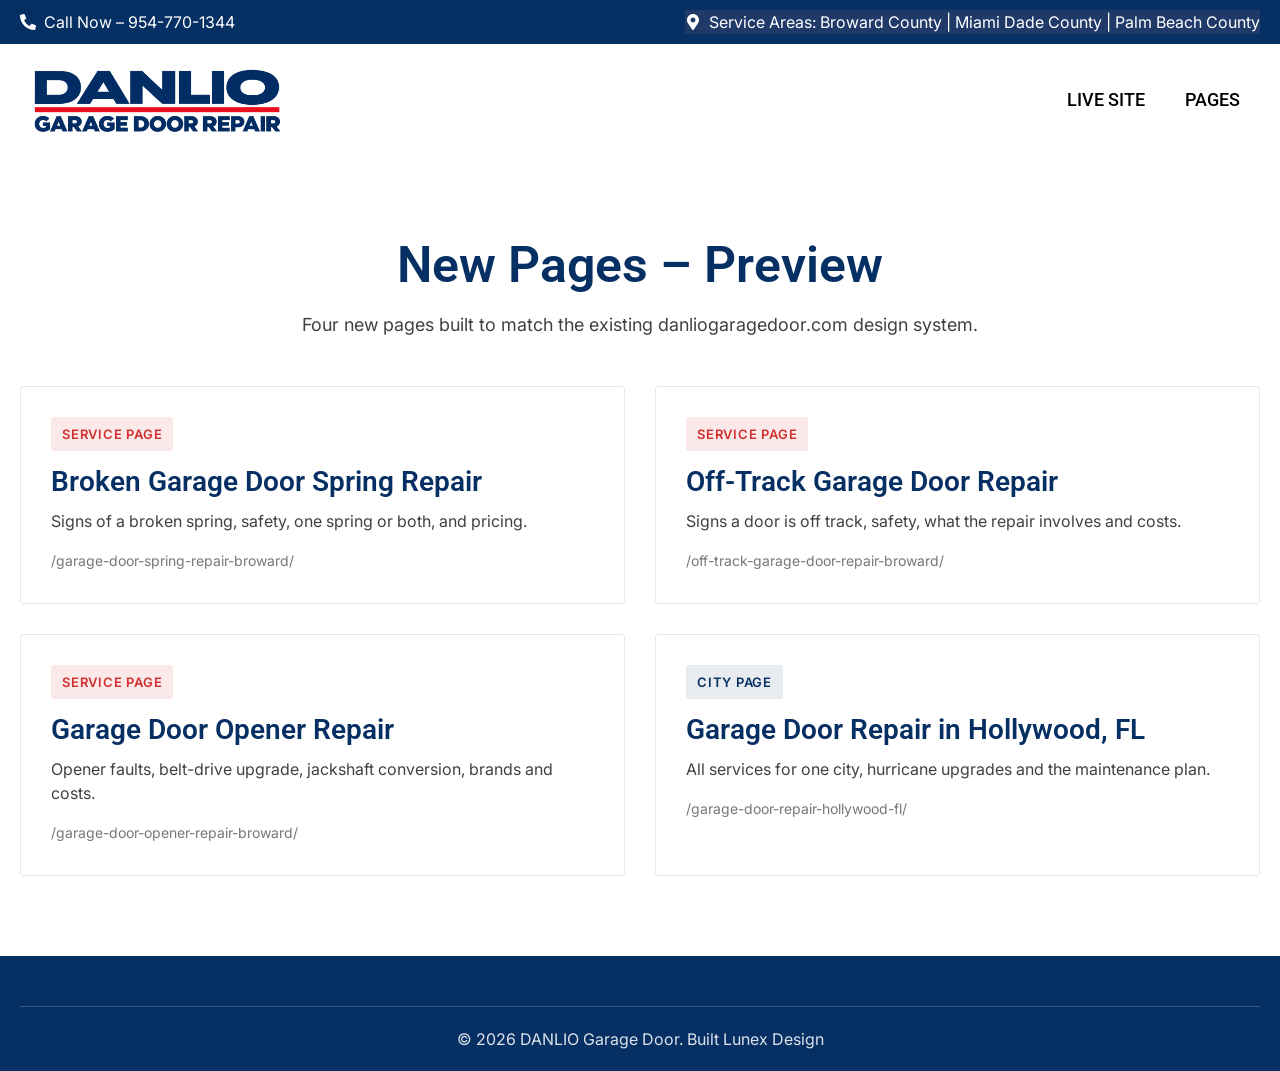
<file: index.html>
<!doctype html>
<html lang="en">
<head>
<meta charset="utf-8">
<meta name="viewport" content="width=device-width,initial-scale=1">
<title>DANLIO Garage Door Repair &ndash; New Pages Preview</title>
<meta name="robots" content="noindex,nofollow">
<meta name="description" content="Staging preview of four new pages built for DANLIO Garage Door Repair.">
<link rel="preconnect" href="https://fonts.googleapis.com">
<link rel="preconnect" href="https://fonts.gstatic.com" crossorigin>
<link href="https://fonts.googleapis.com/css2?family=Roboto:wght@400;500;600;700&family=Inter:wght@400;500;600&display=swap" rel="stylesheet">
<link rel="stylesheet" href="assets/danlio.css?v=6">
<link rel="stylesheet" href="assets/danlio-icons.css">
<style>
  .preview-grid{display:grid;grid-template-columns:repeat(2,1fr);gap:30px}
  .preview-card{border:1px solid var(--line);border-radius:3px;padding:30px;display:block;color:inherit}
  .preview-card:hover{border-color:var(--navy)}
  .preview-card h3{color:var(--navy-deep);margin-bottom:10px}
  .preview-card .url{font-family:var(--b);font-size:14px;color:#777;word-break:break-all;margin-top:14px}
  .tag{display:inline-block;font-family:var(--b);font-size:13px;font-weight:600;text-transform:uppercase;
       letter-spacing:.06em;padding:5px 11px;border-radius:3px;margin-bottom:14px}
  .tag--svc{background:rgba(211,47,47,.1);color:var(--red)}
  .tag--city{background:rgba(31,58,104,.1);color:var(--navy-deep)}
  @media(max-width:767px){.preview-grid{grid-template-columns:1fr}}
</style>
</head>
<body>

<div class="topbar">
  <div class="wrap">
    <a href="tel:954-770-1344"><i class="ic ic-phone"></i> Call Now &ndash; 954-770-1344</a>
    <span class="areas"><i class="ic ic-pin"></i> Service Areas: Broward County | Miami Dade County | Palm Beach County</span>
  </div>
</div>

<header class="site-header">
  <div class="wrap">
    <a class="site-logo" href="https://danliogaragedoor.com/">
      <img src="assets/img/9F4CF5F5-66EC-4389-81D1-C3F08BEE9A38.png" alt="DANLIO Garage Door Repair">
    </a>
    <nav class="site-nav" id="nav">
      <ul>
        <li><a href="https://danliogaragedoor.com/">Live Site</a></li>
        <li><a href="#pages">Pages</a></li>
      </ul>
    </nav>
    <button class="burger" id="burger" aria-label="Menu"><i class="ic ic-menu" style="font-size:30px"></i></button>
  </div>
</header>

<section class="sec" id="pages">
  <div class="wrap">
    <div class="sec-head center">
      <h2>New Pages &ndash; Preview</h2>
      <p>Four new pages built to match the existing danliogaragedoor.com design system.</p>
    </div>
    <div class="preview-grid">

      <a class="preview-card" href="garage-door-spring-repair-broward.html">
        <span class="tag tag--svc">Service page</span>
        <h3>Broken Garage Door Spring Repair</h3>
        <p>Signs of a broken spring, safety, one spring or both, and pricing.</p>
        <div class="url">/garage-door-spring-repair-broward/</div>
      </a>

      <a class="preview-card" href="off-track-garage-door-repair-broward.html">
        <span class="tag tag--svc">Service page</span>
        <h3>Off-Track Garage Door Repair</h3>
        <p>Signs a door is off track, safety, what the repair involves and costs.</p>
        <div class="url">/off-track-garage-door-repair-broward/</div>
      </a>

      <a class="preview-card" href="garage-door-opener-repair-broward.html">
        <span class="tag tag--svc">Service page</span>
        <h3>Garage Door Opener Repair</h3>
        <p>Opener faults, belt-drive upgrade, jackshaft conversion, brands and costs.</p>
        <div class="url">/garage-door-opener-repair-broward/</div>
      </a>

      <a class="preview-card" href="garage-door-repair-hollywood-fl.html">
        <span class="tag tag--city">City page</span>
        <h3>Garage Door Repair in Hollywood, FL</h3>
        <p>All services for one city, hurricane upgrades and the maintenance plan.</p>
        <div class="url">/garage-door-repair-hollywood-fl/</div>
      </a>

    </div>
  </div>
</section>

<footer class="site-footer">
  <div class="wrap">
    <div class="copy">&copy; 2026 DANLIO Garage Door. Built Lunex Design</div>
  </div>
</footer>

<script src="assets/danlio.js?v=3"></script>
</body>
</html>
</file>
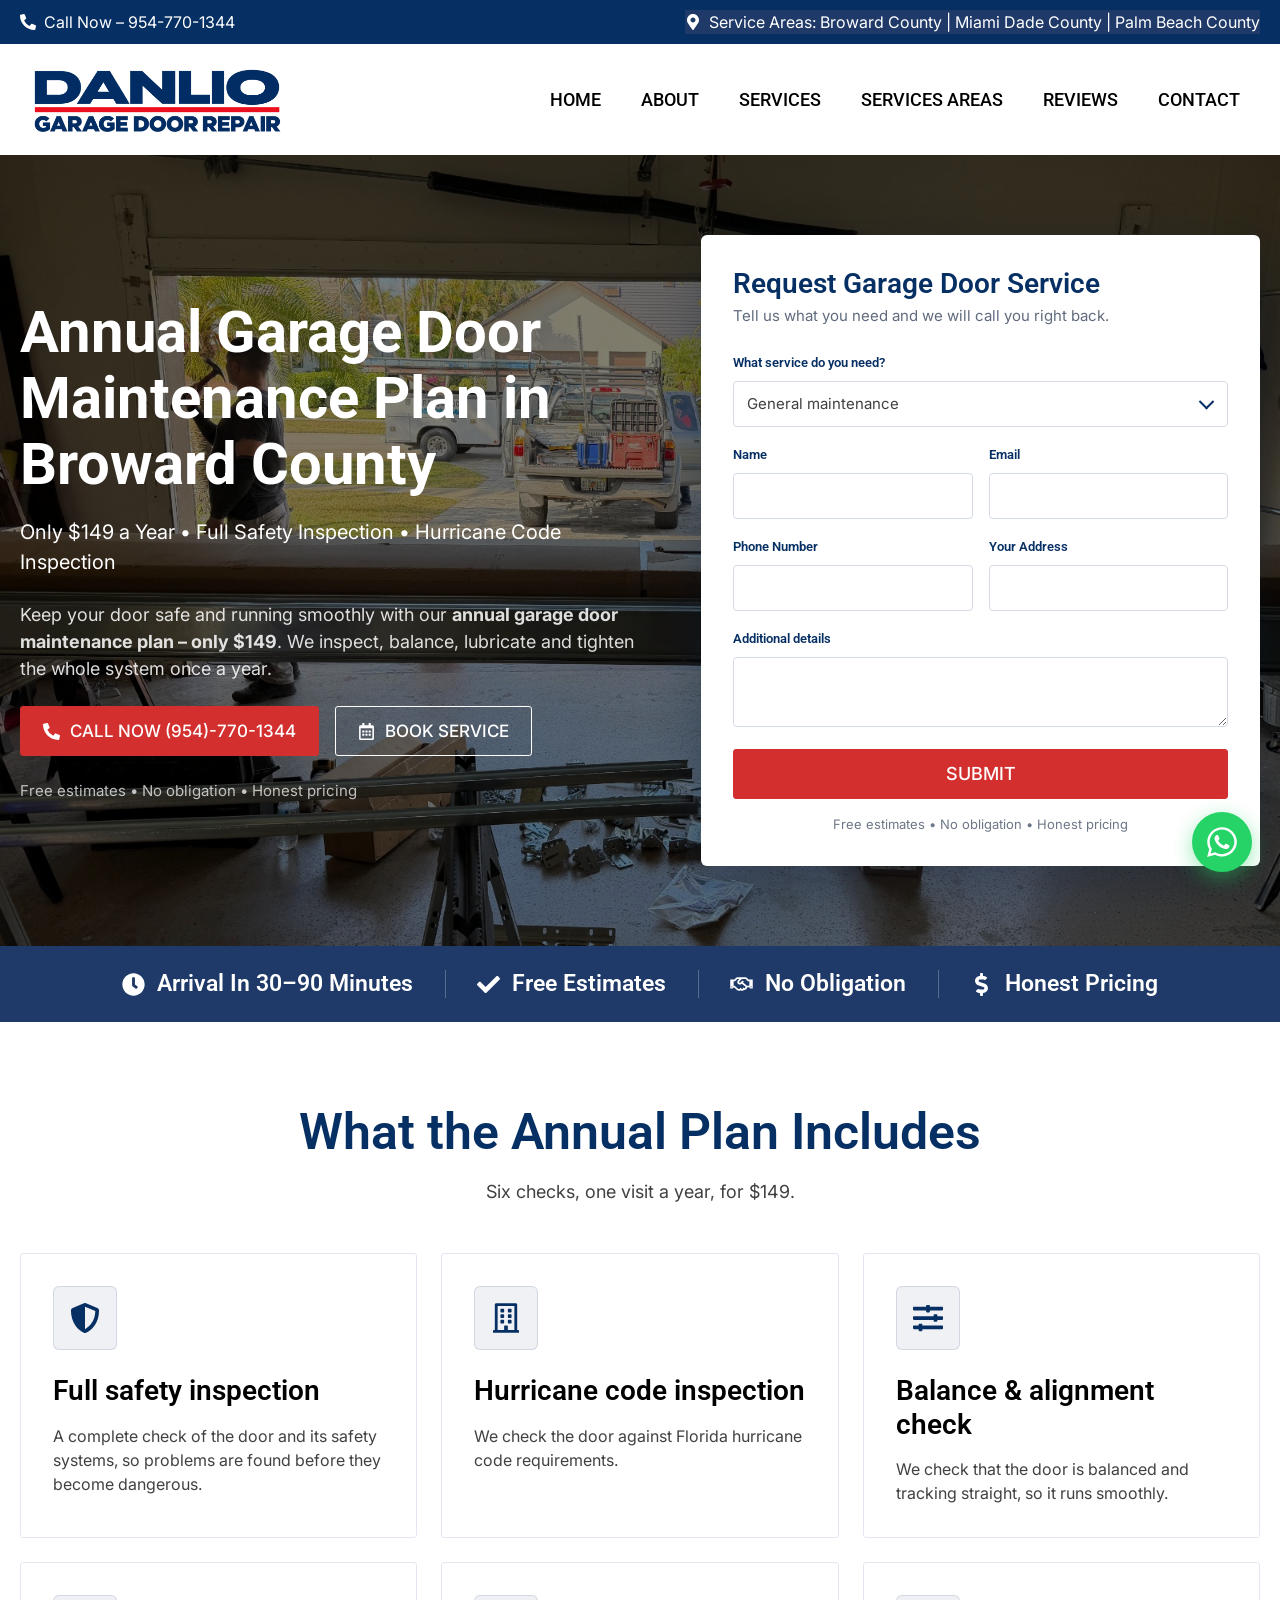
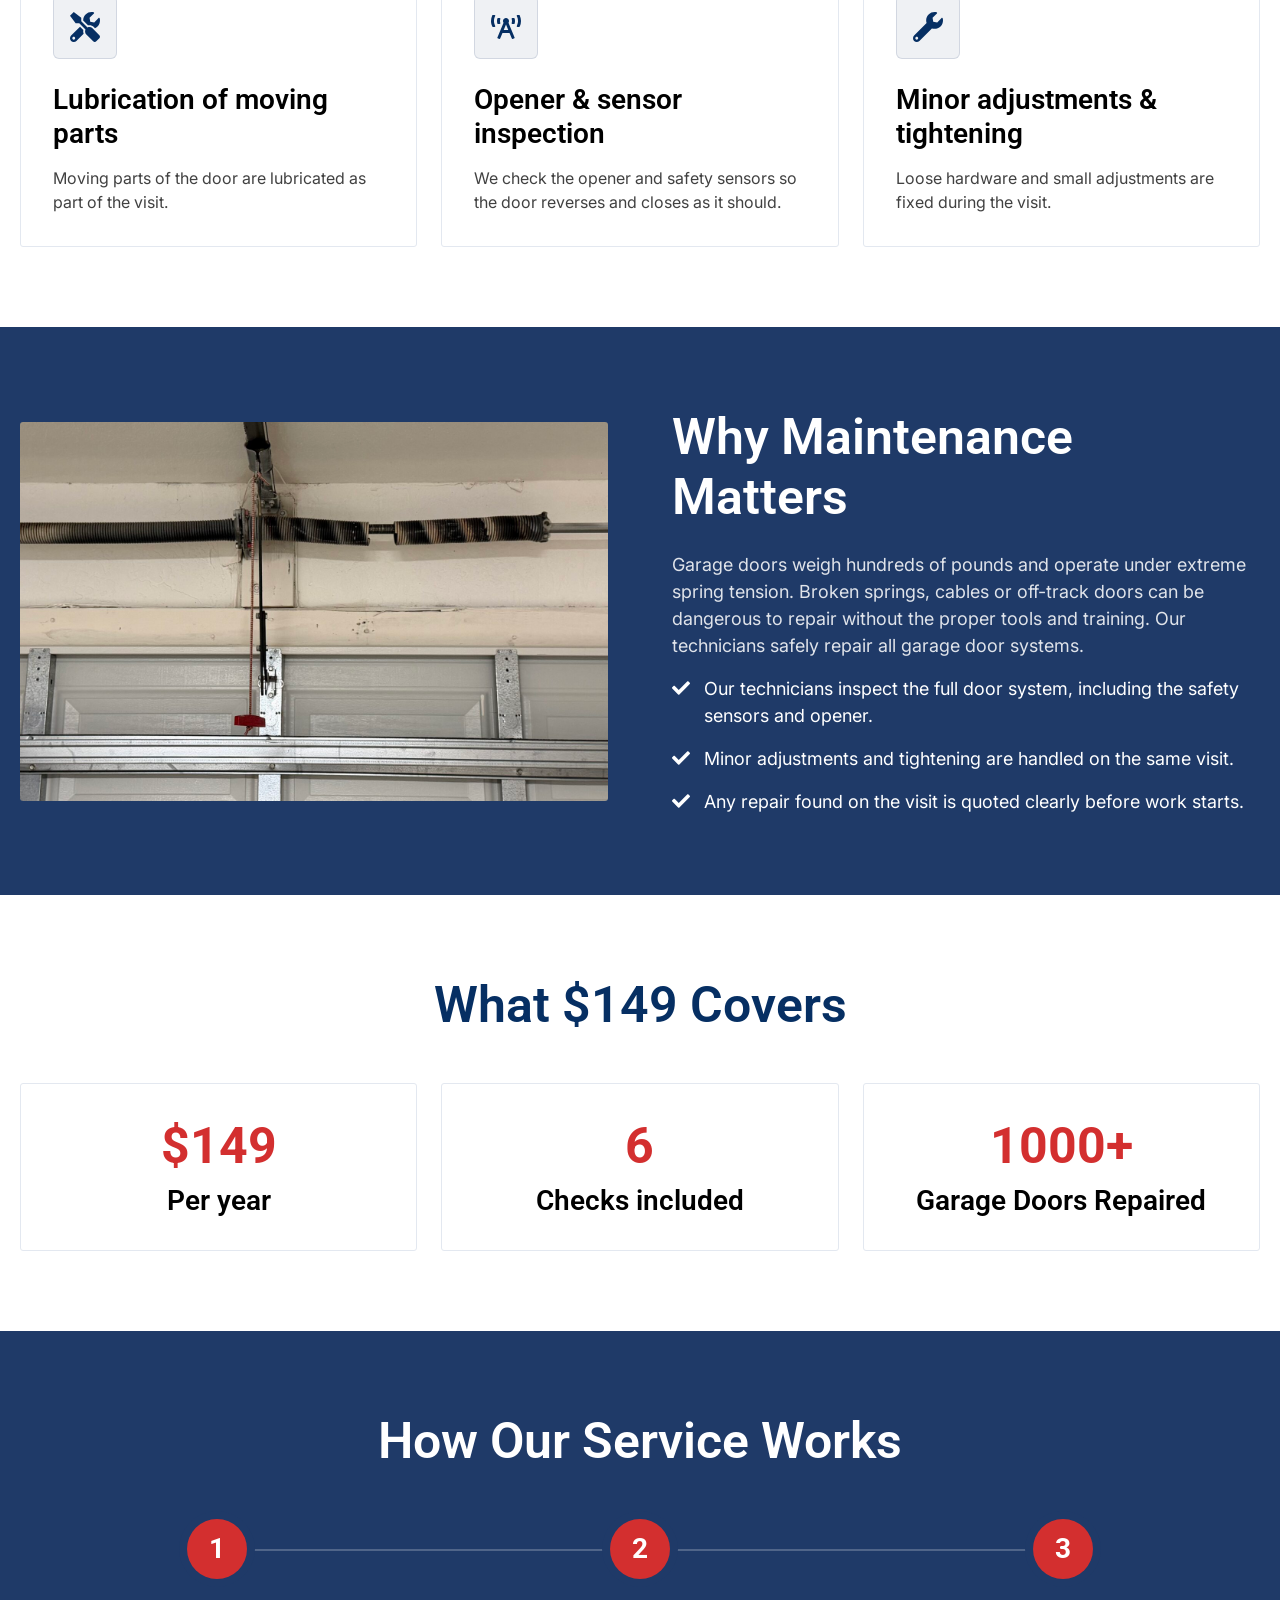
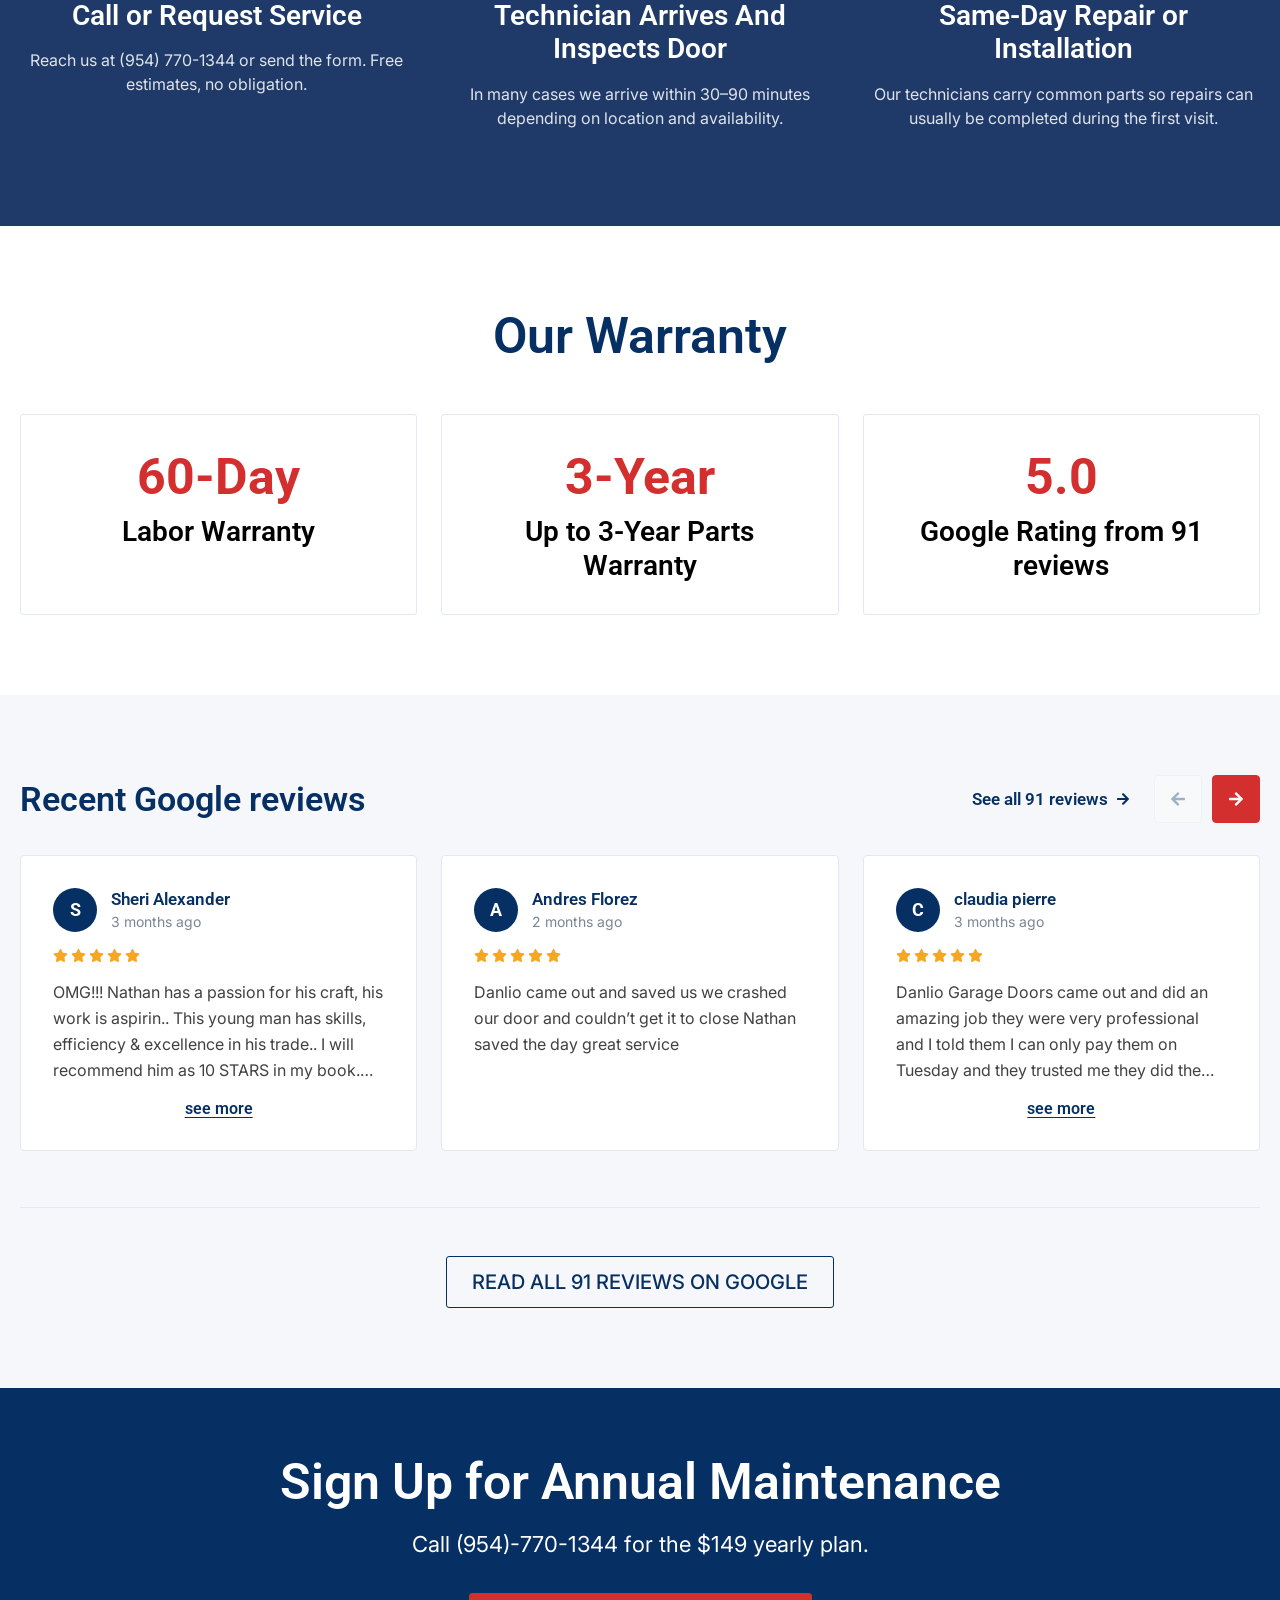
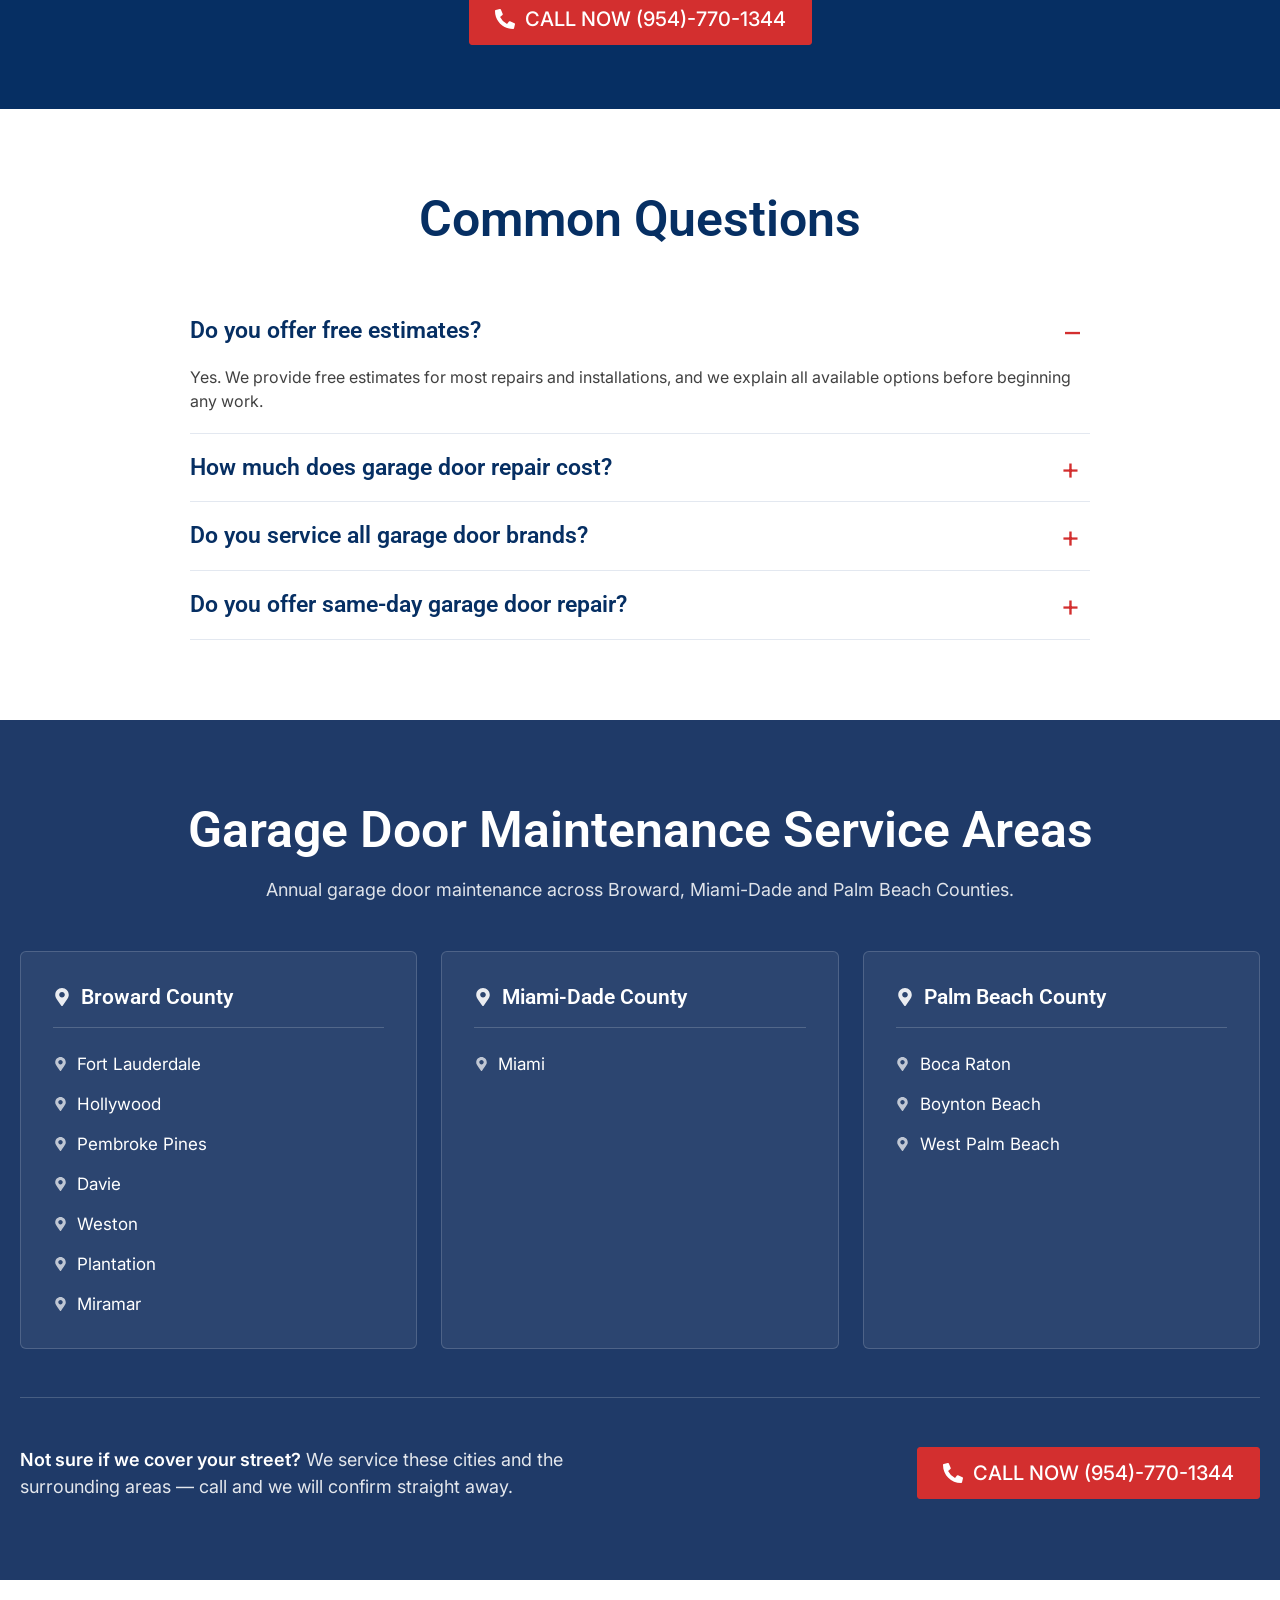
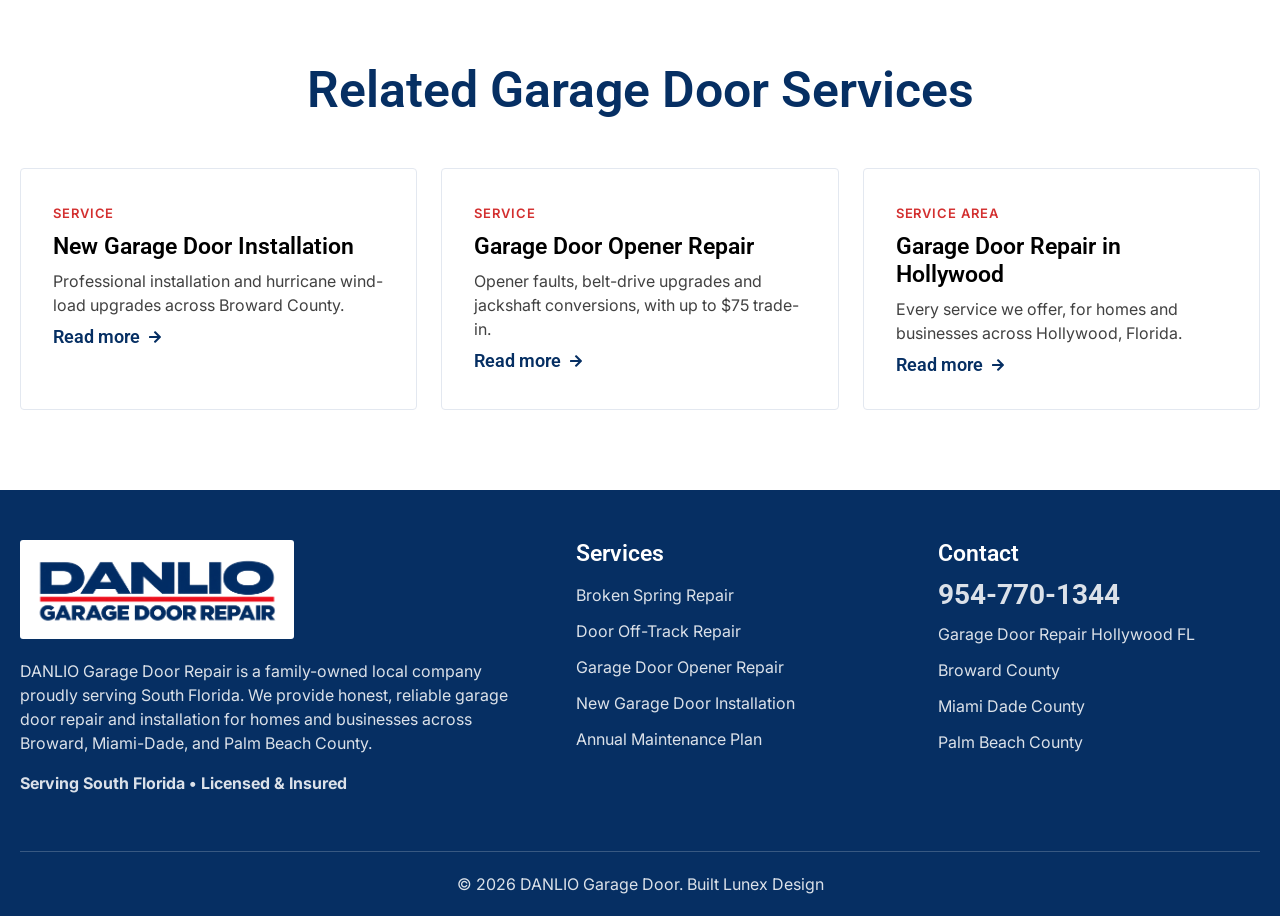
<file: garage-door-maintenance-plan-broward.html>
<!doctype html>
<html lang="en">
<head>
<meta charset="utf-8">
<meta name="viewport" content="width=device-width,initial-scale=1">
<title>Annual Garage Door Maintenance Plan in Broward County | $149 | DANLIO</title>
<meta name="description" content="Annual garage door maintenance plan for $149. Full safety inspection, hurricane code inspection, balance and alignment check, lubrication and opener inspection. Call 954-770-1344.">
<link rel="canonical" href="https://danliogaragedoor.com/garage-door-maintenance-plan-broward/">
<meta property="og:type" content="website">
<meta property="og:site_name" content="DANLIO Garage Door Repair">
<meta property="og:title" content="Annual Garage Door Maintenance Plan in Broward County | DANLIO">
<meta property="og:description" content="Annual garage door maintenance plan for $149. Safety, hurricane code and alignment checks across South Florida.">
<meta property="og:url" content="https://danliogaragedoor.com/garage-door-maintenance-plan-broward/">
<meta property="og:image" content="https://danliogaragedoor.com/wp-content/uploads/2026/03/tgr6r6-03-14-at-2.34.58-AM.jpeg">
<meta name="twitter:card" content="summary_large_image">
<meta name="twitter:title" content="Annual Garage Door Maintenance Plan in Broward County | DANLIO">
<meta name="twitter:description" content="Annual garage door maintenance plan for $149. Safety, hurricane code and alignment checks across South Florida.">
<meta name="twitter:image" content="https://danliogaragedoor.com/wp-content/uploads/2026/03/tgr6r6-03-14-at-2.34.58-AM.jpeg">
<link rel="preconnect" href="https://fonts.googleapis.com">
<link rel="preconnect" href="https://fonts.gstatic.com" crossorigin>
<link href="https://fonts.googleapis.com/css2?family=Roboto:wght@400;500;600;700&family=Inter:wght@400;500;600&display=swap" rel="stylesheet">
<link rel="stylesheet" href="assets/danlio.css?v=6">
<link rel="stylesheet" href="assets/danlio-icons.css">
<script type="application/ld+json">
{
  "@context": "https://schema.org",
  "@graph": [
    {
      "@type": "LocalBusiness",
      "@id": "https://danliogaragedoor.com/#business",
      "aggregateRating": {
        "@type": "AggregateRating",
        "ratingValue": "5.0",
        "reviewCount": "91",
        "bestRating": "5"
      },
      "name": "DANLIO Garage Door Repair",
      "telephone": "+1-954-770-1344",
      "url": "https://danliogaragedoor.com/",
      "image": "https://danliogaragedoor.com/wp-content/uploads/2026/03/tgr6r6-03-14-at-2.34.58-AM.jpeg",
      "description": "Family-owned garage door repair and installation company serving Broward, Miami-Dade and Palm Beach Counties.",
      "areaServed": [
        {"@type": "City", "name": "Fort Lauderdale"},
        {"@type": "City", "name": "Hollywood"},
        {"@type": "City", "name": "Pembroke Pines"},
        {"@type": "City", "name": "Davie"},
        {"@type": "City", "name": "Weston"},
        {"@type": "City", "name": "Plantation"},
        {"@type": "City", "name": "Miami"},
        {"@type": "City", "name": "Boca Raton"},
        {"@type": "City", "name": "Boynton Beach"},
        {"@type": "City", "name": "West Palm Beach"}
      ],
      "priceRange": "$"
    },
    {
      "@type": "Service",
      "name": "Annual Garage Door Maintenance Plan",
      "serviceType": "Garage Door Maintenance",
      "provider": {"@id": "https://danliogaragedoor.com/#business"},
      "areaServed": {"@type": "AdministrativeArea", "name": "Broward County, Florida"},
      "offers": {"@type": "Offer", "price": "149", "priceCurrency": "USD", "description": "Annual garage door maintenance plan"},
      "url": "https://danliogaragedoor.com/garage-door-maintenance-plan-broward/"
    },
    {
      "@type": "BreadcrumbList",
      "itemListElement": [
        {"@type": "ListItem", "position": 1, "name": "Home", "item": "https://danliogaragedoor.com/"},
        {"@type": "ListItem", "position": 2, "name": "Services", "item": "https://danliogaragedoor.com/#services"},
        {"@type": "ListItem", "position": 3, "name": "Annual Maintenance Plan", "item": "https://danliogaragedoor.com/garage-door-maintenance-plan-broward/"}
      ]
    },
    {
      "@type": "FAQPage",
      "mainEntity": [
        {
          "@type": "Question",
          "name": "Do you offer free estimates?",
          "acceptedAnswer": {"@type": "Answer", "text": "Yes. We provide free estimates for most repairs and installations, and we explain all available options before beginning any work."}
        },
        {
          "@type": "Question",
          "name": "How much does garage door repair cost?",
          "acceptedAnswer": {"@type": "Answer", "text": "Garage door repair costs depend on the issue. Minor repairs may cost around $100–$300, while spring replacement or opener repairs may range from $250–$600+. We always provide a clear quote before starting any work."}
        },
        {
          "@type": "Question",
          "name": "Do you service all garage door brands?",
          "acceptedAnswer": {"@type": "Answer", "text": "Yes. We service most major brands including LiftMaster, Chamberlain, Genie, Craftsman and more."}
        },
        {
          "@type": "Question",
          "name": "Do you offer same-day garage door repair?",
          "acceptedAnswer": {"@type": "Answer", "text": "Yes. We offer same-day garage door repair across South Florida, and in many cases we can arrive within 30–90 minutes depending on location and availability."}
        }
      ]
    }
  ]
}
</script>
</head>
<body>

<div class="topbar">
  <div class="wrap">
    <a href="tel:954-770-1344"><i class="ic ic-phone"></i> Call Now &ndash; 954-770-1344</a>
    <span class="areas"><i class="ic ic-pin"></i> Service Areas: Broward County | Miami Dade County | Palm Beach County</span>
  </div>
</div>

<header class="site-header">
  <div class="wrap">
    <a class="site-logo" href="https://danliogaragedoor.com/">
      <img src="assets/img/9F4CF5F5-66EC-4389-81D1-C3F08BEE9A38.png" alt="DANLIO Garage Door Repair">
    </a>
    <nav class="site-nav" id="nav">
      <ul>
        <li><a href="https://danliogaragedoor.com/">Home</a></li>
        <li><a href="https://danliogaragedoor.com/#why">About</a></li>
        <li><a href="https://danliogaragedoor.com/#services">Services</a></li>
        <li><a href="https://danliogaragedoor.com/#area">Services Areas</a></li>
        <li><a href="#reviews">Reviews</a></li>
        <li><a href="#form">Contact</a></li>
      </ul>
    </nav>
    <button class="burger" id="burger" aria-label="Menu"><i class="ic ic-menu" style="font-size:30px"></i></button>
  </div>
</header>

<main>
<section class="hero hero--form" style="background-image:url('assets/img/tgr6r6-03-14-at-2.34.58-AM.jpeg')">
  <div class="wrap">
    <div class="hero__inner">
      <h1>Annual Garage Door Maintenance Plan in Broward County</h1>
      <div class="hero__subhead">Only $149 a Year &bull; Full Safety Inspection &bull; Hurricane Code Inspection</div>
      <p>Keep your door safe and running smoothly with our <strong>annual garage door maintenance plan &ndash; only $149</strong>. We inspect, balance, lubricate and tighten the whole system once a year.</p>
      <div class="hero__btns">
        <a class="btn btn--call" href="tel:954-770-1344"><i class="ic ic-phone"></i> Call Now (954)-770-1344</a>
        <a class="btn btn--ghost" href="#form"><i class="ic ic-calendar"></i> Book Service</a>
      </div>
      <p class="ctanote">Free estimates &bull; No obligation &bull; Honest pricing</p>
    </div>

      <div class="heroform" id="form">
        <h2>Request Garage Door Service</h2>
        <p class="sub">Tell us what you need and we will call you right back.</p>
<form id="leadform">
        <label for="svc">What service do you need?</label>
        <select id="svc" name="service">
          <option>Broken spring</option>
          <option>Noisy garage door</option>
          <option>Garage door wont close</option>
          <option>New garage door</option>
          <option>Garage door wont open</option>
          <option>New opener installation</option>
          <option selected>General maintenance</option>
          <option>Other issues</option>
        </select>
        <div class="grid2">
          <div><label for="nm">Name</label><input id="nm" name="name" required></div>
          <div><label for="em">Email</label><input id="em" name="email" type="email"></div>
        </div>
        <div class="grid2">
          <div><label for="ph">Phone Number</label><input id="ph" name="phone" type="tel" required></div>
          <div><label for="ad">Your Address</label><input id="ad" name="address"></div>
        </div>
        <label for="dt">Additional details</label><textarea id="dt" name="details"></textarea>
        <button class="btn btn--call btn--block" type="submit">Submit</button>
      </form>
        <p class="formnote">Free estimates &bull; No obligation &bull; Honest pricing</p>
      </div>
  </div>
</section>

<div class="badgebar">
  <div class="wrap">
    <span><i class="ic ic-clock"></i> Arrival In 30&ndash;90 Minutes</span>
    <span><i class="ic ic-check"></i> Free Estimates</span>
    <span><i class="ic ic-handshake"></i> No Obligation</span>
    <span><i class="ic ic-money"></i> Honest Pricing</span>
  </div>
</div>

<section class="sec">
  <div class="wrap">
    <div class="sec-head center">
      <h2>What the Annual Plan Includes</h2>
      <p>Six checks, one visit a year, for $149.</p>
    </div>
    <div class="cards c3">
      <div class="card"><div class="ico"><i class="ic ic-shield" style="font-size:30px"></i></div><h3>Full safety inspection</h3><p>A complete check of the door and its safety systems, so problems are found before they become dangerous.</p></div>
      <div class="card"><div class="ico"><i class="ic ic-building" style="font-size:30px"></i></div><h3>Hurricane code inspection</h3><p>We check the door against Florida hurricane code requirements.</p></div>
      <div class="card"><div class="ico"><i class="ic ic-sliders" style="font-size:30px"></i></div><h3>Balance &amp; alignment check</h3><p>We check that the door is balanced and tracking straight, so it runs smoothly.</p></div>
      <div class="card"><div class="ico"><i class="ic ic-tools" style="font-size:30px"></i></div><h3>Lubrication of moving parts</h3><p>Moving parts of the door are lubricated as part of the visit.</p></div>
      <div class="card"><div class="ico"><i class="ic ic-signal" style="font-size:30px"></i></div><h3>Opener &amp; sensor inspection</h3><p>We check the opener and safety sensors so the door reverses and closes as it should.</p></div>
      <div class="card"><div class="ico"><i class="ic ic-wrench" style="font-size:30px"></i></div><h3>Minor adjustments &amp; tightening</h3><p>Loose hardware and small adjustments are fixed during the visit.</p></div>
    </div>
  </div>
</section>

<section class="sec sec--navy">
  <div class="wrap split">
    <div class="split__media"><img src="assets/img/IMG_3322-1536x990.jpg" alt="DANLIO technician servicing a garage door in South Florida"></div>
    <div>
      <h2>Why Maintenance Matters</h2>
      <p style="font-size:18px;line-height:27px">Garage doors weigh hundreds of pounds and operate under extreme spring tension. Broken springs, cables or off-track doors can be dangerous to repair without the proper tools and training. Our technicians safely repair all garage door systems.</p>
      <ul class="checks">
        <li><i class="ic ic-check"></i><span>Our technicians inspect the full door system, including the safety sensors and opener.</span></li>
        <li><i class="ic ic-check"></i><span>Minor adjustments and tightening are handled on the same visit.</span></li>
        <li><i class="ic ic-check"></i><span>Any repair found on the visit is quoted clearly before work starts.</span></li>
      </ul>
    </div>
  </div>
</section>

<section class="sec">
  <div class="wrap">
    <div class="sec-head center"><h2>What $149 Covers</h2></div>
    <div class="warr">
      <div class="w"><div class="big">$149</div><h3>Per year</h3></div>
      <div class="w"><div class="big">6</div><h3>Checks included</h3></div>
      <div class="w"><div class="big">1000+</div><h3>Garage Doors Repaired</h3></div>
    </div>
    <!-- CLIENT-INPUT NEEDED: is $149 one visit a year or several; what is excluded; whether it discounts repairs found on the visit; how customers sign up and whether it auto-renews; residential only or commercial too -->
  </div>
</section>

<section class="sec sec--navy">
  <div class="wrap">
    <div class="sec-head center"><h2>How Our Service Works</h2></div>
    <div class="steps">
      <div class="step"><div class="n">1</div><h3>Call or Request Service</h3><p>Reach us at (954) 770-1344 or send the form. Free estimates, no obligation.</p></div>
      <div class="step"><div class="n">2</div><h3>Technician Arrives And Inspects Door</h3><p>In many cases we arrive within 30&ndash;90 minutes depending on location and availability.</p></div>
      <div class="step"><div class="n">3</div><h3>Same-Day Repair or Installation</h3><p>Our technicians carry common parts so repairs can usually be completed during the first visit.</p></div>
    </div>
  </div>
</section>

<section class="sec">
  <div class="wrap">
    <div class="sec-head center"><h2>Our Warranty</h2></div>
    <div class="warr">
      <div class="w"><div class="big">60-Day</div><h3>Labor Warranty</h3></div>
      <div class="w"><div class="big">3-Year</div><h3>Up to 3-Year Parts Warranty</h3></div>
      <div class="w"><div class="big">5.0</div><h3>Google Rating from 91 reviews</h3></div>
    </div>
  </div>
</section>

<section class="sec sec--reviews" id="reviews" aria-labelledby="reviews-h">
  <div class="wrap">
    <div class="sec-head center">
      <h2 id="reviews-h">What Our Customers Say</h2>
      <p>Real reviews from our Google Business Profile.</p>
    </div>

    <div class="revbar">
      <h2 id="reviews-h">Recent Google reviews</h2>
      <div class="right">
        <a class="seeall" href="https://www.google.com/maps/place/Danlio+Garage+Door+Repair/@26.4638465,-80.4301795,9z/data=!4m8!3m7!1s0x5fce7b5ca317f9d:0x730ecae558aba701!8m2!3d26.4638465!4d-80.4301795!9m1!1b1!16s%2Fg%2F11z8msxhz9" target="_blank" rel="noopener">See all 91 reviews <i class="ic ic-arrow-right"></i></a>
        <div class="revnav">
          <button type="button" class="prev" aria-label="Previous reviews"><i class="ic ic-arrow-right"></i></button>
          <button type="button" class="next" aria-label="Next reviews"><i class="ic ic-arrow-right"></i></button>
        </div>
      </div>
    </div>

    <div class="revcar">
      <div class="revtrack">
        <article class="reviewcard">
          <div class="who">
            <div class="avatar" aria-hidden="true">S</div>
            <div>
              <div class="nm">Sheri Alexander</div><span class="when">3 months ago</span></div>
          </div>
          <div class="stars" aria-label="5 out of 5 stars"><i class="ic ic-star"></i><i class="ic ic-star"></i><i class="ic ic-star"></i><i class="ic ic-star"></i><i class="ic ic-star"></i></div>
          <p>OMG!!! Nathan has a passion for his craft, his work is aspirin.. This young man has skills, efficiency &amp; excellence in his trade.. I will recommend him as 10 STARS in my book. Thank you Nathan for your patience, in answering all my questions &amp; leaving me speechless. Great amazing job with my modernized garage door opener</p>
        </article>
        <article class="reviewcard">
          <div class="who">
            <div class="avatar" aria-hidden="true">A</div>
            <div>
              <div class="nm">Andres Florez</div><span class="when">2 months ago</span></div>
          </div>
          <div class="stars" aria-label="5 out of 5 stars"><i class="ic ic-star"></i><i class="ic ic-star"></i><i class="ic ic-star"></i><i class="ic ic-star"></i><i class="ic ic-star"></i></div>
          <p>Danlio came out and saved us we crashed our door and couldn&rsquo;t get it to close Nathan saved the day great service</p>
        </article>
        <article class="reviewcard">
          <div class="who">
            <div class="avatar" aria-hidden="true">C</div>
            <div>
              <div class="nm">claudia pierre</div><span class="when">3 months ago</span></div>
          </div>
          <div class="stars" aria-label="5 out of 5 stars"><i class="ic ic-star"></i><i class="ic ic-star"></i><i class="ic ic-star"></i><i class="ic ic-star"></i><i class="ic ic-star"></i></div>
          <p>Danlio Garage Doors came out and did an amazing job they were very professional and I told them I can only pay them on Tuesday and they trusted me they did the job Sunday from start to finish I&rsquo;m very happy and satisfied with the job</p>
        </article>
        <article class="reviewcard">
          <div class="who">
            <div class="avatar" aria-hidden="true">D</div>
            <div>
              <div class="nm">daniel margolis</div><span class="when">4 months ago</span></div>
          </div>
          <div class="stars" aria-label="5 out of 5 stars"><i class="ic ic-star"></i><i class="ic ic-star"></i><i class="ic ic-star"></i><i class="ic ic-star"></i><i class="ic ic-star"></i></div>
          <p>Then Leo came out to my home. He did a wonderful job. He made me feel comfortable with all the things that he did and the service was beyond professional. I am so happy he came to my home.</p>
        </article>
        <article class="reviewcard">
          <div class="who">
            <div class="avatar" aria-hidden="true">F</div>
            <div>
              <div class="nm">Fred McFawn</div><span class="when">3 months ago</span></div>
          </div>
          <div class="stars" aria-label="5 out of 5 stars"><i class="ic ic-star"></i><i class="ic ic-star"></i><i class="ic ic-star"></i><i class="ic ic-star"></i><i class="ic ic-star"></i></div>
          <p>Nathan did a great job. He&rsquo;s a hardworker too so feel free to have him do your work</p>
        </article>
      </div>
    </div>

    <div class="reviews-cta">
      <a class="btn btn--outline" href="https://www.google.com/maps/place/Danlio+Garage+Door+Repair/@26.4638465,-80.4301795,9z/data=!4m8!3m7!1s0x5fce7b5ca317f9d:0x730ecae558aba701!8m2!3d26.4638465!4d-80.4301795!9m1!1b1!16s%2Fg%2F11z8msxhz9" target="_blank" rel="noopener">Read all 91 reviews on Google</a>
    </div>
  </div>
</section>

<section class="ctaband">
  <div class="wrap">
    <h2>Sign Up for Annual Maintenance</h2>
    <p>Call (954)-770-1344 for the $149 yearly plan.</p>
    <a class="btn btn--call" href="tel:954-770-1344"><i class="ic ic-phone"></i> Call Now (954)-770-1344</a>
  </div>
</section>

<section class="sec">
  <div class="wrap">
    <div class="sec-head center"><h2>Common Questions</h2></div>
    <div class="faq">
      <details class="q" open><summary>Do you offer free estimates?</summary><div class="a">Yes. We provide free estimates for most repairs and installations, and we explain all available options before beginning any work.</div></details>
      <details class="q"><summary>How much does garage door repair cost?</summary><div class="a">Garage door repair costs depend on the issue. Minor repairs may cost around $100&ndash;$300, while spring replacement or opener repairs may range from $250&ndash;$600+. We always provide a clear quote before starting any work.</div></details>
      <details class="q"><summary>Do you service all garage door brands?</summary><div class="a">Yes. We service most major brands including LiftMaster, Chamberlain, Genie, Craftsman and more.</div></details>
      <details class="q"><summary>Do you offer same-day garage door repair?</summary><div class="a">Yes. We offer same-day garage door repair across South Florida, and in many cases we can arrive within 30&ndash;90 minutes depending on location and availability.</div></details>
    </div>
  </div>
</section>

<section class="sec areas" aria-labelledby="areas-h">
  <div class="wrap">
    <div class="sec-head center">
      <h2 id="areas-h">Garage Door Maintenance Service Areas</h2>
      <p>Annual garage door maintenance across Broward, Miami-Dade and Palm Beach Counties.</p>
    </div>

    <div class="countygrid">
      <div class="county">
        <h3><i class="ic ic-pin"></i>Broward County</h3>
        <ul>
          <li><i class="ic ic-pin"></i>Fort Lauderdale</li>
          <li><i class="ic ic-pin"></i>Hollywood</li>
          <li><i class="ic ic-pin"></i>Pembroke Pines</li>
          <li><i class="ic ic-pin"></i>Davie</li>
          <li><i class="ic ic-pin"></i>Weston</li>
          <li><i class="ic ic-pin"></i>Plantation</li>
          <li><i class="ic ic-pin"></i>Miramar</li>
        </ul>
      </div>
      <div class="county">
        <h3><i class="ic ic-pin"></i>Miami-Dade County</h3>
        <ul>
          <li><i class="ic ic-pin"></i>Miami</li>
        </ul>
      </div>
      <div class="county">
        <h3><i class="ic ic-pin"></i>Palm Beach County</h3>
        <ul>
          <li><i class="ic ic-pin"></i>Boca Raton</li>
          <li><i class="ic ic-pin"></i>Boynton Beach</li>
          <li><i class="ic ic-pin"></i>West Palm Beach</li>
        </ul>
      </div>
    </div>

    <div class="areas-foot">
      <p><strong>Not sure if we cover your street?</strong> We service these cities and the surrounding areas &mdash; call and we will confirm straight away.</p>
      <a class="btn btn--call" href="tel:954-770-1344"><i class="ic ic-phone"></i> Call Now (954)-770-1344</a>
    </div>
  </div>
</section>

<section class="sec" aria-labelledby="related-h">
  <div class="wrap">
    <div class="sec-head center"><h2 id="related-h">Related Garage Door Services</h2></div>
    <div class="related">
        <a href="new-garage-door-installation-broward.html">
          <span class="k">Service</span>
          <h3>New Garage Door Installation</h3>
          <p>Professional installation and hurricane wind-load upgrades across Broward County.</p>
          <span class="linkcta">Read more <i class="ic ic-arrow-right"></i></span>
        </a>
        <a href="garage-door-opener-repair-broward.html">
          <span class="k">Service</span>
          <h3>Garage Door Opener Repair</h3>
          <p>Opener faults, belt-drive upgrades and jackshaft conversions, with up to $75 trade-in.</p>
          <span class="linkcta">Read more <i class="ic ic-arrow-right"></i></span>
        </a>
        <a href="garage-door-repair-hollywood-fl.html">
          <span class="k">Service Area</span>
          <h3>Garage Door Repair in Hollywood</h3>
          <p>Every service we offer, for homes and businesses across Hollywood, Florida.</p>
          <span class="linkcta">Read more <i class="ic ic-arrow-right"></i></span>
        </a>
    </div>
  </div>
</section>

</main>

<footer class="site-footer">
  <div class="wrap">
    <div class="cols">
      <div>
        <div class="logo"><img src="assets/img/9F4CF5F5-66EC-4389-81D1-C3F08BEE9A38.png" alt="DANLIO Garage Door Repair"></div>
        <p>DANLIO Garage Door Repair is a family-owned local company proudly serving South Florida. We provide honest, reliable garage door repair and installation for homes and businesses across Broward, Miami-Dade, and Palm Beach County.</p>
        <p><strong>Serving South Florida &bull; Licensed &amp; Insured</strong></p>
      </div>
      <div>
        <h4>Services</h4>
        <ul>
          <li><a href="garage-door-spring-repair-broward.html">Broken Spring Repair</a></li>
          <li><a href="off-track-garage-door-repair-broward.html">Door Off-Track Repair</a></li>
          <li><a href="garage-door-opener-repair-broward.html">Garage Door Opener Repair</a></li>
          <li><a href="new-garage-door-installation-broward.html">New Garage Door Installation</a></li>
          <li><a href="garage-door-maintenance-plan-broward.html">Annual Maintenance Plan</a></li>
        </ul>
      </div>
      <div>
        <h4>Contact</h4>
        <ul>
          <li><a class="fphone" href="tel:954-770-1344">954-770-1344</a></li>
          <li><a href="garage-door-repair-hollywood-fl.html">Garage Door Repair Hollywood FL</a></li>
          <li>Broward County</li>
          <li>Miami Dade County</li>
          <li>Palm Beach County</li>
        </ul>
      </div>
    </div>
    <div class="copy">&copy; 2026 DANLIO Garage Door. Built Lunex Design</div>
  </div>
</footer>


<a class="wa-float" href="https://wa.me/19547701344?text=Hi%20DANLIO%2C%20I%20need%20help%20with%20my%20garage%20door." target="_blank" rel="noopener"
   aria-label="Chat with DANLIO on WhatsApp" data-label="Chat on WhatsApp">
  <i class="ic ic-whatsapp"></i>
</a>

<div class="mobilebar">
  <a class="btn btn--call" href="tel:954-770-1344"><i class="ic ic-phone"></i> Call Now</a>
  <a class="btn btn--navy" href="#form">Book Service</a>
</div>

<script src="assets/danlio.js?v=3"></script>
</body>
</html>
</file>
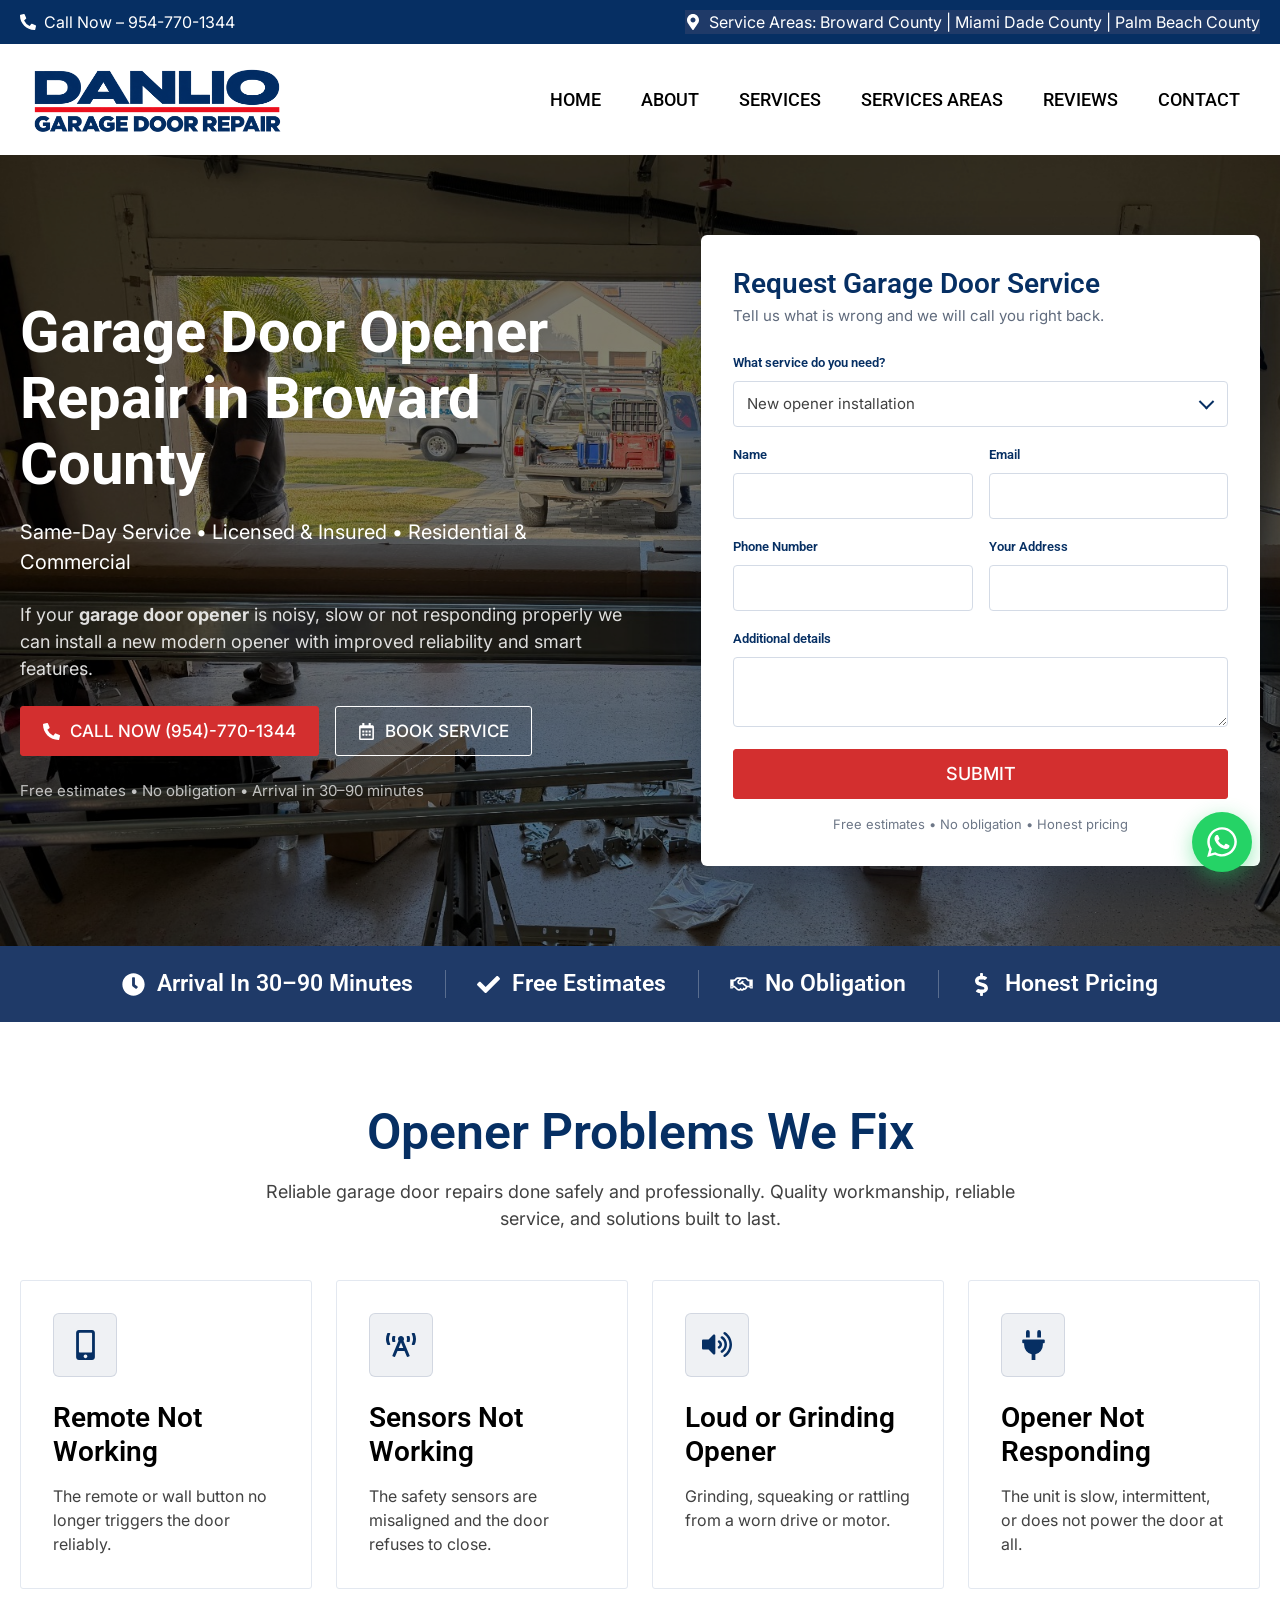
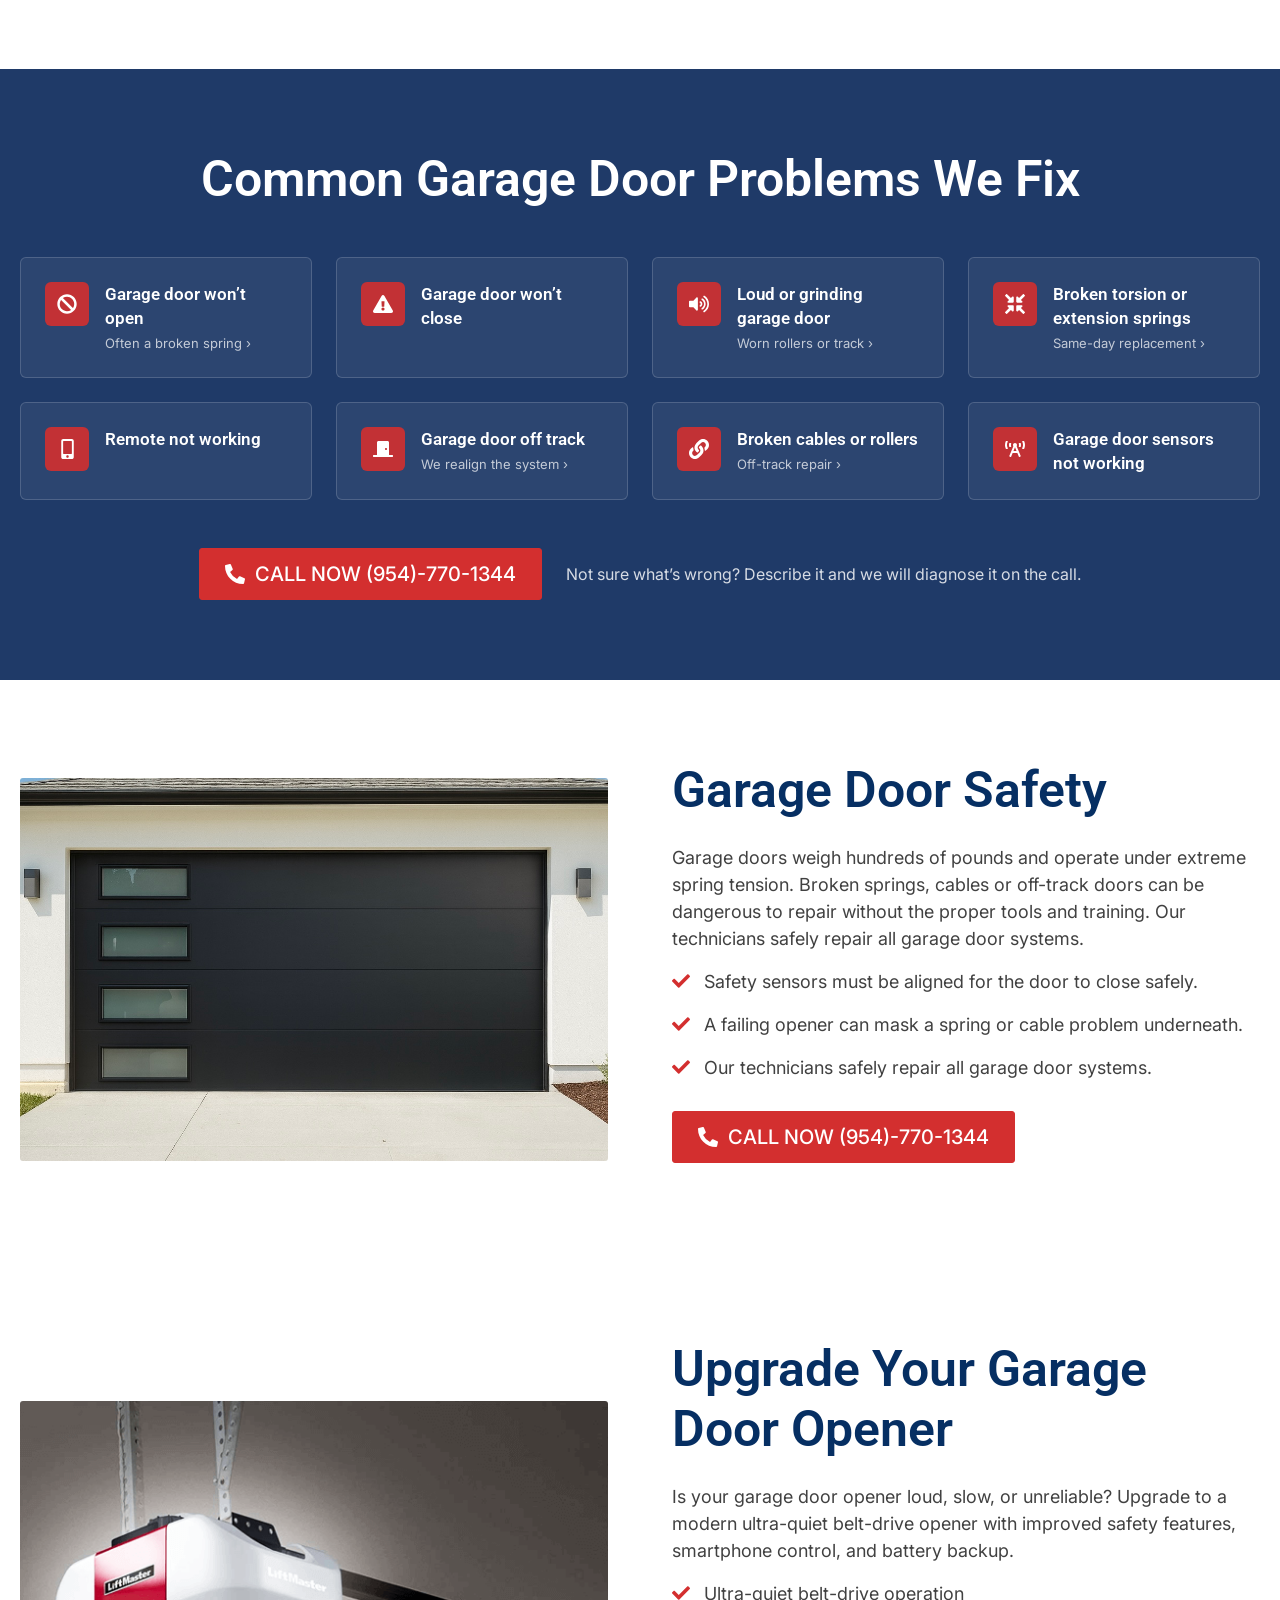
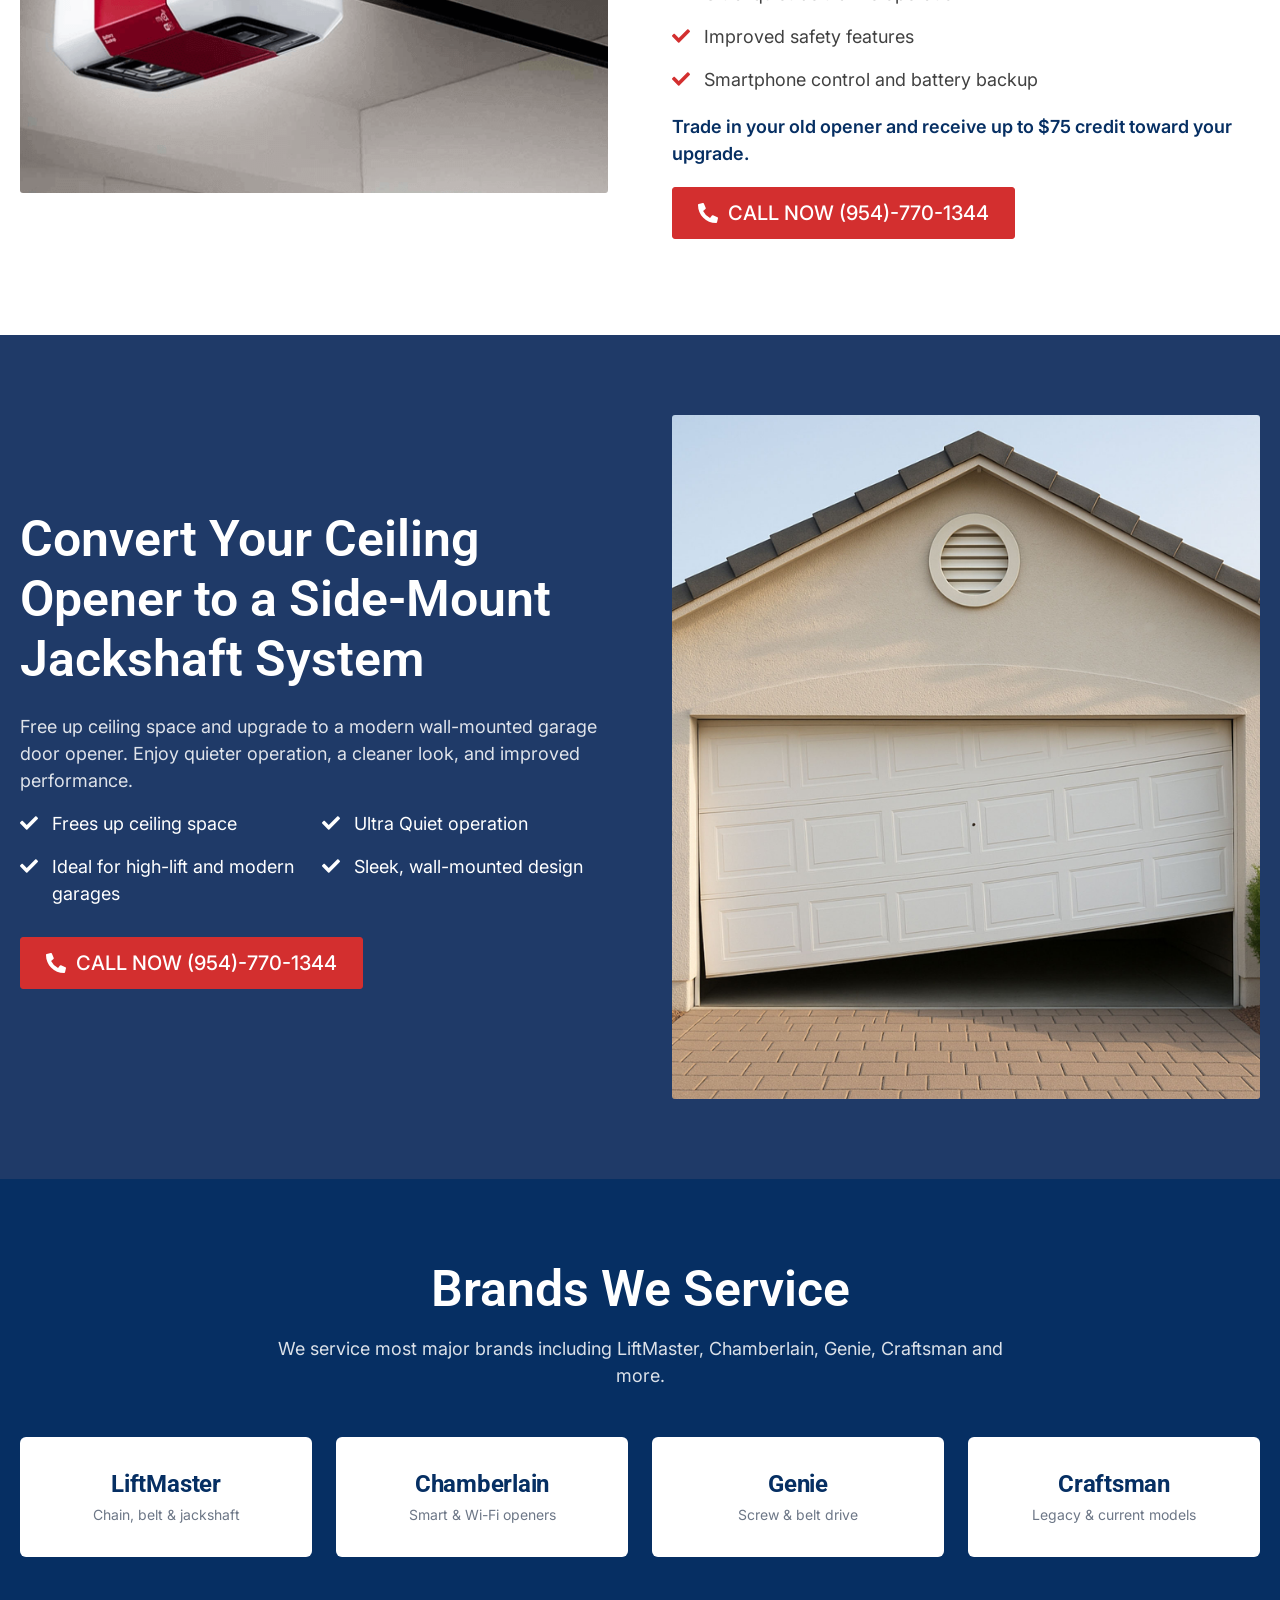
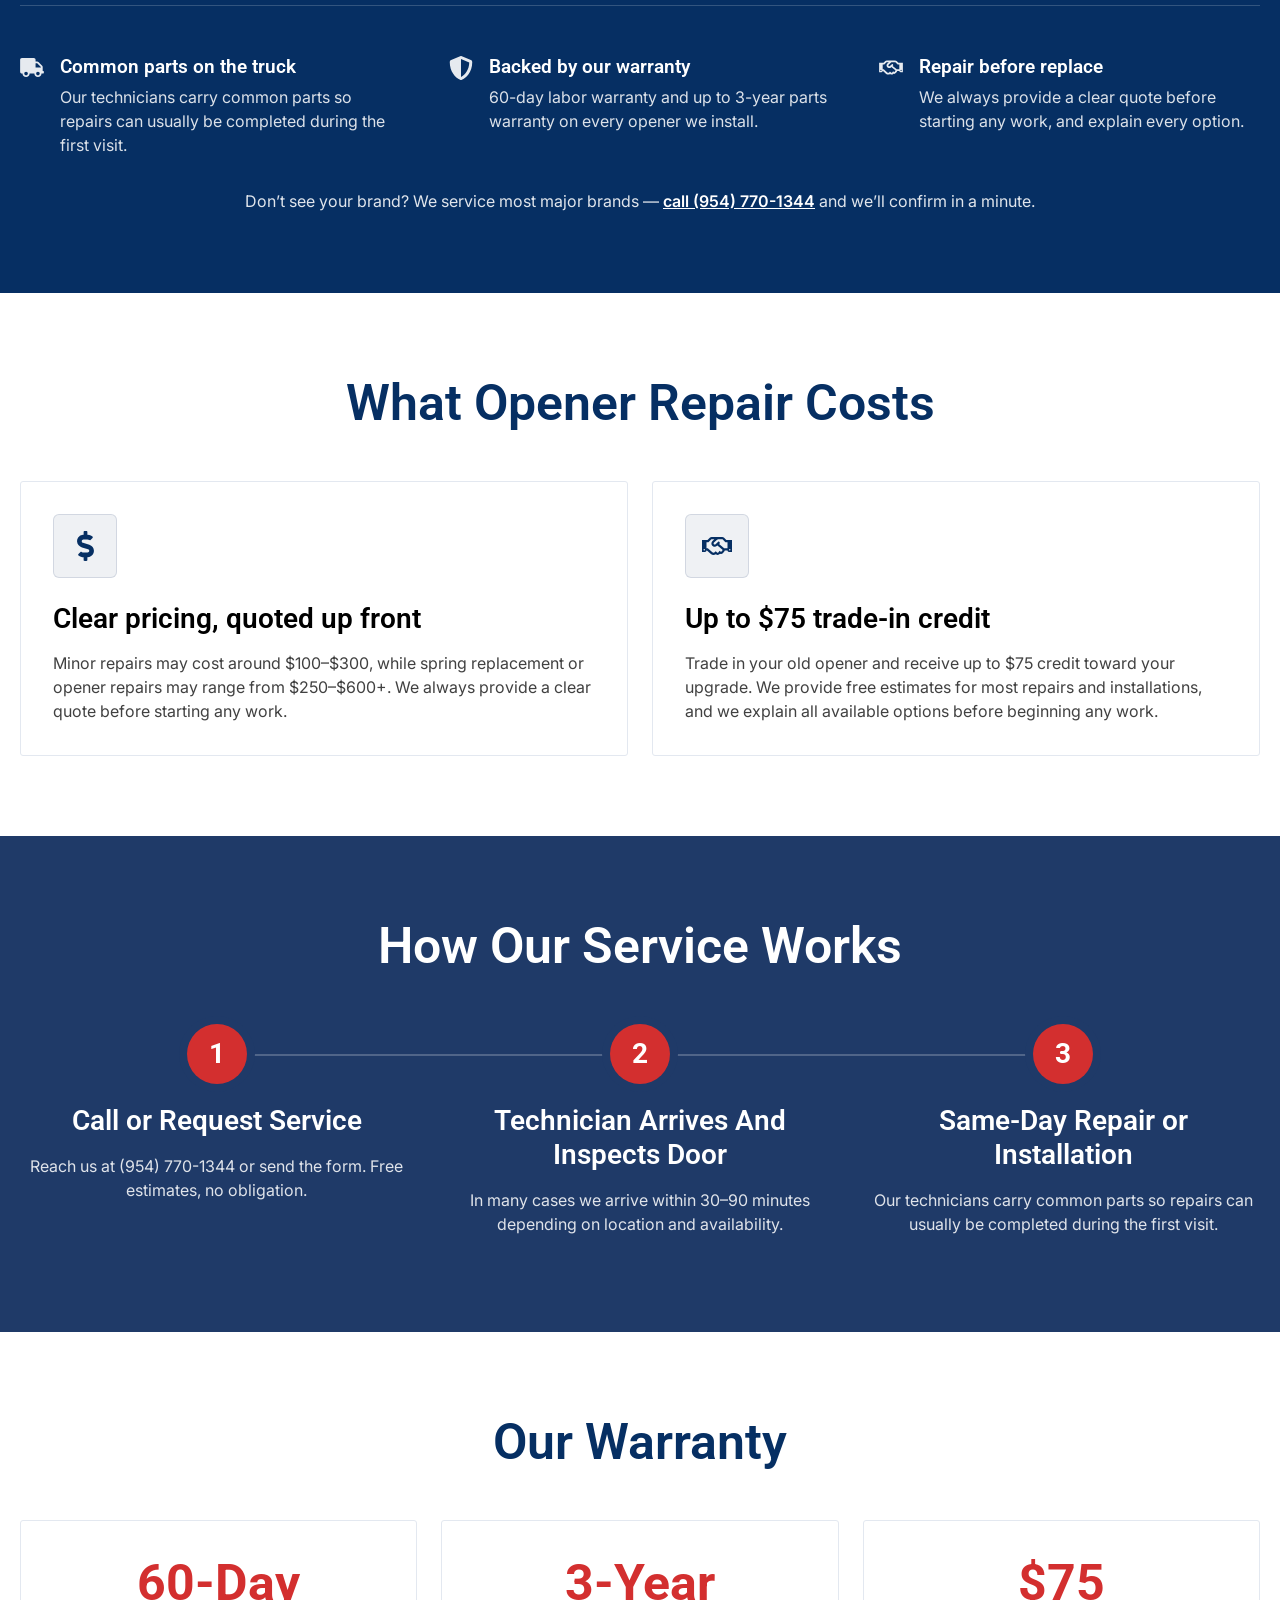
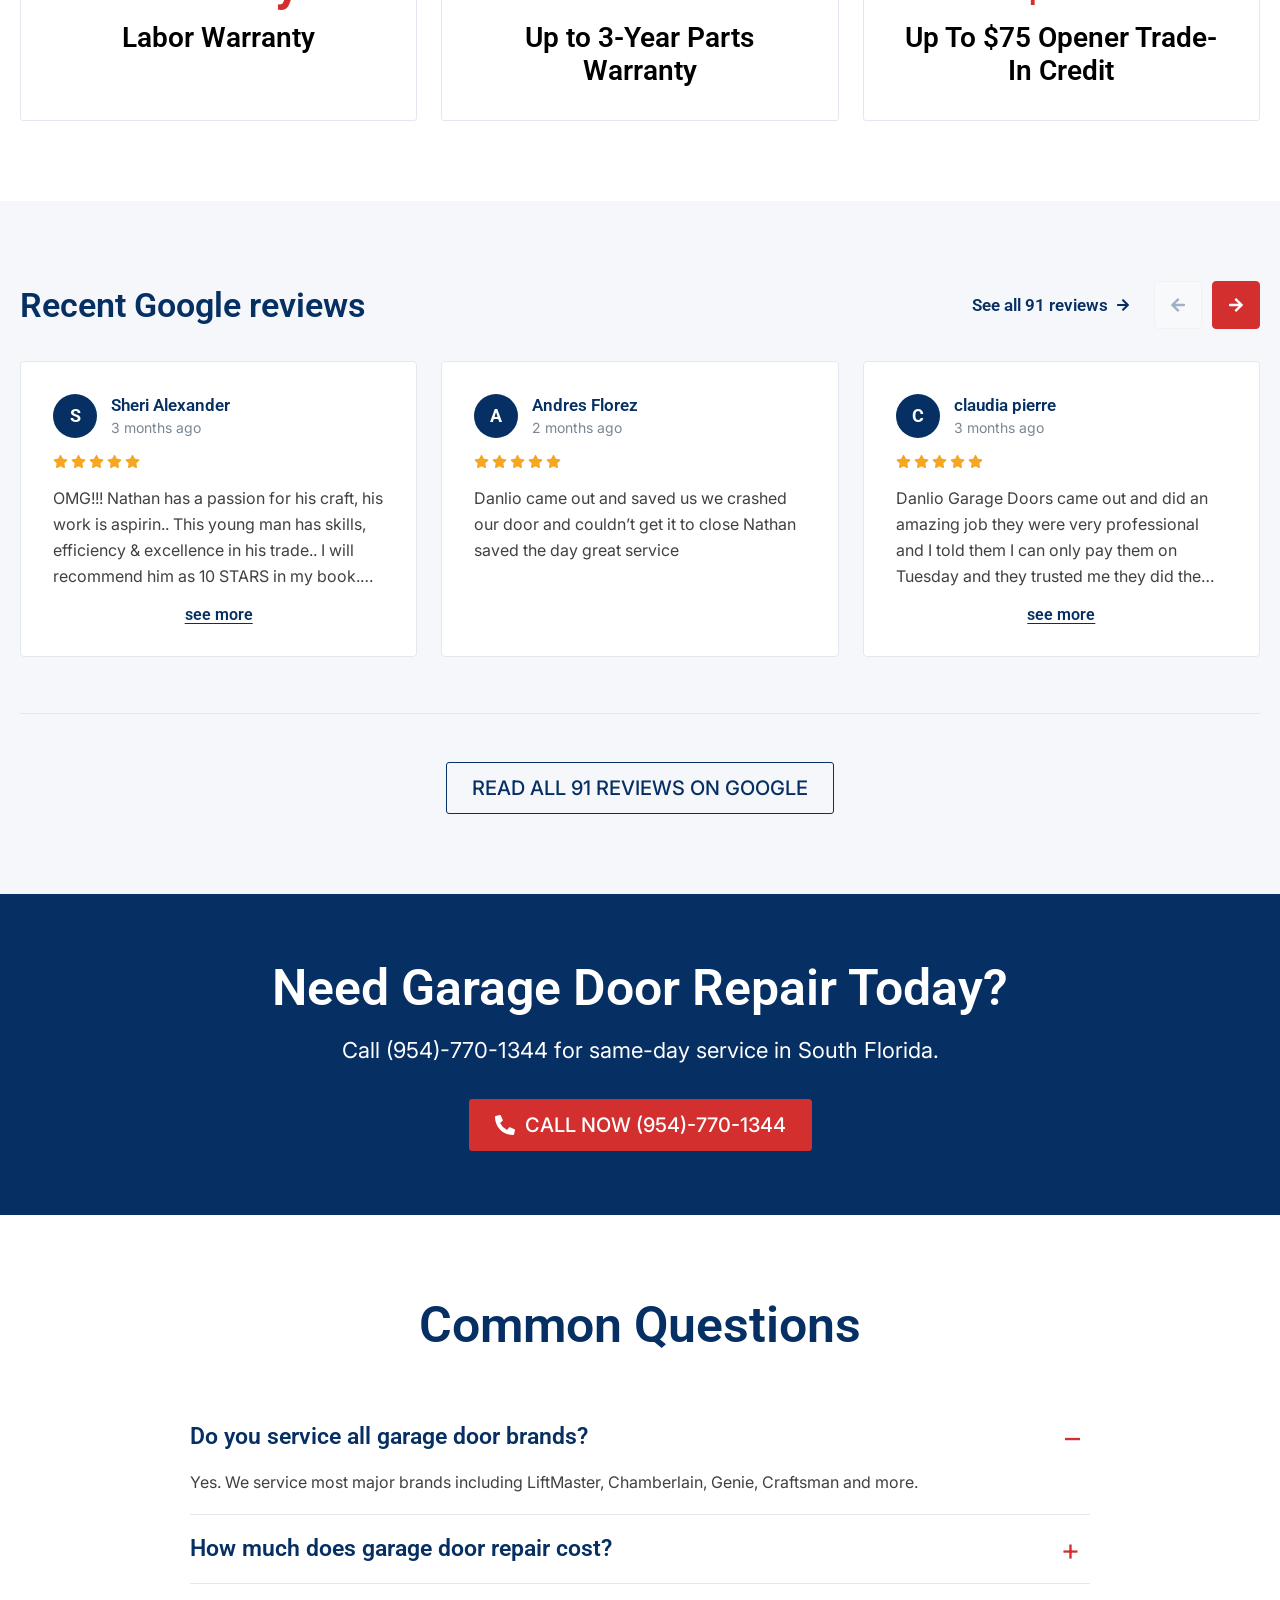
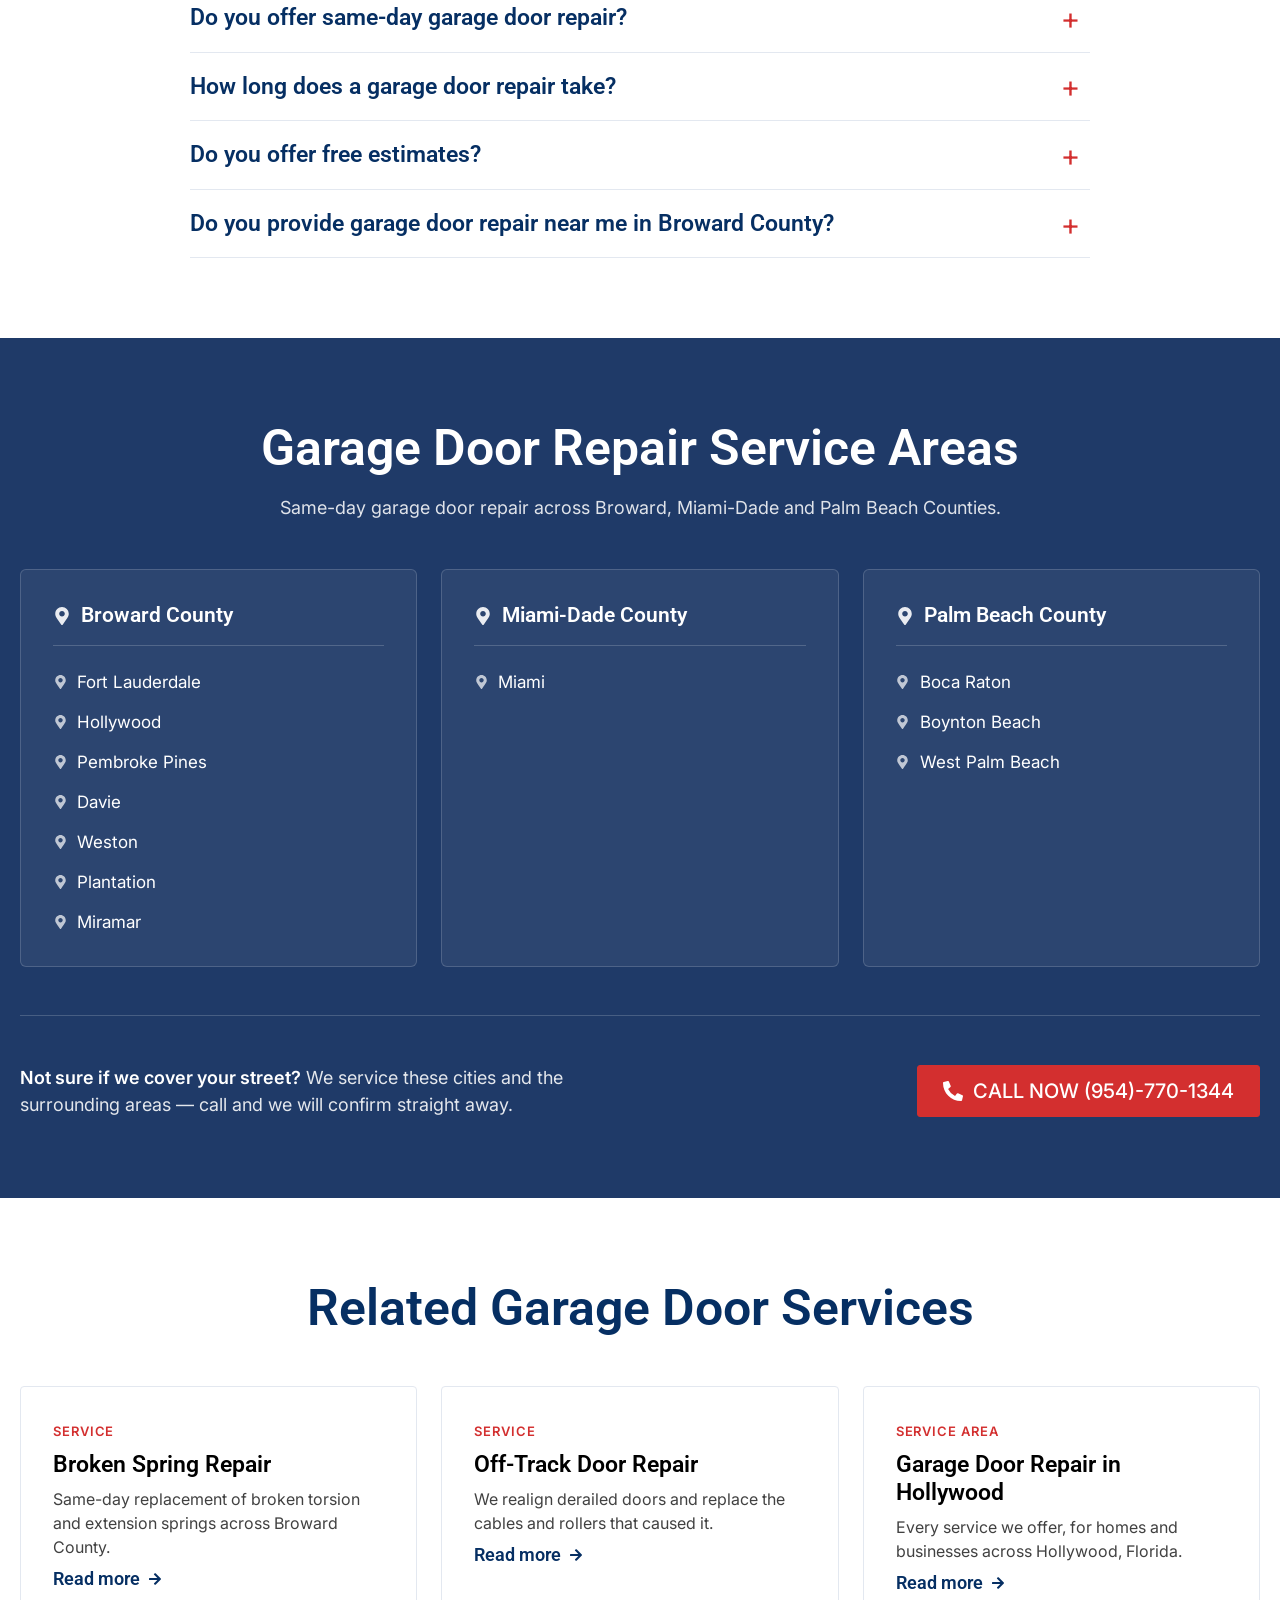
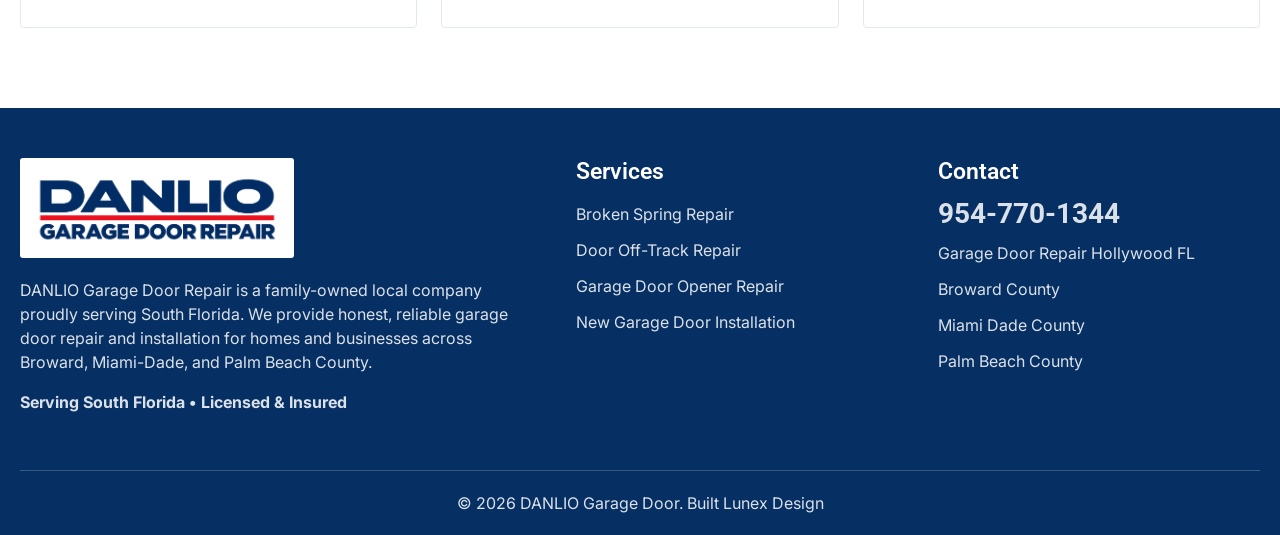
<file: garage-door-opener-repair-broward.html>
<!doctype html>
<html lang="en">
<head>
<meta charset="utf-8">
<meta name="viewport" content="width=device-width,initial-scale=1">
<title>Garage Door Opener Repair &amp; Replacement in Broward County | DANLIO</title>
<meta name="description" content="Noisy, slow or unresponsive opener? Same-day garage door opener repair and replacement across Broward, Miami-Dade and Palm Beach. LiftMaster, Chamberlain, Genie, Craftsman. Call 954-770-1344.">
<link rel="canonical" href="https://danliogaragedoor.com/garage-door-opener-repair-broward/">
<meta property="og:type" content="website">
<meta property="og:site_name" content="DANLIO Garage Door Repair">
<meta property="og:title" content="Garage Door Opener Repair &amp; Replacement in Broward County | DANLIO">
<meta property="og:description" content="Same-day garage door opener repair and replacement across South Florida.">
<meta property="og:url" content="https://danliogaragedoor.com/garage-door-opener-repair-broward/">
<meta property="og:image" content="https://danliogaragedoor.com/wp-content/uploads/2026/03/tgr6r6-03-14-at-2.34.58-AM.jpeg">
<meta name="twitter:card" content="summary_large_image">
<meta name="twitter:title" content="Garage Door Opener Repair &amp; Replacement in Broward County | DANLIO">
<meta name="twitter:description" content="Same-day garage door opener repair and replacement across South Florida.">
<meta name="twitter:image" content="https://danliogaragedoor.com/wp-content/uploads/2026/03/tgr6r6-03-14-at-2.34.58-AM.jpeg">
<link rel="preconnect" href="https://fonts.googleapis.com">
<link rel="preconnect" href="https://fonts.gstatic.com" crossorigin>
<link href="https://fonts.googleapis.com/css2?family=Roboto:wght@400;500;600;700&family=Inter:wght@400;500;600&display=swap" rel="stylesheet">
<link rel="stylesheet" href="assets/danlio.css?v=6">
<link rel="stylesheet" href="assets/danlio-icons.css">
<script type="application/ld+json">
{
  "@context": "https://schema.org",
  "@graph": [
    {
      "@type": "LocalBusiness",
      "@id": "https://danliogaragedoor.com/#business",
      "aggregateRating": {
        "@type": "AggregateRating",
        "ratingValue": "5.0",
        "reviewCount": "91",
        "bestRating": "5"
      },
      "name": "DANLIO Garage Door Repair",
      "telephone": "+1-954-770-1344",
      "url": "https://danliogaragedoor.com/",
      "image": "https://danliogaragedoor.com/wp-content/uploads/2026/03/tgr6r6-03-14-at-2.34.58-AM.jpeg",
      "description": "Family-owned garage door repair and installation company serving Broward, Miami-Dade and Palm Beach Counties.",
      "areaServed": [
        {
          "@type": "City",
          "name": "Fort Lauderdale"
        },
        {
          "@type": "City",
          "name": "Hollywood"
        },
        {
          "@type": "City",
          "name": "Pembroke Pines"
        },
        {
          "@type": "City",
          "name": "Davie"
        },
        {
          "@type": "City",
          "name": "Weston"
        },
        {
          "@type": "City",
          "name": "Plantation"
        },
        {
          "@type": "City",
          "name": "Miami"
        },
        {
          "@type": "City",
          "name": "Boca Raton"
        },
        {
          "@type": "City",
          "name": "Boynton Beach"
        },
        {
          "@type": "City",
          "name": "West Palm Beach"
        }
      ],
      "priceRange": "$"
    },
    {
      "@type": "Service",
      "name": "Garage Door Opener Repair",
      "serviceType": "Garage Door Opener Repair",
      "provider": {
        "@id": "https://danliogaragedoor.com/#business"
      },
      "areaServed": {
        "@type": "AdministrativeArea",
        "name": "Broward County, Florida"
      },
      "url": "https://danliogaragedoor.com/garage-door-opener-repair-broward/"
    },
    {
      "@type": "BreadcrumbList",
      "itemListElement": [
        {
          "@type": "ListItem",
          "position": 1,
          "name": "Home",
          "item": "https://danliogaragedoor.com/"
        },
        {
          "@type": "ListItem",
          "position": 2,
          "name": "Services",
          "item": "https://danliogaragedoor.com/#services"
        },
        {
          "@type": "ListItem",
          "position": 3,
          "name": "Garage Door Opener Repair",
          "item": "https://danliogaragedoor.com/garage-door-opener-repair-broward/"
        }
      ]
    },
    {
      "@type": "FAQPage",
      "mainEntity": [
        {
          "@type": "Question",
          "name": "Do you service all garage door brands?",
          "acceptedAnswer": {
            "@type": "Answer",
            "text": "Yes. We service most major brands including LiftMaster, Chamberlain, Genie, Craftsman and more."
          }
        },
        {
          "@type": "Question",
          "name": "How much does garage door repair cost?",
          "acceptedAnswer": {
            "@type": "Answer",
            "text": "Garage door repair costs depend on the issue. Minor repairs may cost around $100–$300, while spring replacement or opener repairs may range from $250–$600+. We always provide a clear quote before starting any work."
          }
        },
        {
          "@type": "Question",
          "name": "Do you offer same-day garage door repair?",
          "acceptedAnswer": {
            "@type": "Answer",
            "text": "Yes. We offer same-day garage door repair across South Florida, and in many cases we can arrive within 30–90 minutes depending on location and availability."
          }
        },
        {
          "@type": "Question",
          "name": "How long does a garage door repair take?",
          "acceptedAnswer": {
            "@type": "Answer",
            "text": "Most repairs take 30–90 minutes depending on the issue. Our technicians carry common parts so repairs can usually be completed during the first visit."
          }
        },
        {
          "@type": "Question",
          "name": "Do you offer free estimates?",
          "acceptedAnswer": {
            "@type": "Answer",
            "text": "Yes. We provide free estimates for most repairs and installations, and we explain all available options before beginning any work."
          }
        },
        {
          "@type": "Question",
          "name": "Do you provide garage door repair near me in Broward County?",
          "acceptedAnswer": {
            "@type": "Answer",
            "text": "Yes. We service Fort Lauderdale, Hollywood, Pembroke Pines, Davie, Plantation, Miramar and surrounding areas."
          }
        }
      ]
    }
  ]
}
</script>
</head>
<body>

<div class="topbar">
  <div class="wrap">
    <a href="tel:954-770-1344"><i class="ic ic-phone"></i> Call Now &ndash; 954-770-1344</a>
    <span class="areas"><i class="ic ic-pin"></i> Service Areas: Broward County | Miami Dade County | Palm Beach County</span>
  </div>
</div>

<header class="site-header">
  <div class="wrap">
    <a class="site-logo" href="https://danliogaragedoor.com/">
      <img src="assets/img/9F4CF5F5-66EC-4389-81D1-C3F08BEE9A38.png" alt="DANLIO Garage Door Repair">
    </a>
    <nav class="site-nav" id="nav">
      <ul>
        <li><a href="https://danliogaragedoor.com/">Home</a></li>
        <li><a href="https://danliogaragedoor.com/#why">About</a></li>
        <li><a href="https://danliogaragedoor.com/#services">Services</a></li>
        <li><a href="https://danliogaragedoor.com/#area">Services Areas</a></li>
        <li><a href="#reviews">Reviews</a></li>
        <li><a href="#form">Contact</a></li>
      </ul>
    </nav>
    <button class="burger" id="burger" aria-label="Menu"><i class="ic ic-menu" style="font-size:30px"></i></button>
  </div>
</header>

<main>
<section class="hero hero--form" style="background-image:url('assets/img/tgr6r6-03-14-at-2.34.58-AM.jpeg')">
  <div class="wrap">
    <div class="hero__inner">
      <h1>Garage Door Opener Repair in Broward County</h1>
      <div class="hero__subhead">Same-Day Service &bull; Licensed &amp; Insured &bull; Residential &amp; Commercial</div>
      <p>If your <strong>garage door opener</strong> is noisy, slow or not responding properly we can install a new modern opener with improved reliability and smart features.</p>
      <div class="hero__btns">
        <a class="btn btn--call" href="tel:954-770-1344"><i class="ic ic-phone"></i> Call Now (954)-770-1344</a>
        <a class="btn btn--ghost" href="#form"><i class="ic ic-calendar"></i> Book Service</a>
      </div>
      <p class="ctanote">Free estimates &bull; No obligation &bull; Arrival in 30&ndash;90 minutes</p>
    </div>

      <div class="heroform" id="form">
        <h2>Request Garage Door Service</h2>
        <p class="sub">Tell us what is wrong and we will call you right back.</p>
<form id="leadform">
        <label for="svc">What service do you need?</label>
        <select id="svc" name="service">
          <option selected>New opener installation</option>
          <option>Noisy garage door</option>
          <option>Broken spring</option>
          <option>Garage door wont close</option>
          <option>New garage door</option>
          <option>Off-track door</option>
          <option>Garage door wont open</option>
          <option>General maintenance</option>
          <option>Other issues</option>
        </select>
        <div class="grid2">
          <div><label for="nm">Name</label><input id="nm" name="name" required></div>
          <div><label for="em">Email</label><input id="em" name="email" type="email"></div>
        </div>
        <div class="grid2">
          <div><label for="ph">Phone Number</label><input id="ph" name="phone" type="tel" required></div>
          <div><label for="ad">Your Address</label><input id="ad" name="address"></div>
        </div>
        <label for="dt">Additional details</label><textarea id="dt" name="details"></textarea>
        <button class="btn btn--call btn--block" type="submit">Submit</button>
      </form>
        <p class="formnote">Free estimates &bull; No obligation &bull; Honest pricing</p>
      </div>
  </div>
</section>

<div class="badgebar">
  <div class="wrap">
    <span><i class="ic ic-clock"></i> Arrival In 30&ndash;90 Minutes</span>
    <span><i class="ic ic-check-circle"></i> Free Estimates</span>
    <span><i class="ic ic-handshake"></i> No Obligation</span>
    <span><i class="ic ic-money"></i> Honest Pricing</span>
  </div>
</div>

<section class="sec">
  <div class="wrap">
    <div class="sec-head center">
      <h2>Opener Problems We Fix</h2>
      <p>Reliable garage door repairs done safely and professionally. Quality workmanship, reliable service, and solutions built to last.</p>
    </div>
    <div class="cards c4">
      <div class="card"><div class="ico"><i class="ic ic-mobile" style="font-size:30px"></i></div><h3>Remote Not Working</h3><p>The remote or wall button no longer triggers the door reliably.</p></div>
      <div class="card"><div class="ico"><i class="ic ic-signal" style="font-size:30px"></i></div><h3>Sensors Not Working</h3><p>The safety sensors are misaligned and the door refuses to close.</p></div>
      <div class="card"><div class="ico"><i class="ic ic-volume" style="font-size:30px"></i></div><h3>Loud or Grinding Opener</h3><p>Grinding, squeaking or rattling from a worn drive or motor.</p></div>
      <div class="card"><div class="ico"><i class="ic ic-plug" style="font-size:30px"></i></div><h3>Opener Not Responding</h3><p>The unit is slow, intermittent, or does not power the door at all.</p></div>
    </div>
  </div>
</section>

<section class="sec sec--navy">
  <div class="wrap">
    <div class="sec-head center"><h2>Common Garage Door Problems We Fix</h2></div>
    <div class="problemgrid">
      <a class="problem" href="garage-door-spring-repair-broward.html">
        <span class="chip"><i class="ic ic-ban"></i></span>
        <span><span class="lbl">Garage door won&rsquo;t open</span>
      <span class="go">Often a broken spring &rsaquo;</span></span>
      </a>
      <div class="problem">
        <span class="chip"><i class="ic ic-alert"></i></span>
        <span><span class="lbl">Garage door won&rsquo;t close</span></span>
      </div>
      <a class="problem" href="off-track-garage-door-repair-broward.html">
        <span class="chip"><i class="ic ic-volume"></i></span>
        <span><span class="lbl">Loud or grinding garage door</span>
      <span class="go">Worn rollers or track &rsaquo;</span></span>
      </a>
      <a class="problem" href="garage-door-spring-repair-broward.html">
        <span class="chip"><i class="ic ic-tension"></i></span>
        <span><span class="lbl">Broken torsion or extension springs</span>
      <span class="go">Same-day replacement &rsaquo;</span></span>
      </a>
      <div class="problem">
        <span class="chip"><i class="ic ic-mobile"></i></span>
        <span><span class="lbl">Remote not working</span></span>
      </div>
      <a class="problem" href="off-track-garage-door-repair-broward.html">
        <span class="chip"><i class="ic ic-door"></i></span>
        <span><span class="lbl">Garage door off track</span>
      <span class="go">We realign the system &rsaquo;</span></span>
      </a>
      <a class="problem" href="off-track-garage-door-repair-broward.html">
        <span class="chip"><i class="ic ic-link"></i></span>
        <span><span class="lbl">Broken cables or rollers</span>
      <span class="go">Off-track repair &rsaquo;</span></span>
      </a>
      <div class="problem">
        <span class="chip"><i class="ic ic-signal"></i></span>
        <span><span class="lbl">Garage door sensors not working</span></span>
      </div>
    </div>

    <div class="problems-foot">
      <a class="btn btn--call" href="tel:954-770-1344"><i class="ic ic-phone"></i> Call Now (954)-770-1344</a>
      <p class="ctanote">Not sure what&rsquo;s wrong? Describe it and we will diagnose it on the call.</p>
    </div>
  </div>
</section>

<section class="sec">
  <div class="wrap split">
    <div class="split__media"><img src="assets/img/IMG_1935.jpg" alt="DANLIO technician servicing a garage door opener in South Florida"></div>
    <div>
      <h2>Garage Door Safety</h2>
      <p style="font-size:18px;line-height:27px">Garage doors weigh hundreds of pounds and operate under extreme spring tension. Broken springs, cables or off-track doors can be dangerous to repair without the proper tools and training. Our technicians safely repair all garage door systems.</p>
      <ul class="checks">
        <li><i class="ic ic-check"></i><span>Safety sensors must be aligned for the door to close safely.</span></li>
        <li><i class="ic ic-check"></i><span>A failing opener can mask a spring or cable problem underneath.</span></li>
        <li><i class="ic ic-check"></i><span>Our technicians safely repair all garage door systems.</span></li>
      </ul>
      <p style="margin-top:30px"><a class="btn btn--call" href="tel:954-770-1344"><i class="ic ic-phone"></i> Call Now (954)-770-1344</a></p>
    </div>
  </div>
</section>

<section class="sec">
  <div class="wrap split">
    <div class="split__media"><img src="assets/img/bdzquaf_l65.png" alt="Modern garage door opener installed by DANLIO in South Florida"></div>
    <div>
      <h2>Upgrade Your Garage Door Opener</h2>
      <p style="font-size:18px;line-height:27px">Is your garage door opener loud, slow, or unreliable? Upgrade to a modern ultra-quiet belt-drive opener with improved safety features, smartphone control, and battery backup.</p>
      <ul class="checks">
        <li><i class="ic ic-check"></i><span>Ultra-quiet belt-drive operation</span></li>
        <li><i class="ic ic-check"></i><span>Improved safety features</span></li>
        <li><i class="ic ic-check"></i><span>Smartphone control and battery backup</span></li>
      </ul>
      <p style="font-size:18px;line-height:27px;margin-top:20px"><strong>Trade in your old opener and receive up to $75 credit toward your upgrade.</strong></p>
      <p style="margin-top:20px"><a class="btn btn--call" href="tel:954-770-1344"><i class="ic ic-phone"></i> Call Now (954)-770-1344</a></p>
    </div>
  </div>
</section>

<section class="sec sec--navy">
  <div class="wrap split split--flip">
    <div class="split__media"><img src="assets/img/IMG_1908.jpg" alt="Side-mount jackshaft garage door opener installation"></div>
    <div>
      <h2>Convert Your Ceiling Opener to a Side-Mount Jackshaft System</h2>
      <p style="font-size:18px;line-height:27px">Free up ceiling space and upgrade to a modern wall-mounted garage door opener. Enjoy quieter operation, a cleaner look, and improved performance.</p>
      <ul class="checks two">
        <li><i class="ic ic-check"></i><span>Frees up ceiling space</span></li>
        <li><i class="ic ic-check"></i><span>Ultra Quiet operation</span></li>
        <li><i class="ic ic-check"></i><span>Ideal for high-lift and modern garages</span></li>
        <li><i class="ic ic-check"></i><span>Sleek, wall-mounted design</span></li>
      </ul>
      <p style="margin-top:30px"><a class="btn btn--call" href="tel:954-770-1344"><i class="ic ic-phone"></i> Call Now (954)-770-1344</a></p>
    </div>
  </div>
</section>

<section class="sec brands">
  <div class="wrap">
    <div class="sec-head center">
      <h2>Brands We Service</h2>
      <p>We service most major brands including LiftMaster, Chamberlain, Genie, Craftsman and more.</p>
    </div>
    <div class="brandgrid">
      <div class="b"><div class="name">LiftMaster</div><div class="meta">Chain, belt &amp; jackshaft</div></div>
      <div class="b"><div class="name">Chamberlain</div><div class="meta">Smart &amp; Wi-Fi openers</div></div>
      <div class="b"><div class="name">Genie</div><div class="meta">Screw &amp; belt drive</div></div>
      <div class="b"><div class="name">Craftsman</div><div class="meta">Legacy &amp; current models</div></div>
    </div>

    <div class="brandtrust">
      <div>
        <i class="ic ic-truck"></i>
        <div>
          <h3>Common parts on the truck</h3>
          <p>Our technicians carry common parts so repairs can usually be completed during the first visit.</p>
        </div>
      </div>
      <div>
        <i class="ic ic-shield"></i>
        <div>
          <h3>Backed by our warranty</h3>
          <p>60-day labor warranty and up to 3-year parts warranty on every opener we install.</p>
        </div>
      </div>
      <div>
        <i class="ic ic-handshake"></i>
        <div>
          <h3>Repair before replace</h3>
          <p>We always provide a clear quote before starting any work, and explain every option.</p>
        </div>
      </div>
    </div>

    <p class="ctanote center" style="margin-top:32px">
      Don&rsquo;t see your brand? We service most major brands &mdash;
      <a href="tel:954-770-1344" style="color:#fff;text-decoration:underline">call (954) 770-1344</a> and we&rsquo;ll confirm in a minute.
    </p>
  </div>
</section>

<section class="sec">
  <div class="wrap">
    <div class="sec-head center"><h2>What Opener Repair Costs</h2></div>
    <div class="cards c2">
      <div class="card">
        <div class="ico ico--navy"><i class="ic ic-money"></i></div>
        <h3>Clear pricing, quoted up front</h3>
        <p>Minor repairs may cost around $100&ndash;$300, while spring replacement or opener repairs may range from $250&ndash;$600+. We always provide a clear quote before starting any work.</p>
      </div>
      <div class="card">
        <div class="ico ico--navy"><i class="ic ic-handshake"></i></div>
        <h3>Up to $75 trade-in credit</h3>
        <p>Trade in your old opener and receive up to $75 credit toward your upgrade. We provide free estimates for most repairs and installations, and we explain all available options before beginning any work.</p>
      </div>
    </div>
  </div>
</section>

<section class="sec sec--navy">
  <div class="wrap">
    <div class="sec-head center"><h2>How Our Service Works</h2></div>
    <div class="steps">
      <div class="step"><div class="n">1</div><h3>Call or Request Service</h3><p>Reach us at (954) 770-1344 or send the form. Free estimates, no obligation.</p></div>
      <div class="step"><div class="n">2</div><h3>Technician Arrives And Inspects Door</h3><p>In many cases we arrive within 30&ndash;90 minutes depending on location and availability.</p></div>
      <div class="step"><div class="n">3</div><h3>Same-Day Repair or Installation</h3><p>Our technicians carry common parts so repairs can usually be completed during the first visit.</p></div>
    </div>
  </div>
</section>

<section class="sec">
  <div class="wrap">
    <div class="sec-head center"><h2>Our Warranty</h2></div>
    <div class="warr">
      <div class="w"><div class="big">60-Day</div><h3>Labor Warranty</h3></div>
      <div class="w"><div class="big">3-Year</div><h3>Up to 3-Year Parts Warranty</h3></div>
      <div class="w"><div class="big">$75</div><h3>Up To $75 Opener Trade-In Credit</h3></div>
    </div>
  </div>
</section>

<section class="sec sec--reviews" id="reviews" aria-labelledby="reviews-h">
  <div class="wrap">
    <div class="sec-head center">
      <h2 id="reviews-h">What Our Customers Say</h2>
      <p>Real reviews from our Google Business Profile.</p>
    </div>

    <div class="revbar">
      <h2 id="reviews-h">Recent Google reviews</h2>
      <div class="right">
        <a class="seeall" href="https://www.google.com/maps/place/Danlio+Garage+Door+Repair/@26.4638465,-80.4301795,9z/data=!4m8!3m7!1s0x5fce7b5ca317f9d:0x730ecae558aba701!8m2!3d26.4638465!4d-80.4301795!9m1!1b1!16s%2Fg%2F11z8msxhz9" target="_blank" rel="noopener">See all 91 reviews <i class="ic ic-arrow-right"></i></a>
        <div class="revnav">
          <button type="button" class="prev" aria-label="Previous reviews"><i class="ic ic-arrow-right"></i></button>
          <button type="button" class="next" aria-label="Next reviews"><i class="ic ic-arrow-right"></i></button>
        </div>
      </div>
    </div>

    <div class="revcar">
      <div class="revtrack">
        <article class="reviewcard">
          <div class="who">
            <div class="avatar" aria-hidden="true">S</div>
            <div>
              <div class="nm">Sheri Alexander</div><span class="when">3 months ago</span></div>
          </div>
          <div class="stars" aria-label="5 out of 5 stars"><i class="ic ic-star"></i><i class="ic ic-star"></i><i class="ic ic-star"></i><i class="ic ic-star"></i><i class="ic ic-star"></i></div>
          <p>OMG!!! Nathan has a passion for his craft, his work is aspirin.. This young man has skills, efficiency &amp; excellence in his trade.. I will recommend him as 10 STARS in my book. Thank you Nathan for your patience, in answering all my questions &amp; leaving me speechless. Great amazing job with my modernized garage door opener</p>
        </article>
        <article class="reviewcard">
          <div class="who">
            <div class="avatar" aria-hidden="true">A</div>
            <div>
              <div class="nm">Andres Florez</div><span class="when">2 months ago</span></div>
          </div>
          <div class="stars" aria-label="5 out of 5 stars"><i class="ic ic-star"></i><i class="ic ic-star"></i><i class="ic ic-star"></i><i class="ic ic-star"></i><i class="ic ic-star"></i></div>
          <p>Danlio came out and saved us we crashed our door and couldn&rsquo;t get it to close Nathan saved the day great service</p>
        </article>
        <article class="reviewcard">
          <div class="who">
            <div class="avatar" aria-hidden="true">C</div>
            <div>
              <div class="nm">claudia pierre</div><span class="when">3 months ago</span></div>
          </div>
          <div class="stars" aria-label="5 out of 5 stars"><i class="ic ic-star"></i><i class="ic ic-star"></i><i class="ic ic-star"></i><i class="ic ic-star"></i><i class="ic ic-star"></i></div>
          <p>Danlio Garage Doors came out and did an amazing job they were very professional and I told them I can only pay them on Tuesday and they trusted me they did the job Sunday from start to finish I&rsquo;m very happy and satisfied with the job</p>
        </article>
        <article class="reviewcard">
          <div class="who">
            <div class="avatar" aria-hidden="true">D</div>
            <div>
              <div class="nm">daniel margolis</div><span class="when">4 months ago</span></div>
          </div>
          <div class="stars" aria-label="5 out of 5 stars"><i class="ic ic-star"></i><i class="ic ic-star"></i><i class="ic ic-star"></i><i class="ic ic-star"></i><i class="ic ic-star"></i></div>
          <p>Then Leo came out to my home. He did a wonderful job. He made me feel comfortable with all the things that he did and the service was beyond professional. I am so happy he came to my home.</p>
        </article>
        <article class="reviewcard">
          <div class="who">
            <div class="avatar" aria-hidden="true">F</div>
            <div>
              <div class="nm">Fred McFawn</div><span class="when">3 months ago</span></div>
          </div>
          <div class="stars" aria-label="5 out of 5 stars"><i class="ic ic-star"></i><i class="ic ic-star"></i><i class="ic ic-star"></i><i class="ic ic-star"></i><i class="ic ic-star"></i></div>
          <p>Nathan did a great job. He&rsquo;s a hardworker too so feel free to have him do your work</p>
        </article>
      </div>
    </div>

    <div class="reviews-cta">
      <a class="btn btn--outline" href="https://www.google.com/maps/place/Danlio+Garage+Door+Repair/@26.4638465,-80.4301795,9z/data=!4m8!3m7!1s0x5fce7b5ca317f9d:0x730ecae558aba701!8m2!3d26.4638465!4d-80.4301795!9m1!1b1!16s%2Fg%2F11z8msxhz9" target="_blank" rel="noopener">Read all 91 reviews on Google</a>
    </div>
  </div>
</section>

<section class="ctaband">
  <div class="wrap">
    <h2>Need Garage Door Repair Today?</h2>
    <p>Call (954)-770-1344 for same-day service in South Florida.</p>
    <a class="btn btn--call" href="tel:954-770-1344"><i class="ic ic-phone"></i> Call Now (954)-770-1344</a>
  </div>
</section>

<section class="sec">
  <div class="wrap">
    <div class="sec-head center"><h2>Common Questions</h2></div>
    <div class="faq">
      <details class="q" open><summary>Do you service all garage door brands?</summary><div class="a">Yes. We service most major brands including LiftMaster, Chamberlain, Genie, Craftsman and more.</div></details>
      <details class="q"><summary>How much does garage door repair cost?</summary><div class="a">Garage door repair costs depend on the issue. Minor repairs may cost around $100&ndash;$300, while spring replacement or opener repairs may range from $250&ndash;$600+. We always provide a clear quote before starting any work.</div></details>
      <details class="q"><summary>Do you offer same-day garage door repair?</summary><div class="a">Yes. We offer same-day garage door repair across South Florida, and in many cases we can arrive within 30&ndash;90 minutes depending on location and availability.</div></details>
      <details class="q"><summary>How long does a garage door repair take?</summary><div class="a">Most repairs take 30&ndash;90 minutes depending on the issue. Our technicians carry common parts so repairs can usually be completed during the first visit.</div></details>
      <details class="q"><summary>Do you offer free estimates?</summary><div class="a">Yes. We provide free estimates for most repairs and installations, and we explain all available options before beginning any work.</div></details>
      <details class="q"><summary>Do you provide garage door repair near me in Broward County?</summary><div class="a">Yes. We service Fort Lauderdale, Hollywood, Pembroke Pines, Davie, Plantation, Miramar and surrounding areas.</div></details>
    </div>
  </div>
</section>

<section class="sec areas" aria-labelledby="areas-h">
  <div class="wrap">
    <div class="sec-head center">
      <h2 id="areas-h">Garage Door Repair Service Areas</h2>
      <p>Same-day garage door repair across Broward, Miami-Dade and Palm Beach Counties.</p>
    </div>

    <div class="countygrid">
      <div class="county">
        <h3><i class="ic ic-pin"></i>Broward County</h3>
        <ul>
          <li><i class="ic ic-pin"></i>Fort Lauderdale</li>
          <li><i class="ic ic-pin"></i>Hollywood</li>
          <li><i class="ic ic-pin"></i>Pembroke Pines</li>
          <li><i class="ic ic-pin"></i>Davie</li>
          <li><i class="ic ic-pin"></i>Weston</li>
          <li><i class="ic ic-pin"></i>Plantation</li>
          <li><i class="ic ic-pin"></i>Miramar</li>
        </ul>
      </div>
      <div class="county">
        <h3><i class="ic ic-pin"></i>Miami-Dade County</h3>
        <ul>
          <li><i class="ic ic-pin"></i>Miami</li>
        </ul>
      </div>
      <div class="county">
        <h3><i class="ic ic-pin"></i>Palm Beach County</h3>
        <ul>
          <li><i class="ic ic-pin"></i>Boca Raton</li>
          <li><i class="ic ic-pin"></i>Boynton Beach</li>
          <li><i class="ic ic-pin"></i>West Palm Beach</li>
        </ul>
      </div>
    </div>

    <div class="areas-foot">
      <p><strong>Not sure if we cover your street?</strong> We service these cities and the surrounding areas &mdash; call and we will confirm straight away.</p>
      <a class="btn btn--call" href="tel:954-770-1344"><i class="ic ic-phone"></i> Call Now (954)-770-1344</a>
    </div>
  </div>
</section>

<section class="sec" aria-labelledby="related-h">
  <div class="wrap">
    <div class="sec-head center"><h2 id="related-h">Related Garage Door Services</h2></div>
    <div class="related">
        <a href="garage-door-spring-repair-broward.html">
          <span class="k">Service</span>
          <h3>Broken Spring Repair</h3>
          <p>Same-day replacement of broken torsion and extension springs across Broward County.</p>
          <span class="linkcta">Read more <i class="ic ic-arrow-right"></i></span>
        </a>
        <a href="off-track-garage-door-repair-broward.html">
          <span class="k">Service</span>
          <h3>Off-Track Door Repair</h3>
          <p>We realign derailed doors and replace the cables and rollers that caused it.</p>
          <span class="linkcta">Read more <i class="ic ic-arrow-right"></i></span>
        </a>
        <a href="garage-door-repair-hollywood-fl.html">
          <span class="k">Service Area</span>
          <h3>Garage Door Repair in Hollywood</h3>
          <p>Every service we offer, for homes and businesses across Hollywood, Florida.</p>
          <span class="linkcta">Read more <i class="ic ic-arrow-right"></i></span>
        </a>
    </div>
  </div>
</section>

</main>

<footer class="site-footer">
  <div class="wrap">
    <div class="cols">
      <div>
        <div class="logo"><img src="assets/img/9F4CF5F5-66EC-4389-81D1-C3F08BEE9A38.png" alt="DANLIO Garage Door Repair"></div>
        <p>DANLIO Garage Door Repair is a family-owned local company proudly serving South Florida. We provide honest, reliable garage door repair and installation for homes and businesses across Broward, Miami-Dade, and Palm Beach County.</p>
        <p><strong>Serving South Florida &bull; Licensed &amp; Insured</strong></p>
      </div>
      <div>
        <h4>Services</h4>
        <ul>
          <li><a href="garage-door-spring-repair-broward.html">Broken Spring Repair</a></li>
          <li><a href="off-track-garage-door-repair-broward.html">Door Off-Track Repair</a></li>
          <li><a href="garage-door-opener-repair-broward.html">Garage Door Opener Repair</a></li>
          <li><a href="https://danliogaragedoor.com/#services">New Garage Door Installation</a></li>
        </ul>
      </div>
      <div>
        <h4>Contact</h4>
        <ul>
          <li><a class="fphone" href="tel:954-770-1344">954-770-1344</a></li>
          <li><a href="garage-door-repair-hollywood-fl.html">Garage Door Repair Hollywood FL</a></li>
          <li>Broward County</li>
          <li>Miami Dade County</li>
          <li>Palm Beach County</li>
        </ul>
      </div>
    </div>
    <div class="copy">&copy; 2026 DANLIO Garage Door. Built Lunex Design</div>
  </div>
</footer>


<a class="wa-float" href="https://wa.me/19547701344?text=Hi%20DANLIO%2C%20I%20need%20help%20with%20my%20garage%20door." target="_blank" rel="noopener"
   aria-label="Chat with DANLIO on WhatsApp" data-label="Chat on WhatsApp">
  <i class="ic ic-whatsapp"></i>
</a>

<div class="mobilebar">
  <a class="btn btn--call" href="tel:954-770-1344"><i class="ic ic-phone"></i> Call Now</a>
  <a class="btn btn--navy" href="#form">Book Service</a>
</div>

<script src="assets/danlio.js?v=3"></script>
</body>
</html>
</file>
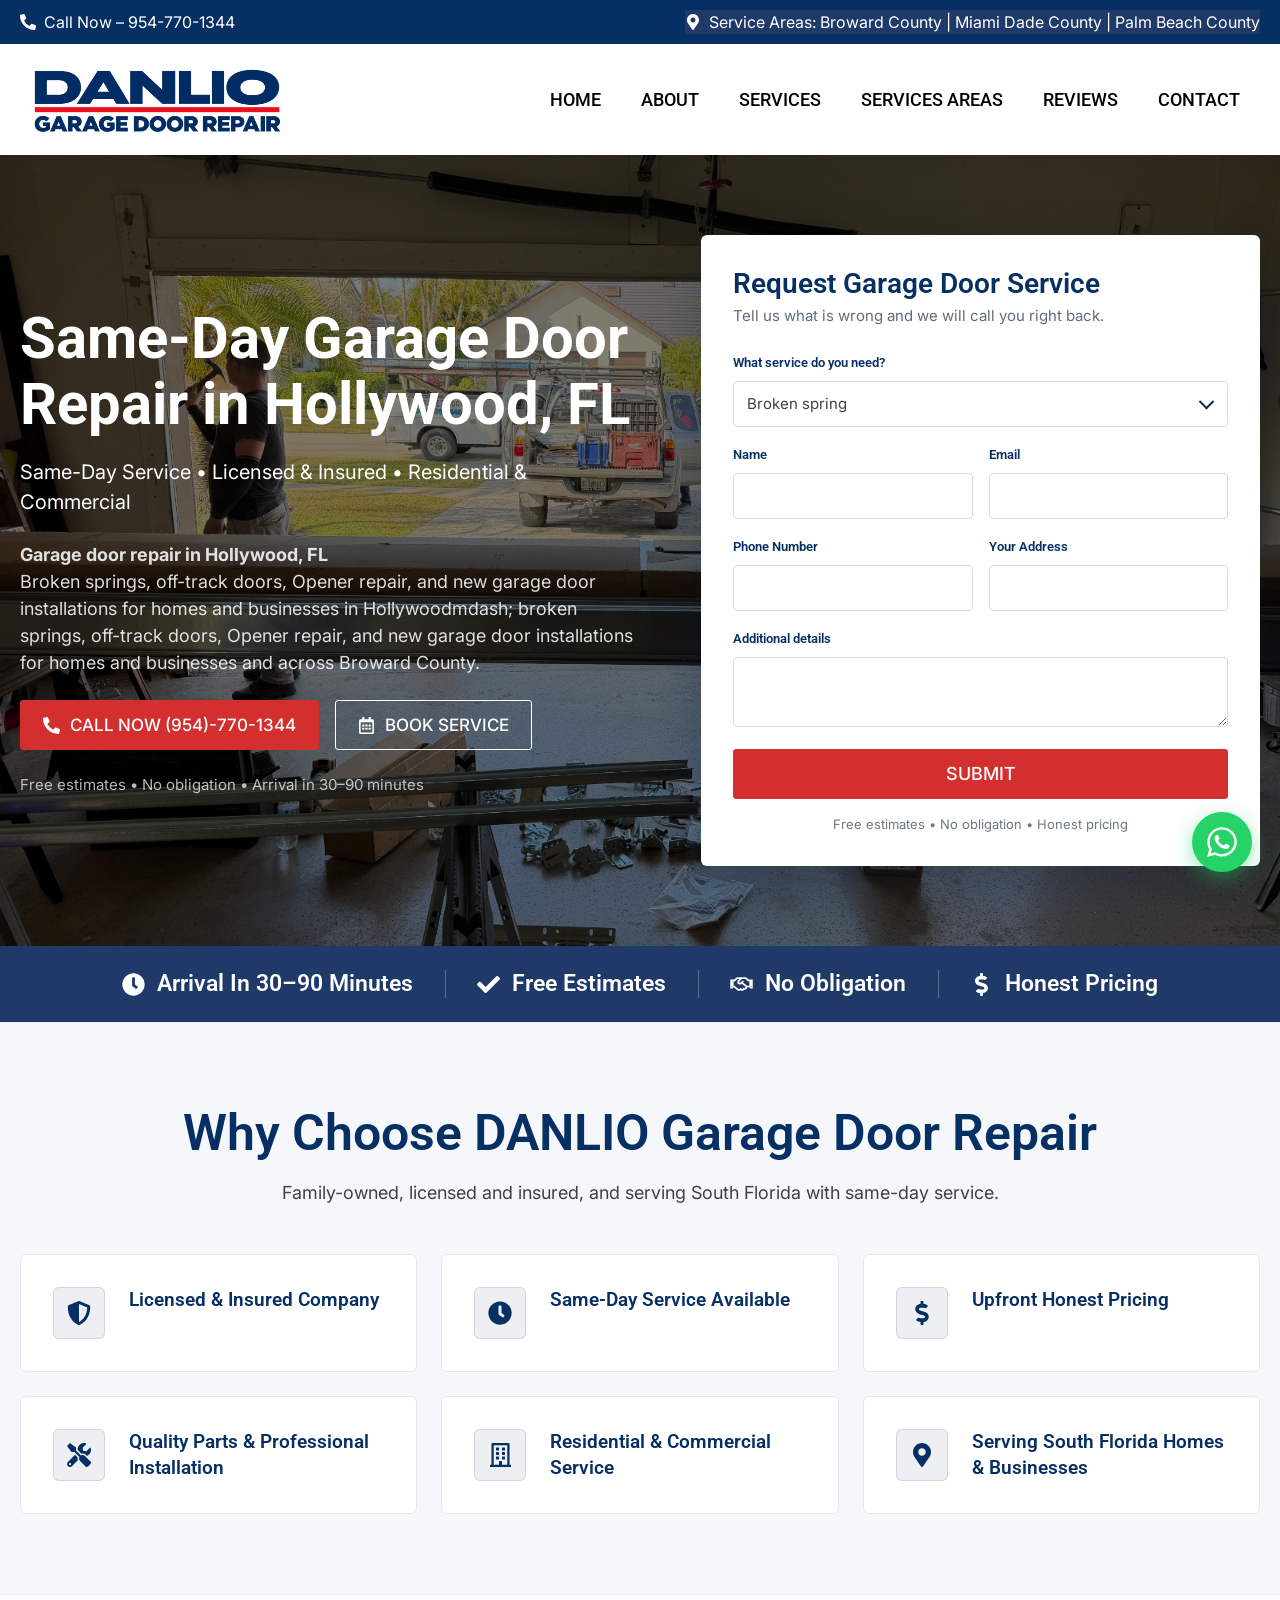
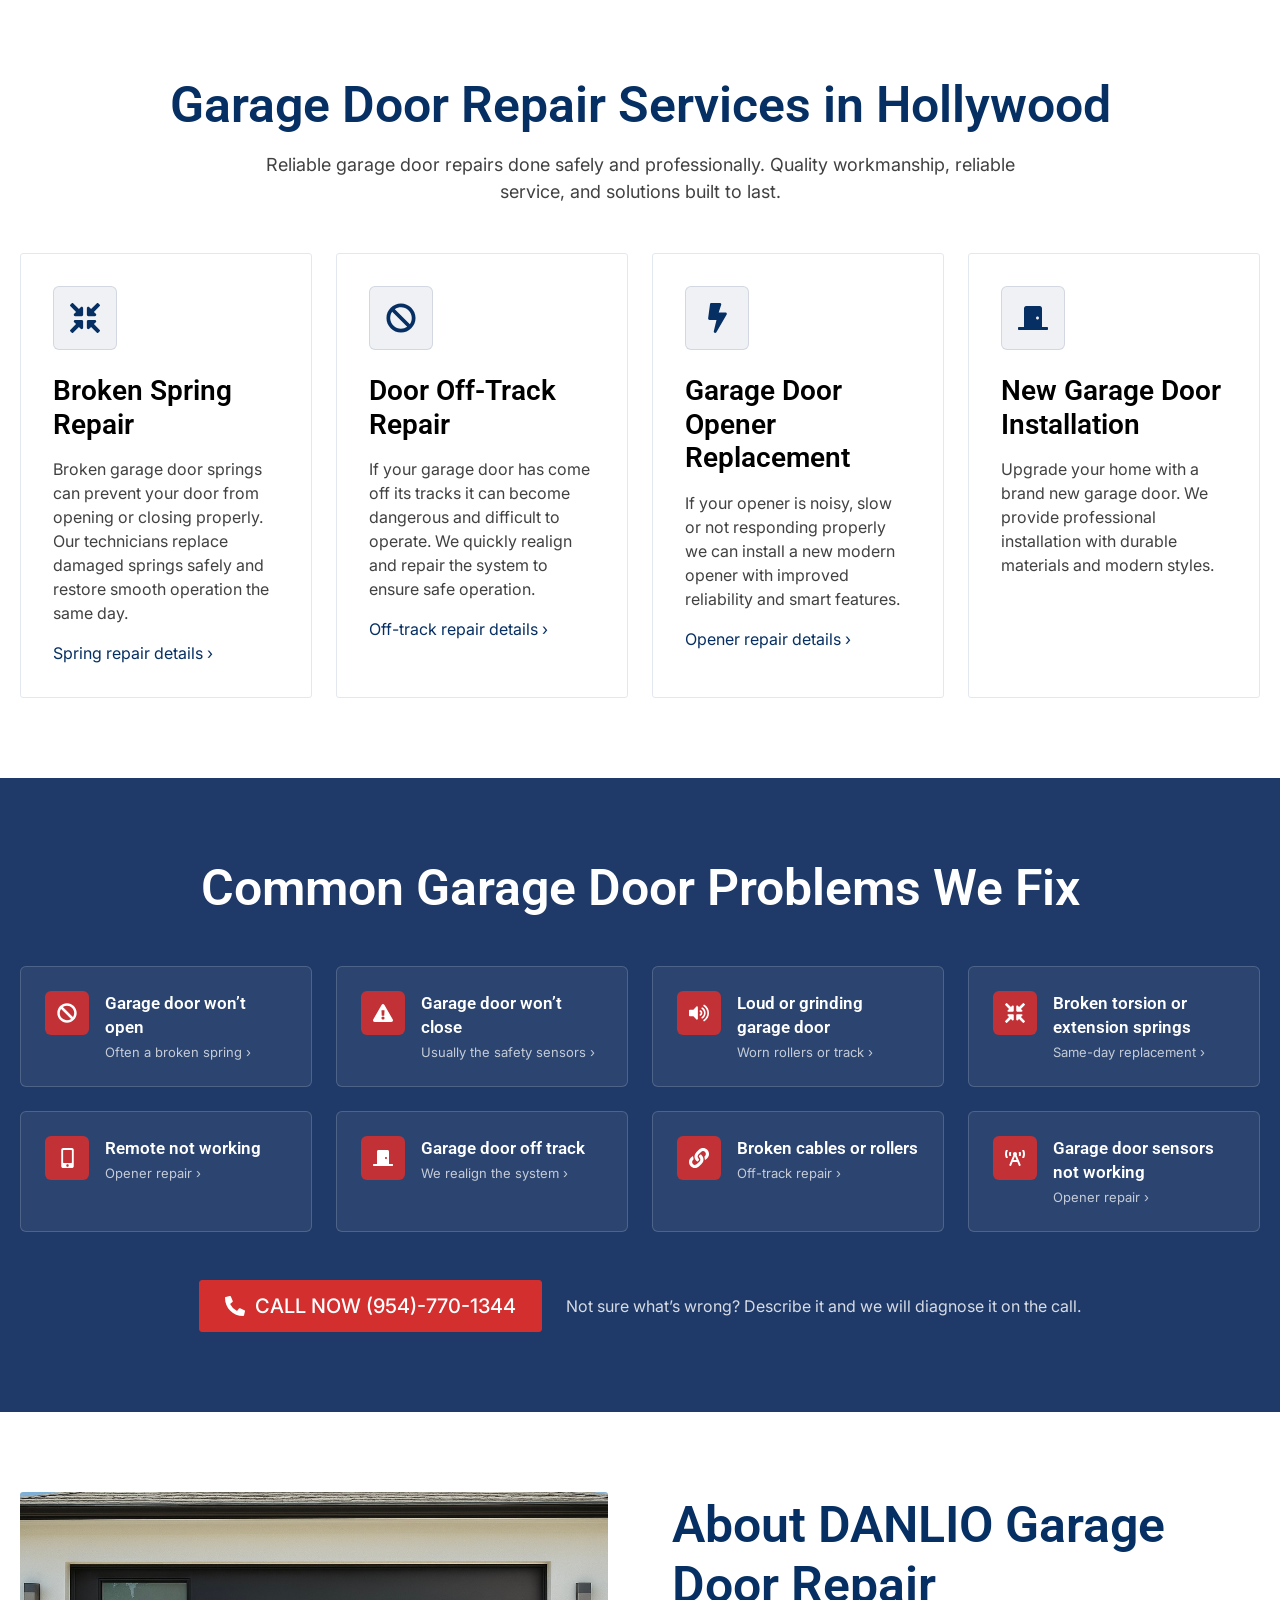
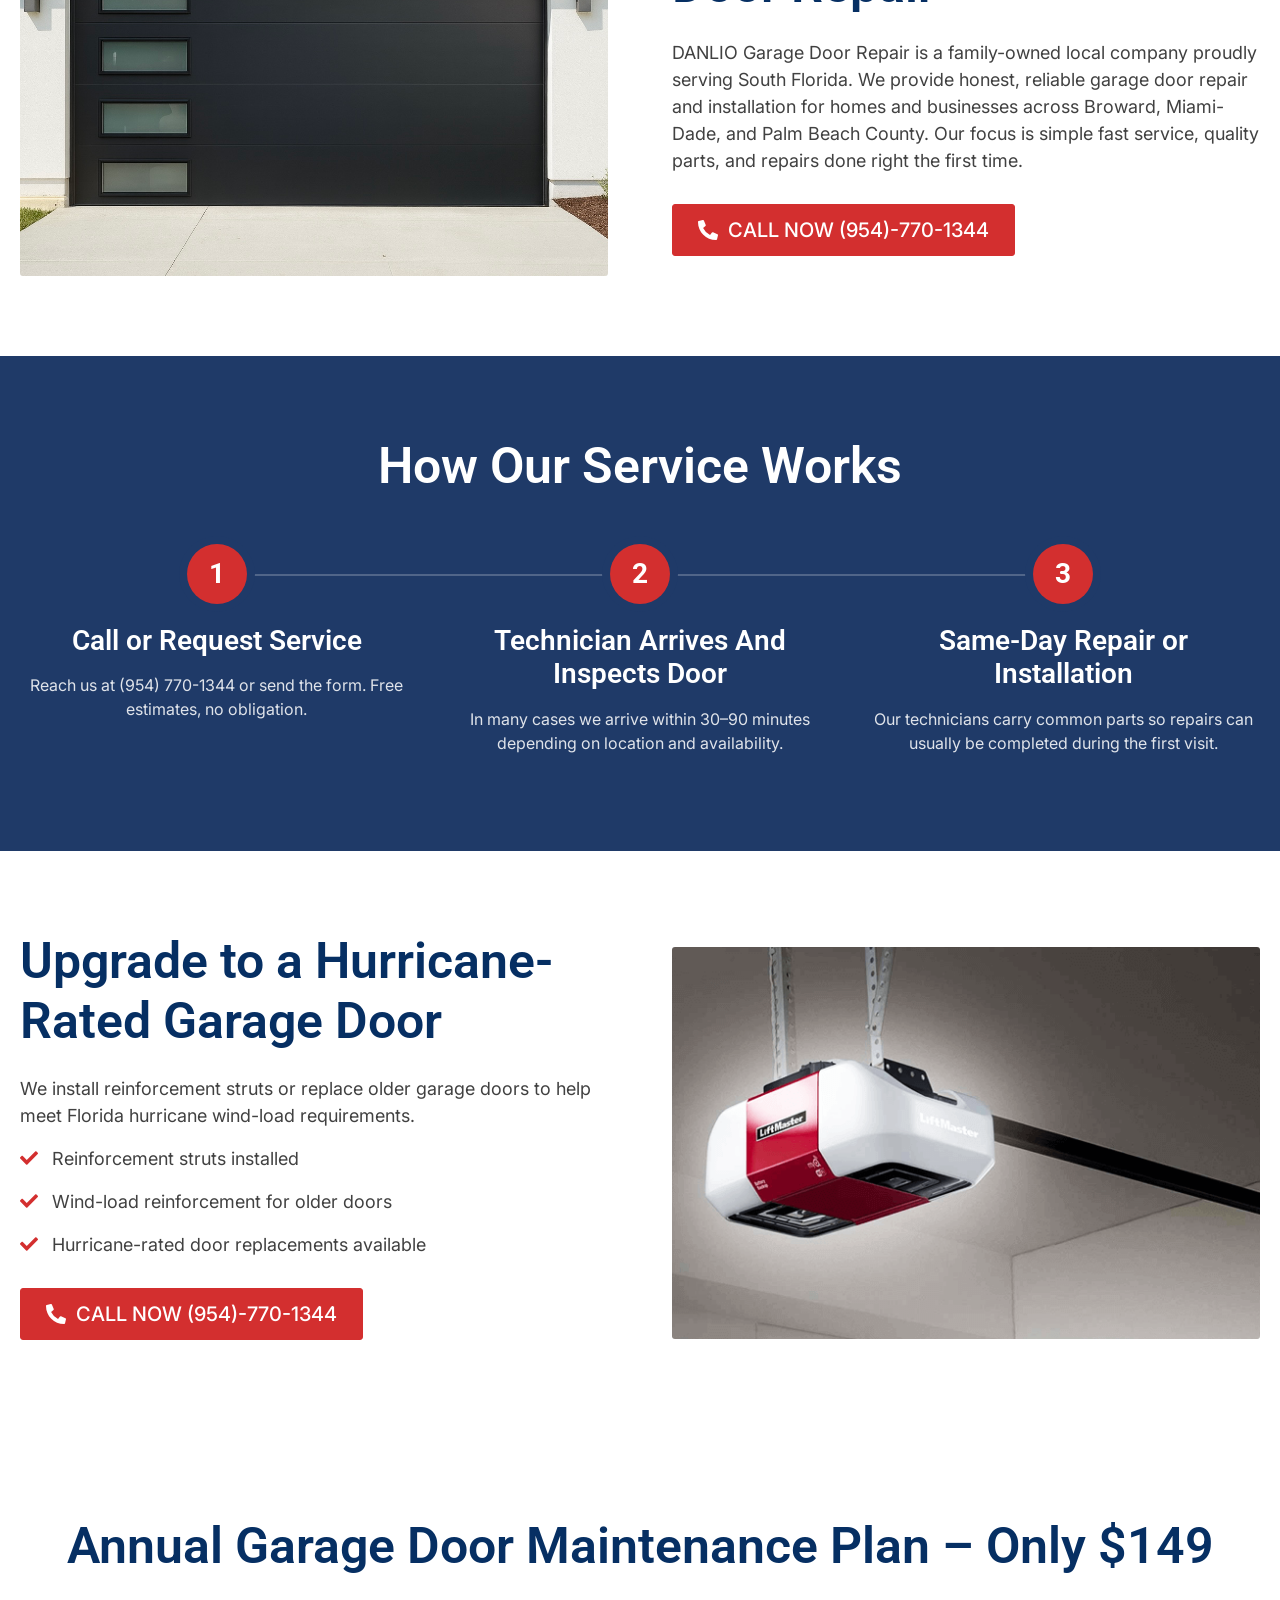
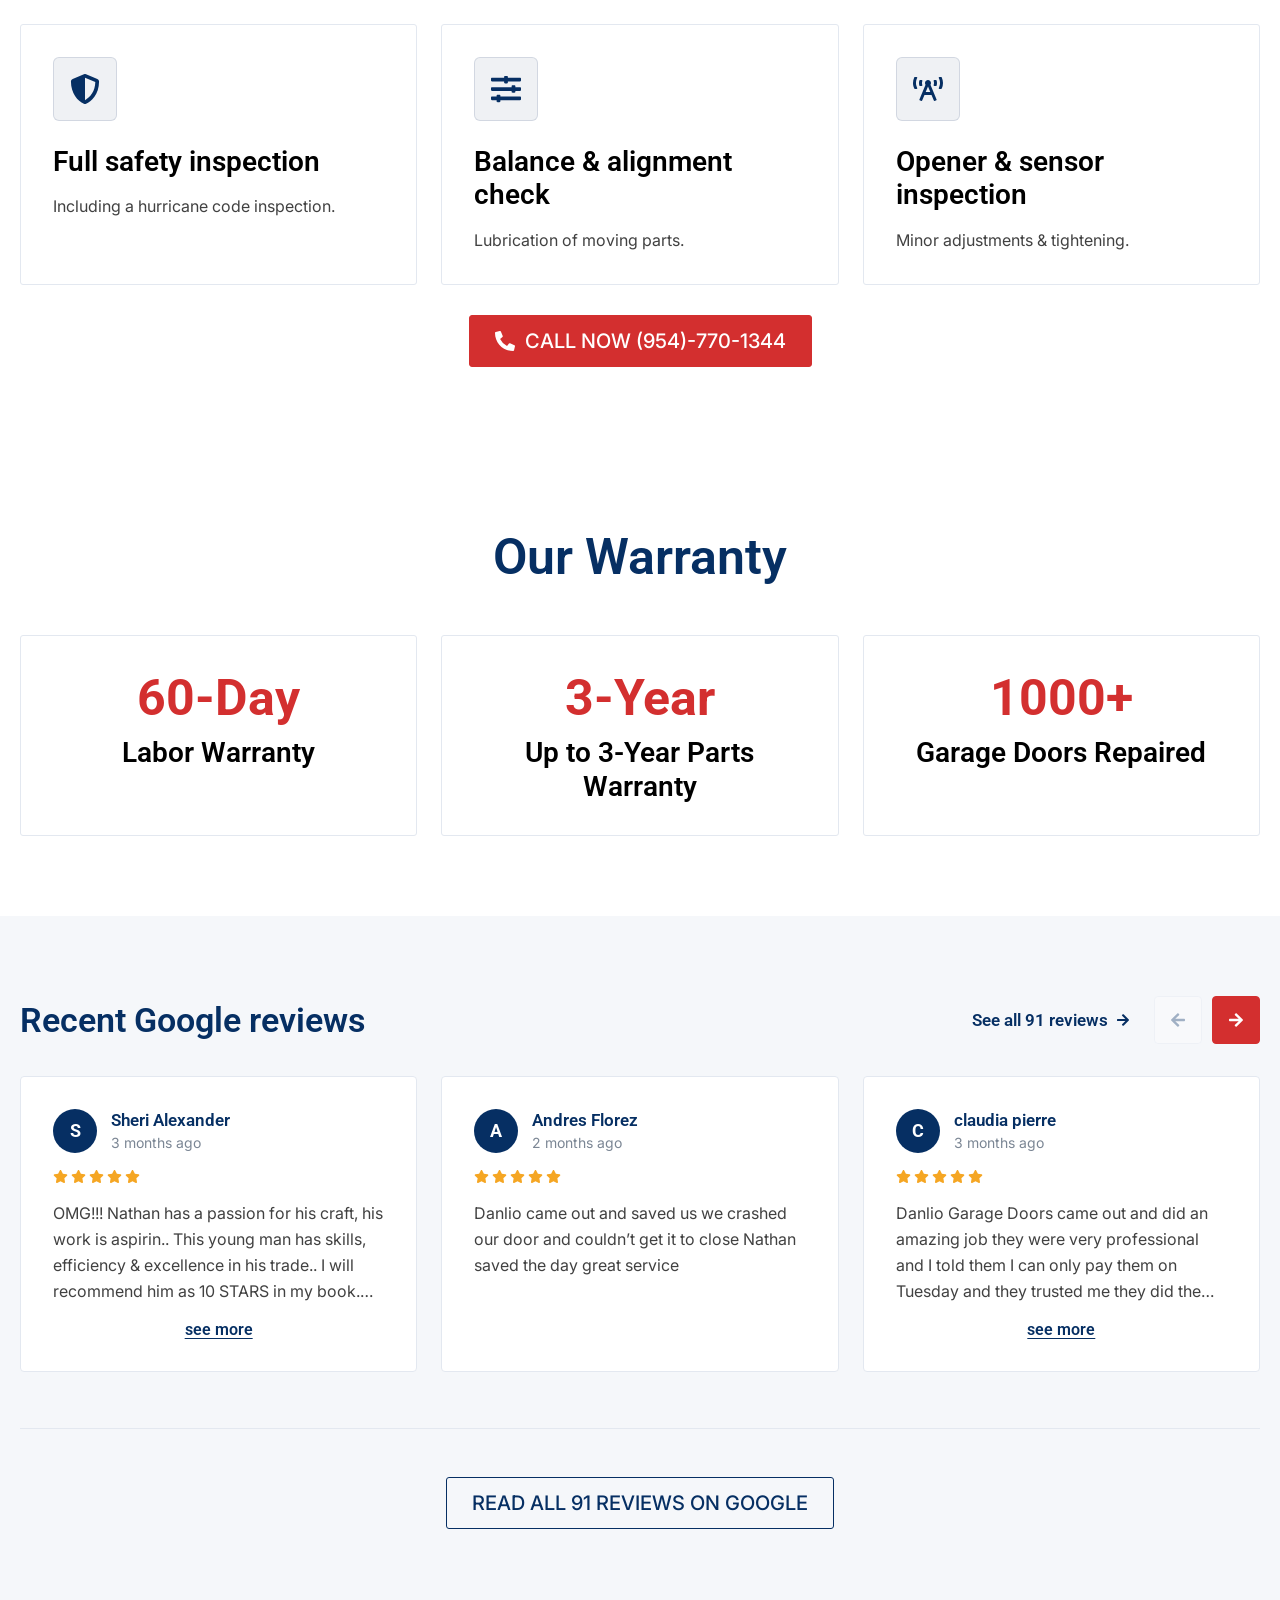
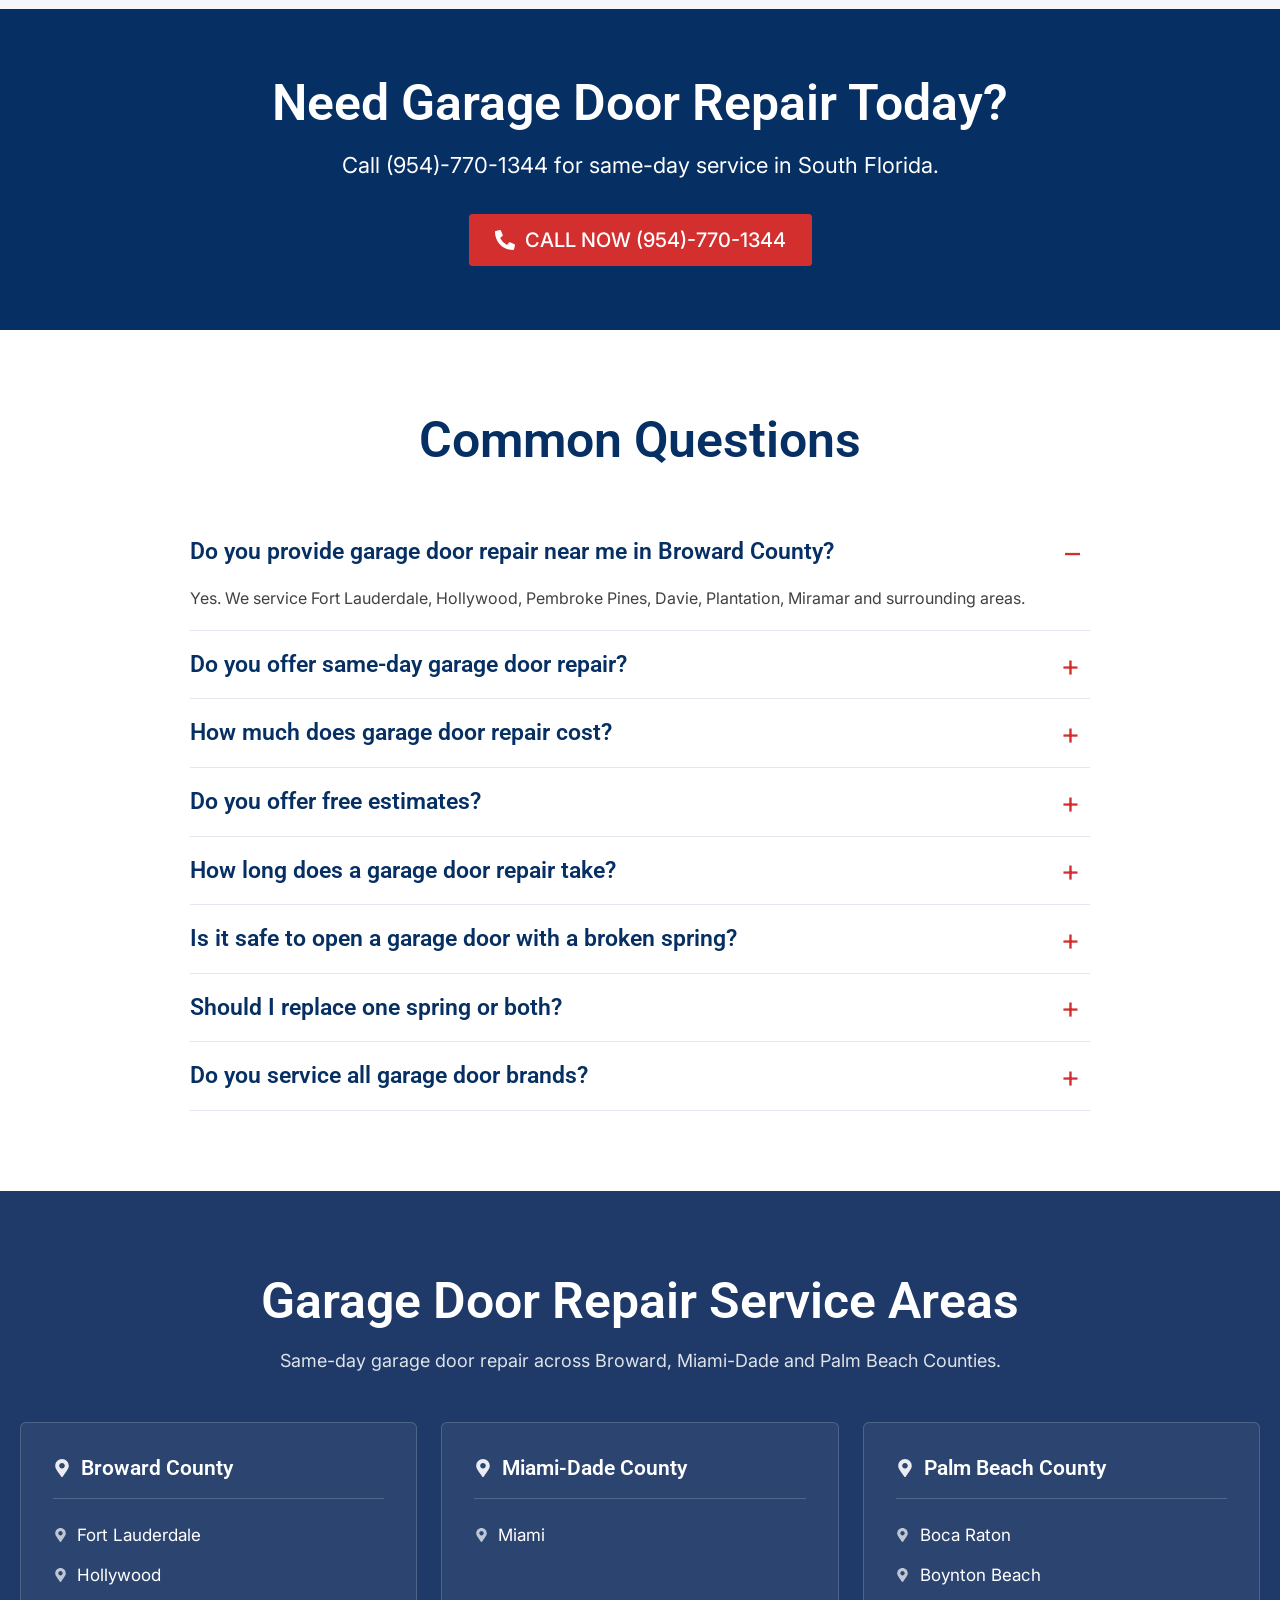
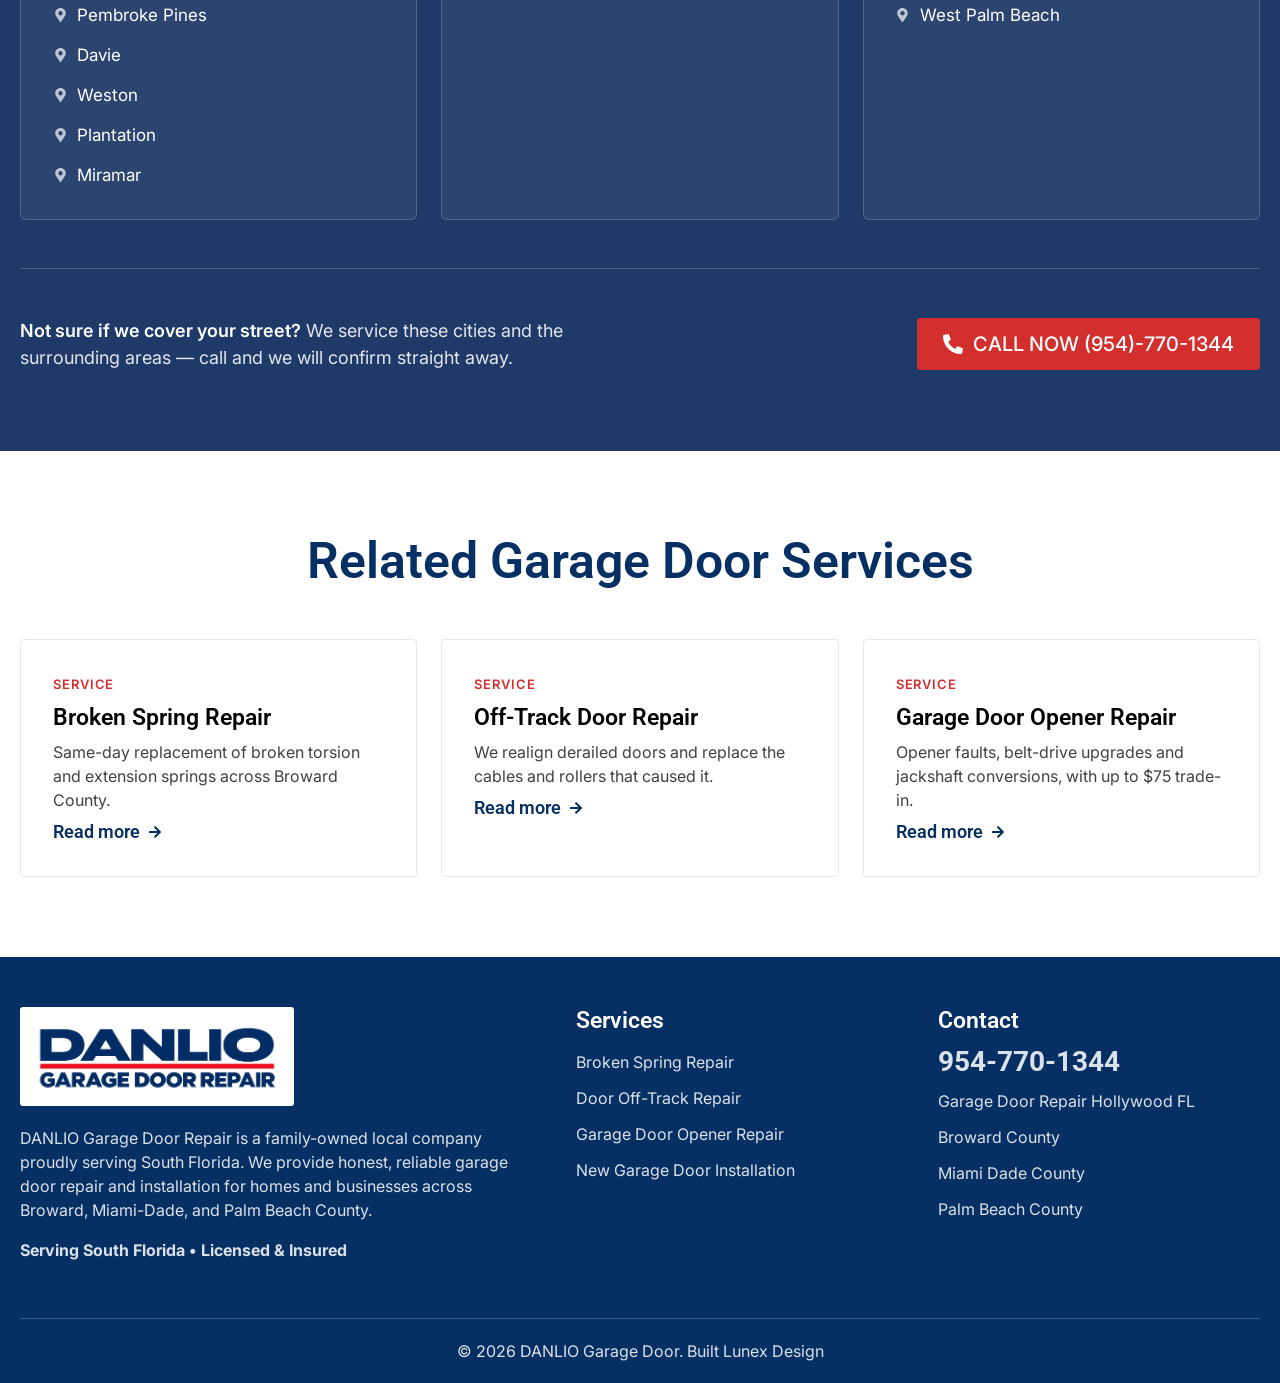
<file: garage-door-repair-hollywood-fl.html>
<!doctype html>
<html lang="en">
<head>
<meta charset="utf-8">
<meta name="viewport" content="width=device-width,initial-scale=1">
<title>Garage Door Repair in Hollywood, FL | Same-Day Service | DANLIO</title>
<meta name="description" content="Same-day garage door repair in Hollywood, Florida. Broken springs, off-track doors, opener repair and new installations. Licensed and insured, arrival in 30-90 minutes. Call 954-770-1344.">
<link rel="canonical" href="https://danliogaragedoor.com/garage-door-repair-hollywood-fl/">
<meta property="og:type" content="website">
<meta property="og:site_name" content="DANLIO Garage Door Repair">
<meta property="og:title" content="Garage Door Repair in Hollywood, FL | Same-Day Service | DANLIO">
<meta property="og:description" content="Same-day garage door repair in Hollywood, Florida. Licensed and insured.">
<meta property="og:url" content="https://danliogaragedoor.com/garage-door-repair-hollywood-fl/">
<meta property="og:image" content="https://danliogaragedoor.com/wp-content/uploads/2026/03/tgr6r6-03-14-at-2.34.58-AM.jpeg">
<meta name="twitter:card" content="summary_large_image">
<meta name="twitter:title" content="Garage Door Repair in Hollywood, FL | Same-Day Service | DANLIO">
<meta name="twitter:description" content="Same-day garage door repair in Hollywood, Florida. Licensed and insured.">
<meta name="twitter:image" content="https://danliogaragedoor.com/wp-content/uploads/2026/03/tgr6r6-03-14-at-2.34.58-AM.jpeg">
<link rel="preconnect" href="https://fonts.googleapis.com">
<link rel="preconnect" href="https://fonts.gstatic.com" crossorigin>
<link href="https://fonts.googleapis.com/css2?family=Roboto:wght@400;500;600;700&family=Inter:wght@400;500;600&display=swap" rel="stylesheet">
<link rel="stylesheet" href="assets/danlio.css?v=6">
<link rel="stylesheet" href="assets/danlio-icons.css">
<script type="application/ld+json">
{
  "@context": "https://schema.org",
  "@graph": [
    {
      "@type": "LocalBusiness",
      "@id": "https://danliogaragedoor.com/#business",
      "aggregateRating": {
        "@type": "AggregateRating",
        "ratingValue": "5.0",
        "reviewCount": "91",
        "bestRating": "5"
      },
      "name": "DANLIO Garage Door Repair",
      "telephone": "+1-954-770-1344",
      "url": "https://danliogaragedoor.com/",
      "image": "https://danliogaragedoor.com/wp-content/uploads/2026/03/tgr6r6-03-14-at-2.34.58-AM.jpeg",
      "description": "Family-owned garage door repair and installation company serving Broward, Miami-Dade and Palm Beach Counties.",
      "areaServed": [
        {
          "@type": "City",
          "name": "Fort Lauderdale"
        },
        {
          "@type": "City",
          "name": "Hollywood"
        },
        {
          "@type": "City",
          "name": "Pembroke Pines"
        },
        {
          "@type": "City",
          "name": "Davie"
        },
        {
          "@type": "City",
          "name": "Weston"
        },
        {
          "@type": "City",
          "name": "Plantation"
        },
        {
          "@type": "City",
          "name": "Miami"
        },
        {
          "@type": "City",
          "name": "Boca Raton"
        },
        {
          "@type": "City",
          "name": "Boynton Beach"
        },
        {
          "@type": "City",
          "name": "West Palm Beach"
        }
      ],
      "priceRange": "$"
    },
    {
      "@type": "Service",
      "name": "Garage Door Repair in Hollywood, FL",
      "serviceType": "Garage Door Repair in Hollywood, FL",
      "provider": {
        "@id": "https://danliogaragedoor.com/#business"
      },
      "areaServed": {
        "@type": "AdministrativeArea",
        "name": "Broward County, Florida"
      },
      "url": "https://danliogaragedoor.com/garage-door-repair-hollywood-fl/"
    },
    {
      "@type": "BreadcrumbList",
      "itemListElement": [
        {
          "@type": "ListItem",
          "position": 1,
          "name": "Home",
          "item": "https://danliogaragedoor.com/"
        },
        {
          "@type": "ListItem",
          "position": 2,
          "name": "Service Areas",
          "item": "https://danliogaragedoor.com/#area"
        },
        {
          "@type": "ListItem",
          "position": 3,
          "name": "Hollywood, FL",
          "item": "https://danliogaragedoor.com/garage-door-repair-hollywood-fl/"
        }
      ]
    },
    {
      "@type": "FAQPage",
      "mainEntity": [
        {
          "@type": "Question",
          "name": "Do you provide garage door repair near me in Broward County?",
          "acceptedAnswer": {
            "@type": "Answer",
            "text": "Yes. We service Fort Lauderdale, Hollywood, Pembroke Pines, Davie, Plantation, Miramar and surrounding areas."
          }
        },
        {
          "@type": "Question",
          "name": "Do you offer same-day garage door repair?",
          "acceptedAnswer": {
            "@type": "Answer",
            "text": "Yes. We offer same-day garage door repair across South Florida, and in many cases we can arrive within 30–90 minutes depending on location and availability."
          }
        },
        {
          "@type": "Question",
          "name": "How much does garage door repair cost?",
          "acceptedAnswer": {
            "@type": "Answer",
            "text": "Garage door repair costs depend on the issue. Minor repairs may cost around $100–$300, while spring replacement or opener repairs may range from $250–$600+. We always provide a clear quote before starting any work."
          }
        },
        {
          "@type": "Question",
          "name": "Do you offer free estimates?",
          "acceptedAnswer": {
            "@type": "Answer",
            "text": "Yes. We provide free estimates for most repairs and installations, and we explain all available options before beginning any work."
          }
        },
        {
          "@type": "Question",
          "name": "How long does a garage door repair take?",
          "acceptedAnswer": {
            "@type": "Answer",
            "text": "Most repairs take 30–90 minutes depending on the issue. Our technicians carry common parts so repairs can usually be completed during the first visit."
          }
        },
        {
          "@type": "Question",
          "name": "Is it safe to open a garage door with a broken spring?",
          "acceptedAnswer": {
            "@type": "Answer",
            "text": "No. A garage door with a broken spring can weigh 150–300 lbs. Forcing it open can damage the opener or cause injury. A professional technician should repair it."
          }
        },
        {
          "@type": "Question",
          "name": "Should I replace one spring or both?",
          "acceptedAnswer": {
            "@type": "Answer",
            "text": "Garage doors use two springs that work together to carry the weight of the door. If one breaks, the other is usually worn as well. For safety and proper balance we recommend replacing both springs together."
          }
        },
        {
          "@type": "Question",
          "name": "Do you service all garage door brands?",
          "acceptedAnswer": {
            "@type": "Answer",
            "text": "Yes. We service most major brands including LiftMaster, Chamberlain, Genie, Craftsman and more."
          }
        }
      ]
    }
  ]
}
</script>
</head>
<body>

<div class="topbar">
  <div class="wrap">
    <a href="tel:954-770-1344"><i class="ic ic-phone"></i> Call Now &ndash; 954-770-1344</a>
    <span class="areas"><i class="ic ic-pin"></i> Service Areas: Broward County | Miami Dade County | Palm Beach County</span>
  </div>
</div>

<header class="site-header">
  <div class="wrap">
    <a class="site-logo" href="https://danliogaragedoor.com/">
      <img src="assets/img/9F4CF5F5-66EC-4389-81D1-C3F08BEE9A38.png" alt="DANLIO Garage Door Repair">
    </a>
    <nav class="site-nav" id="nav">
      <ul>
        <li><a href="https://danliogaragedoor.com/">Home</a></li>
        <li><a href="https://danliogaragedoor.com/#why">About</a></li>
        <li><a href="https://danliogaragedoor.com/#services">Services</a></li>
        <li><a href="https://danliogaragedoor.com/#area">Services Areas</a></li>
        <li><a href="#reviews">Reviews</a></li>
        <li><a href="#form">Contact</a></li>
      </ul>
    </nav>
    <button class="burger" id="burger" aria-label="Menu"><i class="ic ic-menu" style="font-size:30px"></i></button>
  </div>
</header>

<main>
<section class="hero hero--form" style="background-image:url('assets/img/tgr6r6-03-14-at-2.34.58-AM.jpeg')">
  <div class="wrap">
    <div class="hero__inner">
      <h1>Same-Day Garage Door Repair in Hollywood, FL</h1>
      <div class="hero__subhead">Same-Day Service &bull; Licensed &amp; Insured &bull; Residential &amp; Commercial</div>
      <p><strong>Garage door repair in Hollywood, FL</strong> <p>Broken springs, off-track doors, Opener repair, and new garage door installations for homes and businesses in Hollywoodmdash; broken springs, off-track doors, Opener repair, and new garage door installations for homes and businesses and across Broward County.</p>
      <div class="hero__btns">
        <a class="btn btn--call" href="tel:954-770-1344"><i class="ic ic-phone"></i> Call Now (954)-770-1344</a>
        <a class="btn btn--ghost" href="#form"><i class="ic ic-calendar"></i> Book Service</a>
      </div>
      <p class="ctanote">Free estimates &bull; No obligation &bull; Arrival in 30&ndash;90 minutes</p>
    </div>

      <div class="heroform" id="form">
        <h2>Request Garage Door Service</h2>
        <p class="sub">Tell us what is wrong and we will call you right back.</p>
<form id="leadform">
        <label for="svc">What service do you need?</label>
        <select id="svc" name="service">
          <option selected>Broken spring</option>
          <option>Noisy garage door</option>
          <option>Garage door wont close</option>
          <option>New garage door</option>
          <option>Off-track door</option>
          <option>Garage door wont open</option>
          <option>New opener installation</option>
          <option>General maintenance</option>
          <option>Other issues</option>
        </select>
        <div class="grid2">
          <div><label for="nm">Name</label><input id="nm" name="name" required></div>
          <div><label for="em">Email</label><input id="em" name="email" type="email"></div>
        </div>
        <div class="grid2">
          <div><label for="ph">Phone Number</label><input id="ph" name="phone" type="tel" required></div>
          <div><label for="ad">Your Address</label><input id="ad" name="address"></div>
        </div>
        <label for="dt">Additional details</label><textarea id="dt" name="details"></textarea>
        <button class="btn btn--call btn--block" type="submit">Submit</button>
      </form>
        <p class="formnote">Free estimates &bull; No obligation &bull; Honest pricing</p>
      </div>
  </div>
</section>

<div class="badgebar">
  <div class="wrap">
    <span><i class="ic ic-clock"></i> Arrival In 30&ndash;90 Minutes</span>
    <span><i class="ic ic-check-circle"></i> Free Estimates</span>
    <span><i class="ic ic-handshake"></i> No Obligation</span>
    <span><i class="ic ic-money"></i> Honest Pricing</span>
  </div>
</div>

<section class="sec whychoose" aria-labelledby="why-h">
  <div class="wrap">
    <div class="sec-head center">
      <h2 id="why-h">Why Choose DANLIO Garage Door Repair</h2>
      <p>Family-owned, licensed and insured, and serving South Florida with same-day service.</p>
    </div>
    <div class="whygrid">
      <div class="whycard">
        <span class="chip"><i class="ic ic-shield"></i></span>
        <h3>Licensed &amp; Insured Company</h3>
      </div>
      <div class="whycard">
        <span class="chip"><i class="ic ic-clock"></i></span>
        <h3>Same-Day Service Available</h3>
      </div>
      <div class="whycard">
        <span class="chip"><i class="ic ic-money"></i></span>
        <h3>Upfront Honest Pricing</h3>
      </div>
      <div class="whycard">
        <span class="chip"><i class="ic ic-tools"></i></span>
        <h3>Quality Parts &amp; Professional Installation</h3>
      </div>
      <div class="whycard">
        <span class="chip"><i class="ic ic-building"></i></span>
        <h3>Residential &amp; Commercial Service</h3>
      </div>
      <div class="whycard">
        <span class="chip"><i class="ic ic-pin"></i></span>
        <h3>Serving South Florida Homes &amp; Businesses</h3>
      </div>
    </div>
  </div>
</section>

<section class="sec">
  <div class="wrap">
    <div class="sec-head center">
      <h2>Garage Door Repair Services in Hollywood</h2>
      <p>Reliable garage door repairs done safely and professionally. Quality workmanship, reliable service, and solutions built to last.</p>
    </div>
    <div class="cards c4">
      <div class="card">
        <div class="ico"><i class="ic ic-tension" style="font-size:30px"></i></div>
        <h3>Broken Spring Repair</h3>
        <p>Broken garage door springs can prevent your door from opening or closing properly. Our technicians replace damaged springs safely and restore smooth operation the same day.</p>
        <p style="margin-top:16px"><a href="garage-door-spring-repair-broward.html">Spring repair details &rsaquo;</a></p>
      </div>
      <div class="card">
        <div class="ico"><i class="ic ic-ban" style="font-size:30px"></i></div>
        <h3>Door Off-Track Repair</h3>
        <p>If your garage door has come off its tracks it can become dangerous and difficult to operate. We quickly realign and repair the system to ensure safe operation.</p>
        <p style="margin-top:16px"><a href="off-track-garage-door-repair-broward.html">Off-track repair details &rsaquo;</a></p>
      </div>
      <div class="card">
        <div class="ico"><i class="ic ic-bolt" style="font-size:30px"></i></div>
        <h3>Garage Door Opener Replacement</h3>
        <p>If your opener is noisy, slow or not responding properly we can install a new modern opener with improved reliability and smart features.</p>
        <p style="margin-top:16px"><a href="garage-door-opener-repair-broward.html">Opener repair details &rsaquo;</a></p>
      </div>
      <div class="card">
        <div class="ico"><i class="ic ic-door" style="font-size:30px"></i></div>
        <h3>New Garage Door Installation</h3>
        <p>Upgrade your home with a brand new garage door. We provide professional installation with durable materials and modern styles.</p>
      </div>
    </div>
  </div>
</section>

<section class="sec sec--navy">
  <div class="wrap">
    <div class="sec-head center"><h2>Common Garage Door Problems We Fix</h2></div>
    <div class="problemgrid">
      <a class="problem" href="garage-door-spring-repair-broward.html">
        <span class="chip"><i class="ic ic-ban"></i></span>
        <span><span class="lbl">Garage door won&rsquo;t open</span>
      <span class="go">Often a broken spring &rsaquo;</span></span>
      </a>
      <a class="problem" href="garage-door-opener-repair-broward.html">
        <span class="chip"><i class="ic ic-alert"></i></span>
        <span><span class="lbl">Garage door won&rsquo;t close</span>
      <span class="go">Usually the safety sensors &rsaquo;</span></span>
      </a>
      <a class="problem" href="off-track-garage-door-repair-broward.html">
        <span class="chip"><i class="ic ic-volume"></i></span>
        <span><span class="lbl">Loud or grinding garage door</span>
      <span class="go">Worn rollers or track &rsaquo;</span></span>
      </a>
      <a class="problem" href="garage-door-spring-repair-broward.html">
        <span class="chip"><i class="ic ic-tension"></i></span>
        <span><span class="lbl">Broken torsion or extension springs</span>
      <span class="go">Same-day replacement &rsaquo;</span></span>
      </a>
      <a class="problem" href="garage-door-opener-repair-broward.html">
        <span class="chip"><i class="ic ic-mobile"></i></span>
        <span><span class="lbl">Remote not working</span>
      <span class="go">Opener repair &rsaquo;</span></span>
      </a>
      <a class="problem" href="off-track-garage-door-repair-broward.html">
        <span class="chip"><i class="ic ic-door"></i></span>
        <span><span class="lbl">Garage door off track</span>
      <span class="go">We realign the system &rsaquo;</span></span>
      </a>
      <a class="problem" href="off-track-garage-door-repair-broward.html">
        <span class="chip"><i class="ic ic-link"></i></span>
        <span><span class="lbl">Broken cables or rollers</span>
      <span class="go">Off-track repair &rsaquo;</span></span>
      </a>
      <a class="problem" href="garage-door-opener-repair-broward.html">
        <span class="chip"><i class="ic ic-signal"></i></span>
        <span><span class="lbl">Garage door sensors not working</span>
      <span class="go">Opener repair &rsaquo;</span></span>
      </a>
    </div>

    <div class="problems-foot">
      <a class="btn btn--call" href="tel:954-770-1344"><i class="ic ic-phone"></i> Call Now (954)-770-1344</a>
      <p class="ctanote">Not sure what&rsquo;s wrong? Describe it and we will diagnose it on the call.</p>
    </div>
  </div>
</section>

<section class="sec">
  <div class="wrap split">
    <div class="split__media"><img src="assets/img/IMG_1935.jpg" alt="DANLIO technician repairing a garage door in Hollywood, Florida"></div>
    <div>
      <h2>About DANLIO Garage Door Repair</h2>
      <p style="font-size:18px;line-height:27px">DANLIO Garage Door Repair is a family-owned local company proudly serving South Florida. We provide honest, reliable garage door repair and installation for homes and businesses across Broward, Miami-Dade, and Palm Beach County. Our focus is simple fast service, quality parts, and repairs done right the first time.</p>
      <p style="margin-top:30px"><a class="btn btn--call" href="tel:954-770-1344"><i class="ic ic-phone"></i> Call Now (954)-770-1344</a></p>
    </div>
  </div>
</section>

<section class="sec sec--navy">
  <div class="wrap">
    <div class="sec-head center"><h2>How Our Service Works</h2></div>
    <div class="steps">
      <div class="step"><div class="n">1</div><h3>Call or Request Service</h3><p>Reach us at (954) 770-1344 or send the form. Free estimates, no obligation.</p></div>
      <div class="step"><div class="n">2</div><h3>Technician Arrives And Inspects Door</h3><p>In many cases we arrive within 30&ndash;90 minutes depending on location and availability.</p></div>
      <div class="step"><div class="n">3</div><h3>Same-Day Repair or Installation</h3><p>Our technicians carry common parts so repairs can usually be completed during the first visit.</p></div>
    </div>
  </div>
</section>

<section class="sec">
  <div class="wrap split split--flip">
    <div class="split__media"><img src="assets/img/bdzquaf_l65.png" alt="Hurricane-rated garage door reinforcement in South Florida"></div>
    <div>
      <h2>Upgrade to a Hurricane-Rated Garage Door</h2>
      <p style="font-size:18px;line-height:27px">We install reinforcement struts or replace older garage doors to help meet Florida hurricane wind-load requirements.</p>
      <ul class="checks">
        <li><i class="ic ic-check"></i><span>Reinforcement struts installed</span></li>
        <li><i class="ic ic-check"></i><span>Wind-load reinforcement for older doors</span></li>
        <li><i class="ic ic-check"></i><span>Hurricane-rated door replacements available</span></li>
      </ul>
      <p style="margin-top:30px"><a class="btn btn--call" href="tel:954-770-1344"><i class="ic ic-phone"></i> Call Now (954)-770-1344</a></p>
    </div>
  </div>
</section>

<section class="sec">
  <div class="wrap">
    <div class="sec-head center">
      <h2>Annual Garage Door Maintenance Plan &ndash; Only $149</h2>
    </div>
    <div class="cards c3">
      <div class="card"><div class="ico ico--navy"><i class="ic ic-shield" style="font-size:30px"></i></div><h3>Full safety inspection</h3><p>Including a hurricane code inspection.</p></div>
      <div class="card"><div class="ico ico--navy"><i class="ic ic-sliders" style="font-size:30px"></i></div><h3>Balance &amp; alignment check</h3><p>Lubrication of moving parts.</p></div>
      <div class="card"><div class="ico ico--navy"><i class="ic ic-signal" style="font-size:30px"></i></div><h3>Opener &amp; sensor inspection</h3><p>Minor adjustments &amp; tightening.</p></div>
    </div>
    <p class="center" style="margin:30px 0 0">
      <a class="btn btn--call" href="tel:954-770-1344"><i class="ic ic-phone"></i> Call Now (954)-770-1344</a>
    </p>
  </div>
</section>

<section class="sec">
  <div class="wrap">
    <div class="sec-head center"><h2>Our Warranty</h2></div>
    <div class="warr">
      <div class="w"><div class="big">60-Day</div><h3>Labor Warranty</h3></div>
      <div class="w"><div class="big">3-Year</div><h3>Up to 3-Year Parts Warranty</h3></div>
      <div class="w"><div class="big">1000+</div><h3>Garage Doors Repaired</h3></div>
    </div>
  </div>
</section>

<section class="sec sec--reviews" id="reviews" aria-labelledby="reviews-h">
  <div class="wrap">
    <div class="sec-head center">
      <h2 id="reviews-h">What Our Customers Say</h2>
      <p>Real reviews from our Google Business Profile.</p>
    </div>

    <div class="revbar">
      <h2 id="reviews-h">Recent Google reviews</h2>
      <div class="right">
        <a class="seeall" href="https://www.google.com/maps/place/Danlio+Garage+Door+Repair/@26.4638465,-80.4301795,9z/data=!4m8!3m7!1s0x5fce7b5ca317f9d:0x730ecae558aba701!8m2!3d26.4638465!4d-80.4301795!9m1!1b1!16s%2Fg%2F11z8msxhz9" target="_blank" rel="noopener">See all 91 reviews <i class="ic ic-arrow-right"></i></a>
        <div class="revnav">
          <button type="button" class="prev" aria-label="Previous reviews"><i class="ic ic-arrow-right"></i></button>
          <button type="button" class="next" aria-label="Next reviews"><i class="ic ic-arrow-right"></i></button>
        </div>
      </div>
    </div>

    <div class="revcar">
      <div class="revtrack">
        <article class="reviewcard">
          <div class="who">
            <div class="avatar" aria-hidden="true">S</div>
            <div>
              <div class="nm">Sheri Alexander</div><span class="when">3 months ago</span></div>
          </div>
          <div class="stars" aria-label="5 out of 5 stars"><i class="ic ic-star"></i><i class="ic ic-star"></i><i class="ic ic-star"></i><i class="ic ic-star"></i><i class="ic ic-star"></i></div>
          <p>OMG!!! Nathan has a passion for his craft, his work is aspirin.. This young man has skills, efficiency &amp; excellence in his trade.. I will recommend him as 10 STARS in my book. Thank you Nathan for your patience, in answering all my questions &amp; leaving me speechless. Great amazing job with my modernized garage door opener</p>
        </article>
        <article class="reviewcard">
          <div class="who">
            <div class="avatar" aria-hidden="true">A</div>
            <div>
              <div class="nm">Andres Florez</div><span class="when">2 months ago</span></div>
          </div>
          <div class="stars" aria-label="5 out of 5 stars"><i class="ic ic-star"></i><i class="ic ic-star"></i><i class="ic ic-star"></i><i class="ic ic-star"></i><i class="ic ic-star"></i></div>
          <p>Danlio came out and saved us we crashed our door and couldn&rsquo;t get it to close Nathan saved the day great service</p>
        </article>
        <article class="reviewcard">
          <div class="who">
            <div class="avatar" aria-hidden="true">C</div>
            <div>
              <div class="nm">claudia pierre</div><span class="when">3 months ago</span></div>
          </div>
          <div class="stars" aria-label="5 out of 5 stars"><i class="ic ic-star"></i><i class="ic ic-star"></i><i class="ic ic-star"></i><i class="ic ic-star"></i><i class="ic ic-star"></i></div>
          <p>Danlio Garage Doors came out and did an amazing job they were very professional and I told them I can only pay them on Tuesday and they trusted me they did the job Sunday from start to finish I&rsquo;m very happy and satisfied with the job</p>
        </article>
        <article class="reviewcard">
          <div class="who">
            <div class="avatar" aria-hidden="true">D</div>
            <div>
              <div class="nm">daniel margolis</div><span class="when">4 months ago</span></div>
          </div>
          <div class="stars" aria-label="5 out of 5 stars"><i class="ic ic-star"></i><i class="ic ic-star"></i><i class="ic ic-star"></i><i class="ic ic-star"></i><i class="ic ic-star"></i></div>
          <p>Then Leo came out to my home. He did a wonderful job. He made me feel comfortable with all the things that he did and the service was beyond professional. I am so happy he came to my home.</p>
        </article>
        <article class="reviewcard">
          <div class="who">
            <div class="avatar" aria-hidden="true">F</div>
            <div>
              <div class="nm">Fred McFawn</div><span class="when">3 months ago</span></div>
          </div>
          <div class="stars" aria-label="5 out of 5 stars"><i class="ic ic-star"></i><i class="ic ic-star"></i><i class="ic ic-star"></i><i class="ic ic-star"></i><i class="ic ic-star"></i></div>
          <p>Nathan did a great job. He&rsquo;s a hardworker too so feel free to have him do your work</p>
        </article>
      </div>
    </div>

    <div class="reviews-cta">
      <a class="btn btn--outline" href="https://www.google.com/maps/place/Danlio+Garage+Door+Repair/@26.4638465,-80.4301795,9z/data=!4m8!3m7!1s0x5fce7b5ca317f9d:0x730ecae558aba701!8m2!3d26.4638465!4d-80.4301795!9m1!1b1!16s%2Fg%2F11z8msxhz9" target="_blank" rel="noopener">Read all 91 reviews on Google</a>
    </div>
  </div>
</section>

<section class="ctaband">
  <div class="wrap">
    <h2>Need Garage Door Repair Today?</h2>
    <p>Call (954)-770-1344 for same-day service in South Florida.</p>
    <a class="btn btn--call" href="tel:954-770-1344"><i class="ic ic-phone"></i> Call Now (954)-770-1344</a>
  </div>
</section>

<section class="sec">
  <div class="wrap">
    <div class="sec-head center"><h2>Common Questions</h2></div>
    <div class="faq">
      <details class="q" open><summary>Do you provide garage door repair near me in Broward County?</summary><div class="a">Yes. We service Fort Lauderdale, Hollywood, Pembroke Pines, Davie, Plantation, Miramar and surrounding areas.</div></details>
      <details class="q"><summary>Do you offer same-day garage door repair?</summary><div class="a">Yes. We offer same-day garage door repair across South Florida, and in many cases we can arrive within 30&ndash;90 minutes depending on location and availability.</div></details>
      <details class="q"><summary>How much does garage door repair cost?</summary><div class="a">Garage door repair costs depend on the issue. Minor repairs may cost around $100&ndash;$300, while spring replacement or opener repairs may range from $250&ndash;$600+. We always provide a clear quote before starting any work.</div></details>
      <details class="q"><summary>Do you offer free estimates?</summary><div class="a">Yes. We provide free estimates for most repairs and installations, and we explain all available options before beginning any work.</div></details>
      <details class="q"><summary>How long does a garage door repair take?</summary><div class="a">Most repairs take 30&ndash;90 minutes depending on the issue. Our technicians carry common parts so repairs can usually be completed during the first visit.</div></details>
      <details class="q"><summary>Is it safe to open a garage door with a broken spring?</summary><div class="a">No. A garage door with a broken spring can weigh 150&ndash;300 lbs. Forcing it open can damage the opener or cause injury. A professional technician should repair it.</div></details>
      <details class="q"><summary>Should I replace one spring or both?</summary><div class="a">Garage doors use two springs that work together to carry the weight of the door. If one breaks, the other is usually worn as well. For safety and proper balance we recommend replacing both springs together.</div></details>
      <details class="q"><summary>Do you service all garage door brands?</summary><div class="a">Yes. We service most major brands including LiftMaster, Chamberlain, Genie, Craftsman and more.</div></details>
    </div>
  </div>
</section>

<section class="sec areas" aria-labelledby="areas-h">
  <div class="wrap">
    <div class="sec-head center">
      <h2 id="areas-h">Garage Door Repair Service Areas</h2>
      <p>Same-day garage door repair across Broward, Miami-Dade and Palm Beach Counties.</p>
    </div>

    <div class="countygrid">
      <div class="county">
        <h3><i class="ic ic-pin"></i>Broward County</h3>
        <ul>
          <li><i class="ic ic-pin"></i>Fort Lauderdale</li>
          <li><i class="ic ic-pin"></i>Hollywood</li>
          <li><i class="ic ic-pin"></i>Pembroke Pines</li>
          <li><i class="ic ic-pin"></i>Davie</li>
          <li><i class="ic ic-pin"></i>Weston</li>
          <li><i class="ic ic-pin"></i>Plantation</li>
          <li><i class="ic ic-pin"></i>Miramar</li>
        </ul>
      </div>
      <div class="county">
        <h3><i class="ic ic-pin"></i>Miami-Dade County</h3>
        <ul>
          <li><i class="ic ic-pin"></i>Miami</li>
        </ul>
      </div>
      <div class="county">
        <h3><i class="ic ic-pin"></i>Palm Beach County</h3>
        <ul>
          <li><i class="ic ic-pin"></i>Boca Raton</li>
          <li><i class="ic ic-pin"></i>Boynton Beach</li>
          <li><i class="ic ic-pin"></i>West Palm Beach</li>
        </ul>
      </div>
    </div>

    <div class="areas-foot">
      <p><strong>Not sure if we cover your street?</strong> We service these cities and the surrounding areas &mdash; call and we will confirm straight away.</p>
      <a class="btn btn--call" href="tel:954-770-1344"><i class="ic ic-phone"></i> Call Now (954)-770-1344</a>
    </div>
  </div>
</section>

<section class="sec" aria-labelledby="related-h">
  <div class="wrap">
    <div class="sec-head center"><h2 id="related-h">Related Garage Door Services</h2></div>
    <div class="related">
        <a href="garage-door-spring-repair-broward.html">
          <span class="k">Service</span>
          <h3>Broken Spring Repair</h3>
          <p>Same-day replacement of broken torsion and extension springs across Broward County.</p>
          <span class="linkcta">Read more <i class="ic ic-arrow-right"></i></span>
        </a>
        <a href="off-track-garage-door-repair-broward.html">
          <span class="k">Service</span>
          <h3>Off-Track Door Repair</h3>
          <p>We realign derailed doors and replace the cables and rollers that caused it.</p>
          <span class="linkcta">Read more <i class="ic ic-arrow-right"></i></span>
        </a>
        <a href="garage-door-opener-repair-broward.html">
          <span class="k">Service</span>
          <h3>Garage Door Opener Repair</h3>
          <p>Opener faults, belt-drive upgrades and jackshaft conversions, with up to $75 trade-in.</p>
          <span class="linkcta">Read more <i class="ic ic-arrow-right"></i></span>
        </a>
    </div>
  </div>
</section>

</main>

<footer class="site-footer">
  <div class="wrap">
    <div class="cols">
      <div>
        <div class="logo"><img src="assets/img/9F4CF5F5-66EC-4389-81D1-C3F08BEE9A38.png" alt="DANLIO Garage Door Repair"></div>
        <p>DANLIO Garage Door Repair is a family-owned local company proudly serving South Florida. We provide honest, reliable garage door repair and installation for homes and businesses across Broward, Miami-Dade, and Palm Beach County.</p>
        <p><strong>Serving South Florida &bull; Licensed &amp; Insured</strong></p>
      </div>
      <div>
        <h4>Services</h4>
        <ul>
          <li><a href="garage-door-spring-repair-broward.html">Broken Spring Repair</a></li>
          <li><a href="off-track-garage-door-repair-broward.html">Door Off-Track Repair</a></li>
          <li><a href="garage-door-opener-repair-broward.html">Garage Door Opener Repair</a></li>
          <li><a href="https://danliogaragedoor.com/#services">New Garage Door Installation</a></li>
        </ul>
      </div>
      <div>
        <h4>Contact</h4>
        <ul>
          <li><a class="fphone" href="tel:954-770-1344">954-770-1344</a></li>
          <li><a href="garage-door-repair-hollywood-fl.html">Garage Door Repair Hollywood FL</a></li>
          <li>Broward County</li>
          <li>Miami Dade County</li>
          <li>Palm Beach County</li>
        </ul>
      </div>
    </div>
    <div class="copy">&copy; 2026 DANLIO Garage Door. Built Lunex Design</div>
  </div>
</footer>


<a class="wa-float" href="https://wa.me/19547701344?text=Hi%20DANLIO%2C%20I%20need%20help%20with%20my%20garage%20door." target="_blank" rel="noopener"
   aria-label="Chat with DANLIO on WhatsApp" data-label="Chat on WhatsApp">
  <i class="ic ic-whatsapp"></i>
</a>

<div class="mobilebar">
  <a class="btn btn--call" href="tel:954-770-1344"><i class="ic ic-phone"></i> Call Now</a>
  <a class="btn btn--navy" href="#form">Book Service</a>
</div>

<script src="assets/danlio.js?v=3"></script>
</body>
</html>
</file>
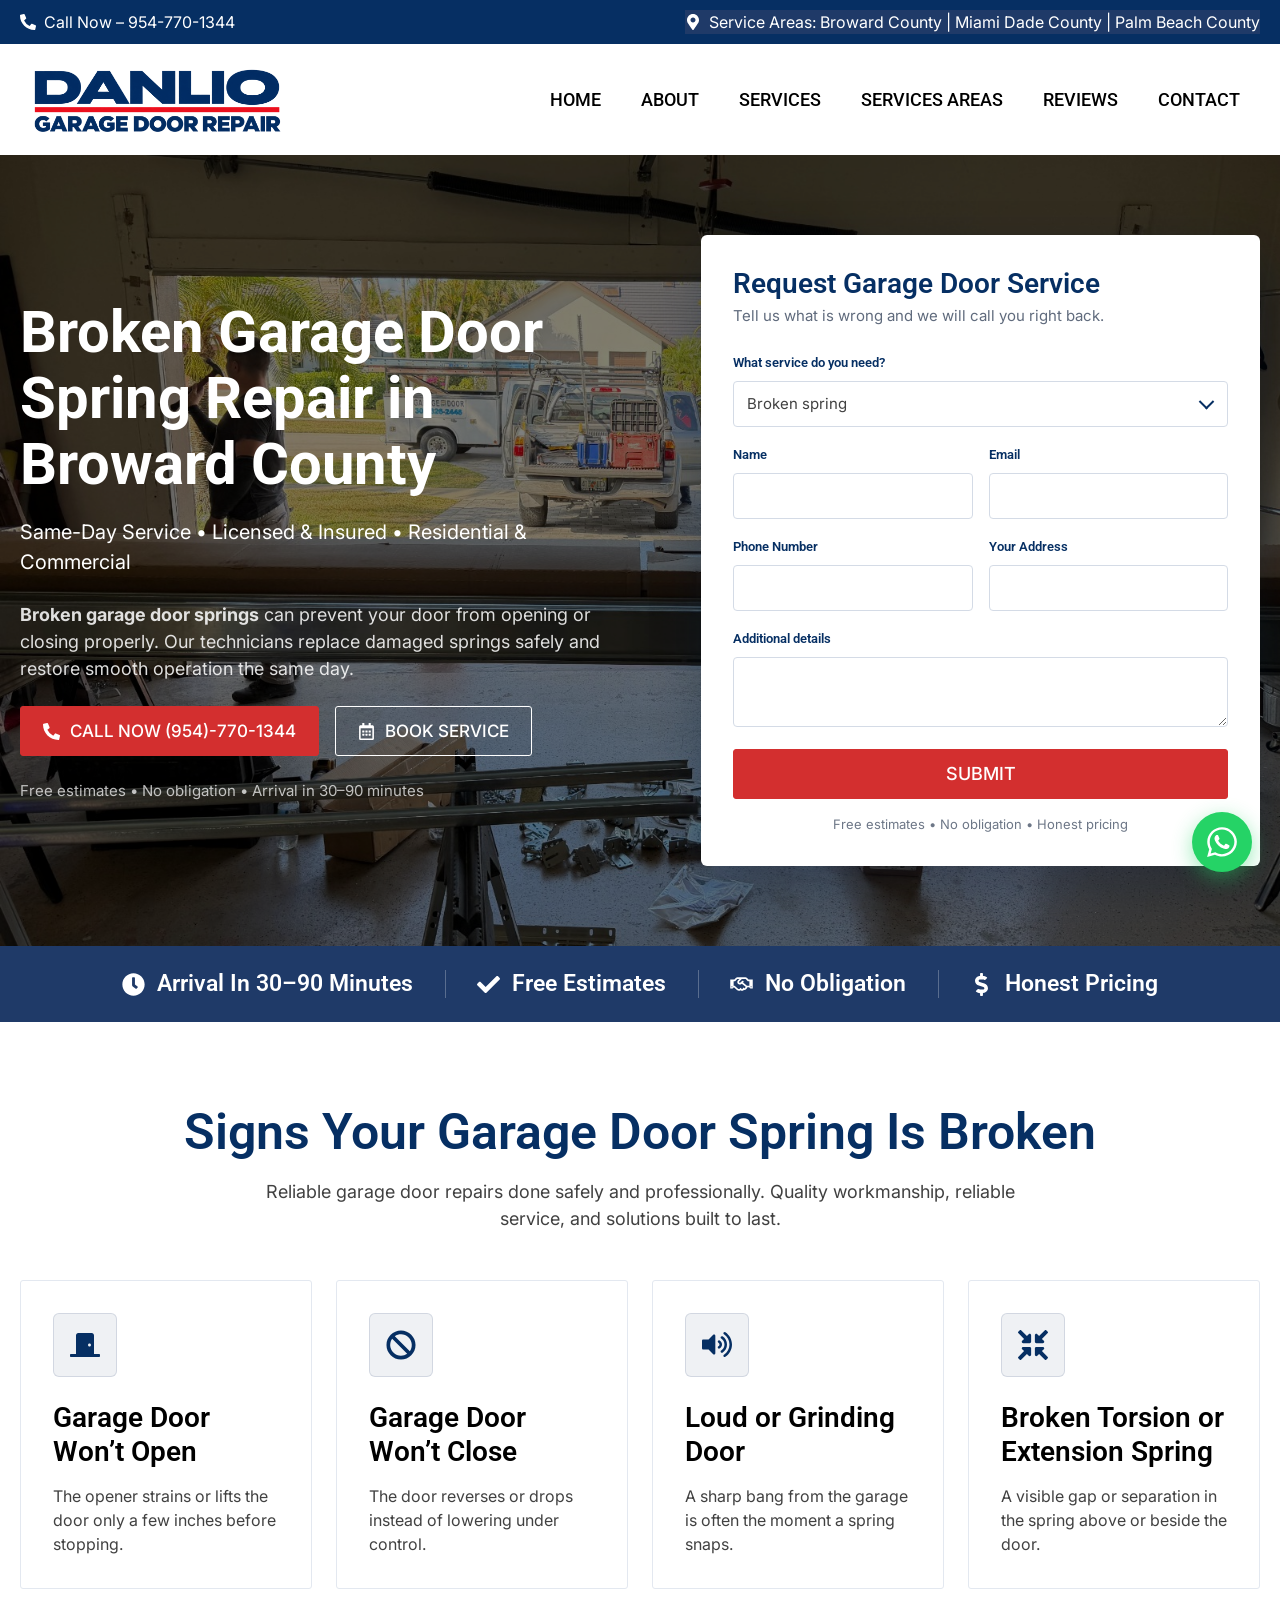
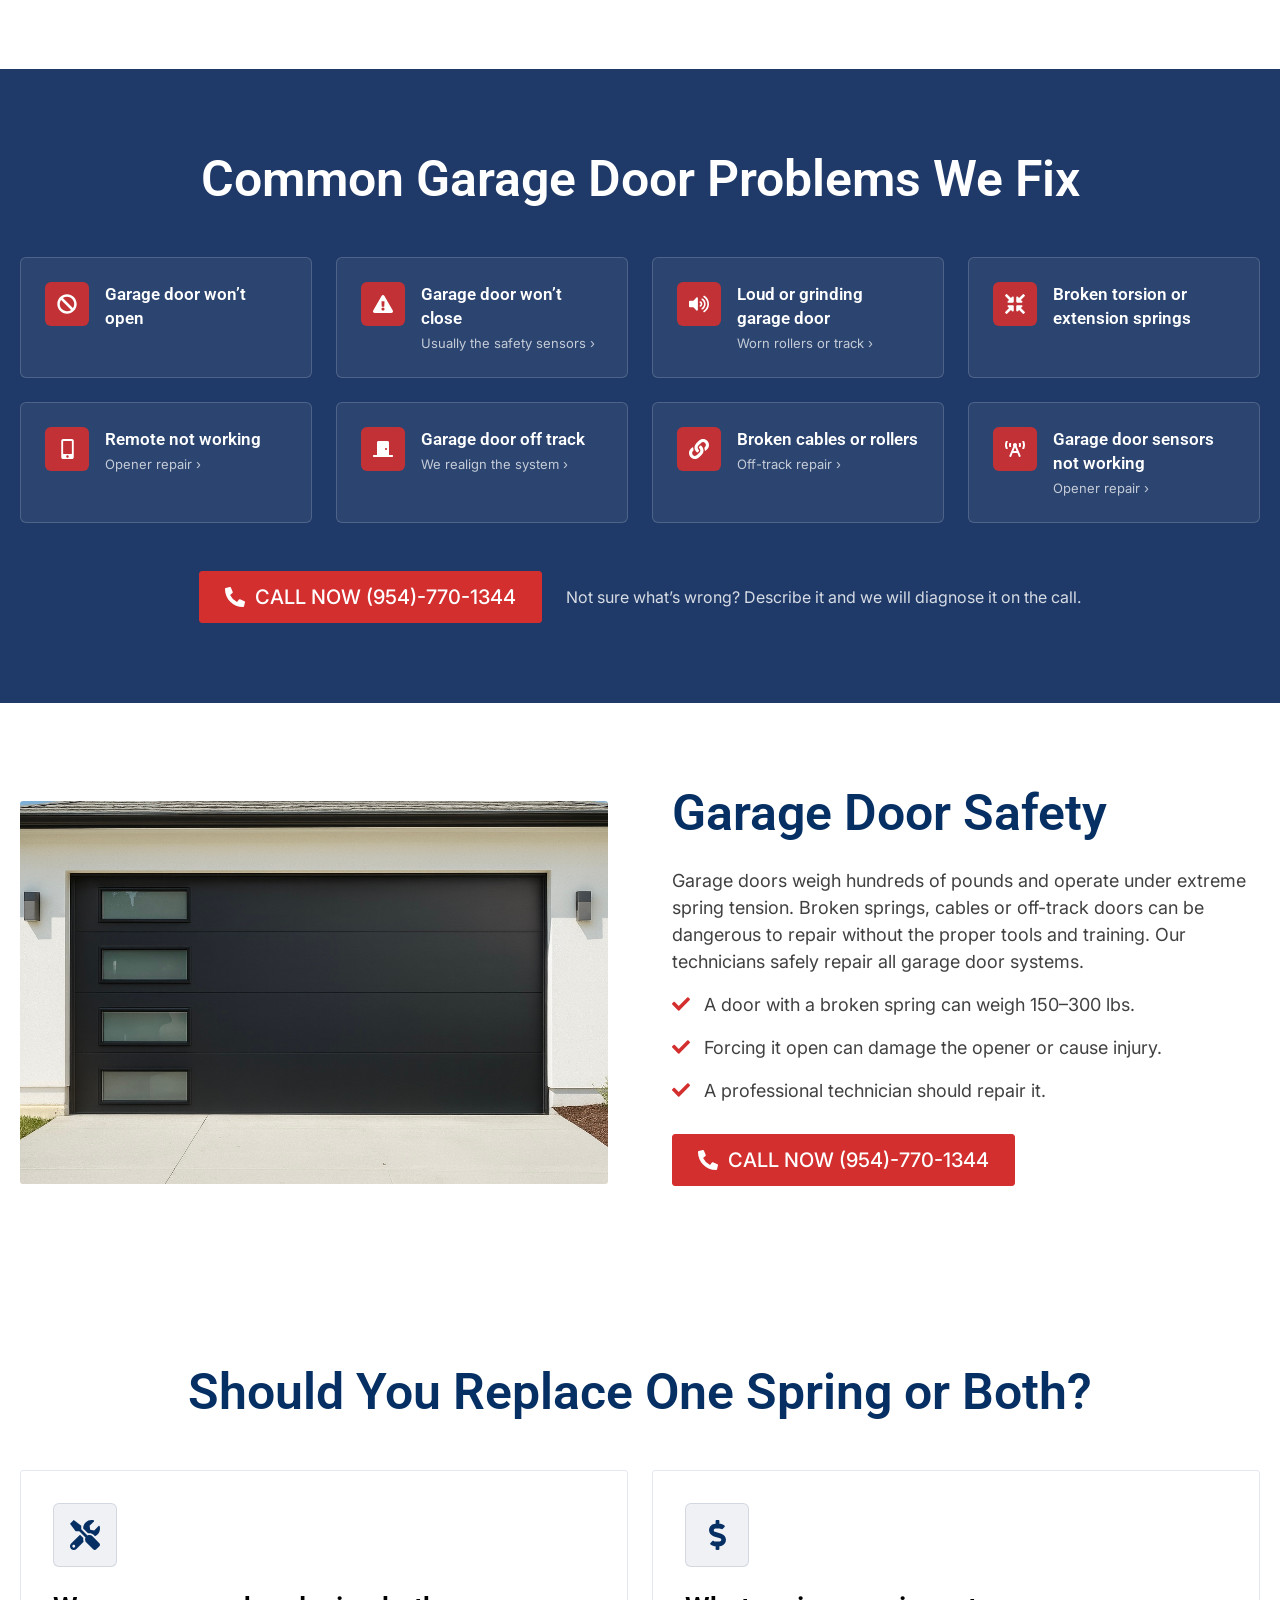
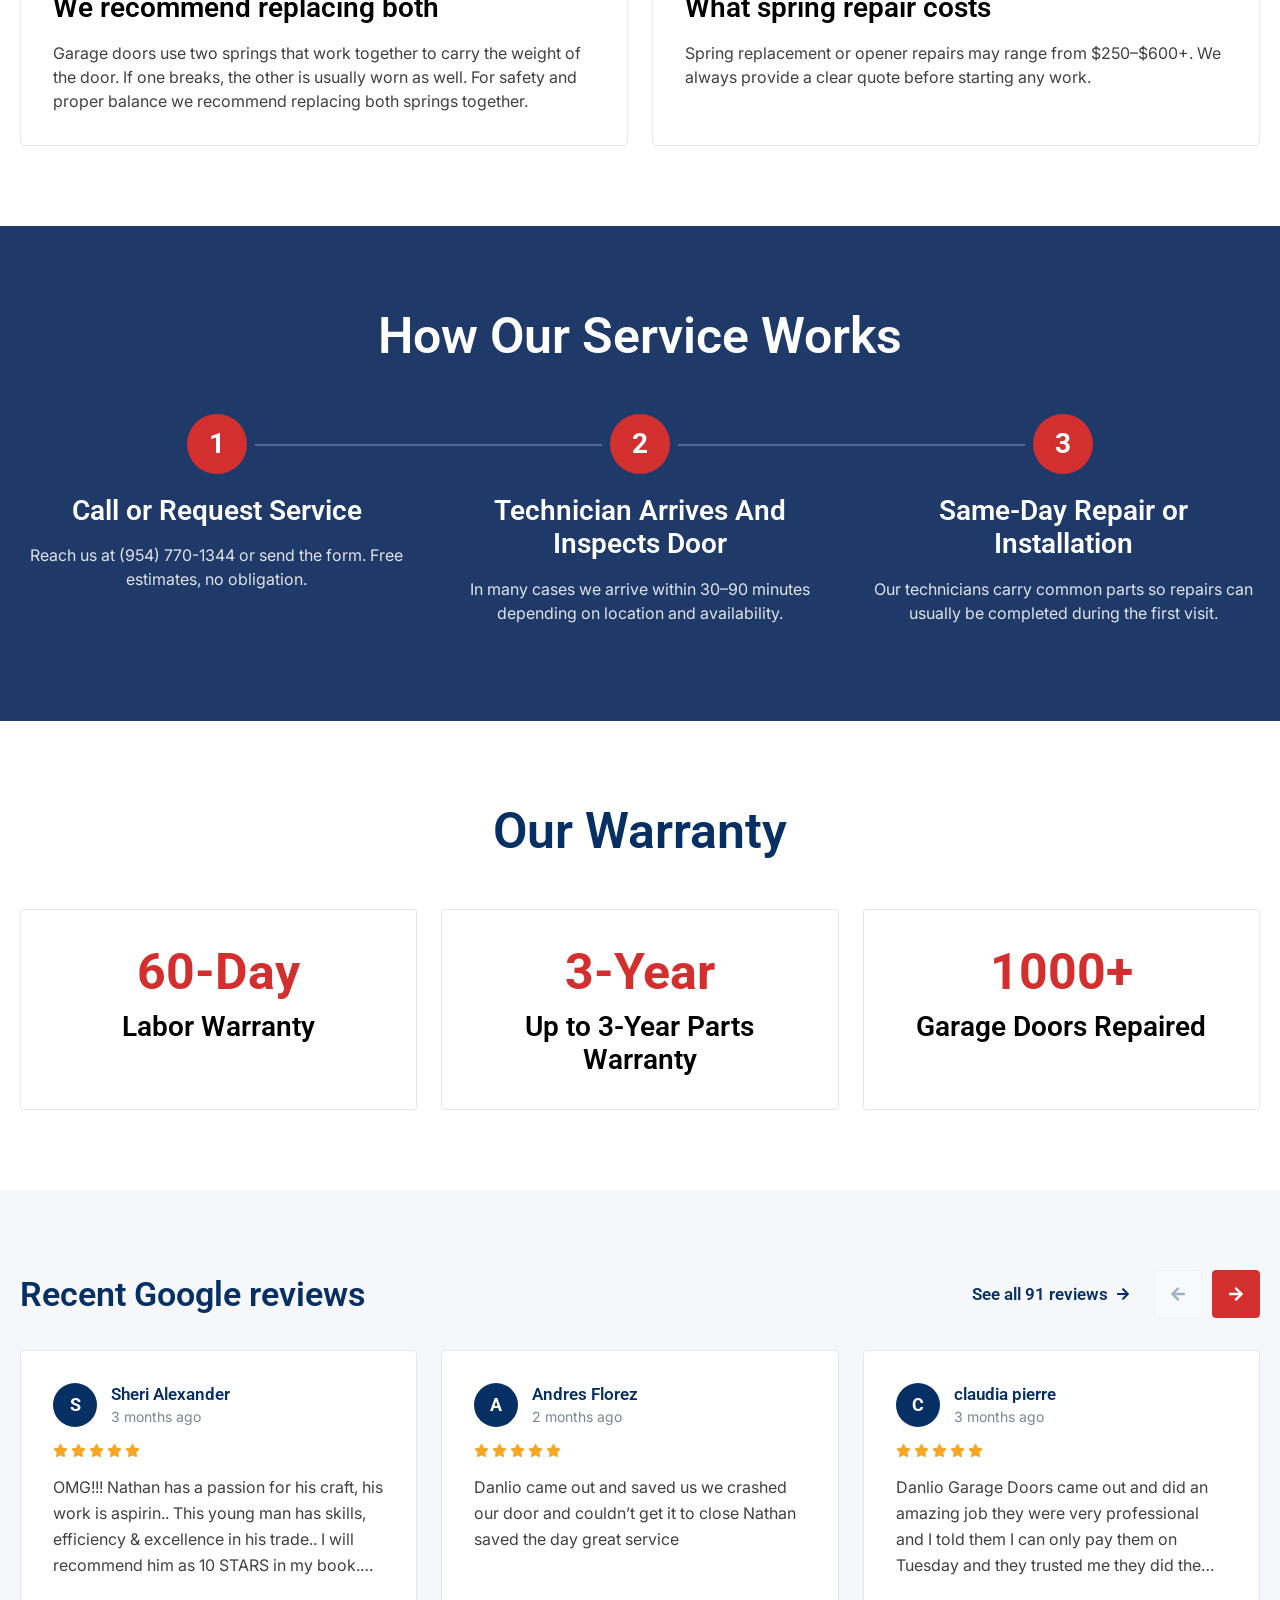
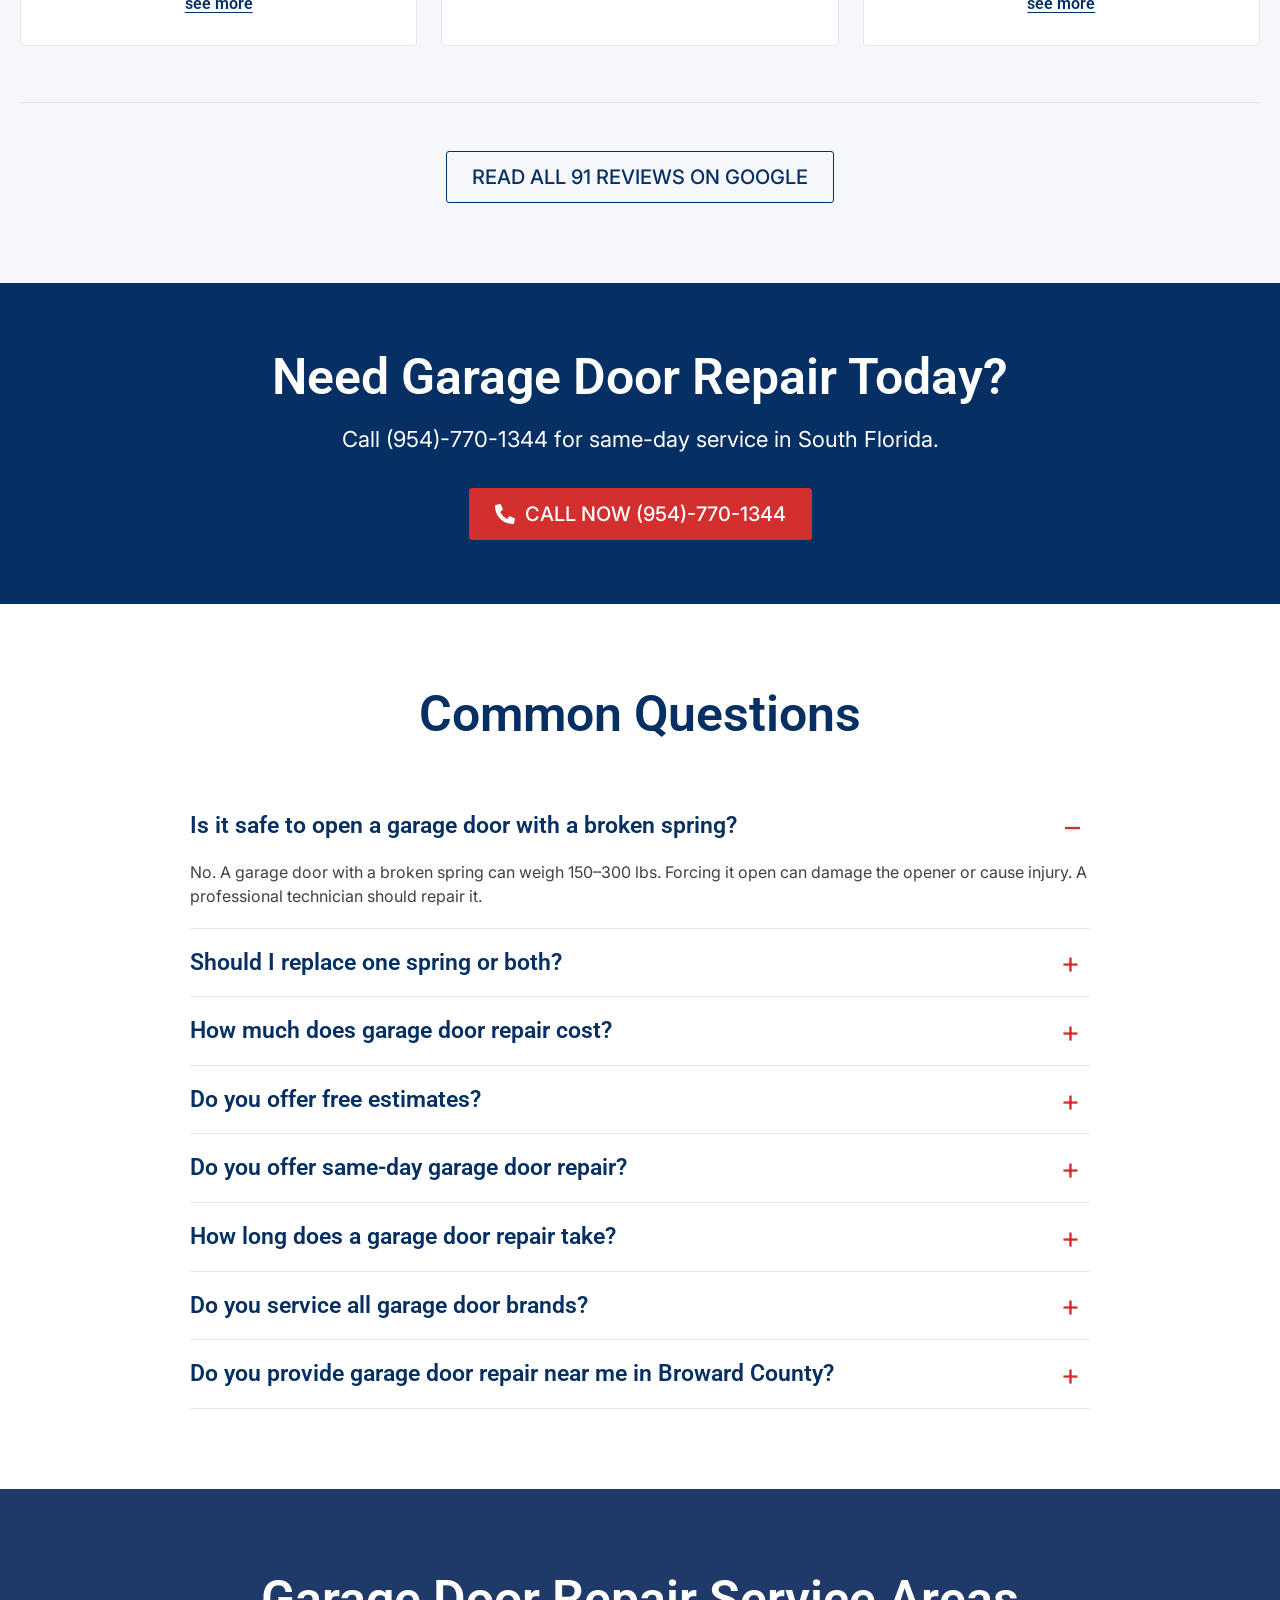
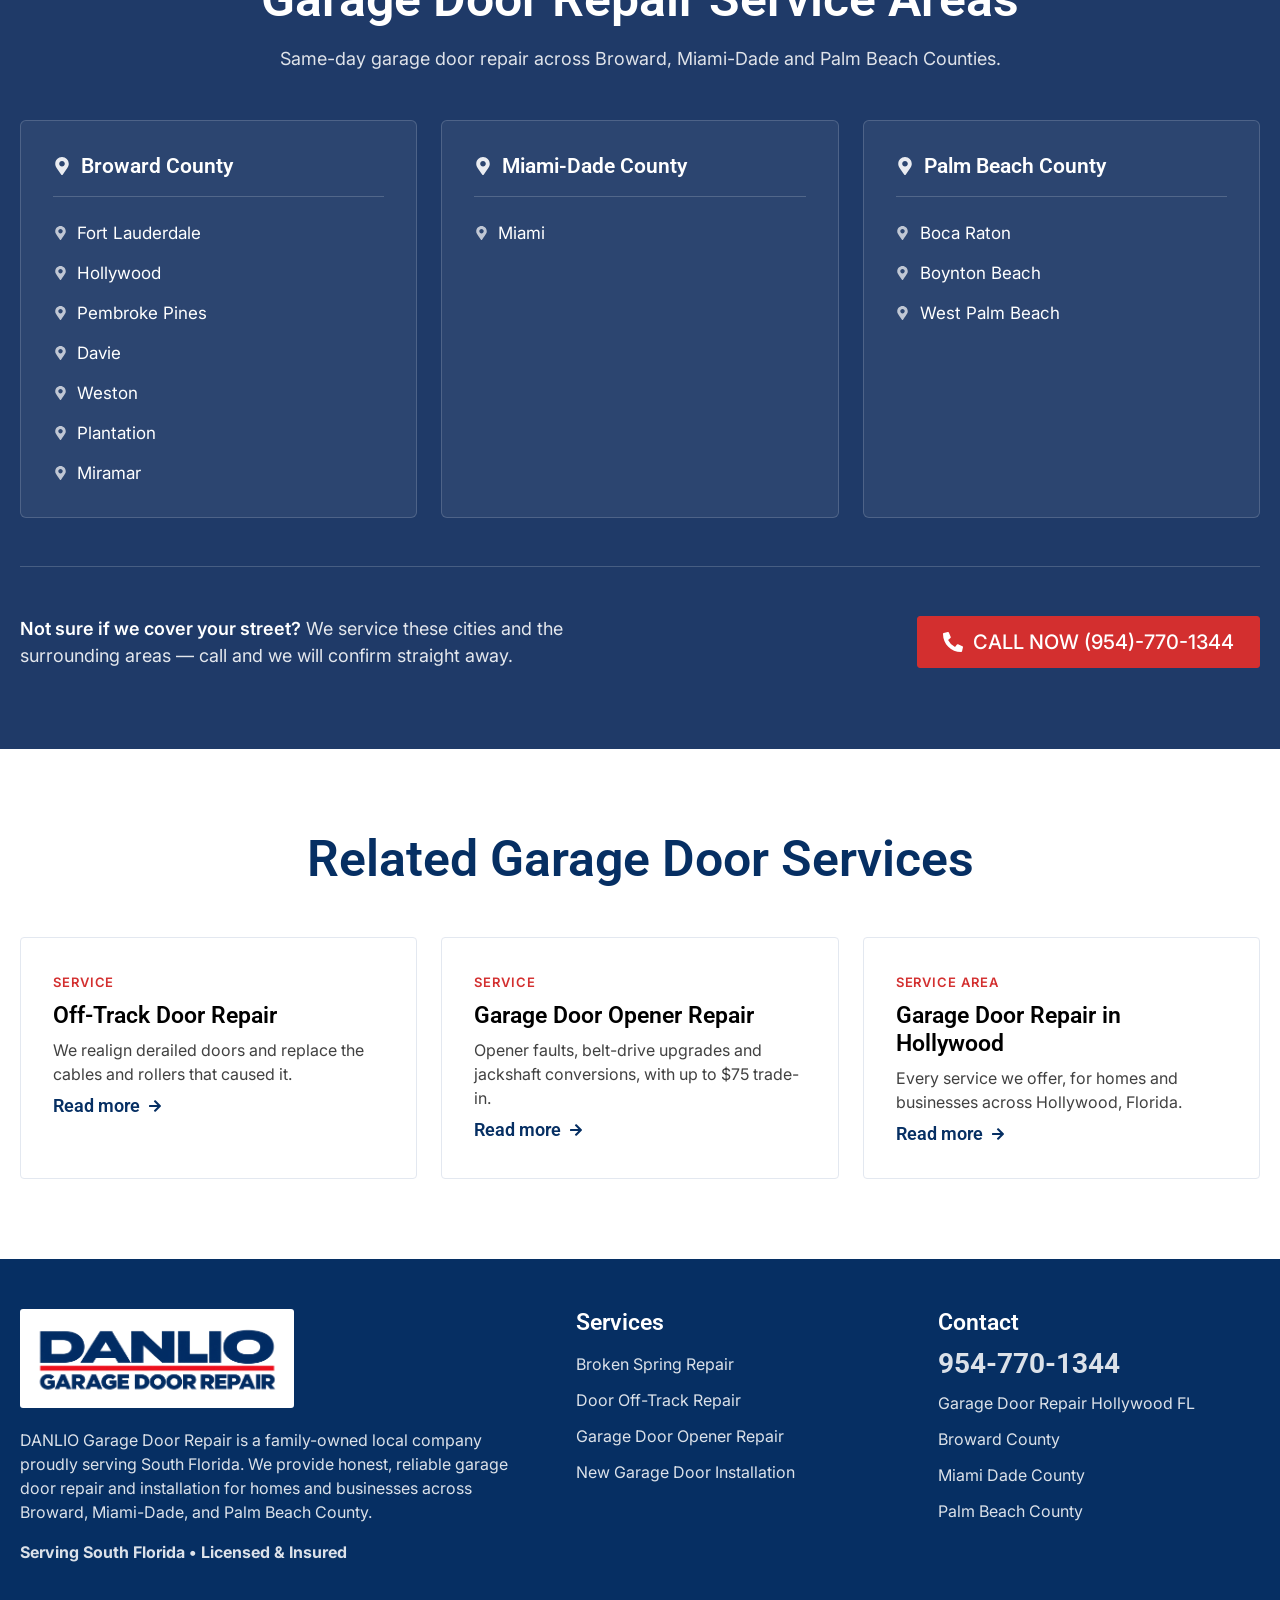
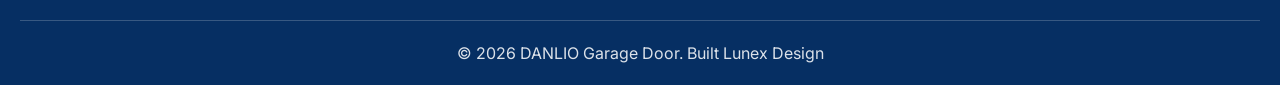
<file: garage-door-spring-repair-broward.html>
<!doctype html>
<html lang="en">
<head>
<meta charset="utf-8">
<meta name="viewport" content="width=device-width,initial-scale=1">
<title>Broken Garage Door Spring Repair in Broward County | DANLIO</title>
<meta name="description" content="Same-day broken garage door spring repair across Broward, Miami-Dade and Palm Beach. Licensed and insured, arrival in 30-90 minutes, free estimates. Call 954-770-1344.">
<link rel="canonical" href="https://danliogaragedoor.com/garage-door-spring-repair-broward/">
<meta property="og:type" content="website">
<meta property="og:site_name" content="DANLIO Garage Door Repair">
<meta property="og:title" content="Broken Garage Door Spring Repair in Broward County | DANLIO">
<meta property="og:description" content="Same-day broken garage door spring repair across Broward, Miami-Dade and Palm Beach.">
<meta property="og:url" content="https://danliogaragedoor.com/garage-door-spring-repair-broward/">
<meta property="og:image" content="https://danliogaragedoor.com/wp-content/uploads/2026/03/tgr6r6-03-14-at-2.34.58-AM.jpeg">
<meta name="twitter:card" content="summary_large_image">
<meta name="twitter:title" content="Broken Garage Door Spring Repair in Broward County | DANLIO">
<meta name="twitter:description" content="Same-day broken garage door spring repair across Broward, Miami-Dade and Palm Beach.">
<meta name="twitter:image" content="https://danliogaragedoor.com/wp-content/uploads/2026/03/tgr6r6-03-14-at-2.34.58-AM.jpeg">
<link rel="preconnect" href="https://fonts.googleapis.com">
<link rel="preconnect" href="https://fonts.gstatic.com" crossorigin>
<link href="https://fonts.googleapis.com/css2?family=Roboto:wght@400;500;600;700&family=Inter:wght@400;500;600&display=swap" rel="stylesheet">
<link rel="stylesheet" href="assets/danlio.css?v=6">
<link rel="stylesheet" href="assets/danlio-icons.css">
<script type="application/ld+json">
{
  "@context": "https://schema.org",
  "@graph": [
    {
      "@type": "LocalBusiness",
      "@id": "https://danliogaragedoor.com/#business",
      "aggregateRating": {
        "@type": "AggregateRating",
        "ratingValue": "5.0",
        "reviewCount": "91",
        "bestRating": "5"
      },
      "name": "DANLIO Garage Door Repair",
      "telephone": "+1-954-770-1344",
      "url": "https://danliogaragedoor.com/",
      "image": "https://danliogaragedoor.com/wp-content/uploads/2026/03/tgr6r6-03-14-at-2.34.58-AM.jpeg",
      "description": "Family-owned garage door repair and installation company serving Broward, Miami-Dade and Palm Beach Counties.",
      "areaServed": [
        {
          "@type": "City",
          "name": "Fort Lauderdale"
        },
        {
          "@type": "City",
          "name": "Hollywood"
        },
        {
          "@type": "City",
          "name": "Pembroke Pines"
        },
        {
          "@type": "City",
          "name": "Davie"
        },
        {
          "@type": "City",
          "name": "Weston"
        },
        {
          "@type": "City",
          "name": "Plantation"
        },
        {
          "@type": "City",
          "name": "Miami"
        },
        {
          "@type": "City",
          "name": "Boca Raton"
        },
        {
          "@type": "City",
          "name": "Boynton Beach"
        },
        {
          "@type": "City",
          "name": "West Palm Beach"
        }
      ],
      "priceRange": "$"
    },
    {
      "@type": "Service",
      "name": "Garage Door Spring Repair",
      "serviceType": "Garage Door Spring Repair",
      "provider": {
        "@id": "https://danliogaragedoor.com/#business"
      },
      "areaServed": {
        "@type": "AdministrativeArea",
        "name": "Broward County, Florida"
      },
      "url": "https://danliogaragedoor.com/garage-door-spring-repair-broward/"
    },
    {
      "@type": "BreadcrumbList",
      "itemListElement": [
        {
          "@type": "ListItem",
          "position": 1,
          "name": "Home",
          "item": "https://danliogaragedoor.com/"
        },
        {
          "@type": "ListItem",
          "position": 2,
          "name": "Services",
          "item": "https://danliogaragedoor.com/#services"
        },
        {
          "@type": "ListItem",
          "position": 3,
          "name": "Broken Spring Repair",
          "item": "https://danliogaragedoor.com/garage-door-spring-repair-broward/"
        }
      ]
    },
    {
      "@type": "FAQPage",
      "mainEntity": [
        {
          "@type": "Question",
          "name": "Is it safe to open a garage door with a broken spring?",
          "acceptedAnswer": {
            "@type": "Answer",
            "text": "No. A garage door with a broken spring can weigh 150–300 lbs. Forcing it open can damage the opener or cause injury. A professional technician should repair it."
          }
        },
        {
          "@type": "Question",
          "name": "Should I replace one spring or both?",
          "acceptedAnswer": {
            "@type": "Answer",
            "text": "Garage doors use two springs that work together to carry the weight of the door. If one breaks, the other is usually worn as well. For safety and proper balance we recommend replacing both springs together."
          }
        },
        {
          "@type": "Question",
          "name": "How much does garage door repair cost?",
          "acceptedAnswer": {
            "@type": "Answer",
            "text": "Garage door repair costs depend on the issue. Minor repairs may cost around $100–$300, while spring replacement or opener repairs may range from $250–$600+. We always provide a clear quote before starting any work."
          }
        },
        {
          "@type": "Question",
          "name": "Do you offer free estimates?",
          "acceptedAnswer": {
            "@type": "Answer",
            "text": "Yes. We provide free estimates for most repairs and installations, and we explain all available options before beginning any work."
          }
        },
        {
          "@type": "Question",
          "name": "Do you offer same-day garage door repair?",
          "acceptedAnswer": {
            "@type": "Answer",
            "text": "Yes. We offer same-day garage door repair across South Florida, and in many cases we can arrive within 30–90 minutes depending on location and availability."
          }
        },
        {
          "@type": "Question",
          "name": "How long does a garage door repair take?",
          "acceptedAnswer": {
            "@type": "Answer",
            "text": "Most repairs take 30–90 minutes depending on the issue. Our technicians carry common parts so repairs can usually be completed during the first visit."
          }
        },
        {
          "@type": "Question",
          "name": "Do you service all garage door brands?",
          "acceptedAnswer": {
            "@type": "Answer",
            "text": "Yes. We service most major brands including LiftMaster, Chamberlain, Genie, Craftsman and more."
          }
        },
        {
          "@type": "Question",
          "name": "Do you provide garage door repair near me in Broward County?",
          "acceptedAnswer": {
            "@type": "Answer",
            "text": "Yes. We service Fort Lauderdale, Hollywood, Pembroke Pines, Davie, Plantation, Miramar and surrounding areas."
          }
        }
      ]
    }
  ]
}
</script>
</head>
<body>

<div class="topbar">
  <div class="wrap">
    <a href="tel:954-770-1344"><i class="ic ic-phone"></i> Call Now &ndash; 954-770-1344</a>
    <span class="areas"><i class="ic ic-pin"></i> Service Areas: Broward County | Miami Dade County | Palm Beach County</span>
  </div>
</div>

<header class="site-header">
  <div class="wrap">
    <a class="site-logo" href="https://danliogaragedoor.com/">
      <img src="assets/img/9F4CF5F5-66EC-4389-81D1-C3F08BEE9A38.png" alt="DANLIO Garage Door Repair">
    </a>
    <nav class="site-nav" id="nav">
      <ul>
        <li><a href="https://danliogaragedoor.com/">Home</a></li>
        <li><a href="https://danliogaragedoor.com/#why">About</a></li>
        <li><a href="https://danliogaragedoor.com/#services">Services</a></li>
        <li><a href="https://danliogaragedoor.com/#area">Services Areas</a></li>
        <li><a href="#reviews">Reviews</a></li>
        <li><a href="#form">Contact</a></li>
      </ul>
    </nav>
    <button class="burger" id="burger" aria-label="Menu"><i class="ic ic-menu" style="font-size:30px"></i></button>
  </div>
</header>

<main>
<section class="hero hero--form" style="background-image:url('assets/img/tgr6r6-03-14-at-2.34.58-AM.jpeg')">
  <div class="wrap">
    <div class="hero__inner">
      <h1>Broken Garage Door Spring Repair in Broward County</h1>
      <div class="hero__subhead">Same-Day Service &bull; Licensed &amp; Insured &bull; Residential &amp; Commercial</div>
      <p><strong>Broken garage door springs</strong> can prevent your door from opening or closing properly. Our technicians replace damaged springs safely and restore smooth operation the same day.</p>
      <div class="hero__btns">
        <a class="btn btn--call" href="tel:954-770-1344"><i class="ic ic-phone"></i> Call Now (954)-770-1344</a>
        <a class="btn btn--ghost" href="#form"><i class="ic ic-calendar"></i> Book Service</a>
      </div>
      <p class="ctanote">Free estimates &bull; No obligation &bull; Arrival in 30&ndash;90 minutes</p>
    </div>

      <div class="heroform" id="form">
        <h2>Request Garage Door Service</h2>
        <p class="sub">Tell us what is wrong and we will call you right back.</p>
<form id="leadform">
        <label for="svc">What service do you need?</label>
        <select id="svc" name="service">
          <option selected>Broken spring</option>
          <option>Noisy garage door</option>
          <option>Garage door wont close</option>
          <option>New garage door</option>
          <option>Off-track door</option>
          <option>Garage door wont open</option>
          <option>New opener installation</option>
          <option>General maintenance</option>
          <option>Other issues</option>
        </select>
        <div class="grid2">
          <div><label for="nm">Name</label><input id="nm" name="name" required></div>
          <div><label for="em">Email</label><input id="em" name="email" type="email"></div>
        </div>
        <div class="grid2">
          <div><label for="ph">Phone Number</label><input id="ph" name="phone" type="tel" required></div>
          <div><label for="ad">Your Address</label><input id="ad" name="address"></div>
        </div>
        <label for="dt">Additional details</label><textarea id="dt" name="details"></textarea>
        <button class="btn btn--call btn--block" type="submit">Submit</button>
      </form>
        <p class="formnote">Free estimates &bull; No obligation &bull; Honest pricing</p>
      </div>
  </div>
</section>

<div class="badgebar">
  <div class="wrap">
    <span><i class="ic ic-clock"></i> Arrival In 30&ndash;90 Minutes</span>
    <span><i class="ic ic-check-circle"></i> Free Estimates</span>
    <span><i class="ic ic-handshake"></i> No Obligation</span>
    <span><i class="ic ic-money"></i> Honest Pricing</span>
  </div>
</div>

<section class="sec">
  <div class="wrap">
    <div class="sec-head center">
      <h2>Signs Your Garage Door Spring Is Broken</h2>
      <p>Reliable garage door repairs done safely and professionally. Quality workmanship, reliable service, and solutions built to last.</p>
    </div>
    <div class="cards c4">
      <div class="card"><div class="ico"><i class="ic ic-door" style="font-size:30px"></i></div><h3>Garage Door Won&rsquo;t Open</h3><p>The opener strains or lifts the door only a few inches before stopping.</p></div>
      <div class="card"><div class="ico"><i class="ic ic-ban" style="font-size:30px"></i></div><h3>Garage Door Won&rsquo;t Close</h3><p>The door reverses or drops instead of lowering under control.</p></div>
      <div class="card"><div class="ico"><i class="ic ic-volume" style="font-size:30px"></i></div><h3>Loud or Grinding Door</h3><p>A sharp bang from the garage is often the moment a spring snaps.</p></div>
      <div class="card"><div class="ico"><i class="ic ic-tension" style="font-size:30px"></i></div><h3>Broken Torsion or Extension Spring</h3><p>A visible gap or separation in the spring above or beside the door.</p></div>
    </div>
  </div>
</section>

<section class="sec sec--navy">
  <div class="wrap">
    <div class="sec-head center"><h2>Common Garage Door Problems We Fix</h2></div>
    <div class="problemgrid">
      <div class="problem">
        <span class="chip"><i class="ic ic-ban"></i></span>
        <span><span class="lbl">Garage door won&rsquo;t open</span></span>
      </div>
      <a class="problem" href="garage-door-opener-repair-broward.html">
        <span class="chip"><i class="ic ic-alert"></i></span>
        <span><span class="lbl">Garage door won&rsquo;t close</span>
      <span class="go">Usually the safety sensors &rsaquo;</span></span>
      </a>
      <a class="problem" href="off-track-garage-door-repair-broward.html">
        <span class="chip"><i class="ic ic-volume"></i></span>
        <span><span class="lbl">Loud or grinding garage door</span>
      <span class="go">Worn rollers or track &rsaquo;</span></span>
      </a>
      <div class="problem">
        <span class="chip"><i class="ic ic-tension"></i></span>
        <span><span class="lbl">Broken torsion or extension springs</span></span>
      </div>
      <a class="problem" href="garage-door-opener-repair-broward.html">
        <span class="chip"><i class="ic ic-mobile"></i></span>
        <span><span class="lbl">Remote not working</span>
      <span class="go">Opener repair &rsaquo;</span></span>
      </a>
      <a class="problem" href="off-track-garage-door-repair-broward.html">
        <span class="chip"><i class="ic ic-door"></i></span>
        <span><span class="lbl">Garage door off track</span>
      <span class="go">We realign the system &rsaquo;</span></span>
      </a>
      <a class="problem" href="off-track-garage-door-repair-broward.html">
        <span class="chip"><i class="ic ic-link"></i></span>
        <span><span class="lbl">Broken cables or rollers</span>
      <span class="go">Off-track repair &rsaquo;</span></span>
      </a>
      <a class="problem" href="garage-door-opener-repair-broward.html">
        <span class="chip"><i class="ic ic-signal"></i></span>
        <span><span class="lbl">Garage door sensors not working</span>
      <span class="go">Opener repair &rsaquo;</span></span>
      </a>
    </div>

    <div class="problems-foot">
      <a class="btn btn--call" href="tel:954-770-1344"><i class="ic ic-phone"></i> Call Now (954)-770-1344</a>
      <p class="ctanote">Not sure what&rsquo;s wrong? Describe it and we will diagnose it on the call.</p>
    </div>
  </div>
</section>

<section class="sec">
  <div class="wrap split">
    <div class="split__media"><img src="assets/img/IMG_1935.jpg" alt="DANLIO technician repairing a garage door in South Florida"></div>
    <div>
      <h2>Garage Door Safety</h2>
      <p style="font-size:18px;line-height:27px">Garage doors weigh hundreds of pounds and operate under extreme spring tension. Broken springs, cables or off-track doors can be dangerous to repair without the proper tools and training. Our technicians safely repair all garage door systems.</p>
      <ul class="checks">
        <li><i class="ic ic-check"></i><span>A door with a broken spring can weigh 150&ndash;300 lbs.</span></li>
        <li><i class="ic ic-check"></i><span>Forcing it open can damage the opener or cause injury.</span></li>
        <li><i class="ic ic-check"></i><span>A professional technician should repair it.</span></li>
      </ul>
      <p style="margin-top:30px"><a class="btn btn--call" href="tel:954-770-1344"><i class="ic ic-phone"></i> Call Now (954)-770-1344</a></p>
    </div>
  </div>
</section>

<section class="sec">
  <div class="wrap">
    <div class="sec-head center"><h2>Should You Replace One Spring or Both?</h2></div>
    <div class="cards c2">
      <div class="card">
        <div class="ico ico--navy"><i class="ic ic-tools" style="font-size:30px"></i></div>
        <h3>We recommend replacing both</h3>
        <p>Garage doors use two springs that work together to carry the weight of the door. If one breaks, the other is usually worn as well. For safety and proper balance we recommend replacing both springs together.</p>
      </div>
      <div class="card">
        <div class="ico ico--navy"><i class="ic ic-money" style="font-size:30px"></i></div>
        <h3>What spring repair costs</h3>
        <p>Spring replacement or opener repairs may range from $250&ndash;$600+. We always provide a clear quote before starting any work.</p>
      </div>
    </div>
  </div>
</section>

<section class="sec sec--navy">
  <div class="wrap">
    <div class="sec-head center"><h2>How Our Service Works</h2></div>
    <div class="steps">
      <div class="step"><div class="n">1</div><h3>Call or Request Service</h3><p>Reach us at (954) 770-1344 or send the form. Free estimates, no obligation.</p></div>
      <div class="step"><div class="n">2</div><h3>Technician Arrives And Inspects Door</h3><p>In many cases we arrive within 30&ndash;90 minutes depending on location and availability.</p></div>
      <div class="step"><div class="n">3</div><h3>Same-Day Repair or Installation</h3><p>Our technicians carry common parts so repairs can usually be completed during the first visit.</p></div>
    </div>
  </div>
</section>

<section class="sec">
  <div class="wrap">
    <div class="sec-head center"><h2>Our Warranty</h2></div>
    <div class="warr">
      <div class="w"><div class="big">60-Day</div><h3>Labor Warranty</h3></div>
      <div class="w"><div class="big">3-Year</div><h3>Up to 3-Year Parts Warranty</h3></div>
      <div class="w"><div class="big">1000+</div><h3>Garage Doors Repaired</h3></div>
    </div>
  </div>
</section>

<section class="sec sec--reviews" id="reviews" aria-labelledby="reviews-h">
  <div class="wrap">
    <div class="sec-head center">
      <h2 id="reviews-h">What Our Customers Say</h2>
      <p>Real reviews from our Google Business Profile.</p>
    </div>

    <div class="revbar">
      <h2 id="reviews-h">Recent Google reviews</h2>
      <div class="right">
        <a class="seeall" href="https://www.google.com/maps/place/Danlio+Garage+Door+Repair/@26.4638465,-80.4301795,9z/data=!4m8!3m7!1s0x5fce7b5ca317f9d:0x730ecae558aba701!8m2!3d26.4638465!4d-80.4301795!9m1!1b1!16s%2Fg%2F11z8msxhz9" target="_blank" rel="noopener">See all 91 reviews <i class="ic ic-arrow-right"></i></a>
        <div class="revnav">
          <button type="button" class="prev" aria-label="Previous reviews"><i class="ic ic-arrow-right"></i></button>
          <button type="button" class="next" aria-label="Next reviews"><i class="ic ic-arrow-right"></i></button>
        </div>
      </div>
    </div>

    <div class="revcar">
      <div class="revtrack">
        <article class="reviewcard">
          <div class="who">
            <div class="avatar" aria-hidden="true">S</div>
            <div>
              <div class="nm">Sheri Alexander</div><span class="when">3 months ago</span></div>
          </div>
          <div class="stars" aria-label="5 out of 5 stars"><i class="ic ic-star"></i><i class="ic ic-star"></i><i class="ic ic-star"></i><i class="ic ic-star"></i><i class="ic ic-star"></i></div>
          <p>OMG!!! Nathan has a passion for his craft, his work is aspirin.. This young man has skills, efficiency &amp; excellence in his trade.. I will recommend him as 10 STARS in my book. Thank you Nathan for your patience, in answering all my questions &amp; leaving me speechless. Great amazing job with my modernized garage door opener</p>
        </article>
        <article class="reviewcard">
          <div class="who">
            <div class="avatar" aria-hidden="true">A</div>
            <div>
              <div class="nm">Andres Florez</div><span class="when">2 months ago</span></div>
          </div>
          <div class="stars" aria-label="5 out of 5 stars"><i class="ic ic-star"></i><i class="ic ic-star"></i><i class="ic ic-star"></i><i class="ic ic-star"></i><i class="ic ic-star"></i></div>
          <p>Danlio came out and saved us we crashed our door and couldn&rsquo;t get it to close Nathan saved the day great service</p>
        </article>
        <article class="reviewcard">
          <div class="who">
            <div class="avatar" aria-hidden="true">C</div>
            <div>
              <div class="nm">claudia pierre</div><span class="when">3 months ago</span></div>
          </div>
          <div class="stars" aria-label="5 out of 5 stars"><i class="ic ic-star"></i><i class="ic ic-star"></i><i class="ic ic-star"></i><i class="ic ic-star"></i><i class="ic ic-star"></i></div>
          <p>Danlio Garage Doors came out and did an amazing job they were very professional and I told them I can only pay them on Tuesday and they trusted me they did the job Sunday from start to finish I&rsquo;m very happy and satisfied with the job</p>
        </article>
        <article class="reviewcard">
          <div class="who">
            <div class="avatar" aria-hidden="true">D</div>
            <div>
              <div class="nm">daniel margolis</div><span class="when">4 months ago</span></div>
          </div>
          <div class="stars" aria-label="5 out of 5 stars"><i class="ic ic-star"></i><i class="ic ic-star"></i><i class="ic ic-star"></i><i class="ic ic-star"></i><i class="ic ic-star"></i></div>
          <p>Then Leo came out to my home. He did a wonderful job. He made me feel comfortable with all the things that he did and the service was beyond professional. I am so happy he came to my home.</p>
        </article>
        <article class="reviewcard">
          <div class="who">
            <div class="avatar" aria-hidden="true">F</div>
            <div>
              <div class="nm">Fred McFawn</div><span class="when">3 months ago</span></div>
          </div>
          <div class="stars" aria-label="5 out of 5 stars"><i class="ic ic-star"></i><i class="ic ic-star"></i><i class="ic ic-star"></i><i class="ic ic-star"></i><i class="ic ic-star"></i></div>
          <p>Nathan did a great job. He&rsquo;s a hardworker too so feel free to have him do your work</p>
        </article>
      </div>
    </div>

    <div class="reviews-cta">
      <a class="btn btn--outline" href="https://www.google.com/maps/place/Danlio+Garage+Door+Repair/@26.4638465,-80.4301795,9z/data=!4m8!3m7!1s0x5fce7b5ca317f9d:0x730ecae558aba701!8m2!3d26.4638465!4d-80.4301795!9m1!1b1!16s%2Fg%2F11z8msxhz9" target="_blank" rel="noopener">Read all 91 reviews on Google</a>
    </div>
  </div>
</section>

<section class="ctaband">
  <div class="wrap">
    <h2>Need Garage Door Repair Today?</h2>
    <p>Call (954)-770-1344 for same-day service in South Florida.</p>
    <a class="btn btn--call" href="tel:954-770-1344"><i class="ic ic-phone"></i> Call Now (954)-770-1344</a>
  </div>
</section>

<section class="sec">
  <div class="wrap">
    <div class="sec-head center"><h2>Common Questions</h2></div>
    <div class="faq">
      <details class="q" open><summary>Is it safe to open a garage door with a broken spring?</summary><div class="a">No. A garage door with a broken spring can weigh 150&ndash;300 lbs. Forcing it open can damage the opener or cause injury. A professional technician should repair it.</div></details>
      <details class="q"><summary>Should I replace one spring or both?</summary><div class="a">Garage doors use two springs that work together to carry the weight of the door. If one breaks, the other is usually worn as well. For safety and proper balance we recommend replacing both springs together.</div></details>
      <details class="q"><summary>How much does garage door repair cost?</summary><div class="a">Garage door repair costs depend on the issue. Minor repairs may cost around $100&ndash;$300, while spring replacement or opener repairs may range from $250&ndash;$600+. We always provide a clear quote before starting any work.</div></details>
      <details class="q"><summary>Do you offer free estimates?</summary><div class="a">Yes. We provide free estimates for most repairs and installations, and we explain all available options before beginning any work.</div></details>
      <details class="q"><summary>Do you offer same-day garage door repair?</summary><div class="a">Yes. We offer same-day garage door repair across South Florida, and in many cases we can arrive within 30&ndash;90 minutes depending on location and availability.</div></details>
      <details class="q"><summary>How long does a garage door repair take?</summary><div class="a">Most repairs take 30&ndash;90 minutes depending on the issue. Our technicians carry common parts so repairs can usually be completed during the first visit.</div></details>
      <details class="q"><summary>Do you service all garage door brands?</summary><div class="a">Yes. We service most major brands including LiftMaster, Chamberlain, Genie, Craftsman and more.</div></details>
      <details class="q"><summary>Do you provide garage door repair near me in Broward County?</summary><div class="a">Yes. We service Fort Lauderdale, Hollywood, Pembroke Pines, Davie, Plantation, Miramar and surrounding areas.</div></details>
    </div>
  </div>
</section>

<section class="sec areas" aria-labelledby="areas-h">
  <div class="wrap">
    <div class="sec-head center">
      <h2 id="areas-h">Garage Door Repair Service Areas</h2>
      <p>Same-day garage door repair across Broward, Miami-Dade and Palm Beach Counties.</p>
    </div>

    <div class="countygrid">
      <div class="county">
        <h3><i class="ic ic-pin"></i>Broward County</h3>
        <ul>
          <li><i class="ic ic-pin"></i>Fort Lauderdale</li>
          <li><i class="ic ic-pin"></i>Hollywood</li>
          <li><i class="ic ic-pin"></i>Pembroke Pines</li>
          <li><i class="ic ic-pin"></i>Davie</li>
          <li><i class="ic ic-pin"></i>Weston</li>
          <li><i class="ic ic-pin"></i>Plantation</li>
          <li><i class="ic ic-pin"></i>Miramar</li>
        </ul>
      </div>
      <div class="county">
        <h3><i class="ic ic-pin"></i>Miami-Dade County</h3>
        <ul>
          <li><i class="ic ic-pin"></i>Miami</li>
        </ul>
      </div>
      <div class="county">
        <h3><i class="ic ic-pin"></i>Palm Beach County</h3>
        <ul>
          <li><i class="ic ic-pin"></i>Boca Raton</li>
          <li><i class="ic ic-pin"></i>Boynton Beach</li>
          <li><i class="ic ic-pin"></i>West Palm Beach</li>
        </ul>
      </div>
    </div>

    <div class="areas-foot">
      <p><strong>Not sure if we cover your street?</strong> We service these cities and the surrounding areas &mdash; call and we will confirm straight away.</p>
      <a class="btn btn--call" href="tel:954-770-1344"><i class="ic ic-phone"></i> Call Now (954)-770-1344</a>
    </div>
  </div>
</section>

<section class="sec" aria-labelledby="related-h">
  <div class="wrap">
    <div class="sec-head center"><h2 id="related-h">Related Garage Door Services</h2></div>
    <div class="related">
        <a href="off-track-garage-door-repair-broward.html">
          <span class="k">Service</span>
          <h3>Off-Track Door Repair</h3>
          <p>We realign derailed doors and replace the cables and rollers that caused it.</p>
          <span class="linkcta">Read more <i class="ic ic-arrow-right"></i></span>
        </a>
        <a href="garage-door-opener-repair-broward.html">
          <span class="k">Service</span>
          <h3>Garage Door Opener Repair</h3>
          <p>Opener faults, belt-drive upgrades and jackshaft conversions, with up to $75 trade-in.</p>
          <span class="linkcta">Read more <i class="ic ic-arrow-right"></i></span>
        </a>
        <a href="garage-door-repair-hollywood-fl.html">
          <span class="k">Service Area</span>
          <h3>Garage Door Repair in Hollywood</h3>
          <p>Every service we offer, for homes and businesses across Hollywood, Florida.</p>
          <span class="linkcta">Read more <i class="ic ic-arrow-right"></i></span>
        </a>
    </div>
  </div>
</section>

</main>

<footer class="site-footer">
  <div class="wrap">
    <div class="cols">
      <div>
        <div class="logo"><img src="assets/img/9F4CF5F5-66EC-4389-81D1-C3F08BEE9A38.png" alt="DANLIO Garage Door Repair"></div>
        <p>DANLIO Garage Door Repair is a family-owned local company proudly serving South Florida. We provide honest, reliable garage door repair and installation for homes and businesses across Broward, Miami-Dade, and Palm Beach County.</p>
        <p><strong>Serving South Florida &bull; Licensed &amp; Insured</strong></p>
      </div>
      <div>
        <h4>Services</h4>
        <ul>
          <li><a href="garage-door-spring-repair-broward.html">Broken Spring Repair</a></li>
          <li><a href="off-track-garage-door-repair-broward.html">Door Off-Track Repair</a></li>
          <li><a href="garage-door-opener-repair-broward.html">Garage Door Opener Repair</a></li>
          <li><a href="https://danliogaragedoor.com/#services">New Garage Door Installation</a></li>
        </ul>
      </div>
      <div>
        <h4>Contact</h4>
        <ul>
          <li><a class="fphone" href="tel:954-770-1344">954-770-1344</a></li>
          <li><a href="garage-door-repair-hollywood-fl.html">Garage Door Repair Hollywood FL</a></li>
          <li>Broward County</li>
          <li>Miami Dade County</li>
          <li>Palm Beach County</li>
        </ul>
      </div>
    </div>
    <div class="copy">&copy; 2026 DANLIO Garage Door. Built Lunex Design</div>
  </div>
</footer>


<a class="wa-float" href="https://wa.me/19547701344?text=Hi%20DANLIO%2C%20I%20need%20help%20with%20my%20garage%20door." target="_blank" rel="noopener"
   aria-label="Chat with DANLIO on WhatsApp" data-label="Chat on WhatsApp">
  <i class="ic ic-whatsapp"></i>
</a>

<div class="mobilebar">
  <a class="btn btn--call" href="tel:954-770-1344"><i class="ic ic-phone"></i> Call Now</a>
  <a class="btn btn--navy" href="#form">Book Service</a>
</div>

<script src="assets/danlio.js?v=3"></script>
</body>
</html>
</file>
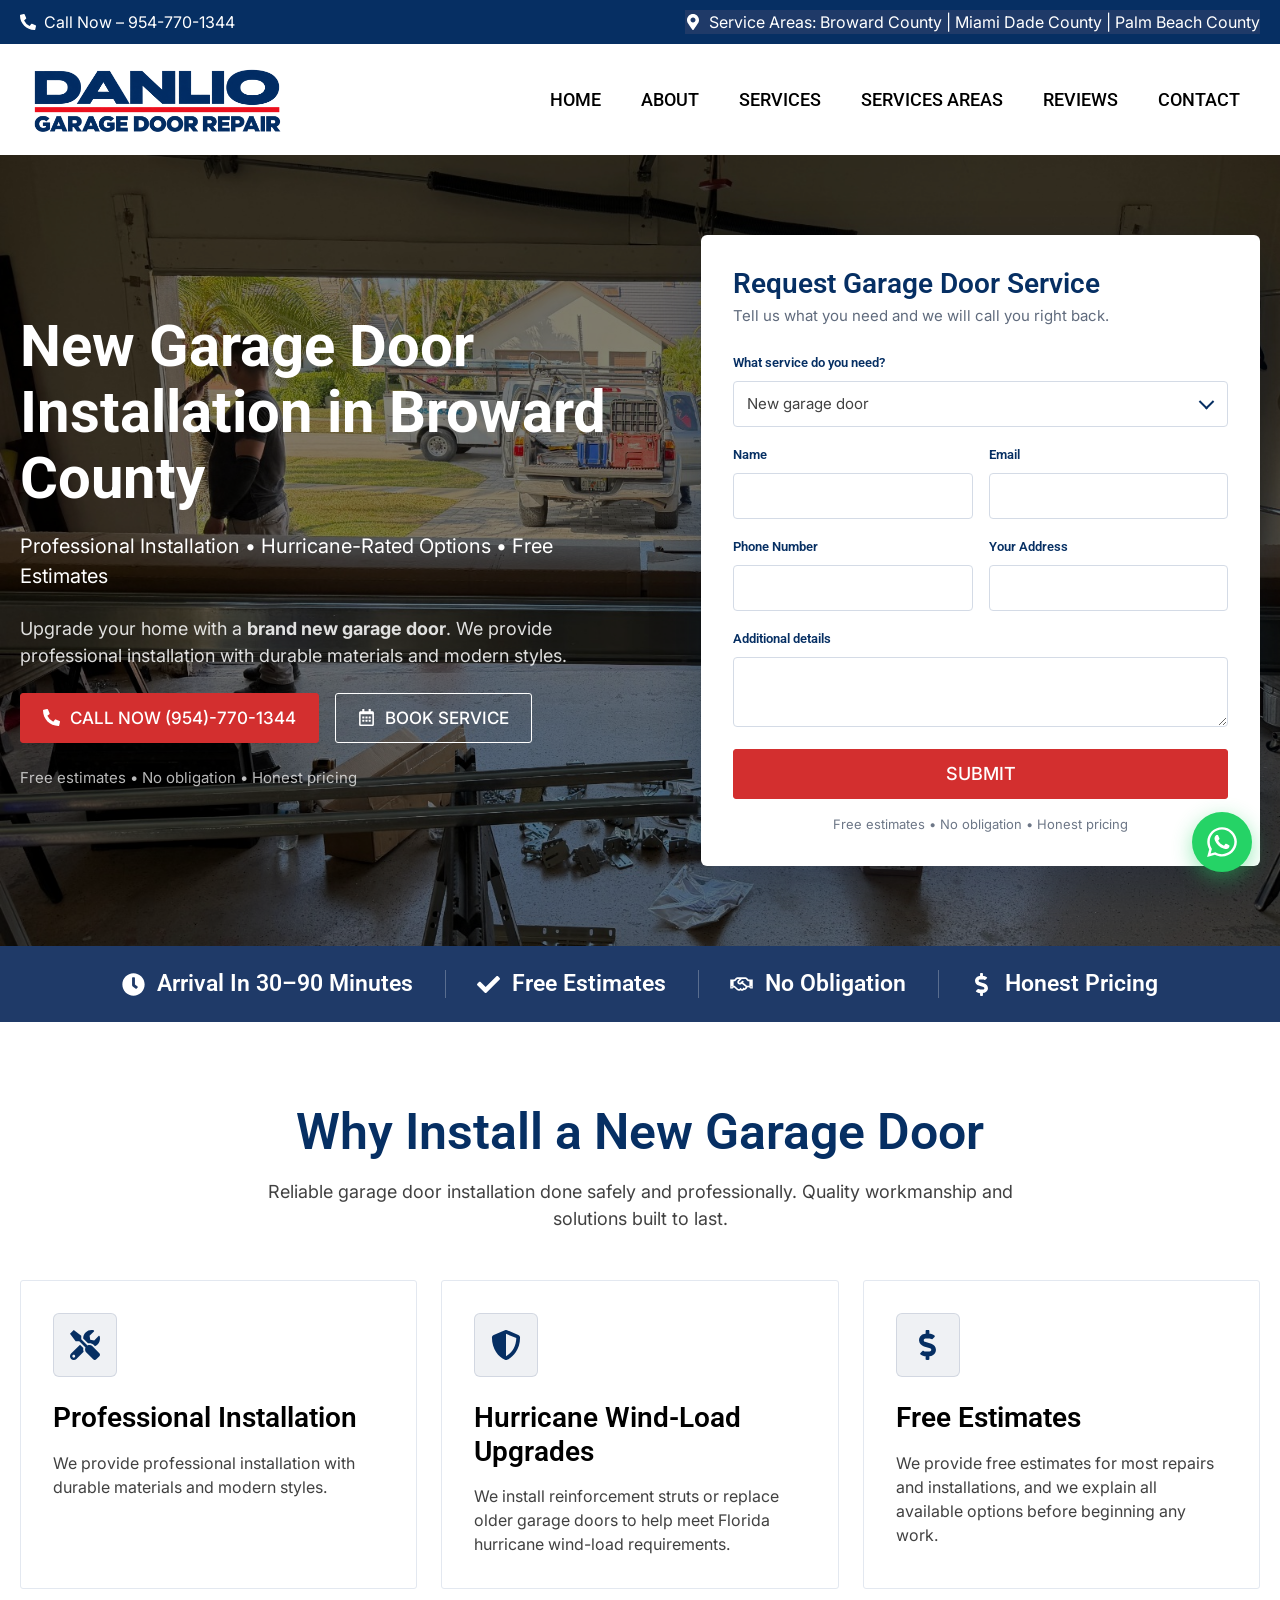
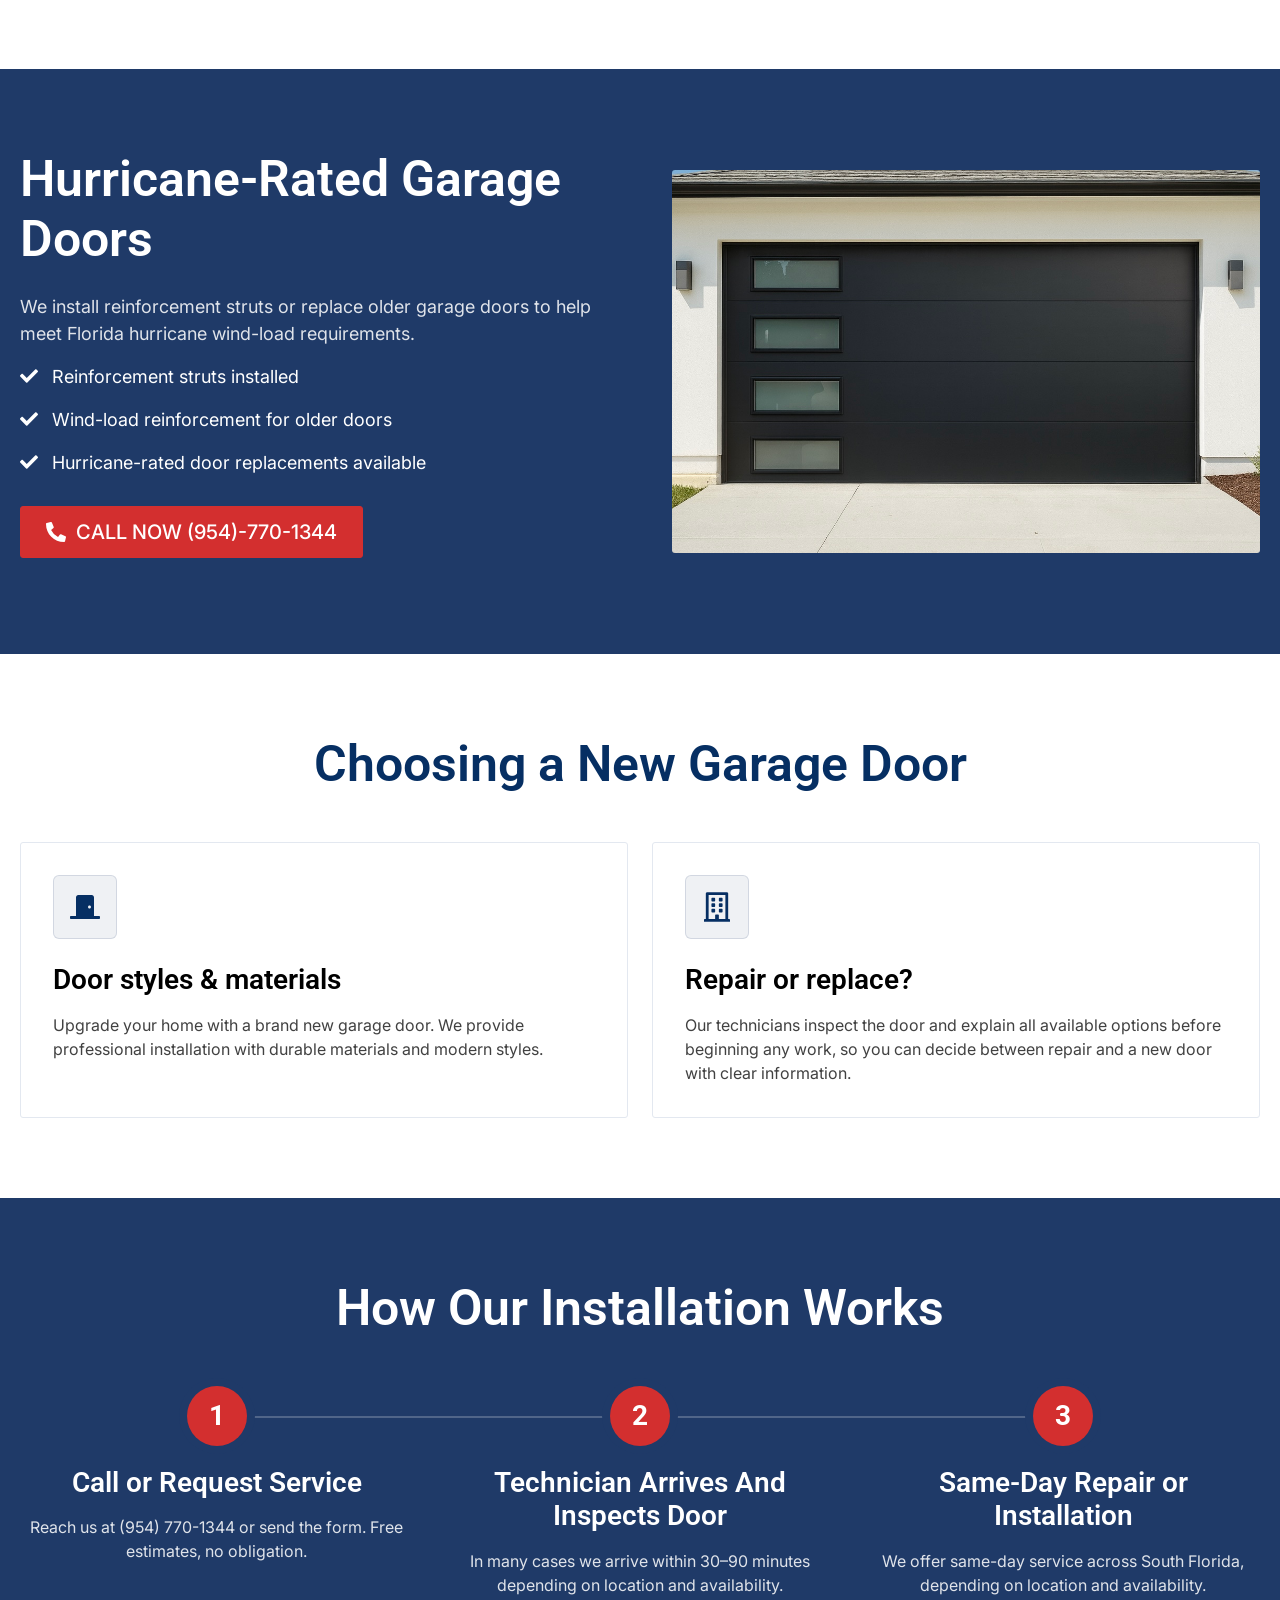
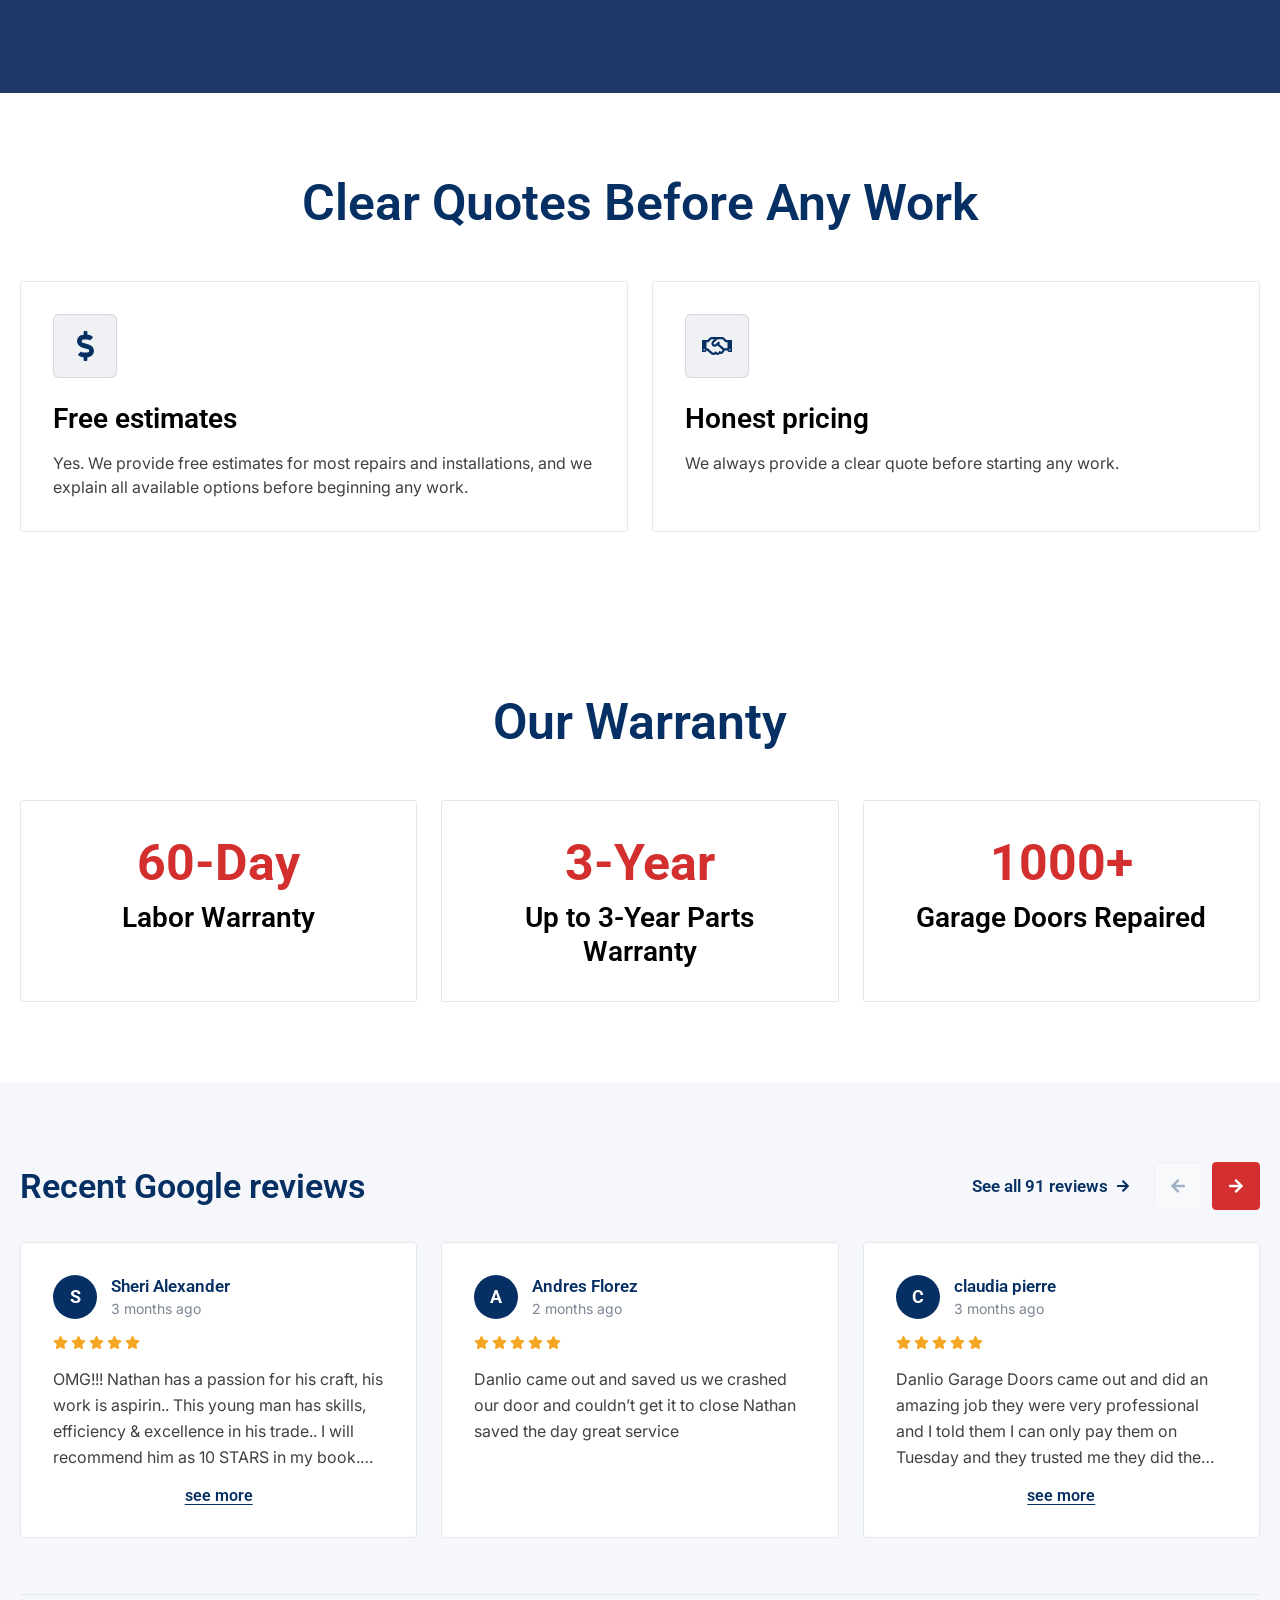
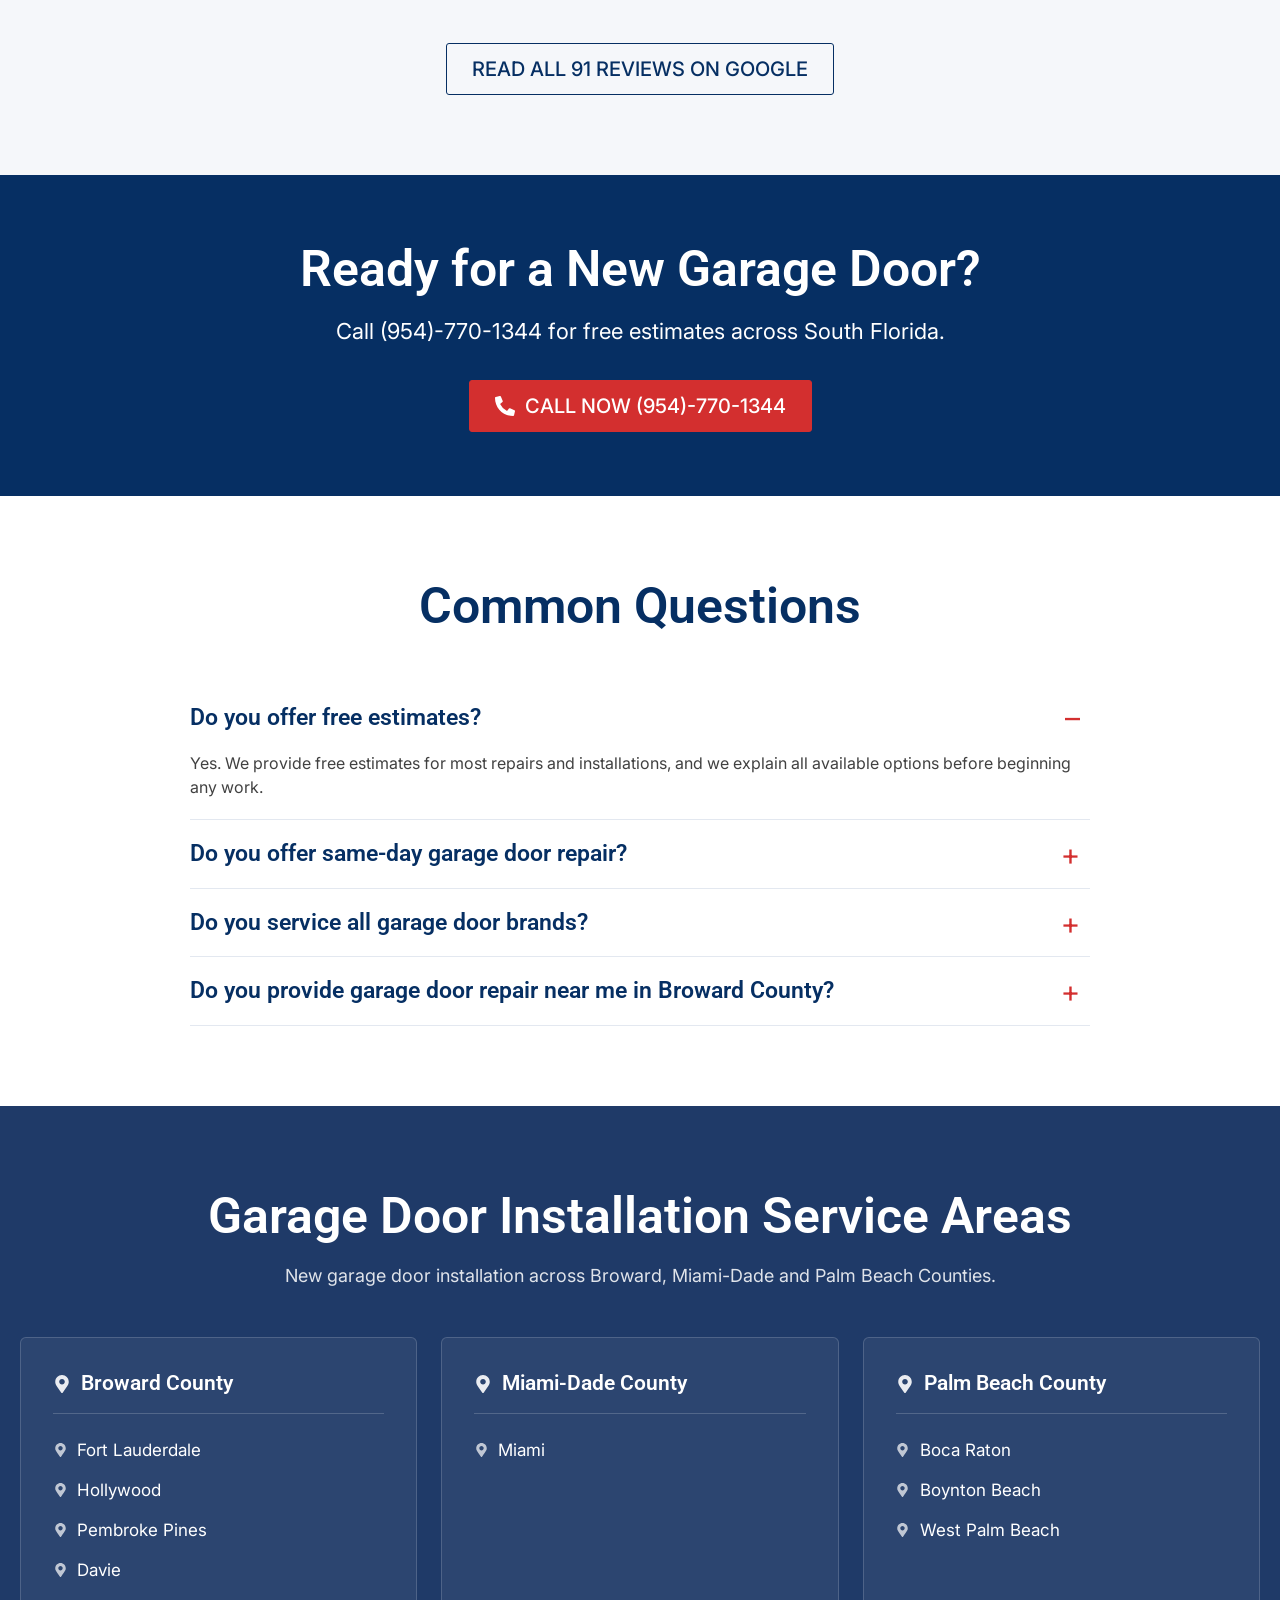
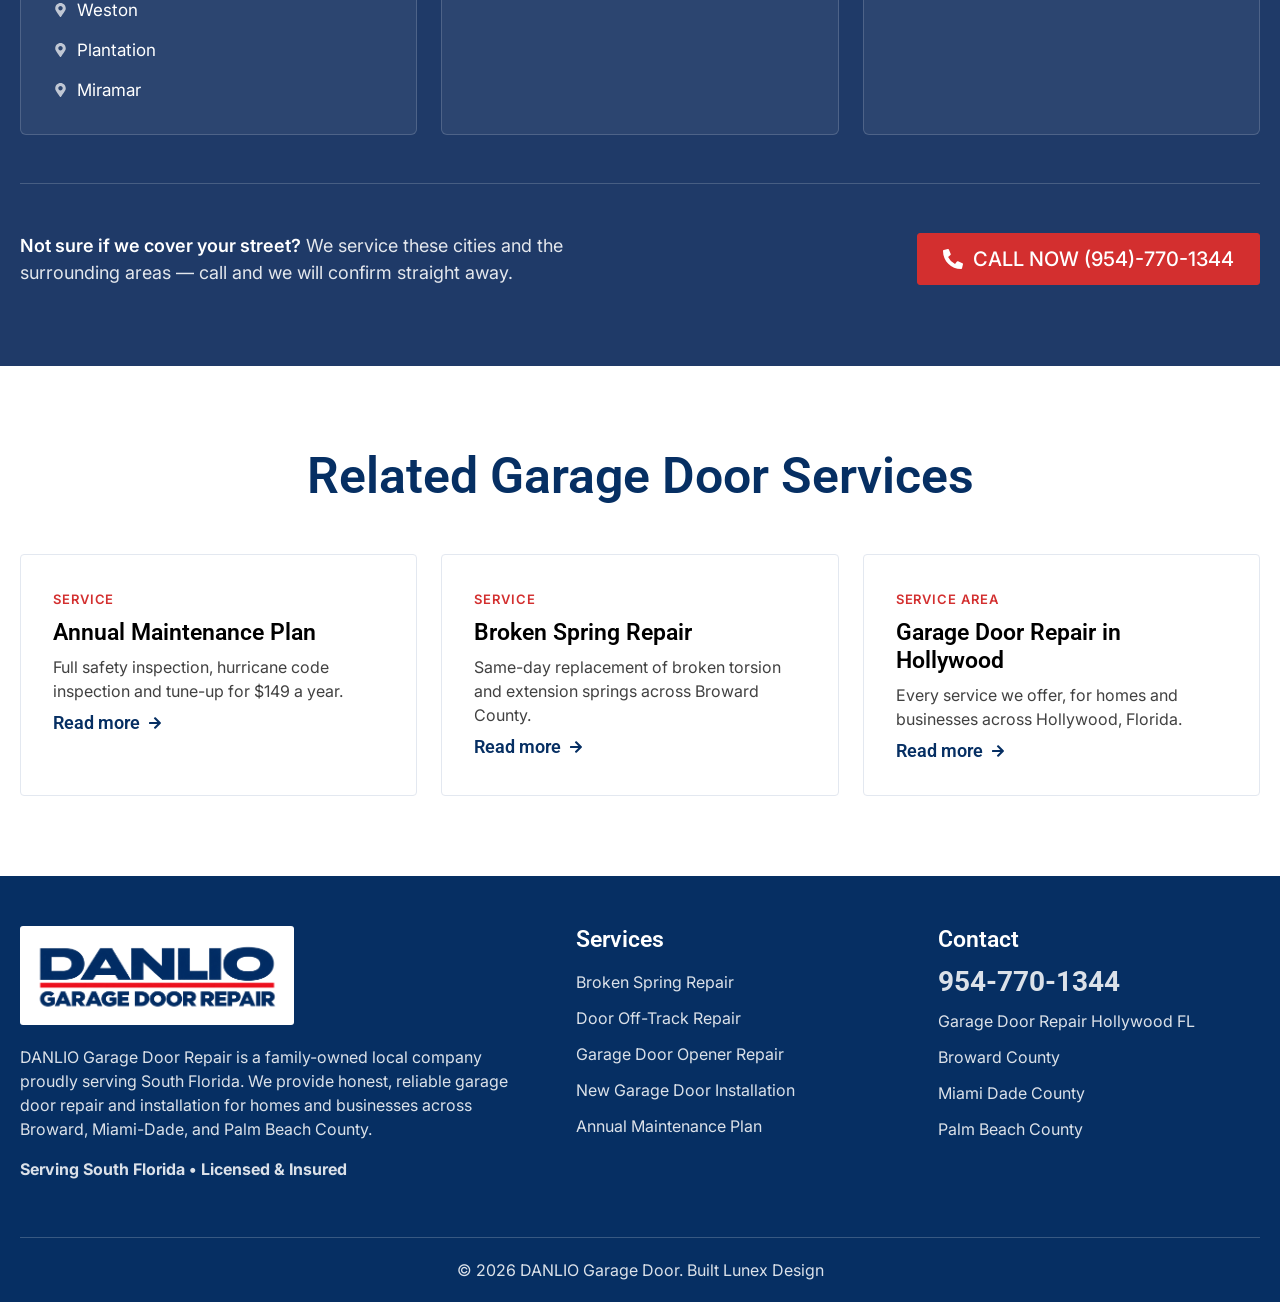
<file: new-garage-door-installation-broward.html>
<!doctype html>
<html lang="en">
<head>
<meta charset="utf-8">
<meta name="viewport" content="width=device-width,initial-scale=1">
<title>New Garage Door Installation in Broward County | Hurricane-Rated | DANLIO</title>
<meta name="description" content="New garage door installation across Broward, Miami-Dade and Palm Beach. Professional installation, hurricane wind-load upgrades and free estimates. Call 954-770-1344.">
<link rel="canonical" href="https://danliogaragedoor.com/new-garage-door-installation-broward/">
<meta property="og:type" content="website">
<meta property="og:site_name" content="DANLIO Garage Door Repair">
<meta property="og:title" content="New Garage Door Installation in Broward County | DANLIO">
<meta property="og:description" content="Professional garage door installation and hurricane wind-load upgrades across South Florida.">
<meta property="og:url" content="https://danliogaragedoor.com/new-garage-door-installation-broward/">
<meta property="og:image" content="https://danliogaragedoor.com/wp-content/uploads/2026/03/tgr6r6-03-14-at-2.34.58-AM.jpeg">
<meta name="twitter:card" content="summary_large_image">
<meta name="twitter:title" content="New Garage Door Installation in Broward County | DANLIO">
<meta name="twitter:description" content="Professional garage door installation and hurricane wind-load upgrades across South Florida.">
<meta name="twitter:image" content="https://danliogaragedoor.com/wp-content/uploads/2026/03/tgr6r6-03-14-at-2.34.58-AM.jpeg">
<link rel="preconnect" href="https://fonts.googleapis.com">
<link rel="preconnect" href="https://fonts.gstatic.com" crossorigin>
<link href="https://fonts.googleapis.com/css2?family=Roboto:wght@400;500;600;700&family=Inter:wght@400;500;600&display=swap" rel="stylesheet">
<link rel="stylesheet" href="assets/danlio.css?v=6">
<link rel="stylesheet" href="assets/danlio-icons.css">
<script type="application/ld+json">
{
  "@context": "https://schema.org",
  "@graph": [
    {
      "@type": "LocalBusiness",
      "@id": "https://danliogaragedoor.com/#business",
      "aggregateRating": {
        "@type": "AggregateRating",
        "ratingValue": "5.0",
        "reviewCount": "91",
        "bestRating": "5"
      },
      "name": "DANLIO Garage Door Repair",
      "telephone": "+1-954-770-1344",
      "url": "https://danliogaragedoor.com/",
      "image": "https://danliogaragedoor.com/wp-content/uploads/2026/03/tgr6r6-03-14-at-2.34.58-AM.jpeg",
      "description": "Family-owned garage door repair and installation company serving Broward, Miami-Dade and Palm Beach Counties.",
      "areaServed": [
        {"@type": "City", "name": "Fort Lauderdale"},
        {"@type": "City", "name": "Hollywood"},
        {"@type": "City", "name": "Pembroke Pines"},
        {"@type": "City", "name": "Davie"},
        {"@type": "City", "name": "Weston"},
        {"@type": "City", "name": "Plantation"},
        {"@type": "City", "name": "Miami"},
        {"@type": "City", "name": "Boca Raton"},
        {"@type": "City", "name": "Boynton Beach"},
        {"@type": "City", "name": "West Palm Beach"}
      ],
      "priceRange": "$"
    },
    {
      "@type": "Service",
      "name": "New Garage Door Installation",
      "serviceType": "New Garage Door Installation",
      "provider": {"@id": "https://danliogaragedoor.com/#business"},
      "areaServed": {"@type": "AdministrativeArea", "name": "Broward County, Florida"},
      "url": "https://danliogaragedoor.com/new-garage-door-installation-broward/"
    },
    {
      "@type": "BreadcrumbList",
      "itemListElement": [
        {"@type": "ListItem", "position": 1, "name": "Home", "item": "https://danliogaragedoor.com/"},
        {"@type": "ListItem", "position": 2, "name": "Services", "item": "https://danliogaragedoor.com/#services"},
        {"@type": "ListItem", "position": 3, "name": "New Garage Door Installation", "item": "https://danliogaragedoor.com/new-garage-door-installation-broward/"}
      ]
    },
    {
      "@type": "FAQPage",
      "mainEntity": [
        {
          "@type": "Question",
          "name": "Do you offer free estimates?",
          "acceptedAnswer": {"@type": "Answer", "text": "Yes. We provide free estimates for most repairs and installations, and we explain all available options before beginning any work."}
        },
        {
          "@type": "Question",
          "name": "Do you offer same-day garage door repair?",
          "acceptedAnswer": {"@type": "Answer", "text": "Yes. We offer same-day garage door repair across South Florida, and in many cases we can arrive within 30–90 minutes depending on location and availability."}
        },
        {
          "@type": "Question",
          "name": "Do you service all garage door brands?",
          "acceptedAnswer": {"@type": "Answer", "text": "Yes. We service most major brands including LiftMaster, Chamberlain, Genie, Craftsman and more."}
        },
        {
          "@type": "Question",
          "name": "Do you provide garage door repair near me in Broward County?",
          "acceptedAnswer": {"@type": "Answer", "text": "Yes. We service Fort Lauderdale, Hollywood, Pembroke Pines, Davie, Plantation, Miramar and surrounding areas."}
        }
      ]
    }
  ]
}
</script>
</head>
<body>

<div class="topbar">
  <div class="wrap">
    <a href="tel:954-770-1344"><i class="ic ic-phone"></i> Call Now &ndash; 954-770-1344</a>
    <span class="areas"><i class="ic ic-pin"></i> Service Areas: Broward County | Miami Dade County | Palm Beach County</span>
  </div>
</div>

<header class="site-header">
  <div class="wrap">
    <a class="site-logo" href="https://danliogaragedoor.com/">
      <img src="assets/img/9F4CF5F5-66EC-4389-81D1-C3F08BEE9A38.png" alt="DANLIO Garage Door Repair">
    </a>
    <nav class="site-nav" id="nav">
      <ul>
        <li><a href="https://danliogaragedoor.com/">Home</a></li>
        <li><a href="https://danliogaragedoor.com/#why">About</a></li>
        <li><a href="https://danliogaragedoor.com/#services">Services</a></li>
        <li><a href="https://danliogaragedoor.com/#area">Services Areas</a></li>
        <li><a href="#reviews">Reviews</a></li>
        <li><a href="#form">Contact</a></li>
      </ul>
    </nav>
    <button class="burger" id="burger" aria-label="Menu"><i class="ic ic-menu" style="font-size:30px"></i></button>
  </div>
</header>

<main>
<section class="hero hero--form" style="background-image:url('assets/img/tgr6r6-03-14-at-2.34.58-AM.jpeg')">
  <div class="wrap">
    <div class="hero__inner">
      <h1>New Garage Door Installation in Broward County</h1>
      <div class="hero__subhead">Professional Installation &bull; Hurricane-Rated Options &bull; Free Estimates</div>
      <p>Upgrade your home with a <strong>brand new garage door</strong>. We provide professional installation with durable materials and modern styles.</p>
      <div class="hero__btns">
        <a class="btn btn--call" href="tel:954-770-1344"><i class="ic ic-phone"></i> Call Now (954)-770-1344</a>
        <a class="btn btn--ghost" href="#form"><i class="ic ic-calendar"></i> Book Service</a>
      </div>
      <p class="ctanote">Free estimates &bull; No obligation &bull; Honest pricing</p>
    </div>

      <div class="heroform" id="form">
        <h2>Request Garage Door Service</h2>
        <p class="sub">Tell us what you need and we will call you right back.</p>
<form id="leadform">
        <label for="svc">What service do you need?</label>
        <select id="svc" name="service">
          <option>Broken spring</option>
          <option>Noisy garage door</option>
          <option>Garage door wont close</option>
          <option selected>New garage door</option>
          <option>Garage door wont open</option>
          <option>New opener installation</option>
          <option>General maintenance</option>
          <option>Other issues</option>
        </select>
        <div class="grid2">
          <div><label for="nm">Name</label><input id="nm" name="name" required></div>
          <div><label for="em">Email</label><input id="em" name="email" type="email"></div>
        </div>
        <div class="grid2">
          <div><label for="ph">Phone Number</label><input id="ph" name="phone" type="tel" required></div>
          <div><label for="ad">Your Address</label><input id="ad" name="address"></div>
        </div>
        <label for="dt">Additional details</label><textarea id="dt" name="details"></textarea>
        <button class="btn btn--call btn--block" type="submit">Submit</button>
      </form>
        <p class="formnote">Free estimates &bull; No obligation &bull; Honest pricing</p>
      </div>
  </div>
</section>

<div class="badgebar">
  <div class="wrap">
    <span><i class="ic ic-clock"></i> Arrival In 30&ndash;90 Minutes</span>
    <span><i class="ic ic-check"></i> Free Estimates</span>
    <span><i class="ic ic-handshake"></i> No Obligation</span>
    <span><i class="ic ic-money"></i> Honest Pricing</span>
  </div>
</div>

<section class="sec">
  <div class="wrap">
    <div class="sec-head center">
      <h2>Why Install a New Garage Door</h2>
      <p>Reliable garage door installation done safely and professionally. Quality workmanship and solutions built to last.</p>
    </div>
    <div class="cards c3">
      <div class="card"><div class="ico"><i class="ic ic-tools" style="font-size:30px"></i></div><h3>Professional Installation</h3><p>We provide professional installation with durable materials and modern styles.</p></div>
      <div class="card"><div class="ico"><i class="ic ic-shield" style="font-size:30px"></i></div><h3>Hurricane Wind-Load Upgrades</h3><p>We install reinforcement struts or replace older garage doors to help meet Florida hurricane wind-load requirements.</p></div>
      <div class="card"><div class="ico"><i class="ic ic-money" style="font-size:30px"></i></div><h3>Free Estimates</h3><p>We provide free estimates for most repairs and installations, and we explain all available options before beginning any work.</p></div>
    </div>
  </div>
</section>

<section class="sec sec--navy" id="hurricane" aria-labelledby="hurricane-h">
  <div class="wrap split">
    <div>
      <h2 id="hurricane-h">Hurricane-Rated Garage Doors</h2>
      <p style="font-size:18px;line-height:27px">We install reinforcement struts or replace older garage doors to help meet Florida hurricane wind-load requirements.</p>
      <ul class="checks">
        <li><i class="ic ic-check"></i><span>Reinforcement struts installed</span></li>
        <li><i class="ic ic-check"></i><span>Wind-load reinforcement for older doors</span></li>
        <li><i class="ic ic-check"></i><span>Hurricane-rated door replacements available</span></li>
      </ul>
      <p style="margin-top:30px"><a class="btn btn--call" href="tel:954-770-1344"><i class="ic ic-phone"></i> Call Now (954)-770-1344</a></p>
    </div>
    <div class="split__media"><img src="assets/img/IMG_1935.jpg" alt="Garage door installed in South Florida"></div>
  </div>
</section>

<section class="sec">
  <div class="wrap">
    <div class="sec-head center"><h2>Choosing a New Garage Door</h2></div>
    <div class="cards c2">
      <div class="card">
        <div class="ico ico--navy"><i class="ic ic-door"></i></div>
        <h3>Door styles &amp; materials</h3>
        <p>Upgrade your home with a brand new garage door. We provide professional installation with durable materials and modern styles.</p>
        <!-- CLIENT-INPUT NEEDED: list the door styles and materials offered (steel, insulated, carriage, modern flush, glass) -->
      </div>
      <div class="card">
        <div class="ico ico--navy"><i class="ic ic-building"></i></div>
        <h3>Repair or replace?</h3>
        <p>Our technicians inspect the door and explain all available options before beginning any work, so you can decide between repair and a new door with clear information.</p>
      </div>
    </div>
  </div>
</section>

<section class="sec sec--navy">
  <div class="wrap">
    <div class="sec-head center"><h2>How Our Installation Works</h2></div>
    <div class="steps">
      <div class="step"><div class="n">1</div><h3>Call or Request Service</h3><p>Reach us at (954) 770-1344 or send the form. Free estimates, no obligation.</p></div>
      <div class="step"><div class="n">2</div><h3>Technician Arrives And Inspects Door</h3><p>In many cases we arrive within 30&ndash;90 minutes depending on location and availability.</p></div>
      <div class="step"><div class="n">3</div><h3>Same-Day Repair or Installation</h3><p>We offer same-day service across South Florida, depending on location and availability.</p></div>
    </div>
  </div>
</section>

<section class="sec">
  <div class="wrap">
    <div class="sec-head center"><h2>Clear Quotes Before Any Work</h2></div>
    <div class="cards c2">
      <div class="card">
        <div class="ico ico--navy"><i class="ic ic-money"></i></div>
        <h3>Free estimates</h3>
        <p>Yes. We provide free estimates for most repairs and installations, and we explain all available options before beginning any work.</p>
        <!-- CLIENT-INPUT NEEDED: installation price range; whether haul-away of the old door is included -->
      </div>
      <div class="card">
        <div class="ico ico--navy"><i class="ic ic-handshake"></i></div>
        <h3>Honest pricing</h3>
        <p>We always provide a clear quote before starting any work.</p>
      </div>
    </div>
  </div>
</section>

<section class="sec">
  <div class="wrap">
    <div class="sec-head center"><h2>Our Warranty</h2></div>
    <div class="warr">
      <div class="w"><div class="big">60-Day</div><h3>Labor Warranty</h3></div>
      <div class="w"><div class="big">3-Year</div><h3>Up to 3-Year Parts Warranty</h3></div>
      <div class="w"><div class="big">1000+</div><h3>Garage Doors Repaired</h3></div>
    </div>
    <!-- CLIENT-INPUT NEEDED: confirm warranty on a new installed door (standard or manufacturer-backed) -->
  </div>
</section>

<section class="sec sec--reviews" id="reviews" aria-labelledby="reviews-h">
  <div class="wrap">
    <div class="sec-head center">
      <h2 id="reviews-h">What Our Customers Say</h2>
      <p>Real reviews from our Google Business Profile.</p>
    </div>

    <div class="revbar">
      <h2 id="reviews-h">Recent Google reviews</h2>
      <div class="right">
        <a class="seeall" href="https://www.google.com/maps/place/Danlio+Garage+Door+Repair/@26.4638465,-80.4301795,9z/data=!4m8!3m7!1s0x5fce7b5ca317f9d:0x730ecae558aba701!8m2!3d26.4638465!4d-80.4301795!9m1!1b1!16s%2Fg%2F11z8msxhz9" target="_blank" rel="noopener">See all 91 reviews <i class="ic ic-arrow-right"></i></a>
        <div class="revnav">
          <button type="button" class="prev" aria-label="Previous reviews"><i class="ic ic-arrow-right"></i></button>
          <button type="button" class="next" aria-label="Next reviews"><i class="ic ic-arrow-right"></i></button>
        </div>
      </div>
    </div>

    <div class="revcar">
      <div class="revtrack">
        <article class="reviewcard">
          <div class="who">
            <div class="avatar" aria-hidden="true">S</div>
            <div>
              <div class="nm">Sheri Alexander</div><span class="when">3 months ago</span></div>
          </div>
          <div class="stars" aria-label="5 out of 5 stars"><i class="ic ic-star"></i><i class="ic ic-star"></i><i class="ic ic-star"></i><i class="ic ic-star"></i><i class="ic ic-star"></i></div>
          <p>OMG!!! Nathan has a passion for his craft, his work is aspirin.. This young man has skills, efficiency &amp; excellence in his trade.. I will recommend him as 10 STARS in my book. Thank you Nathan for your patience, in answering all my questions &amp; leaving me speechless. Great amazing job with my modernized garage door opener</p>
        </article>
        <article class="reviewcard">
          <div class="who">
            <div class="avatar" aria-hidden="true">A</div>
            <div>
              <div class="nm">Andres Florez</div><span class="when">2 months ago</span></div>
          </div>
          <div class="stars" aria-label="5 out of 5 stars"><i class="ic ic-star"></i><i class="ic ic-star"></i><i class="ic ic-star"></i><i class="ic ic-star"></i><i class="ic ic-star"></i></div>
          <p>Danlio came out and saved us we crashed our door and couldn&rsquo;t get it to close Nathan saved the day great service</p>
        </article>
        <article class="reviewcard">
          <div class="who">
            <div class="avatar" aria-hidden="true">C</div>
            <div>
              <div class="nm">claudia pierre</div><span class="when">3 months ago</span></div>
          </div>
          <div class="stars" aria-label="5 out of 5 stars"><i class="ic ic-star"></i><i class="ic ic-star"></i><i class="ic ic-star"></i><i class="ic ic-star"></i><i class="ic ic-star"></i></div>
          <p>Danlio Garage Doors came out and did an amazing job they were very professional and I told them I can only pay them on Tuesday and they trusted me they did the job Sunday from start to finish I&rsquo;m very happy and satisfied with the job</p>
        </article>
        <article class="reviewcard">
          <div class="who">
            <div class="avatar" aria-hidden="true">D</div>
            <div>
              <div class="nm">daniel margolis</div><span class="when">4 months ago</span></div>
          </div>
          <div class="stars" aria-label="5 out of 5 stars"><i class="ic ic-star"></i><i class="ic ic-star"></i><i class="ic ic-star"></i><i class="ic ic-star"></i><i class="ic ic-star"></i></div>
          <p>Then Leo came out to my home. He did a wonderful job. He made me feel comfortable with all the things that he did and the service was beyond professional. I am so happy he came to my home.</p>
        </article>
        <article class="reviewcard">
          <div class="who">
            <div class="avatar" aria-hidden="true">F</div>
            <div>
              <div class="nm">Fred McFawn</div><span class="when">3 months ago</span></div>
          </div>
          <div class="stars" aria-label="5 out of 5 stars"><i class="ic ic-star"></i><i class="ic ic-star"></i><i class="ic ic-star"></i><i class="ic ic-star"></i><i class="ic ic-star"></i></div>
          <p>Nathan did a great job. He&rsquo;s a hardworker too so feel free to have him do your work</p>
        </article>
      </div>
    </div>

    <div class="reviews-cta">
      <a class="btn btn--outline" href="https://www.google.com/maps/place/Danlio+Garage+Door+Repair/@26.4638465,-80.4301795,9z/data=!4m8!3m7!1s0x5fce7b5ca317f9d:0x730ecae558aba701!8m2!3d26.4638465!4d-80.4301795!9m1!1b1!16s%2Fg%2F11z8msxhz9" target="_blank" rel="noopener">Read all 91 reviews on Google</a>
    </div>
  </div>
</section>

<section class="ctaband">
  <div class="wrap">
    <h2>Ready for a New Garage Door?</h2>
    <p>Call (954)-770-1344 for free estimates across South Florida.</p>
    <a class="btn btn--call" href="tel:954-770-1344"><i class="ic ic-phone"></i> Call Now (954)-770-1344</a>
  </div>
</section>

<section class="sec">
  <div class="wrap">
    <div class="sec-head center"><h2>Common Questions</h2></div>
    <div class="faq">
      <details class="q" open><summary>Do you offer free estimates?</summary><div class="a">Yes. We provide free estimates for most repairs and installations, and we explain all available options before beginning any work.</div></details>
      <details class="q"><summary>Do you offer same-day garage door repair?</summary><div class="a">Yes. We offer same-day garage door repair across South Florida, and in many cases we can arrive within 30&ndash;90 minutes depending on location and availability.</div></details>
      <details class="q"><summary>Do you service all garage door brands?</summary><div class="a">Yes. We service most major brands including LiftMaster, Chamberlain, Genie, Craftsman and more.</div></details>
      <details class="q"><summary>Do you provide garage door repair near me in Broward County?</summary><div class="a">Yes. We service Fort Lauderdale, Hollywood, Pembroke Pines, Davie, Plantation, Miramar and surrounding areas.</div></details>
    </div>
  </div>
</section>

<section class="sec areas" aria-labelledby="areas-h">
  <div class="wrap">
    <div class="sec-head center">
      <h2 id="areas-h">Garage Door Installation Service Areas</h2>
      <p>New garage door installation across Broward, Miami-Dade and Palm Beach Counties.</p>
    </div>

    <div class="countygrid">
      <div class="county">
        <h3><i class="ic ic-pin"></i>Broward County</h3>
        <ul>
          <li><i class="ic ic-pin"></i>Fort Lauderdale</li>
          <li><i class="ic ic-pin"></i>Hollywood</li>
          <li><i class="ic ic-pin"></i>Pembroke Pines</li>
          <li><i class="ic ic-pin"></i>Davie</li>
          <li><i class="ic ic-pin"></i>Weston</li>
          <li><i class="ic ic-pin"></i>Plantation</li>
          <li><i class="ic ic-pin"></i>Miramar</li>
        </ul>
      </div>
      <div class="county">
        <h3><i class="ic ic-pin"></i>Miami-Dade County</h3>
        <ul>
          <li><i class="ic ic-pin"></i>Miami</li>
        </ul>
      </div>
      <div class="county">
        <h3><i class="ic ic-pin"></i>Palm Beach County</h3>
        <ul>
          <li><i class="ic ic-pin"></i>Boca Raton</li>
          <li><i class="ic ic-pin"></i>Boynton Beach</li>
          <li><i class="ic ic-pin"></i>West Palm Beach</li>
        </ul>
      </div>
    </div>

    <div class="areas-foot">
      <p><strong>Not sure if we cover your street?</strong> We service these cities and the surrounding areas &mdash; call and we will confirm straight away.</p>
      <a class="btn btn--call" href="tel:954-770-1344"><i class="ic ic-phone"></i> Call Now (954)-770-1344</a>
    </div>
  </div>
</section>

<section class="sec" aria-labelledby="related-h">
  <div class="wrap">
    <div class="sec-head center"><h2 id="related-h">Related Garage Door Services</h2></div>
    <div class="related">
        <a href="garage-door-maintenance-plan-broward.html">
          <span class="k">Service</span>
          <h3>Annual Maintenance Plan</h3>
          <p>Full safety inspection, hurricane code inspection and tune-up for $149 a year.</p>
          <span class="linkcta">Read more <i class="ic ic-arrow-right"></i></span>
        </a>
        <a href="garage-door-spring-repair-broward.html">
          <span class="k">Service</span>
          <h3>Broken Spring Repair</h3>
          <p>Same-day replacement of broken torsion and extension springs across Broward County.</p>
          <span class="linkcta">Read more <i class="ic ic-arrow-right"></i></span>
        </a>
        <a href="garage-door-repair-hollywood-fl.html">
          <span class="k">Service Area</span>
          <h3>Garage Door Repair in Hollywood</h3>
          <p>Every service we offer, for homes and businesses across Hollywood, Florida.</p>
          <span class="linkcta">Read more <i class="ic ic-arrow-right"></i></span>
        </a>
    </div>
  </div>
</section>

</main>

<footer class="site-footer">
  <div class="wrap">
    <div class="cols">
      <div>
        <div class="logo"><img src="assets/img/9F4CF5F5-66EC-4389-81D1-C3F08BEE9A38.png" alt="DANLIO Garage Door Repair"></div>
        <p>DANLIO Garage Door Repair is a family-owned local company proudly serving South Florida. We provide honest, reliable garage door repair and installation for homes and businesses across Broward, Miami-Dade, and Palm Beach County.</p>
        <p><strong>Serving South Florida &bull; Licensed &amp; Insured</strong></p>
      </div>
      <div>
        <h4>Services</h4>
        <ul>
          <li><a href="garage-door-spring-repair-broward.html">Broken Spring Repair</a></li>
          <li><a href="off-track-garage-door-repair-broward.html">Door Off-Track Repair</a></li>
          <li><a href="garage-door-opener-repair-broward.html">Garage Door Opener Repair</a></li>
          <li><a href="new-garage-door-installation-broward.html">New Garage Door Installation</a></li>
          <li><a href="garage-door-maintenance-plan-broward.html">Annual Maintenance Plan</a></li>
        </ul>
      </div>
      <div>
        <h4>Contact</h4>
        <ul>
          <li><a class="fphone" href="tel:954-770-1344">954-770-1344</a></li>
          <li><a href="garage-door-repair-hollywood-fl.html">Garage Door Repair Hollywood FL</a></li>
          <li>Broward County</li>
          <li>Miami Dade County</li>
          <li>Palm Beach County</li>
        </ul>
      </div>
    </div>
    <div class="copy">&copy; 2026 DANLIO Garage Door. Built Lunex Design</div>
  </div>
</footer>


<a class="wa-float" href="https://wa.me/19547701344?text=Hi%20DANLIO%2C%20I%20need%20help%20with%20my%20garage%20door." target="_blank" rel="noopener"
   aria-label="Chat with DANLIO on WhatsApp" data-label="Chat on WhatsApp">
  <i class="ic ic-whatsapp"></i>
</a>

<div class="mobilebar">
  <a class="btn btn--call" href="tel:954-770-1344"><i class="ic ic-phone"></i> Call Now</a>
  <a class="btn btn--navy" href="#form">Book Service</a>
</div>

<script src="assets/danlio.js?v=3"></script>
</body>
</html>
</file>
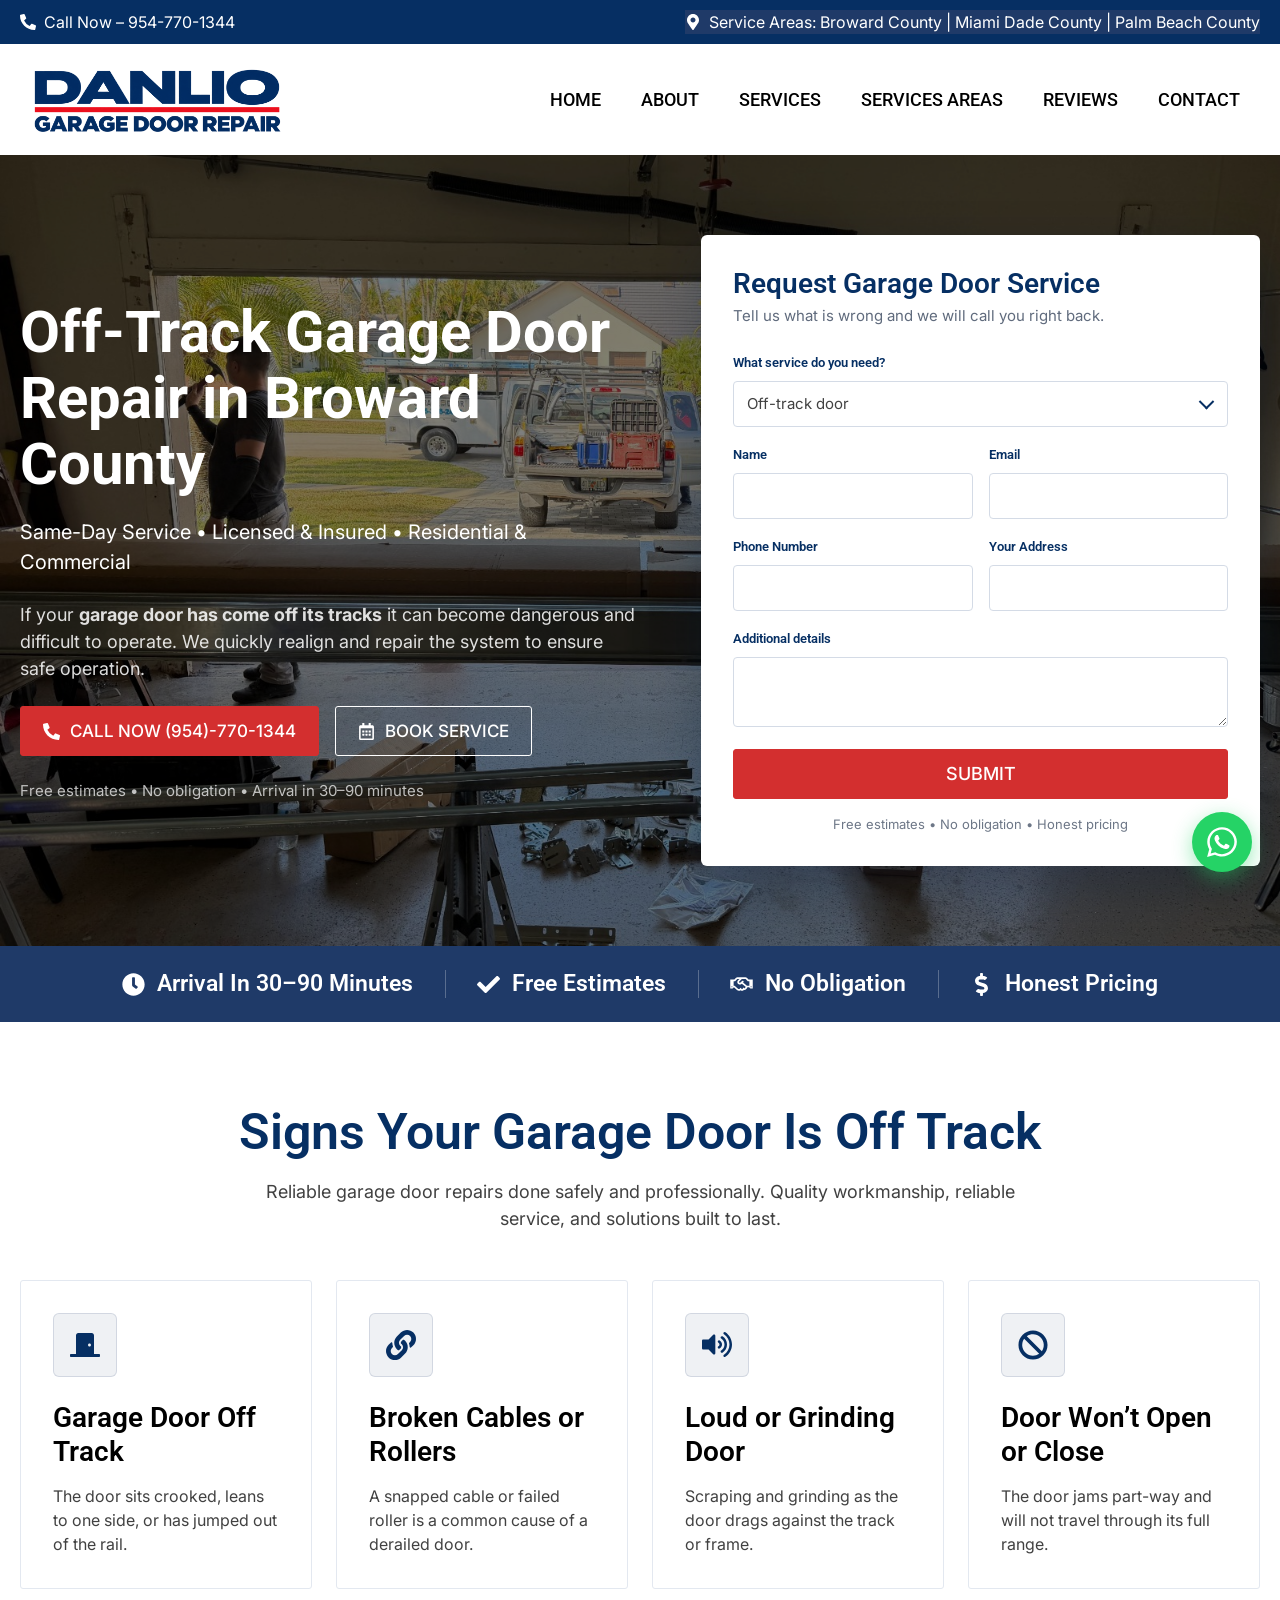
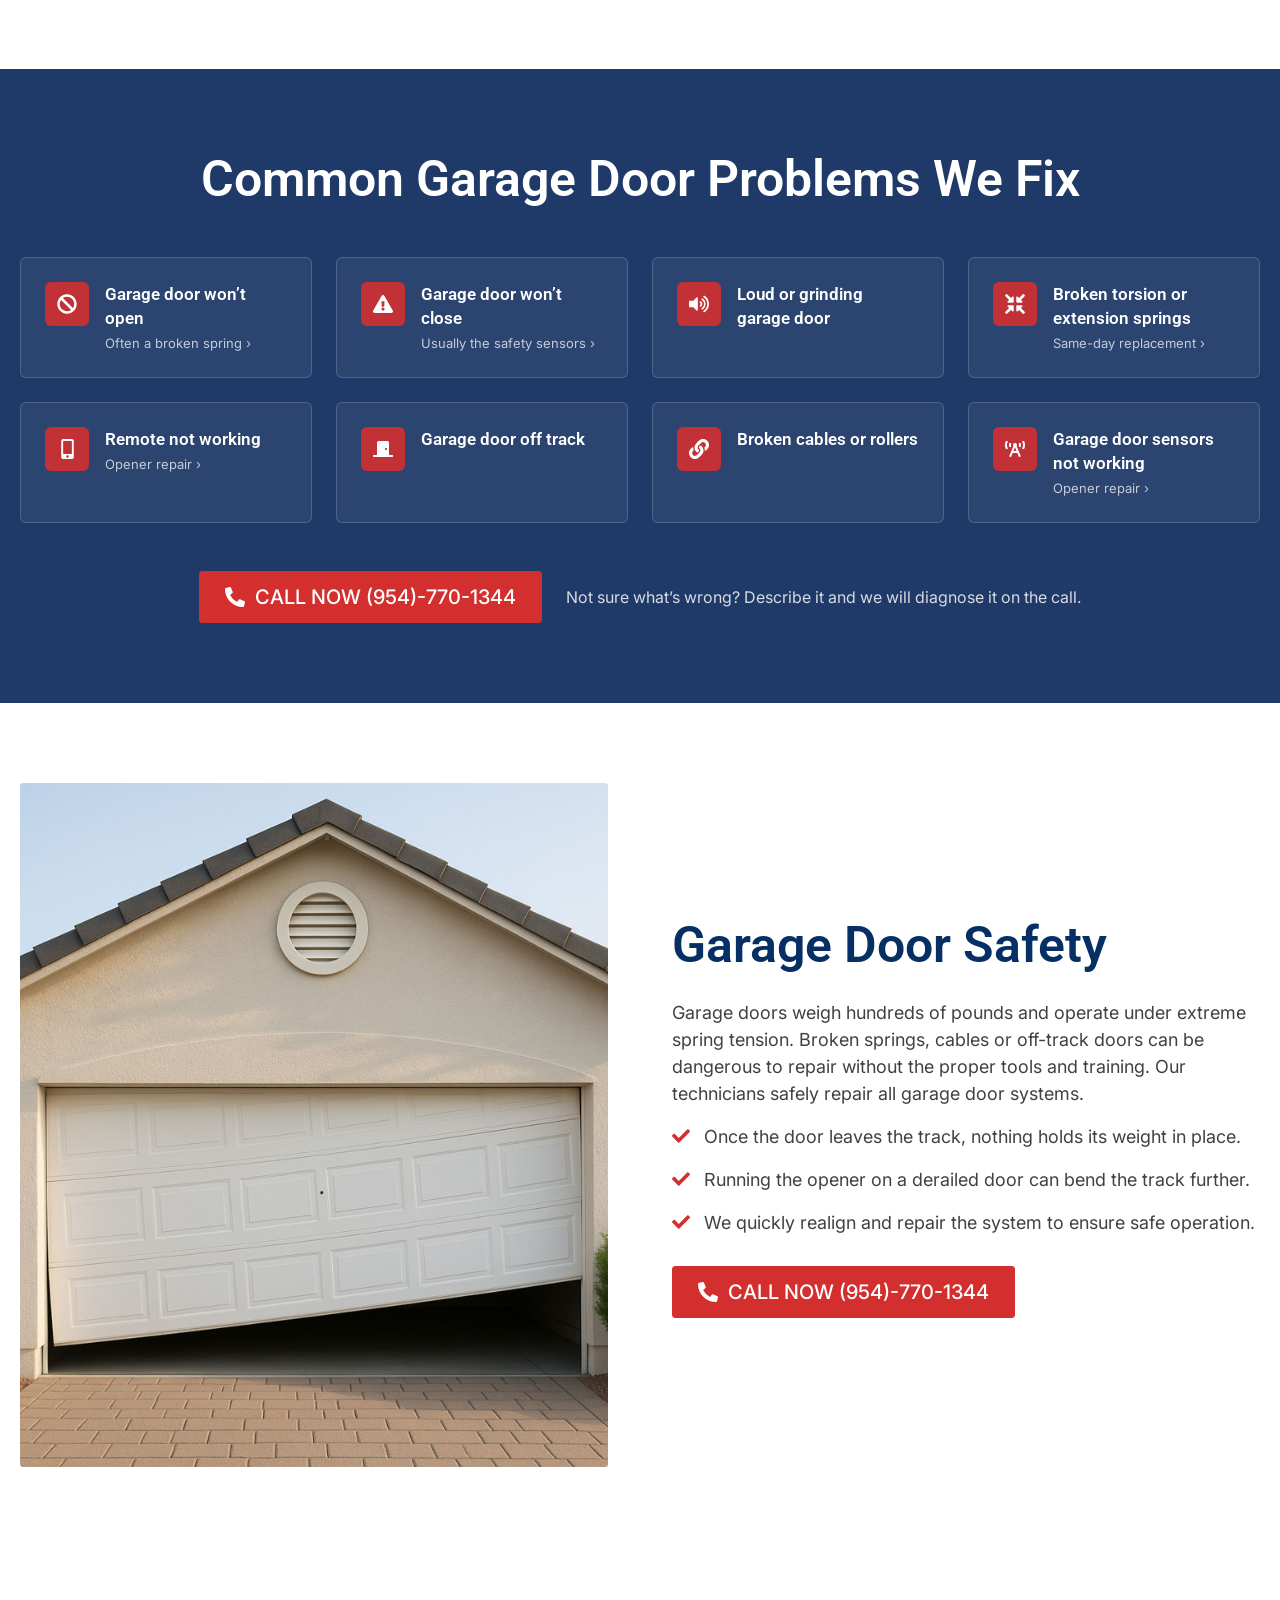
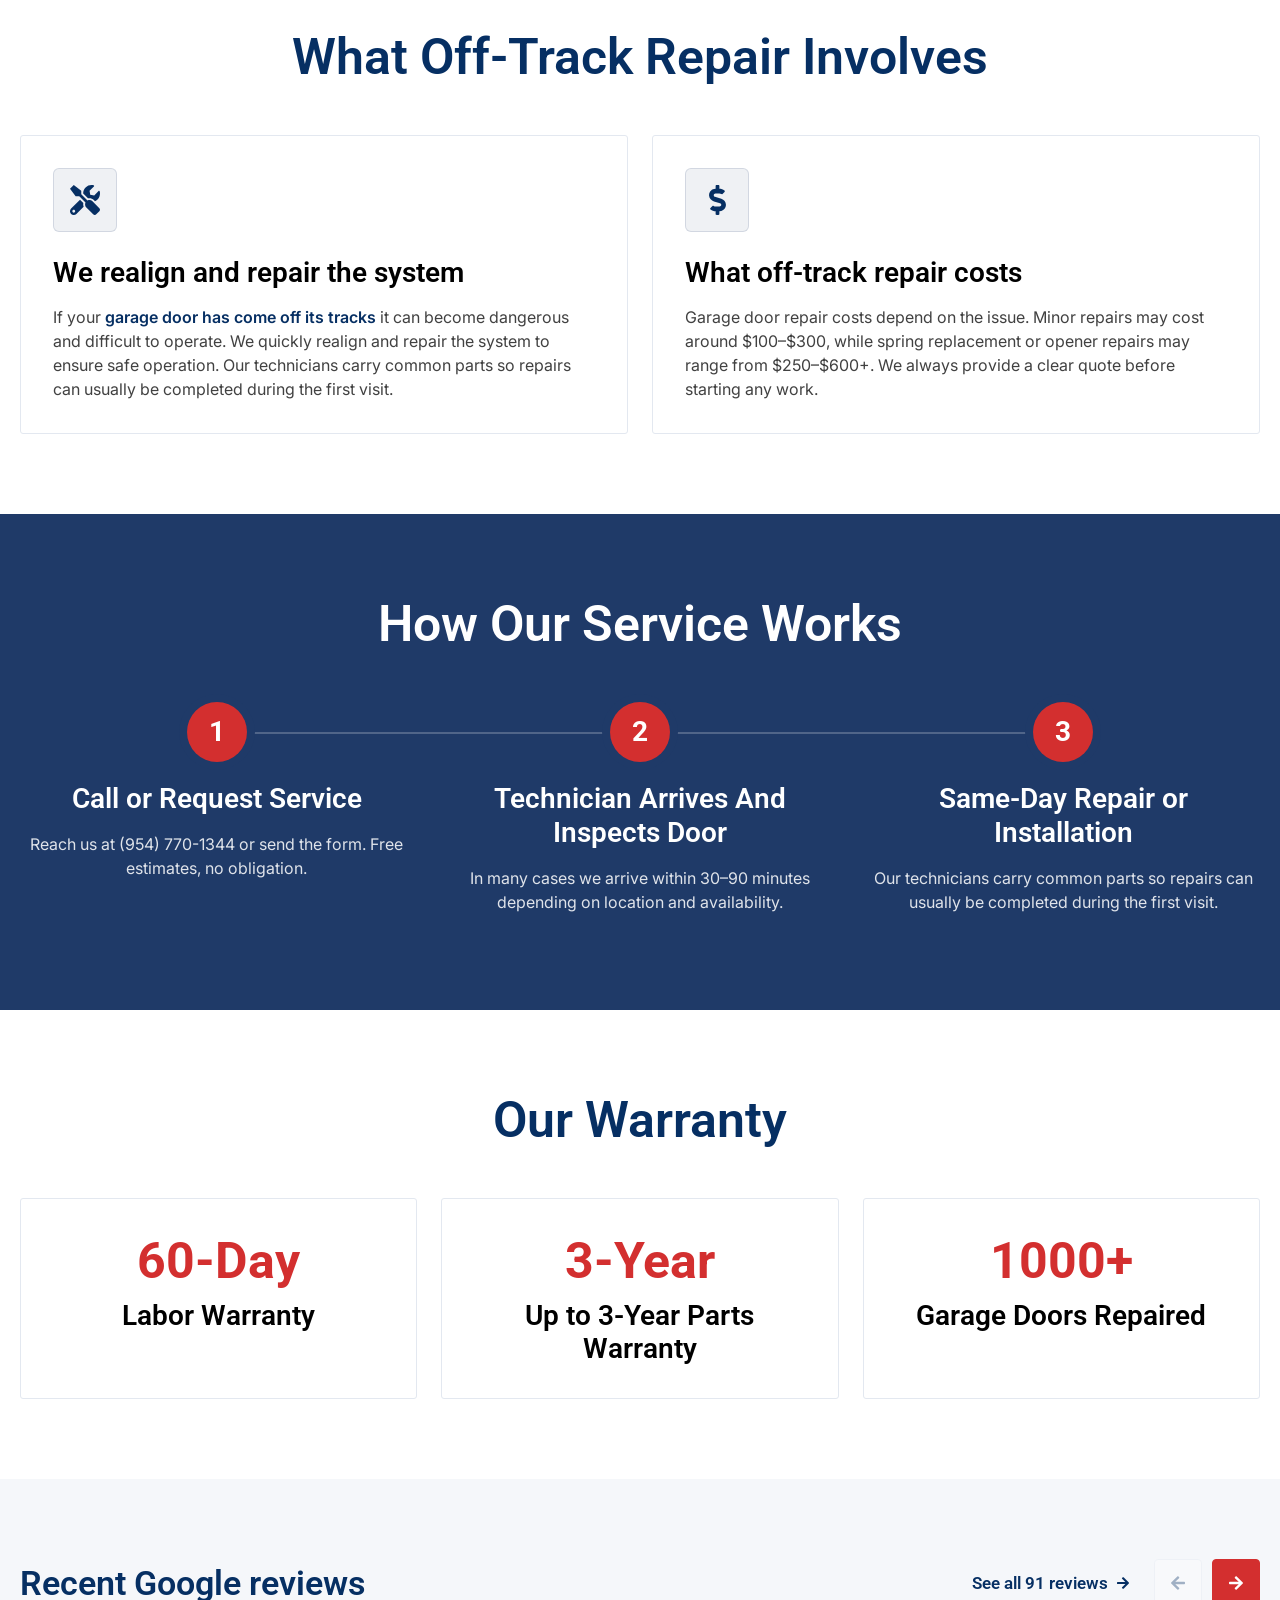
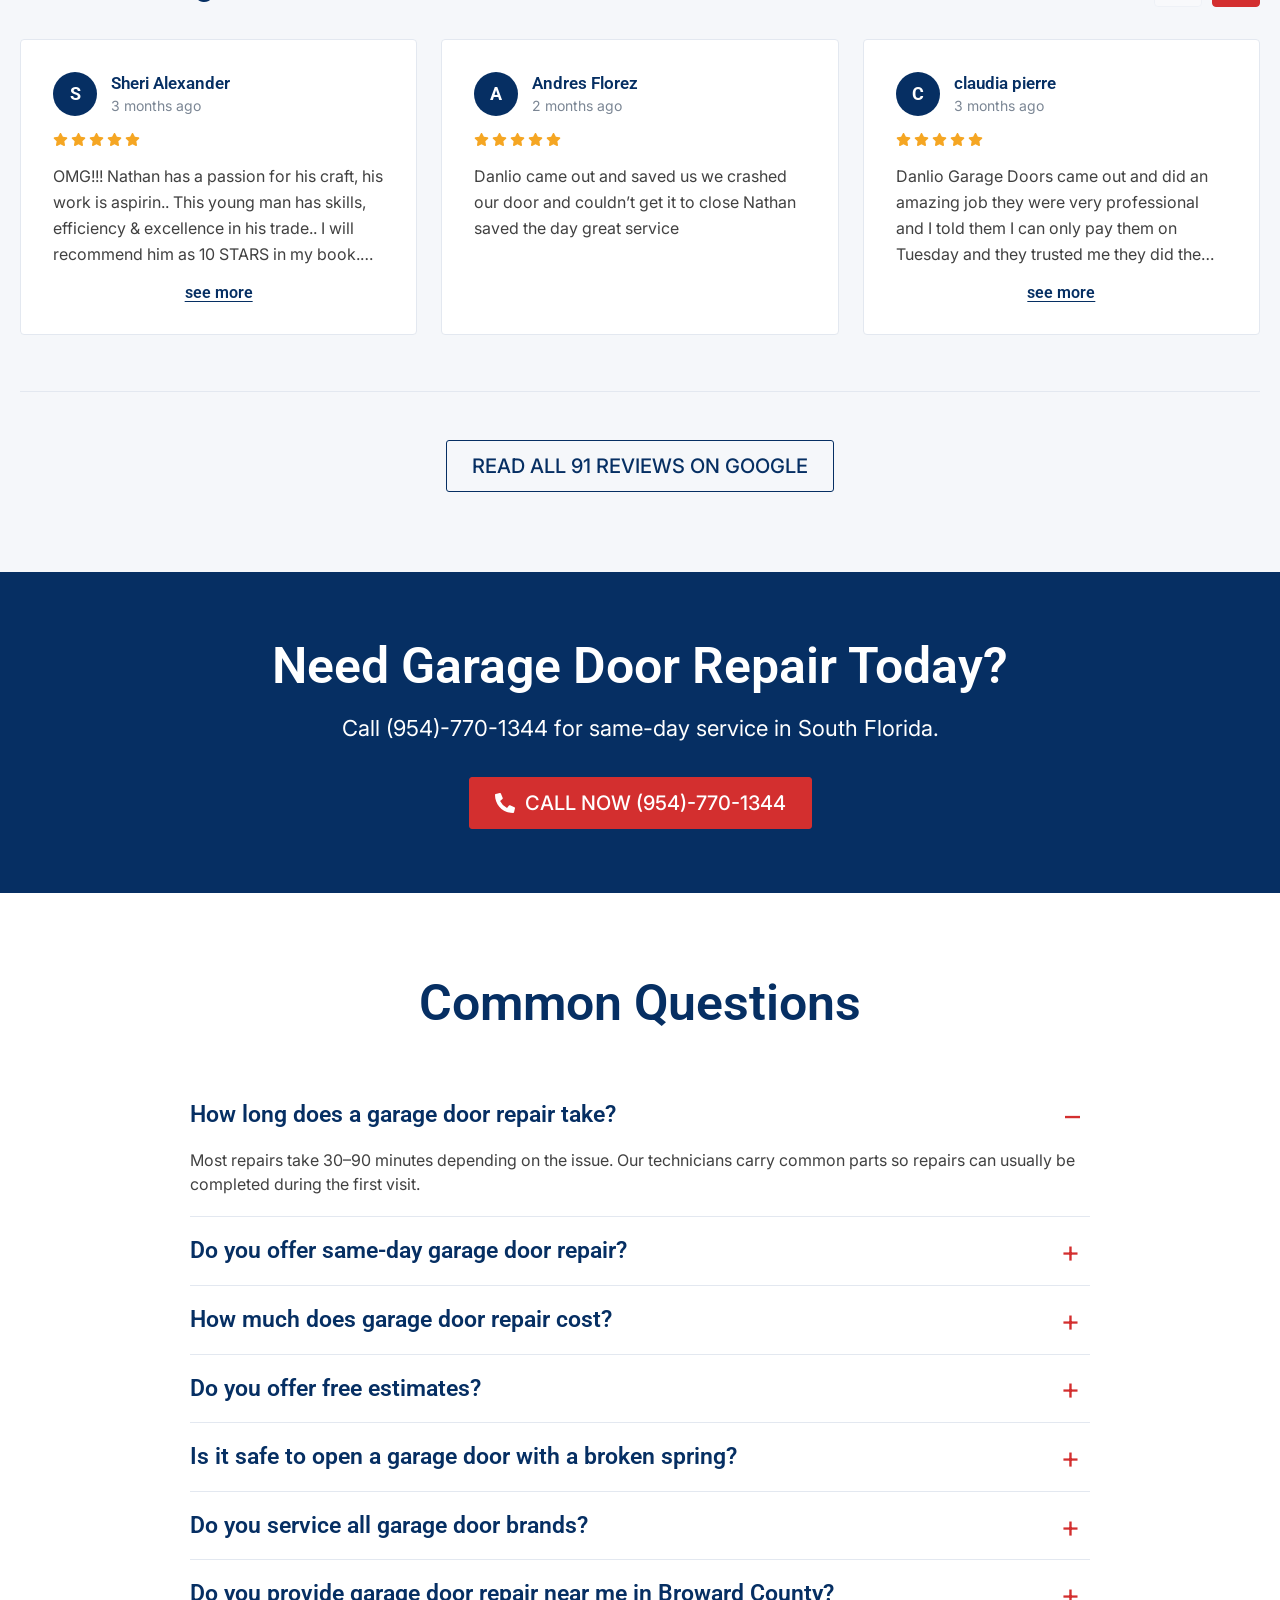
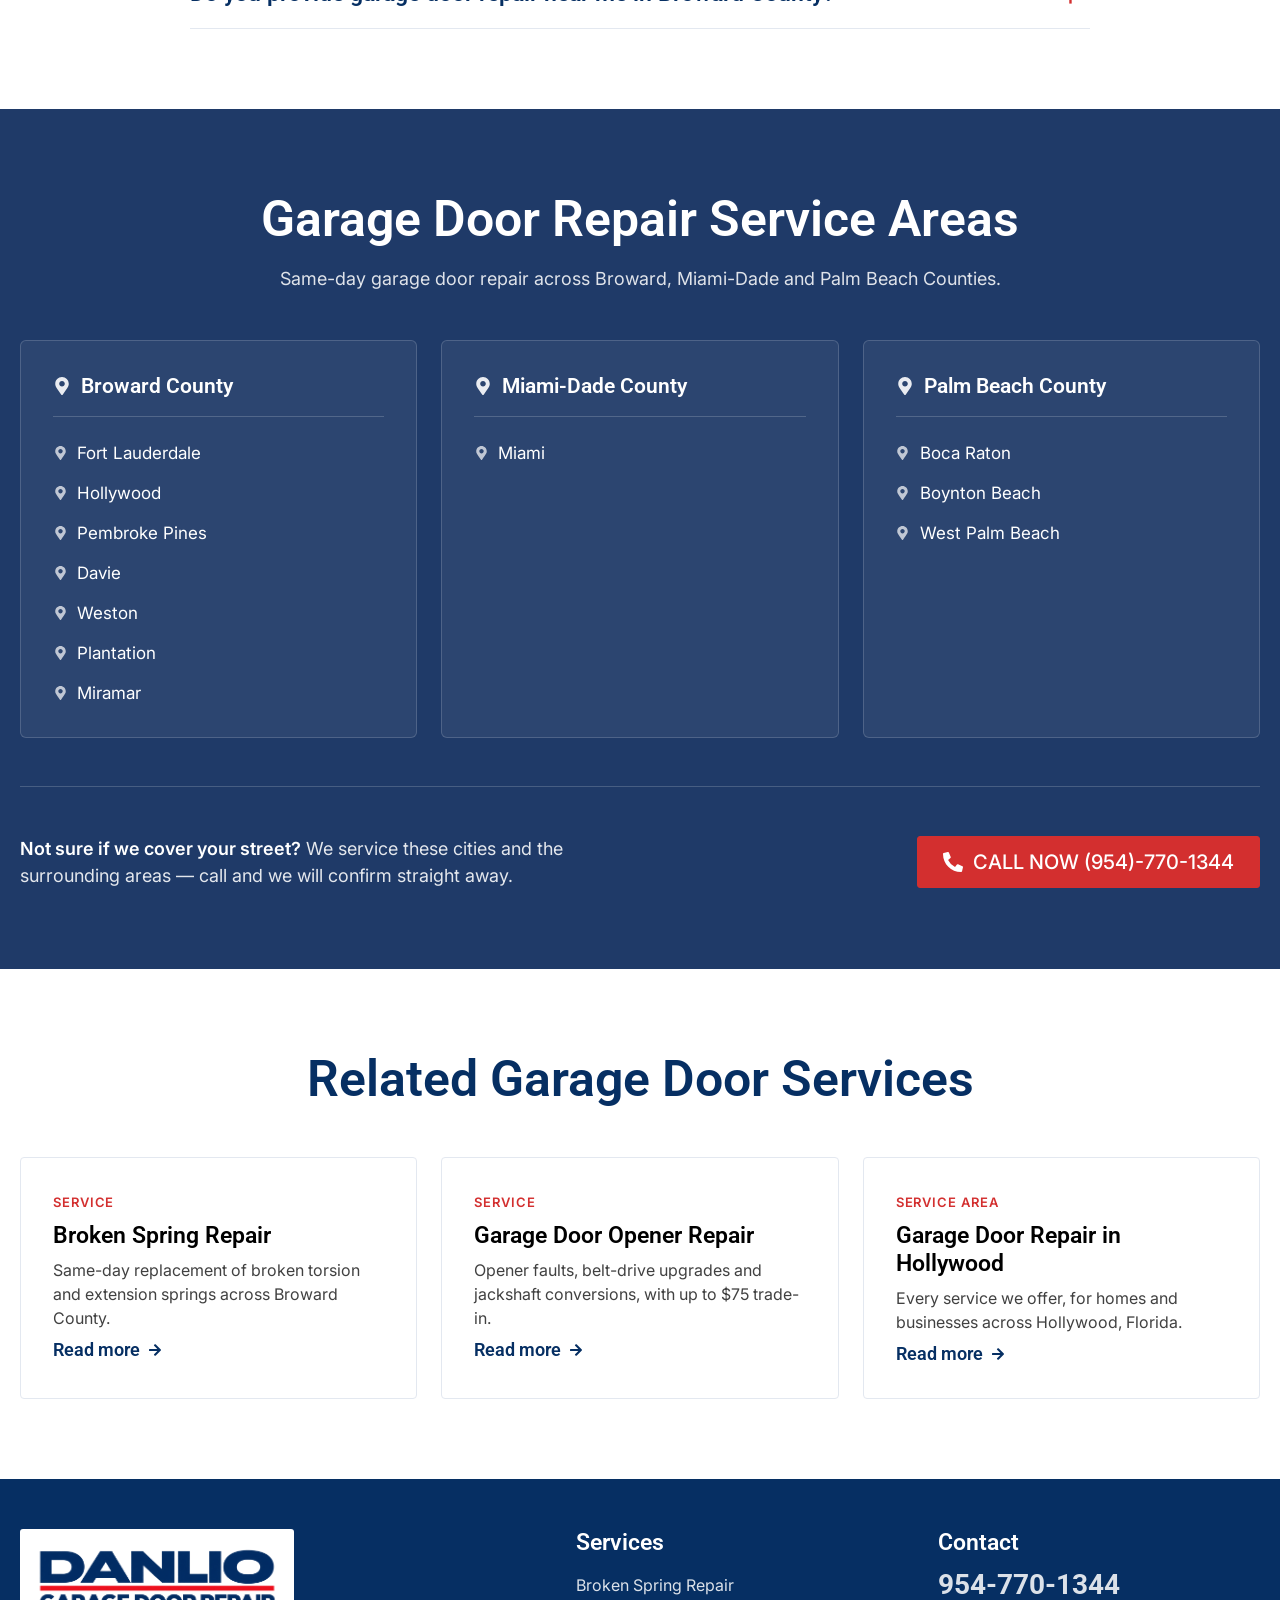
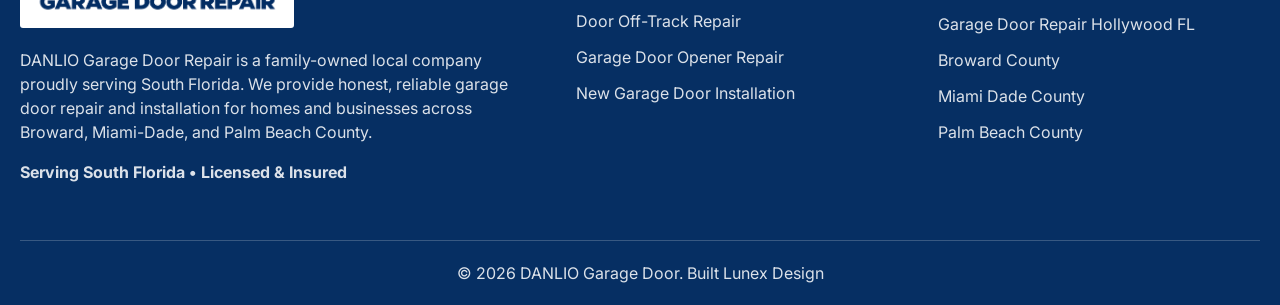
<file: off-track-garage-door-repair-broward.html>
<!doctype html>
<html lang="en">
<head>
<meta charset="utf-8">
<meta name="viewport" content="width=device-width,initial-scale=1">
<title>Off-Track Garage Door Repair in Broward County | DANLIO</title>
<meta name="description" content="Garage door off its tracks? Same-day off-track door repair across Broward, Miami-Dade and Palm Beach. Licensed and insured, arrival in 30-90 minutes. Call 954-770-1344.">
<link rel="canonical" href="https://danliogaragedoor.com/off-track-garage-door-repair-broward/">
<meta property="og:type" content="website">
<meta property="og:site_name" content="DANLIO Garage Door Repair">
<meta property="og:title" content="Off-Track Garage Door Repair in Broward County | DANLIO">
<meta property="og:description" content="Same-day off-track garage door repair across Broward, Miami-Dade and Palm Beach.">
<meta property="og:url" content="https://danliogaragedoor.com/off-track-garage-door-repair-broward/">
<meta property="og:image" content="https://danliogaragedoor.com/wp-content/uploads/2026/03/tgr6r6-03-14-at-2.34.58-AM.jpeg">
<meta name="twitter:card" content="summary_large_image">
<meta name="twitter:title" content="Off-Track Garage Door Repair in Broward County | DANLIO">
<meta name="twitter:description" content="Same-day off-track garage door repair across Broward, Miami-Dade and Palm Beach.">
<meta name="twitter:image" content="https://danliogaragedoor.com/wp-content/uploads/2026/03/tgr6r6-03-14-at-2.34.58-AM.jpeg">
<link rel="preconnect" href="https://fonts.googleapis.com">
<link rel="preconnect" href="https://fonts.gstatic.com" crossorigin>
<link href="https://fonts.googleapis.com/css2?family=Roboto:wght@400;500;600;700&family=Inter:wght@400;500;600&display=swap" rel="stylesheet">
<link rel="stylesheet" href="assets/danlio.css?v=6">
<link rel="stylesheet" href="assets/danlio-icons.css">
<script type="application/ld+json">
{
  "@context": "https://schema.org",
  "@graph": [
    {
      "@type": "LocalBusiness",
      "@id": "https://danliogaragedoor.com/#business",
      "aggregateRating": {
        "@type": "AggregateRating",
        "ratingValue": "5.0",
        "reviewCount": "91",
        "bestRating": "5"
      },
      "name": "DANLIO Garage Door Repair",
      "telephone": "+1-954-770-1344",
      "url": "https://danliogaragedoor.com/",
      "image": "https://danliogaragedoor.com/wp-content/uploads/2026/03/tgr6r6-03-14-at-2.34.58-AM.jpeg",
      "description": "Family-owned garage door repair and installation company serving Broward, Miami-Dade and Palm Beach Counties.",
      "areaServed": [
        {
          "@type": "City",
          "name": "Fort Lauderdale"
        },
        {
          "@type": "City",
          "name": "Hollywood"
        },
        {
          "@type": "City",
          "name": "Pembroke Pines"
        },
        {
          "@type": "City",
          "name": "Davie"
        },
        {
          "@type": "City",
          "name": "Weston"
        },
        {
          "@type": "City",
          "name": "Plantation"
        },
        {
          "@type": "City",
          "name": "Miami"
        },
        {
          "@type": "City",
          "name": "Boca Raton"
        },
        {
          "@type": "City",
          "name": "Boynton Beach"
        },
        {
          "@type": "City",
          "name": "West Palm Beach"
        }
      ],
      "priceRange": "$"
    },
    {
      "@type": "Service",
      "name": "Off-Track Garage Door Repair",
      "serviceType": "Off-Track Garage Door Repair",
      "provider": {
        "@id": "https://danliogaragedoor.com/#business"
      },
      "areaServed": {
        "@type": "AdministrativeArea",
        "name": "Broward County, Florida"
      },
      "url": "https://danliogaragedoor.com/off-track-garage-door-repair-broward/"
    },
    {
      "@type": "BreadcrumbList",
      "itemListElement": [
        {
          "@type": "ListItem",
          "position": 1,
          "name": "Home",
          "item": "https://danliogaragedoor.com/"
        },
        {
          "@type": "ListItem",
          "position": 2,
          "name": "Services",
          "item": "https://danliogaragedoor.com/#services"
        },
        {
          "@type": "ListItem",
          "position": 3,
          "name": "Door Off-Track Repair",
          "item": "https://danliogaragedoor.com/off-track-garage-door-repair-broward/"
        }
      ]
    },
    {
      "@type": "FAQPage",
      "mainEntity": [
        {
          "@type": "Question",
          "name": "How long does a garage door repair take?",
          "acceptedAnswer": {
            "@type": "Answer",
            "text": "Most repairs take 30–90 minutes depending on the issue. Our technicians carry common parts so repairs can usually be completed during the first visit."
          }
        },
        {
          "@type": "Question",
          "name": "Do you offer same-day garage door repair?",
          "acceptedAnswer": {
            "@type": "Answer",
            "text": "Yes. We offer same-day garage door repair across South Florida, and in many cases we can arrive within 30–90 minutes depending on location and availability."
          }
        },
        {
          "@type": "Question",
          "name": "How much does garage door repair cost?",
          "acceptedAnswer": {
            "@type": "Answer",
            "text": "Garage door repair costs depend on the issue. Minor repairs may cost around $100–$300, while spring replacement or opener repairs may range from $250–$600+. We always provide a clear quote before starting any work."
          }
        },
        {
          "@type": "Question",
          "name": "Do you offer free estimates?",
          "acceptedAnswer": {
            "@type": "Answer",
            "text": "Yes. We provide free estimates for most repairs and installations, and we explain all available options before beginning any work."
          }
        },
        {
          "@type": "Question",
          "name": "Is it safe to open a garage door with a broken spring?",
          "acceptedAnswer": {
            "@type": "Answer",
            "text": "No. A garage door with a broken spring can weigh 150–300 lbs. Forcing it open can damage the opener or cause injury. A professional technician should repair it."
          }
        },
        {
          "@type": "Question",
          "name": "Do you service all garage door brands?",
          "acceptedAnswer": {
            "@type": "Answer",
            "text": "Yes. We service most major brands including LiftMaster, Chamberlain, Genie, Craftsman and more."
          }
        },
        {
          "@type": "Question",
          "name": "Do you provide garage door repair near me in Broward County?",
          "acceptedAnswer": {
            "@type": "Answer",
            "text": "Yes. We service Fort Lauderdale, Hollywood, Pembroke Pines, Davie, Plantation, Miramar and surrounding areas."
          }
        }
      ]
    }
  ]
}
</script>
</head>
<body>

<div class="topbar">
  <div class="wrap">
    <a href="tel:954-770-1344"><i class="ic ic-phone"></i> Call Now &ndash; 954-770-1344</a>
    <span class="areas"><i class="ic ic-pin"></i> Service Areas: Broward County | Miami Dade County | Palm Beach County</span>
  </div>
</div>

<header class="site-header">
  <div class="wrap">
    <a class="site-logo" href="https://danliogaragedoor.com/">
      <img src="assets/img/9F4CF5F5-66EC-4389-81D1-C3F08BEE9A38.png" alt="DANLIO Garage Door Repair">
    </a>
    <nav class="site-nav" id="nav">
      <ul>
        <li><a href="https://danliogaragedoor.com/">Home</a></li>
        <li><a href="https://danliogaragedoor.com/#why">About</a></li>
        <li><a href="https://danliogaragedoor.com/#services">Services</a></li>
        <li><a href="https://danliogaragedoor.com/#area">Services Areas</a></li>
        <li><a href="#reviews">Reviews</a></li>
        <li><a href="#form">Contact</a></li>
      </ul>
    </nav>
    <button class="burger" id="burger" aria-label="Menu"><i class="ic ic-menu" style="font-size:30px"></i></button>
  </div>
</header>

<main>
<section class="hero hero--form" style="background-image:url('assets/img/tgr6r6-03-14-at-2.34.58-AM.jpeg')">
  <div class="wrap">
    <div class="hero__inner">
      <h1>Off-Track Garage Door Repair in Broward County</h1>
      <div class="hero__subhead">Same-Day Service &bull; Licensed &amp; Insured &bull; Residential &amp; Commercial</div>
      <p>If your <strong>garage door has come off its tracks</strong> it can become dangerous and difficult to operate. We quickly realign and repair the system to ensure safe operation.</p>
      <div class="hero__btns">
        <a class="btn btn--call" href="tel:954-770-1344"><i class="ic ic-phone"></i> Call Now (954)-770-1344</a>
        <a class="btn btn--ghost" href="#form"><i class="ic ic-calendar"></i> Book Service</a>
      </div>
      <p class="ctanote">Free estimates &bull; No obligation &bull; Arrival in 30&ndash;90 minutes</p>
    </div>

      <div class="heroform" id="form">
        <h2>Request Garage Door Service</h2>
        <p class="sub">Tell us what is wrong and we will call you right back.</p>
<form id="leadform">
        <label for="svc">What service do you need?</label>
        <select id="svc" name="service">
          <option selected>Off-track door</option>
          <option>Broken spring</option>
          <option>Noisy garage door</option>
          <option>Garage door wont close</option>
          <option>New garage door</option>
          <option>Garage door wont open</option>
          <option>New opener installation</option>
          <option>General maintenance</option>
          <option>Other issues</option>
        </select>
        <div class="grid2">
          <div><label for="nm">Name</label><input id="nm" name="name" required></div>
          <div><label for="em">Email</label><input id="em" name="email" type="email"></div>
        </div>
        <div class="grid2">
          <div><label for="ph">Phone Number</label><input id="ph" name="phone" type="tel" required></div>
          <div><label for="ad">Your Address</label><input id="ad" name="address"></div>
        </div>
        <label for="dt">Additional details</label><textarea id="dt" name="details"></textarea>
        <button class="btn btn--call btn--block" type="submit">Submit</button>
      </form>
        <p class="formnote">Free estimates &bull; No obligation &bull; Honest pricing</p>
      </div>
  </div>
</section>

<div class="badgebar">
  <div class="wrap">
    <span><i class="ic ic-clock"></i> Arrival In 30&ndash;90 Minutes</span>
    <span><i class="ic ic-check-circle"></i> Free Estimates</span>
    <span><i class="ic ic-handshake"></i> No Obligation</span>
    <span><i class="ic ic-money"></i> Honest Pricing</span>
  </div>
</div>

<section class="sec">
  <div class="wrap">
    <div class="sec-head center">
      <h2>Signs Your Garage Door Is Off Track</h2>
      <p>Reliable garage door repairs done safely and professionally. Quality workmanship, reliable service, and solutions built to last.</p>
    </div>
    <div class="cards c4">
      <div class="card"><div class="ico"><i class="ic ic-door" style="font-size:30px"></i></div><h3>Garage Door Off Track</h3><p>The door sits crooked, leans to one side, or has jumped out of the rail.</p></div>
      <div class="card"><div class="ico"><i class="ic ic-link" style="font-size:30px"></i></div><h3>Broken Cables or Rollers</h3><p>A snapped cable or failed roller is a common cause of a derailed door.</p></div>
      <div class="card"><div class="ico"><i class="ic ic-volume" style="font-size:30px"></i></div><h3>Loud or Grinding Door</h3><p>Scraping and grinding as the door drags against the track or frame.</p></div>
      <div class="card"><div class="ico"><i class="ic ic-ban" style="font-size:30px"></i></div><h3>Door Won&rsquo;t Open or Close</h3><p>The door jams part-way and will not travel through its full range.</p></div>
    </div>
  </div>
</section>

<section class="sec sec--navy">
  <div class="wrap">
    <div class="sec-head center"><h2>Common Garage Door Problems We Fix</h2></div>
    <div class="problemgrid">
      <a class="problem" href="garage-door-spring-repair-broward.html">
        <span class="chip"><i class="ic ic-ban"></i></span>
        <span><span class="lbl">Garage door won&rsquo;t open</span>
      <span class="go">Often a broken spring &rsaquo;</span></span>
      </a>
      <a class="problem" href="garage-door-opener-repair-broward.html">
        <span class="chip"><i class="ic ic-alert"></i></span>
        <span><span class="lbl">Garage door won&rsquo;t close</span>
      <span class="go">Usually the safety sensors &rsaquo;</span></span>
      </a>
      <div class="problem">
        <span class="chip"><i class="ic ic-volume"></i></span>
        <span><span class="lbl">Loud or grinding garage door</span></span>
      </div>
      <a class="problem" href="garage-door-spring-repair-broward.html">
        <span class="chip"><i class="ic ic-tension"></i></span>
        <span><span class="lbl">Broken torsion or extension springs</span>
      <span class="go">Same-day replacement &rsaquo;</span></span>
      </a>
      <a class="problem" href="garage-door-opener-repair-broward.html">
        <span class="chip"><i class="ic ic-mobile"></i></span>
        <span><span class="lbl">Remote not working</span>
      <span class="go">Opener repair &rsaquo;</span></span>
      </a>
      <div class="problem">
        <span class="chip"><i class="ic ic-door"></i></span>
        <span><span class="lbl">Garage door off track</span></span>
      </div>
      <div class="problem">
        <span class="chip"><i class="ic ic-link"></i></span>
        <span><span class="lbl">Broken cables or rollers</span></span>
      </div>
      <a class="problem" href="garage-door-opener-repair-broward.html">
        <span class="chip"><i class="ic ic-signal"></i></span>
        <span><span class="lbl">Garage door sensors not working</span>
      <span class="go">Opener repair &rsaquo;</span></span>
      </a>
    </div>

    <div class="problems-foot">
      <a class="btn btn--call" href="tel:954-770-1344"><i class="ic ic-phone"></i> Call Now (954)-770-1344</a>
      <p class="ctanote">Not sure what&rsquo;s wrong? Describe it and we will diagnose it on the call.</p>
    </div>
  </div>
</section>

<section class="sec">
  <div class="wrap split">
    <div class="split__media"><img src="assets/img/IMG_1908.jpg" alt="DANLIO technician realigning a garage door track in South Florida"></div>
    <div>
      <h2>Garage Door Safety</h2>
      <p style="font-size:18px;line-height:27px">Garage doors weigh hundreds of pounds and operate under extreme spring tension. Broken springs, cables or off-track doors can be dangerous to repair without the proper tools and training. Our technicians safely repair all garage door systems.</p>
      <ul class="checks">
        <li><i class="ic ic-check"></i><span>Once the door leaves the track, nothing holds its weight in place.</span></li>
        <li><i class="ic ic-check"></i><span>Running the opener on a derailed door can bend the track further.</span></li>
        <li><i class="ic ic-check"></i><span>We quickly realign and repair the system to ensure safe operation.</span></li>
      </ul>
      <p style="margin-top:30px"><a class="btn btn--call" href="tel:954-770-1344"><i class="ic ic-phone"></i> Call Now (954)-770-1344</a></p>
    </div>
  </div>
</section>

<section class="sec">
  <div class="wrap">
    <div class="sec-head center"><h2>What Off-Track Repair Involves</h2></div>
    <div class="cards c2">
      <div class="card">
        <div class="ico ico--navy"><i class="ic ic-tools"></i></div>
        <h3>We realign and repair the system</h3>
        <p>If your <strong>garage door has come off its tracks</strong> it can become dangerous and difficult to operate. We quickly realign and repair the system to ensure safe operation. Our technicians carry common parts so repairs can usually be completed during the first visit.</p>
      </div>
      <div class="card">
        <div class="ico ico--navy"><i class="ic ic-money"></i></div>
        <h3>What off-track repair costs</h3>
        <p>Garage door repair costs depend on the issue. Minor repairs may cost around $100&ndash;$300, while spring replacement or opener repairs may range from $250&ndash;$600+. We always provide a clear quote before starting any work.</p>
      </div>
    </div>
  </div>
</section>

<section class="sec sec--navy">
  <div class="wrap">
    <div class="sec-head center"><h2>How Our Service Works</h2></div>
    <div class="steps">
      <div class="step"><div class="n">1</div><h3>Call or Request Service</h3><p>Reach us at (954) 770-1344 or send the form. Free estimates, no obligation.</p></div>
      <div class="step"><div class="n">2</div><h3>Technician Arrives And Inspects Door</h3><p>In many cases we arrive within 30&ndash;90 minutes depending on location and availability.</p></div>
      <div class="step"><div class="n">3</div><h3>Same-Day Repair or Installation</h3><p>Our technicians carry common parts so repairs can usually be completed during the first visit.</p></div>
    </div>
  </div>
</section>

<section class="sec">
  <div class="wrap">
    <div class="sec-head center"><h2>Our Warranty</h2></div>
    <div class="warr">
      <div class="w"><div class="big">60-Day</div><h3>Labor Warranty</h3></div>
      <div class="w"><div class="big">3-Year</div><h3>Up to 3-Year Parts Warranty</h3></div>
      <div class="w"><div class="big">1000+</div><h3>Garage Doors Repaired</h3></div>
    </div>
  </div>
</section>

<section class="sec sec--reviews" id="reviews" aria-labelledby="reviews-h">
  <div class="wrap">
    <div class="sec-head center">
      <h2 id="reviews-h">What Our Customers Say</h2>
      <p>Real reviews from our Google Business Profile.</p>
    </div>

    <div class="revbar">
      <h2 id="reviews-h">Recent Google reviews</h2>
      <div class="right">
        <a class="seeall" href="https://www.google.com/maps/place/Danlio+Garage+Door+Repair/@26.4638465,-80.4301795,9z/data=!4m8!3m7!1s0x5fce7b5ca317f9d:0x730ecae558aba701!8m2!3d26.4638465!4d-80.4301795!9m1!1b1!16s%2Fg%2F11z8msxhz9" target="_blank" rel="noopener">See all 91 reviews <i class="ic ic-arrow-right"></i></a>
        <div class="revnav">
          <button type="button" class="prev" aria-label="Previous reviews"><i class="ic ic-arrow-right"></i></button>
          <button type="button" class="next" aria-label="Next reviews"><i class="ic ic-arrow-right"></i></button>
        </div>
      </div>
    </div>

    <div class="revcar">
      <div class="revtrack">
        <article class="reviewcard">
          <div class="who">
            <div class="avatar" aria-hidden="true">S</div>
            <div>
              <div class="nm">Sheri Alexander</div><span class="when">3 months ago</span></div>
          </div>
          <div class="stars" aria-label="5 out of 5 stars"><i class="ic ic-star"></i><i class="ic ic-star"></i><i class="ic ic-star"></i><i class="ic ic-star"></i><i class="ic ic-star"></i></div>
          <p>OMG!!! Nathan has a passion for his craft, his work is aspirin.. This young man has skills, efficiency &amp; excellence in his trade.. I will recommend him as 10 STARS in my book. Thank you Nathan for your patience, in answering all my questions &amp; leaving me speechless. Great amazing job with my modernized garage door opener</p>
        </article>
        <article class="reviewcard">
          <div class="who">
            <div class="avatar" aria-hidden="true">A</div>
            <div>
              <div class="nm">Andres Florez</div><span class="when">2 months ago</span></div>
          </div>
          <div class="stars" aria-label="5 out of 5 stars"><i class="ic ic-star"></i><i class="ic ic-star"></i><i class="ic ic-star"></i><i class="ic ic-star"></i><i class="ic ic-star"></i></div>
          <p>Danlio came out and saved us we crashed our door and couldn&rsquo;t get it to close Nathan saved the day great service</p>
        </article>
        <article class="reviewcard">
          <div class="who">
            <div class="avatar" aria-hidden="true">C</div>
            <div>
              <div class="nm">claudia pierre</div><span class="when">3 months ago</span></div>
          </div>
          <div class="stars" aria-label="5 out of 5 stars"><i class="ic ic-star"></i><i class="ic ic-star"></i><i class="ic ic-star"></i><i class="ic ic-star"></i><i class="ic ic-star"></i></div>
          <p>Danlio Garage Doors came out and did an amazing job they were very professional and I told them I can only pay them on Tuesday and they trusted me they did the job Sunday from start to finish I&rsquo;m very happy and satisfied with the job</p>
        </article>
        <article class="reviewcard">
          <div class="who">
            <div class="avatar" aria-hidden="true">D</div>
            <div>
              <div class="nm">daniel margolis</div><span class="when">4 months ago</span></div>
          </div>
          <div class="stars" aria-label="5 out of 5 stars"><i class="ic ic-star"></i><i class="ic ic-star"></i><i class="ic ic-star"></i><i class="ic ic-star"></i><i class="ic ic-star"></i></div>
          <p>Then Leo came out to my home. He did a wonderful job. He made me feel comfortable with all the things that he did and the service was beyond professional. I am so happy he came to my home.</p>
        </article>
        <article class="reviewcard">
          <div class="who">
            <div class="avatar" aria-hidden="true">F</div>
            <div>
              <div class="nm">Fred McFawn</div><span class="when">3 months ago</span></div>
          </div>
          <div class="stars" aria-label="5 out of 5 stars"><i class="ic ic-star"></i><i class="ic ic-star"></i><i class="ic ic-star"></i><i class="ic ic-star"></i><i class="ic ic-star"></i></div>
          <p>Nathan did a great job. He&rsquo;s a hardworker too so feel free to have him do your work</p>
        </article>
      </div>
    </div>

    <div class="reviews-cta">
      <a class="btn btn--outline" href="https://www.google.com/maps/place/Danlio+Garage+Door+Repair/@26.4638465,-80.4301795,9z/data=!4m8!3m7!1s0x5fce7b5ca317f9d:0x730ecae558aba701!8m2!3d26.4638465!4d-80.4301795!9m1!1b1!16s%2Fg%2F11z8msxhz9" target="_blank" rel="noopener">Read all 91 reviews on Google</a>
    </div>
  </div>
</section>

<section class="ctaband">
  <div class="wrap">
    <h2>Need Garage Door Repair Today?</h2>
    <p>Call (954)-770-1344 for same-day service in South Florida.</p>
    <a class="btn btn--call" href="tel:954-770-1344"><i class="ic ic-phone"></i> Call Now (954)-770-1344</a>
  </div>
</section>

<section class="sec">
  <div class="wrap">
    <div class="sec-head center"><h2>Common Questions</h2></div>
    <div class="faq">
      <details class="q" open><summary>How long does a garage door repair take?</summary><div class="a">Most repairs take 30&ndash;90 minutes depending on the issue. Our technicians carry common parts so repairs can usually be completed during the first visit.</div></details>
      <details class="q"><summary>Do you offer same-day garage door repair?</summary><div class="a">Yes. We offer same-day garage door repair across South Florida, and in many cases we can arrive within 30&ndash;90 minutes depending on location and availability.</div></details>
      <details class="q"><summary>How much does garage door repair cost?</summary><div class="a">Garage door repair costs depend on the issue. Minor repairs may cost around $100&ndash;$300, while spring replacement or opener repairs may range from $250&ndash;$600+. We always provide a clear quote before starting any work.</div></details>
      <details class="q"><summary>Do you offer free estimates?</summary><div class="a">Yes. We provide free estimates for most repairs and installations, and we explain all available options before beginning any work.</div></details>
      <details class="q"><summary>Is it safe to open a garage door with a broken spring?</summary><div class="a">No. A garage door with a broken spring can weigh 150&ndash;300 lbs. Forcing it open can damage the opener or cause injury. A professional technician should repair it.</div></details>
      <details class="q"><summary>Do you service all garage door brands?</summary><div class="a">Yes. We service most major brands including LiftMaster, Chamberlain, Genie, Craftsman and more.</div></details>
      <details class="q"><summary>Do you provide garage door repair near me in Broward County?</summary><div class="a">Yes. We service Fort Lauderdale, Hollywood, Pembroke Pines, Davie, Plantation, Miramar and surrounding areas.</div></details>
    </div>
  </div>
</section>

<section class="sec areas" aria-labelledby="areas-h">
  <div class="wrap">
    <div class="sec-head center">
      <h2 id="areas-h">Garage Door Repair Service Areas</h2>
      <p>Same-day garage door repair across Broward, Miami-Dade and Palm Beach Counties.</p>
    </div>

    <div class="countygrid">
      <div class="county">
        <h3><i class="ic ic-pin"></i>Broward County</h3>
        <ul>
          <li><i class="ic ic-pin"></i>Fort Lauderdale</li>
          <li><i class="ic ic-pin"></i>Hollywood</li>
          <li><i class="ic ic-pin"></i>Pembroke Pines</li>
          <li><i class="ic ic-pin"></i>Davie</li>
          <li><i class="ic ic-pin"></i>Weston</li>
          <li><i class="ic ic-pin"></i>Plantation</li>
          <li><i class="ic ic-pin"></i>Miramar</li>
        </ul>
      </div>
      <div class="county">
        <h3><i class="ic ic-pin"></i>Miami-Dade County</h3>
        <ul>
          <li><i class="ic ic-pin"></i>Miami</li>
        </ul>
      </div>
      <div class="county">
        <h3><i class="ic ic-pin"></i>Palm Beach County</h3>
        <ul>
          <li><i class="ic ic-pin"></i>Boca Raton</li>
          <li><i class="ic ic-pin"></i>Boynton Beach</li>
          <li><i class="ic ic-pin"></i>West Palm Beach</li>
        </ul>
      </div>
    </div>

    <div class="areas-foot">
      <p><strong>Not sure if we cover your street?</strong> We service these cities and the surrounding areas &mdash; call and we will confirm straight away.</p>
      <a class="btn btn--call" href="tel:954-770-1344"><i class="ic ic-phone"></i> Call Now (954)-770-1344</a>
    </div>
  </div>
</section>

<section class="sec" aria-labelledby="related-h">
  <div class="wrap">
    <div class="sec-head center"><h2 id="related-h">Related Garage Door Services</h2></div>
    <div class="related">
        <a href="garage-door-spring-repair-broward.html">
          <span class="k">Service</span>
          <h3>Broken Spring Repair</h3>
          <p>Same-day replacement of broken torsion and extension springs across Broward County.</p>
          <span class="linkcta">Read more <i class="ic ic-arrow-right"></i></span>
        </a>
        <a href="garage-door-opener-repair-broward.html">
          <span class="k">Service</span>
          <h3>Garage Door Opener Repair</h3>
          <p>Opener faults, belt-drive upgrades and jackshaft conversions, with up to $75 trade-in.</p>
          <span class="linkcta">Read more <i class="ic ic-arrow-right"></i></span>
        </a>
        <a href="garage-door-repair-hollywood-fl.html">
          <span class="k">Service Area</span>
          <h3>Garage Door Repair in Hollywood</h3>
          <p>Every service we offer, for homes and businesses across Hollywood, Florida.</p>
          <span class="linkcta">Read more <i class="ic ic-arrow-right"></i></span>
        </a>
    </div>
  </div>
</section>

</main>

<footer class="site-footer">
  <div class="wrap">
    <div class="cols">
      <div>
        <div class="logo"><img src="assets/img/9F4CF5F5-66EC-4389-81D1-C3F08BEE9A38.png" alt="DANLIO Garage Door Repair"></div>
        <p>DANLIO Garage Door Repair is a family-owned local company proudly serving South Florida. We provide honest, reliable garage door repair and installation for homes and businesses across Broward, Miami-Dade, and Palm Beach County.</p>
        <p><strong>Serving South Florida &bull; Licensed &amp; Insured</strong></p>
      </div>
      <div>
        <h4>Services</h4>
        <ul>
          <li><a href="garage-door-spring-repair-broward.html">Broken Spring Repair</a></li>
          <li><a href="off-track-garage-door-repair-broward.html">Door Off-Track Repair</a></li>
          <li><a href="garage-door-opener-repair-broward.html">Garage Door Opener Repair</a></li>
          <li><a href="https://danliogaragedoor.com/#services">New Garage Door Installation</a></li>
        </ul>
      </div>
      <div>
        <h4>Contact</h4>
        <ul>
          <li><a class="fphone" href="tel:954-770-1344">954-770-1344</a></li>
          <li><a href="garage-door-repair-hollywood-fl.html">Garage Door Repair Hollywood FL</a></li>
          <li>Broward County</li>
          <li>Miami Dade County</li>
          <li>Palm Beach County</li>
        </ul>
      </div>
    </div>
    <div class="copy">&copy; 2026 DANLIO Garage Door. Built Lunex Design</div>
  </div>
</footer>


<a class="wa-float" href="https://wa.me/19547701344?text=Hi%20DANLIO%2C%20I%20need%20help%20with%20my%20garage%20door." target="_blank" rel="noopener"
   aria-label="Chat with DANLIO on WhatsApp" data-label="Chat on WhatsApp">
  <i class="ic ic-whatsapp"></i>
</a>

<div class="mobilebar">
  <a class="btn btn--call" href="tel:954-770-1344"><i class="ic ic-phone"></i> Call Now</a>
  <a class="btn btn--navy" href="#form">Book Service</a>
</div>

<script src="assets/danlio.js?v=3"></script>
</body>
</html>
</file>
<file: assets/danlio.css>
/* ==========================================================================
   DANLIO Garage Door Repair — GLOBAL STYLESHEET
   Every value below was measured from the live site danliogaragedoor.com
   at a 1920px viewport on 2026-10-14. Nothing here is a design choice.

   MEASURED REFERENCE
   ------------------------------------------------------------------
   container ........ 1240px, page gutter 0 10px
   top bar .......... height 44px, bg #062F63, Inter 16px / 24px, #fff
   header ........... height 111px, bg #fff, gutter 0 10px
   logo ............. 274 x 91px
   nav link ......... Roboto 18px / 500 / UPPERCASE / #000, padding 13px 20px
   hero ............. height 610px, bg cover center + black overlay @ .5
   h1 ............... Roboto 76px / 700 / line-height 83.6px / #fff
   hero subhead ..... Inter 22px / 400 / line-height 33px / #fff
   hero paragraph ... Inter 18px / 400 / line-height 27px / rgba(255,255,255,.86)
   h2 ............... Roboto 50px / 600 / line-height 60px
   card title ....... Roboto 28px / 600 / line-height 33.6px / #000
   small title ...... Roboto 23px / 600 / line-height 27.6px
   body text ........ Inter 16px / 24px / #414141
   button ........... Inter 20px / 500 / UPPERCASE, padding 15px 25px,
                      radius 3px, bg #D32F2F
   section padding .. 30px top / 30px bottom (inner container)
   ========================================================================== */

:root{
  --navy:#1F3A68;
  --navy-deep:#062F63;
  --red:#D32F2F;
  --ink:#414141;
  --black:#000;
  --white:#fff;
  --line:#E3E8F0;
  --bg-soft:#F5F7FA;

  --h:'Roboto',sans-serif;        /* headings */
  --b:'Inter',sans-serif;         /* body + buttons */

  --wrap:1240px;
  --gutter:10px;
}

*{box-sizing:border-box}
html{scroll-behavior:smooth}
body{
  margin:0;
  font-family:var(--b);
  font-size:16px;
  line-height:24px;
  color:var(--ink);
  background:var(--white);
  -webkit-font-smoothing:antialiased;
}
img{max-width:100%;display:block}
a{color:var(--navy-deep);text-decoration:none}

/* ---- headings (measured) ---- */
h1,h2,h3,h4{font-family:var(--h);margin:0 0 20px;color:var(--navy-deep)}
h1{font-size:76px;font-weight:700;line-height:83.6px;color:var(--white)}
h2{font-size:50px;font-weight:600;line-height:60px}
h3{font-size:28px;font-weight:600;line-height:33.6px;color:var(--black)}
h4{font-size:23px;font-weight:600;line-height:27.6px}
p{margin:0 0 16px}

/* ---- layout ----
   MEASURED: the live site puts 10px horizontal padding on the FULL-WIDTH
   section wrapper, and centres a 1240px inner box inside it. The inner box
   itself has NO horizontal padding, so content is a true 1240px wide and
   starts at x=332 on a 1920px viewport. */
.sec,.badgebar,.ctaband,.topbar,.site-header,.site-footer,.hero{padding-left:var(--gutter);padding-right:var(--gutter)}
.wrap{max-width:var(--wrap);margin:0 auto;width:100%}
.sec{padding-top:80px;padding-bottom:80px}
.sec--tight{padding-top:40px;padding-bottom:80px}
.sec--btm{padding-top:0;padding-bottom:80px}
.sec--navy{background:var(--navy);color:var(--white)}
.sec--navy h2,.sec--navy h3,.sec--navy h4{color:var(--white)}
.sec--navy p{color:rgba(255,255,255,.86)}
.sec--deep{background:var(--navy-deep);color:var(--white)}
.sec--deep h2,.sec--deep h3{color:var(--white)}
.center{text-align:center}
.sec-head{margin-bottom:30px}
.sec-head.center{text-align:center}
.sec-head p{font-size:18px;line-height:27px}
.sec--navy .sec-head p{color:rgba(255,255,255,.86)}

/* ---- buttons (measured: Inter 20/500 uppercase, 15px 25px, radius 3px) ---- */
.btn{
  display:inline-flex;align-items:center;justify-content:center;gap:10px;
  font-family:var(--b);font-size:20px;font-weight:500;line-height:20px;
  text-transform:uppercase;
  padding:15px 25px;border-radius:3px;border:1px solid transparent;
  cursor:pointer;transition:.18s ease;text-align:center;
}
.btn--call{background:var(--red);color:var(--white);border-color:var(--red)}
.btn--call:hover{background:#b02222;border-color:#b02222}
.btn--ghost{background:transparent;color:var(--white);border-color:var(--white)}
.btn--ghost:hover{background:var(--white);color:var(--navy-deep)}
.btn--navy{background:var(--navy-deep);color:var(--white);border-color:var(--navy-deep)}
.btn--navy:hover{background:var(--navy)}
.btn--block{width:100%}

/* ---- top bar (measured: 44px, #062F63, Inter 16/24) ---- */
.topbar{background:var(--navy-deep);color:var(--white);display:flex;align-items:center}
.topbar .wrap{padding:10px 0}
.topbar .wrap{display:flex;justify-content:space-between;align-items:center;gap:20px}
.topbar a,.topbar span{
  font-family:var(--b);font-size:16px;font-weight:400;line-height:24px;color:var(--white);
  display:inline-flex;align-items:center;gap:8px;
}

/* ---- header (measured: 111px, white, logo 274x91) ---- */
.site-header{background:var(--white);display:flex;align-items:center}
.site-header .wrap{padding:10px 0}
.site-header .wrap{display:flex;align-items:center;justify-content:space-between;gap:20px}
.site-logo img{width:274px;height:91px;object-fit:contain}
.site-nav ul{display:flex;list-style:none;margin:0;padding:0}
.site-nav a{
  font-family:var(--h);font-size:18px;font-weight:500;line-height:20px;
  text-transform:uppercase;color:var(--black);
  padding:13px 20px;display:block;
}
.site-nav a:hover{color:var(--red)}
.burger{display:none;background:none;border:0;color:var(--navy-deep);cursor:pointer;padding:8px}

/* ---- hero (measured: 610px, cover, black overlay .5) ---- */
.hero{
  position:relative;display:flex;align-items:center;
  background-position:50% 50%;background-size:cover;background-repeat:no-repeat;
  padding-top:80px;padding-bottom:150px;
}
.hero::before{content:"";position:absolute;inset:0;background:#000;opacity:.5}
.hero .wrap{position:relative;z-index:2}
.hero__inner{max-width:869px}
.hero h1{margin-bottom:20px}
.hero__subhead{
  font-family:var(--b);font-size:22px;font-weight:400;line-height:33px;
  color:var(--white);margin-bottom:20px;
}
.hero p{font-size:18px;line-height:27px;color:rgba(255,255,255,.86);max-width:657px}
.hero__btns{display:flex;gap:16px;flex-wrap:wrap;margin-top:30px}

/* ---- badge strip (measured: Roboto 23/600) ---- */
.badgebar{background:var(--navy);padding:22px 0}
.badgebar .wrap{display:flex;justify-content:space-between;align-items:center;gap:20px;flex-wrap:wrap}
.badgebar span{
  font-family:var(--h);font-size:23px;font-weight:600;line-height:27.6px;
  color:var(--white);display:inline-flex;align-items:center;gap:12px;
}

/* ---- cards ---- */
.cards{display:grid;gap:30px}
.c2{grid-template-columns:repeat(2,1fr)}
.c3{grid-template-columns:repeat(3,1fr)}
.c4{grid-template-columns:repeat(4,1fr)}
.card{background:var(--white);border:1px solid var(--line);border-radius:3px;padding:30px}
.card h3{margin-bottom:12px}
.card p{font-size:16px;line-height:24px;color:var(--ink);margin-bottom:0}
.ico{
  width:60px;height:60px;border-radius:3px;
  background:rgba(211,47,47,.1);color:var(--red);
  display:flex;align-items:center;justify-content:center;margin-bottom:20px;
}
.ico--navy{background:rgba(31,58,104,.1);color:var(--navy-deep)}

/* ---- split ---- */
.split{display:grid;grid-template-columns:1fr 1fr;gap:50px;align-items:center}
.split img{border-radius:3px}
.split--flip .split__media{order:2}

/* ---- checklists (measured: Inter 28/400 lh42 on navy "why" rows) ---- */
.checks{list-style:none;margin:0;padding:0;display:grid;gap:14px}
.checks.two{grid-template-columns:1fr 1fr}
.checks li{display:flex;gap:14px;align-items:flex-start;font-size:18px;line-height:27px}
.checks .ic{color:var(--red);margin-top:4px}
.sec--navy .checks li{color:var(--white)}
.sec--navy .checks .ic{color:var(--white)}
.whylist li{font-size:28px;line-height:42px}

/* ---- numbered steps ---- */
.steps{display:grid;grid-template-columns:repeat(3,1fr);gap:30px}
.step{text-align:center}
.step .n{
  width:60px;height:60px;border-radius:50%;background:var(--red);color:var(--white);
  font-family:var(--h);font-weight:700;font-size:28px;line-height:60px;
  margin:0 auto 20px;
}
.step h3{color:var(--white)}
.step p{font-size:16px;line-height:24px}

/* ---- warranty ---- */
.warr{display:grid;grid-template-columns:repeat(3,1fr);gap:30px;text-align:center}
.warr .w{border:1px solid var(--line);border-radius:3px;padding:30px}
.warr .big{font-family:var(--h);font-weight:700;font-size:50px;line-height:60px;color:var(--red)}
.warr h3{margin-bottom:0}

/* ---- reviews ---- */
.rev{background:var(--white);border:1px solid var(--line);border-radius:3px;padding:30px}
.rev q{display:block;font-size:18px;line-height:27px;color:var(--ink);font-style:normal;margin-bottom:16px}
.rev cite{font-style:normal;font-family:var(--h);font-weight:600;font-size:18px;color:var(--navy-deep)}

/* ---- pills (problems we fix) ---- */
.pills{display:grid;grid-template-columns:repeat(4,1fr);gap:16px}
.pills span{display:inline-flex;align-items:center;gap:12px;font-size:18px;line-height:27px}
.pills .ic{color:var(--red)}
.sec--navy .pills span{color:var(--white)}
.sec--navy .pills .ic{color:var(--white)}

/* ---- FAQ ---- */
.faq{max-width:900px;margin:0 auto}
details.q{border-bottom:1px solid var(--line)}
details.q summary{
  list-style:none;cursor:pointer;padding:20px 50px 20px 0;position:relative;
  font-family:var(--h);font-size:23px;font-weight:600;line-height:27.6px;color:var(--navy-deep);
}
details.q summary::-webkit-details-marker{display:none}
details.q summary::after{
  content:"+";position:absolute;right:10px;top:50%;transform:translateY(-50%);
  font-family:var(--b);font-size:30px;font-weight:400;color:var(--red);line-height:1;
}
details.q[open] summary::after{content:"\2013"}
details.q .a{padding:0 0 20px;font-size:16px;line-height:24px;color:var(--ink)}

/* ---- service areas ---- */
.areas-grid{display:grid;grid-template-columns:repeat(5,1fr);gap:16px}
.areas-grid span{
  font-family:var(--h);font-size:23px;font-weight:600;line-height:27.6px;
  color:var(--white);display:flex;align-items:center;gap:10px;
}

/* ---- request form ---- */
.formbox{max-width:900px;margin:0 auto}
.formbox label{display:block;font-family:var(--h);font-size:18px;font-weight:500;color:var(--navy-deep);margin-bottom:8px}
.formbox input,.formbox select,.formbox textarea{
  width:100%;padding:14px 16px;border:1px solid #ccc;border-radius:3px;
  font-family:var(--b);font-size:16px;line-height:24px;color:var(--ink);
  background:var(--white);margin-bottom:20px;
}
.formbox input:focus,.formbox select:focus,.formbox textarea:focus{outline:none;border-color:var(--navy)}
.formbox textarea{min-height:110px;resize:vertical}
.grid2{display:grid;grid-template-columns:1fr 1fr;gap:0 20px}

/* ---- big CTA band ---- */
.ctaband{background:var(--navy-deep);color:var(--white);text-align:center;padding:50px 0}
.ctaband h2{color:var(--white)}
.ctaband p{font-size:22px;line-height:33px;color:var(--white);margin-bottom:24px}
.bigphone{font-family:var(--h);font-weight:700;font-size:50px;line-height:60px;color:var(--white);display:inline-block}

/* ---- footer ---- */
.site-footer{background:var(--navy-deep);color:rgba(255,255,255,.86);padding:50px 0 0}
.site-footer .cols{display:grid;grid-template-columns:1.6fr 1fr 1fr;gap:40px;padding-bottom:40px}
.site-footer h4{color:var(--white);margin-bottom:16px}
.site-footer p{font-size:16px;line-height:24px;color:rgba(255,255,255,.86)}
.site-footer a{color:rgba(255,255,255,.86)}
.site-footer a:hover{color:var(--white)}
.site-footer ul{list-style:none;margin:0;padding:0;display:grid;gap:12px;font-size:16px}
.site-footer .logo img{width:274px;height:91px;object-fit:contain;margin-bottom:20px;background:#fff;padding:6px;border-radius:3px}
.fphone{font-family:var(--h);font-weight:700;font-size:28px;color:var(--white)}
.copy{border-top:1px solid rgba(255,255,255,.2);padding:20px 0;font-size:16px;text-align:center}

/* ---- sticky mobile call bar ---- */
.mobilebar{
  display:none;position:fixed;left:0;right:0;bottom:0;z-index:90;
  background:var(--white);border-top:1px solid var(--line);
  box-shadow:0 -4px 18px rgba(0,0,0,.14);padding:10px;gap:10px;
}
.mobilebar .btn{flex:1;font-size:16px;padding:14px 10px}

/* ---- icon knockout colour per background ---- */
.sec--navy .ic,.sec--deep .ic,.hero .ic,.badgebar .ic,.step .ic,.ctaband .ic{--knock:var(--navy)}
.site-footer .ic{--knock:var(--navy-deep)}
.btn--call .ic{--knock:var(--red)}

/* ==========================================================================
   RESPONSIVE
   The live site is built on Elementor's breakpoints (1024 / 767).
   ========================================================================== */
@media(max-width:1024px){
  h1{font-size:52px;line-height:60px}
  h2{font-size:38px;line-height:46px}
  h3{font-size:24px;line-height:30px}
  .hero{min-height:480px}
  .hero__subhead{font-size:20px;line-height:30px}
  .c4{grid-template-columns:repeat(2,1fr)}
  .c3{grid-template-columns:repeat(2,1fr)}
  .pills{grid-template-columns:repeat(2,1fr)}
  .areas-grid{grid-template-columns:repeat(3,1fr)}
  .split{grid-template-columns:1fr;gap:30px}
  .split--flip .split__media{order:0}
  .steps{grid-template-columns:1fr}
  .warr{grid-template-columns:1fr}
  .site-footer .cols{grid-template-columns:1fr 1fr}

  .site-header{position:relative}
  .site-header .wrap{padding:16px 0}
  .site-logo img{width:200px;height:66px}
  .burger{display:block}
  .site-nav{display:none}
  .site-nav.open{
    display:block;position:absolute;top:100%;left:0;right:0;z-index:50;
    background:var(--white);border-top:1px solid var(--line);
    box-shadow:0 10px 30px rgba(0,0,0,.12);
  }
  .site-nav.open ul{flex-direction:column;padding:10px 20px}
  .site-nav.open li{border-bottom:1px solid var(--line)}
  .site-nav.open a{padding:14px 0}
}
@media(max-width:767px){
  h1{font-size:36px;line-height:43px}
  h2{font-size:30px;line-height:38px}
  h3{font-size:22px;line-height:28px}
  body{padding-bottom:76px}
  .hero{min-height:420px;padding-top:40px;padding-bottom:40px}
  .hero__subhead{font-size:18px;line-height:28px}
  .hero p{font-size:16px;line-height:24px}
  .btn{font-size:16px;padding:14px 20px;width:100%}
  .hero__btns{gap:12px}
  .c4,.c3,.c2,.pills,.checks.two,.grid2{grid-template-columns:1fr}
  .areas-grid{grid-template-columns:repeat(2,1fr)}
  .areas-grid span{font-size:18px;line-height:27px}
  .badgebar .wrap{flex-direction:column;align-items:flex-start;gap:14px}
  .badgebar span{font-size:18px;line-height:27px}
  .whylist li{font-size:20px;line-height:30px}
  .site-footer .cols{grid-template-columns:1fr}
  .topbar{height:auto;padding:10px 0}
  .topbar .wrap{flex-direction:column;align-items:flex-start;gap:6px}
  .topbar span.areas{font-size:14px}
  .mobilebar{display:flex}
  .bigphone{font-size:34px;line-height:42px}
  .faq summary{font-size:19px;line-height:26px}
}


/* ==========================================================================
   REFINEMENTS — desktop
   Brand-locked values (container 1240, type scale, colours, header, hero,
   80px section padding) are unchanged. What follows tightens the internal
   spacing the live site never defines, and gives sections visual structure.

   SPACING SCALE (8px base): 4 8 16 24 32 48 64 80 120
   ========================================================================== */
:root{
  --s1:4px; --s2:8px; --s3:16px; --s4:24px; --s5:32px; --s6:48px; --s7:64px; --s8:80px; --s9:120px;
}

/* ---- section headings: accent rule + consistent rhythm ---- */
.sec-head{margin-bottom:var(--s6)}
.sec-head h2{margin-bottom:var(--s3)}
.sec-head p{margin-bottom:0;max-width:760px}
.sec-head.center p{margin-left:auto;margin-right:auto}

/* ---- cards: tighter grid, equal heights, real hover ---- */
.cards{gap:var(--s4)}
.card{
  padding:var(--s5);
  display:flex;flex-direction:column;
  transition:transform .18s ease,box-shadow .18s ease,border-color .18s ease;
}
.card h3{margin-bottom:var(--s3)}
.card p{margin-bottom:0}
.card:hover{
  transform:translateY(-3px);
  border-color:var(--navy);
  box-shadow:0 10px 30px rgba(16,34,66,.10);
}
.card .cardlink{margin-top:auto;padding-top:var(--s4)}

/* ---- icon tile: bigger, bordered, reacts with the card ---- */
.ico{
  width:64px;height:64px;border-radius:6px;
  border:1px solid rgba(31,58,104,.14);
  background:rgba(31,58,104,.07);color:var(--navy-deep);
  margin-bottom:var(--s4);
  transition:background .18s ease,color .18s ease,border-color .18s ease;
}
.ico .ic{font-size:28px}
.card:hover .ico{background:var(--navy-deep);border-color:var(--navy-deep);color:#fff}
.ico--red{background:rgba(211,47,47,.08);border-color:rgba(211,47,47,.18);color:var(--red)}
.card:hover .ico--red{background:var(--red);border-color:var(--red);color:#fff}

/* ---- badge bar: centred with dividers instead of space-between ---- */
.badgebar{padding:var(--s4) 0}
.badgebar .wrap{justify-content:center;gap:0}
.badgebar span{padding:0 var(--s5);position:relative;white-space:nowrap}
.badgebar span + span::before{
  content:"";position:absolute;left:0;top:50%;transform:translateY(-50%);
  width:1px;height:28px;background:rgba(255,255,255,.26);
}

/* ---- steps: connector line through the numbers ---- */
.steps{position:relative}
.steps::before{
  content:"";position:absolute;top:30px;left:16.66%;right:16.66%;height:2px;
  background:rgba(255,255,255,.22);z-index:0;
}
.step{position:relative;z-index:1}
.step .n{box-shadow:0 0 0 8px var(--navy)}
.step h3{margin-bottom:var(--s3)}

/* ---- pills: size to content instead of a rigid 4-col grid ---- */
.pills{display:flex;flex-wrap:wrap;gap:var(--s3) var(--s5);justify-content:center}
.pills span{
  flex:0 1 auto;padding:var(--s3) var(--s4);
  border:1px solid rgba(255,255,255,.22);border-radius:4px;
  background:rgba(255,255,255,.05);
}

/* ---- reviews: quote mark + accent ---- */
.rev{padding:var(--s5);position:relative;border-top-width:3px}
.rev .ic-quote{font-size:26px;color:rgba(31,58,104,.18);margin-bottom:var(--s3)}
.rev q{margin-bottom:var(--s4)}

/* ---- warranty tiles ---- */
.warr{gap:var(--s4)}
.warr .w{padding:var(--s5);transition:border-color .18s ease}
.warr .w:hover{border-color:var(--navy)}
.warr .big{margin-bottom:var(--s2)}

/* ---- brand strip: replaces four empty boxes ---- */
.brandstrip{
  display:flex;flex-wrap:wrap;justify-content:center;align-items:center;
  gap:0;border:1px solid var(--line);border-radius:4px;overflow:hidden;
}
.brandstrip span{
  flex:1 1 0;min-width:180px;text-align:center;
  padding:var(--s5) var(--s4);
  font-family:var(--h);font-size:24px;font-weight:600;color:var(--navy-deep);
  border-right:1px solid var(--line);
}
.brandstrip span:last-child{border-right:0}

/* ---- split sections ---- */
.split{gap:var(--s7)}
.split h2{margin-bottom:var(--s4)}
.checks{gap:var(--s3)}
.checks li{align-items:flex-start}

/* ---- CTA hierarchy ---------------------------------------------------
   Primary  = solid red, the phone call
   Secondary= outlined navy, the form
   Tertiary = inline text link with an arrow
   -------------------------------------------------------------------- */
.btn--outline{background:transparent;color:var(--navy-deep);border-color:var(--navy-deep)}
.btn--outline:hover{background:var(--navy-deep);color:#fff}
.ctarow{display:flex;gap:var(--s3);flex-wrap:wrap;align-items:center}
.ctarow.center{justify-content:center}
.ctanote{
  font-size:15px;line-height:22px;color:#6d7787;margin:var(--s3) 0 0;
}
.center .ctanote{text-align:center}
.sec--navy .ctanote,.ctaband .ctanote{color:rgba(255,255,255,.76)}
.linkcta{
  display:inline-flex;align-items:center;gap:var(--s2);
  font-family:var(--h);font-weight:600;font-size:18px;color:var(--navy-deep);
}
.linkcta .ic{font-size:14px;transition:transform .18s ease}
.linkcta:hover{color:var(--red)}
.linkcta:hover .ic{transform:translateX(4px)}

/* ---- CTA band ---- */
.ctaband{padding:var(--s7) 0}
.ctaband h2{margin-bottom:var(--s3)}
.ctaband p{margin-bottom:var(--s5)}

/* ---- related services block ---- */
.related{display:grid;grid-template-columns:repeat(3,1fr);gap:var(--s4)}
.related a{
  display:flex;flex-direction:column;gap:var(--s2);
  border:1px solid var(--line);border-radius:4px;padding:var(--s5);
  transition:border-color .18s ease,transform .18s ease,box-shadow .18s ease;
}
.related a:hover{border-color:var(--navy);transform:translateY(-3px);box-shadow:0 10px 30px rgba(16,34,66,.10)}
.related .k{
  font-family:var(--b);font-size:13px;font-weight:600;letter-spacing:.07em;
  text-transform:uppercase;color:var(--red);
}
.related h3{margin:0;font-size:23px;line-height:28px}
.related p{margin:0;font-size:16px;line-height:24px;color:var(--ink)}

/* ---- form spacing ---- */
.formbox input,.formbox select,.formbox textarea{margin-bottom:var(--s4)}
.formbox label{margin-bottom:var(--s2)}
.req{color:var(--red)}

/* ---- keyword emphasis in body copy ---- */
.sec p strong,.checks strong{color:var(--navy-deep);font-weight:600}
.sec--navy p strong,.sec--navy .checks strong{color:#fff}

/* ---- service-area tiles ---- */
.areas-grid{gap:var(--s4) var(--s3)}

/* hero CTA micro-copy must not inherit the 18px hero paragraph size */
.hero .ctanote{font-size:15px;line-height:22px;color:rgba(255,255,255,.72);margin-top:var(--s4)}
.badgebar + .sec .ctanote{font-size:15px}

/* ---- hero padding -----------------------------------------------------
   The live site uses 80px top / 150px bottom, but its hero carries less
   content so the extra bottom padding never reads as empty space. On these
   pages it left a dead band of photo under the CTA, so the hero is balanced
   to the section rhythm instead. */
.hero{padding-top:var(--s8);padding-bottom:var(--s8)}
.hero .ctanote{margin-top:var(--s4);margin-bottom:0}
.hero__btns{margin-top:var(--s5)}
.hero__subhead{margin-bottom:var(--s4)}
.hero p{margin-bottom:0}


/* ==========================================================================
   HERO WITH LEAD FORM
   The request form moves out of the page footer and into the hero, filling
   the empty right-hand side of the photo and capturing the lead above the
   fold instead of 10 sections down.
   ========================================================================== */
.hero--form .wrap{
  display:grid;grid-template-columns:1.05fr .95fr;gap:var(--s7);align-items:center;
}
.hero--form .hero__inner{max-width:none}
.hero--form h1{font-size:58px;line-height:66px}
.hero--form .hero__subhead{font-size:20px;line-height:30px}
.hero--form .hero__btns{margin-top:var(--s4)}
.hero--form .btn{font-size:17px;padding:14px 22px}

.heroform{
  background:#fff;border-radius:6px;padding:var(--s5);
  box-shadow:0 18px 50px rgba(6,23,51,.32);
}
.heroform h2{
  font-size:28px;line-height:34px;margin-bottom:var(--s1);color:var(--navy-deep);
}
.heroform .sub{font-size:15px;line-height:22px;color:#606b7d;margin-bottom:var(--s4)}
.heroform label{
  display:block;font-family:var(--h);font-size:13px;font-weight:600;
  color:var(--navy-deep);margin-bottom:6px;
}
.heroform input,.heroform select,.heroform textarea{
  width:100%;padding:11px 13px;border:1px solid #D4DBE6;border-radius:4px;
  font-family:var(--b);font-size:15px;line-height:22px;color:var(--ink);
  background:#fff;margin-bottom:var(--s3);
}
.heroform input:focus,.heroform select:focus,.heroform textarea:focus{
  outline:none;border-color:var(--navy);box-shadow:0 0 0 3px rgba(31,58,104,.12);
}
.heroform textarea{min-height:70px;resize:vertical}
.heroform .grid2{gap:0 var(--s3)}
.heroform .btn{width:100%;font-size:18px;padding:14px 20px}
.heroform .formnote{
  font-size:13px;line-height:19px;color:#6d7787;text-align:center;margin:var(--s3) 0 0;
}

/* ==========================================================================
   WHATSAPP FLOATING BUTTON
   ========================================================================== */
.wa-float{
  position:fixed;right:28px;bottom:28px;z-index:95;
  width:60px;height:60px;border-radius:50%;
  background:#25D366;display:flex;align-items:center;justify-content:center;
  box-shadow:0 6px 20px rgba(37,211,102,.45);
  transition:transform .18s ease,box-shadow .18s ease;
}
.wa-float:hover{transform:scale(1.07);box-shadow:0 10px 28px rgba(37,211,102,.6)}
.wa-float .ic{font-size:34px;background-color:#fff}
.wa-float::after{
  content:attr(data-label);
  position:absolute;right:72px;top:50%;transform:translateY(-50%);
  white-space:nowrap;background:var(--navy-deep);color:#fff;
  font-family:var(--b);font-size:14px;font-weight:500;
  padding:8px 14px;border-radius:4px;opacity:0;pointer-events:none;
  transition:opacity .18s ease;
}
.wa-float:hover::after{opacity:1}

/* ==========================================================================
   BRANDS WE SERVICE — feature section
   ========================================================================== */
.brands{background:var(--navy-deep);color:#fff}
.brands h2,.brands h3{color:#fff}
.brands .sec-head p{color:rgba(255,255,255,.86)}
.brandgrid{display:grid;grid-template-columns:repeat(4,1fr);gap:var(--s4)}
.brandgrid .b{
  background:#fff;border-radius:6px;padding:var(--s5) var(--s4);
  text-align:center;transition:transform .18s ease,box-shadow .18s ease;
}
.brandgrid .b:hover{transform:translateY(-4px);box-shadow:0 14px 36px rgba(0,0,0,.28)}
.brandgrid .name{
  font-family:var(--h);font-size:26px;font-weight:700;line-height:32px;
  color:var(--navy-deep);letter-spacing:-.01em;
}
.brandgrid .meta{
  font-family:var(--b);font-size:14px;line-height:20px;color:#6d7787;margin-top:6px;
}
.brandtrust{
  display:grid;grid-template-columns:repeat(3,1fr);gap:var(--s4);
  margin-top:var(--s6);padding-top:var(--s6);
  border-top:1px solid rgba(255,255,255,.18);
}
.brandtrust > div{display:flex;gap:var(--s3);align-items:flex-start}
.brandtrust > div > div{display:block;min-width:0}
.brandtrust .ic{font-size:26px;color:#fff;flex:none;margin-top:2px}
.brandtrust h3{font-size:19px;line-height:25px;font-weight:600;margin:0 0 6px}
.brandtrust p{font-size:16px;line-height:24px;color:rgba(255,255,255,.86);margin:0}


/* ==========================================================================
   CUSTOM SELECT
   A native <select> renders its option list with the operating system's own
   styling, which cannot be themed. The markup keeps a real <select> for
   accessibility and form submission; JS mirrors it into this styled list.
   ========================================================================== */
.selectwrap{position:relative;margin-bottom:var(--s3)}
.selectwrap select{position:absolute;opacity:0;pointer-events:none;height:0;margin:0}
.sel-btn{
  width:100%;display:flex;align-items:center;justify-content:space-between;gap:12px;
  padding:11px 13px;border:1px solid #D4DBE6;border-radius:4px;background:#fff;
  font-family:var(--b);font-size:15px;line-height:22px;color:var(--ink);
  text-align:left;cursor:pointer;
}
.sel-btn:hover{border-color:var(--navy)}
.sel-btn::after{
  content:"";width:9px;height:9px;flex:none;margin-right:2px;
  border-right:2px solid var(--navy-deep);border-bottom:2px solid var(--navy-deep);
  transform:rotate(45deg) translate(-2px,-2px);transition:transform .18s ease;
}
.selectwrap.open .sel-btn{border-color:var(--navy);box-shadow:0 0 0 3px rgba(31,58,104,.12)}
.selectwrap.open .sel-btn::after{transform:rotate(-135deg) translate(-3px,-3px)}
.sel-list{
  position:absolute;top:calc(100% + 6px);left:0;right:0;z-index:40;
  background:#fff;border:1px solid #D4DBE6;border-radius:4px;
  box-shadow:0 14px 36px rgba(16,34,66,.18);
  padding:6px;margin:0;list-style:none;max-height:286px;overflow:auto;display:none;
}
.selectwrap.open .sel-list{display:block}
.sel-list li{
  padding:10px 12px;border-radius:3px;cursor:pointer;
  font-family:var(--b);font-size:15px;line-height:22px;color:var(--ink);
}
.sel-list li:hover{background:rgba(31,58,104,.07);color:var(--navy-deep)}
.sel-list li[aria-selected="true"]{
  background:var(--navy-deep);color:#fff;font-weight:500;
}
.sel-list::-webkit-scrollbar{width:10px}
.sel-list::-webkit-scrollbar-thumb{background:#c9d2e0;border-radius:6px;border:3px solid #fff}


/* ==========================================================================
   GOOGLE REVIEWS
   Rating summary + verbatim reviews from the Google Business Profile.
   ========================================================================== */
.ratingcard{
  display:flex;align-items:center;gap:var(--s4);
  border:1px solid var(--line);border-radius:6px;padding:var(--s4) var(--s5);
  background:#fff;box-shadow:0 2px 10px rgba(16,34,66,.06);
}
.ratingcard .score{
  font-family:var(--h);font-size:56px;font-weight:700;line-height:1;color:var(--navy-deep);
}
.ratingcard .meta{display:flex;flex-direction:column;gap:4px}
.stars{display:flex;gap:3px}
.stars .ic{font-size:18px;background-color:#F5A623}
.ratingcard .count{font-size:15px;line-height:22px;color:#6d7787}
.ratingcard .src{
  font-family:var(--h);font-weight:600;font-size:15px;color:var(--navy-deep);
}

.reviewcard{
  border:1px solid var(--line);border-radius:6px;padding:var(--s5);background:#fff;
  transition:border-color .18s ease,box-shadow .18s ease,transform .18s ease;
}
.reviewcard:hover{border-color:var(--navy);box-shadow:0 10px 30px rgba(16,34,66,.10);transform:translateY(-3px)}
.reviewcard .who{display:flex;align-items:center;gap:var(--s3);margin-bottom:var(--s3)}
.reviewcard .avatar{
  width:46px;height:46px;border-radius:50%;flex:none;
  display:flex;align-items:center;justify-content:center;
  background:var(--navy-deep);color:#fff;
  font-family:var(--h);font-weight:700;font-size:20px;
}
.reviewcard .nm{font-family:var(--h);font-weight:600;font-size:18px;line-height:22px;color:var(--navy-deep)}
.reviewcard .sub{font-size:13px;line-height:19px;color:#6d7787;margin-top:2px}
.reviewcard .rowtop{display:flex;align-items:center;gap:var(--s3);margin-bottom:var(--s3)}
.reviewcard .when{font-size:13px;color:#6d7787}
.reviewcard p{font-size:16px;line-height:25px;color:var(--ink);margin:0}
.reviews-cta{text-align:center;margin-top:var(--s6)}

/* brands: tighten hierarchy — icon, then heading over body text */
.brandtrust{gap:var(--s6)}
.brandtrust .ic{font-size:24px;opacity:.9}
.brands .ctanote{color:rgba(255,255,255,.88);font-size:16px;line-height:24px}
.brands .ctanote a{color:#fff;text-decoration:underline;font-weight:600}
.brandgrid .name{font-size:24px;line-height:30px}


/* ==========================================================================
   SERVICE AREAS — feature section
   Cities grouped by the three counties the business actually serves.
   ========================================================================== */
.areas{background:var(--navy);color:#fff}
.areas h2,.areas h3{color:#fff}
.areas .sec-head p{color:rgba(255,255,255,.86)}
.countygrid{display:grid;grid-template-columns:repeat(3,1fr);gap:var(--s4)}
.county{
  background:rgba(255,255,255,.06);border:1px solid rgba(255,255,255,.16);
  border-radius:6px;padding:var(--s5);
}
.county h3{
  font-size:21px;line-height:27px;margin:0 0 var(--s4);
  padding-bottom:var(--s3);border-bottom:1px solid rgba(255,255,255,.18);
  display:flex;align-items:center;gap:10px;
}
.county h3 .ic{font-size:18px;opacity:.9}
.county ul{list-style:none;margin:0;padding:0;display:grid;gap:var(--s3)}
.county li{display:flex;align-items:center;gap:10px;font-size:17px;line-height:24px}
.county li .ic{font-size:14px;color:rgba(255,255,255,.7);flex:none}
.areas-foot{
  margin-top:var(--s6);padding-top:var(--s6);
  border-top:1px solid rgba(255,255,255,.18);
  display:flex;align-items:center;justify-content:space-between;gap:var(--s5);flex-wrap:wrap;
}
.areas-foot p{margin:0;font-size:18px;line-height:27px;color:rgba(255,255,255,.88);max-width:620px}
.areas-foot strong{color:#fff}


/* ==========================================================================
   PROBLEM GRID
   Replaces the centred pill wrap. A strict 4x2 grid with left-aligned tiles,
   a problem-specific icon chip and a hover state. Tiles that map to another
   page are links, so the block carries internal navigation.
   ========================================================================== */
.problemgrid{display:grid;grid-template-columns:repeat(4,1fr);gap:var(--s4)}
.problem{
  display:flex;align-items:flex-start;gap:var(--s3);
  background:rgba(255,255,255,.06);border:1px solid rgba(255,255,255,.16);
  border-radius:6px;padding:var(--s4);color:#fff;
  transition:background .18s ease,border-color .18s ease,transform .18s ease;
}
a.problem:hover{
  background:rgba(255,255,255,.12);border-color:rgba(255,255,255,.42);
  transform:translateY(-3px);
}
.problem .chip{
  width:44px;height:44px;border-radius:6px;flex:none;
  background:rgba(211,47,47,.9);
  display:flex;align-items:center;justify-content:center;
}
.problem .chip .ic{font-size:20px;background-color:#fff}
.problem .lbl{
  font-family:var(--h);font-weight:600;font-size:17px;line-height:24px;color:#fff;
}
.problem .go{
  font-family:var(--b);font-size:13px;line-height:19px;
  color:rgba(255,255,255,.72);margin-top:4px;display:block;
}
a.problem:hover .go{color:#fff}
.problems-foot{
  margin-top:var(--s6);display:flex;align-items:center;justify-content:center;
  gap:var(--s4);flex-wrap:wrap;
}
.problems-foot .ctanote{margin:0;color:rgba(255,255,255,.82);font-size:16px}


/* ==========================================================================
   REVIEW CAROUSEL
   Horizontal track with snap points and arrow controls. Three cards visible
   on desktop; the track is still scrollable by trackpad/touch.
   ========================================================================== */
.revbar{
  display:flex;align-items:center;justify-content:space-between;
  gap:var(--s5);flex-wrap:wrap;margin-bottom:var(--s6);
}
.revnav{display:flex;gap:var(--s3)}
.revnav button{
  width:52px;height:52px;border-radius:50%;flex:none;
  border:1px solid var(--line);background:#fff;cursor:pointer;
  display:flex;align-items:center;justify-content:center;
  transition:background .18s ease,border-color .18s ease,opacity .18s ease;
}
.revnav button:hover:not(:disabled){background:var(--navy-deep);border-color:var(--navy-deep)}
.revnav button:hover:not(:disabled) .ic{background-color:#fff}
.revnav button:disabled{opacity:.35;cursor:default}
.revnav .ic{font-size:18px;background-color:var(--navy-deep)}
.revnav .prev .ic{transform:rotate(180deg)}

.revcar{position:relative}
.revtrack{
  display:flex;gap:var(--s4);
  overflow-x:auto;scroll-snap-type:x mandatory;scroll-behavior:smooth;
  padding-bottom:var(--s2);
  scrollbar-width:none;-ms-overflow-style:none;
}
.revtrack::-webkit-scrollbar{display:none}
.revtrack .reviewcard{
  flex:0 0 calc((100% - (var(--s4) * 2)) / 3);
  scroll-snap-align:start;
  display:flex;flex-direction:column;
}
.revtrack .reviewcard p{flex:1}


/* ==========================================================================
   REVIEW CAROUSEL v2
   Restrained header: title left, "see all" link + square arrow controls
   right. Cards carry avatar, name, date, stars and clamped text with a
   see-more toggle. Hairline rule and a single centred CTA below.
   ========================================================================== */
.sec--reviews{background:var(--bg-soft)}
.sec--reviews .sec-head{display:none}

.revbar{
  display:flex;align-items:center;justify-content:space-between;
  gap:var(--s5);flex-wrap:wrap;margin-bottom:var(--s5);
}
.revbar h2{
  font-size:34px;line-height:42px;margin:0;color:var(--navy-deep);
}
.revbar .right{display:flex;align-items:center;gap:var(--s4)}
.seeall{
  font-family:var(--h);font-weight:600;font-size:17px;color:var(--navy-deep);
  display:inline-flex;align-items:center;gap:8px;
}
.seeall .ic{font-size:14px;transition:transform .18s ease}
.seeall:hover{color:var(--red)}
.seeall:hover .ic{transform:translateX(4px)}

.revnav{display:flex;gap:10px}
.revnav button{
  width:48px;height:48px;border-radius:4px;flex:none;
  border:1px solid var(--line);background:#fff;cursor:pointer;
  display:flex;align-items:center;justify-content:center;
  transition:background .18s ease,border-color .18s ease,opacity .18s ease;
}
.revnav .ic{font-size:16px;background-color:var(--navy-deep)}
.revnav .prev .ic{transform:rotate(180deg)}
.revnav .next{background:var(--red);border-color:var(--red)}
.revnav .next .ic{background-color:#fff}
.revnav .prev:hover:not(:disabled){border-color:var(--navy-deep);background:var(--navy-deep)}
.revnav .prev:hover:not(:disabled) .ic{background-color:#fff}
.revnav .next:hover:not(:disabled){background:#b02222;border-color:#b02222}
.revnav button:disabled{opacity:.35;cursor:default}

.reviewcard{
  border:1px solid var(--line);border-radius:4px;padding:var(--s5);background:#fff;
}
.reviewcard:hover{border-color:#C9D5E6;box-shadow:0 6px 20px rgba(16,34,66,.07);transform:none}
.reviewcard .who{display:flex;align-items:center;gap:14px;margin-bottom:var(--s3)}
.reviewcard .avatar{
  width:44px;height:44px;border-radius:50%;flex:none;
  display:flex;align-items:center;justify-content:center;
  background:var(--navy-deep);color:#fff;
  font-family:var(--h);font-weight:700;font-size:18px;
}
.reviewcard .nm{font-family:var(--h);font-weight:600;font-size:17px;line-height:22px;color:var(--navy-deep)}
.reviewcard .when{font-size:14px;line-height:20px;color:#7b8694;margin-top:2px;display:block}
.reviewcard .stars{margin-bottom:var(--s3)}
.reviewcard .stars .ic{font-size:15px}
.reviewcard p{
  font-size:16px;line-height:26px;color:var(--ink);margin:0;
  display:-webkit-box;-webkit-line-clamp:4;-webkit-box-orient:vertical;overflow:hidden;
}
.reviewcard.open p{-webkit-line-clamp:unset;overflow:visible}
.seemore{
  margin-top:var(--s3);background:none;border:0;padding:0;cursor:pointer;
  font-family:var(--h);font-weight:600;font-size:16px;color:var(--navy-deep);
  text-decoration:underline;text-underline-offset:3px;
}
.seemore:hover{color:var(--red)}

.reviews-cta{
  margin-top:var(--s6);padding-top:var(--s6);
  border-top:1px solid var(--line);text-align:center;
}

/* Dark sections: keep emphasised text legible. The base rule paints <strong>
   navy, which disappears on the navy bands. */
.sec--navy p strong,.sec--deep p strong,.areas p strong,.brands p strong,
.ctaband p strong,.sec--navy .checks strong,.areas .checks strong,
.sec--navy li strong,.areas li strong{color:#fff}


/* ==========================================================================
   WHY CHOOSE
   Sits directly under the navy badge bar, so it must not also be navy or the
   two read as one slab. Light band + a 3x2 card grid gives it its own
   footprint and a scannable structure.
   ========================================================================== */
.whychoose{background:var(--bg-soft);border-top:1px solid #E6EBF2;border-bottom:1px solid #E6EBF2}
.whygrid{display:grid;grid-template-columns:repeat(3,1fr);gap:var(--s4)}
.whycard{
  background:#fff;border:1px solid var(--line);border-radius:6px;
  padding:var(--s5);display:flex;align-items:flex-start;gap:var(--s4);
  transition:border-color .18s ease,box-shadow .18s ease,transform .18s ease;
}
.whycard:hover{border-color:var(--navy);box-shadow:0 10px 30px rgba(16,34,66,.09);transform:translateY(-3px)}
.whycard .chip{
  width:52px;height:52px;border-radius:6px;flex:none;
  background:rgba(31,58,104,.08);border:1px solid rgba(31,58,104,.14);
  display:flex;align-items:center;justify-content:center;
  transition:background .18s ease,border-color .18s ease;
}
.whycard .chip .ic{font-size:24px;background-color:var(--navy-deep)}
.whycard:hover .chip{background:var(--navy-deep);border-color:var(--navy-deep)}
.whycard:hover .chip .ic{background-color:#fff}
.whycard h3{
  font-family:var(--h);font-size:19px;line-height:26px;font-weight:600;
  color:var(--navy-deep);margin:0;
}

/* ==========================================================================
   RESPONSIVE PASS — tablet (768–1024) and mobile (≤767)
   Added after the desktop refinements so these rules win where they overlap.
   Gutter is 16px on mobile. Layout is checked for horizontal overflow.
   ========================================================================== */
img{max-width:100%;height:auto}

/* ---- tablet: 768 to 1024 ---- */
@media(max-width:1024px){
  .hero--form .wrap{grid-template-columns:1fr;gap:var(--s6)}
  .hero--form h1{font-size:52px;line-height:60px}
  .heroform{width:100%;max-width:640px;margin:0 auto}
  .whygrid{grid-template-columns:repeat(2,1fr)}
  .countygrid{grid-template-columns:repeat(2,1fr)}
  .brandgrid{grid-template-columns:repeat(2,1fr)}
  .related{grid-template-columns:repeat(2,1fr)}
  .problemgrid{grid-template-columns:repeat(2,1fr)}
  .warr{grid-template-columns:repeat(3,1fr);gap:var(--s3)}
  .warr .big{font-size:40px;line-height:48px}
  .revtrack .reviewcard{flex:0 0 46%}
  .steps{grid-template-columns:1fr;gap:var(--s5)}
}

/* ---- mobile: up to 767 ---- */
@media(max-width:767px){
  .sec,.badgebar,.ctaband,.topbar,.site-header,.site-footer,.hero{padding-left:16px;padding-right:16px}
  .wrap{width:100%}

  .hero--form .wrap{gap:var(--s5)}
  .hero--form h1{font-size:36px;line-height:43px}
  .hero--form .hero__subhead{font-size:18px;line-height:28px}
  .hero--form .btn{font-size:16px;padding:14px 18px}
  .heroform{padding:var(--s4)}
  .heroform h2{font-size:24px;line-height:30px}

  .whygrid,.countygrid,.brandgrid,.related,.problemgrid{grid-template-columns:1fr}
  .warr{grid-template-columns:1fr}
  .warr .big{font-size:36px;line-height:44px}
  .cards{gap:var(--s3)}
  .whycard{padding:var(--s4)}

  .areas-foot{flex-direction:column;align-items:flex-start;gap:var(--s3)}
  .areas-foot .btn{width:100%}
  .problems-foot .btn{width:100%}

  .split{gap:var(--s4)}
  .split img{width:100%;height:auto}
  .split__media img{width:100%;height:auto}

  .revbar{flex-direction:column;align-items:flex-start;gap:var(--s3)}
  .revbar h2{font-size:26px;line-height:32px}
  .revbar .right{flex-wrap:wrap;gap:var(--s3)}
  .revtrack .reviewcard{flex:0 0 86%}

  .ctaband{padding:var(--s5) 16px}
  .ctaband h2{font-size:28px;line-height:36px}

  .site-footer .cols{gap:var(--s4)}

  /* keep the WhatsApp button clear of the sticky call bar */
  .wa-float{bottom:92px;right:16px}
}

/* ---- very small phones ---- */
@media(max-width:380px){
  h1,.hero--form h1{font-size:30px;line-height:36px}
  .heroform{padding:var(--s3)}
}
/* ---- logo sizing: keep the header and footer logos inside the viewport ---- */
.site-logo img{width:274px;max-width:100%;height:auto}
.site-footer .logo img{width:274px;max-width:100%;height:auto}
@media(max-width:1024px){ .site-logo img{width:200px;height:auto} }
@media(max-width:767px){
  .site-logo img{width:190px;height:auto}
  .site-footer .logo img{width:220px}
}
/* ---- brand trust points: stack on phones, 3 across on tablets ---- */
@media(max-width:767px){ .brandtrust{grid-template-columns:1fr;gap:var(--s4)} }
@media(min-width:768px) and (max-width:1024px){ .brandtrust{grid-template-columns:repeat(3,1fr);gap:var(--s3)} }
/* ---- phone spacing pass: tighter sections, badge bar in one column, sized photos ---- */
@media(max-width:767px){
  .sec{padding-top:48px;padding-bottom:48px}
  .sec--reviews{padding-top:40px;padding-bottom:24px}
  .sec-head{margin-bottom:24px}
  .sec-head h2{margin-bottom:8px}
  .cards{gap:16px}
  .split{gap:20px}
  .split img,.split__media img{width:100%;max-height:240px;object-fit:cover;background:#e9edf3;border-radius:3px}
  .sec .checks{gap:10px}
  .problems-foot,.areas-foot{margin-top:24px}
  .reviews-cta{margin-top:16px}
  .revbar{margin-bottom:16px}
  .revbar .right{justify-content:flex-start}
  .revnav button{width:40px;height:40px}
  .badgebar{padding:16px 0}
  .badgebar .wrap{flex-direction:column;align-items:center;gap:10px;justify-content:center}
  .badgebar span{position:static;padding:0;white-space:normal;font-size:17px;line-height:24px}
  .badgebar span + span::before{display:none}
  .ctaband{padding:32px 16px}
  .step{padding:0}
  .steps{gap:24px}
}
/* ---- phone: badge bar as a 2 x 2 grid, and a compact review section ---- */
@media(max-width:767px){
  .badgebar{padding:18px 16px}
  .badgebar .wrap{
    display:grid;grid-template-columns:1fr 1fr;gap:14px 12px;
    align-items:center;justify-content:stretch;justify-items:start;
    max-width:400px;margin:0 auto;
  }
  .badgebar span{
    display:flex;align-items:center;gap:8px;padding:0;
    white-space:normal;font-size:15px;line-height:20px;text-align:left;
  }
  .badgebar span .ic{flex:none;font-size:20px}

  .sec--reviews{padding-top:32px;padding-bottom:28px}
  .revbar{
    flex-direction:row;flex-wrap:nowrap;align-items:center;
    justify-content:space-between;gap:12px;margin-bottom:14px;
  }
  .revbar h2{font-size:24px;line-height:30px}
  .revbar .right{gap:0;flex:none}
  .revbar .seeall{display:none}
  .revnav{gap:8px}
  .revnav button{width:40px;height:40px}
  .revtrack{gap:12px;padding-bottom:4px}
  .revtrack .reviewcard{flex:0 0 88%;padding:18px}
  .reviewcard .who{gap:12px;margin-bottom:10px}
  .reviewcard .avatar{width:40px;height:40px;font-size:16px}
  .reviewcard .stars{margin-bottom:10px}
  .reviewcard p{font-size:15px;line-height:23px}
  .reviewcard .seemore{margin-top:10px;font-size:15px;align-self:flex-start}
  .reviews-cta{margin-top:14px;padding-top:0;border-top:0}
  .reviews-cta .btn{width:100%}
}
@media(max-width:767px){
  .revbar h2{font-size:22px;line-height:28px;white-space:nowrap}
}
/* ---- phone: badge bar as a tidy 2 x 2 tile grid, reviews as a single-card slider ---- */
@media(max-width:767px){
  .badgebar{padding:4px 16px}
  .badgebar .wrap{
    display:grid;grid-template-columns:1fr 1fr;grid-auto-rows:1fr;gap:0;
    max-width:none;margin:0;justify-items:stretch;align-items:stretch;
  }
  .badgebar span{
    flex-direction:column;justify-content:center;align-items:center;text-align:center;
    gap:6px;padding:14px 8px;font-size:14px;line-height:18px;
    border-bottom:1px solid rgba(255,255,255,.2);
  }
  .badgebar span:nth-child(odd){border-right:1px solid rgba(255,255,255,.2)}
  .badgebar span:nth-child(n+3){border-bottom:0}
  .badgebar span .ic{font-size:22px}

  .sec--reviews{padding-top:36px;padding-bottom:36px}
  .sec--reviews .wrap{display:flex;flex-direction:column}
  .revbar,.revbar .right{display:contents}
  .revbar h2{order:1;font-size:26px;line-height:32px;white-space:normal;margin:0 0 8px}
  .revbar .seeall{display:inline-flex;order:2;align-self:flex-start;font-size:16px;margin-bottom:16px}
  .revcar{order:3}
  .revtrack{gap:12px}
  .revtrack .reviewcard{flex:0 0 100%;padding:20px}
  .reviewcard .avatar{width:48px;height:48px;font-size:18px}
  .reviewcard .nm{font-size:18px;line-height:24px}
  .reviewcard p{font-size:16px;line-height:26px}
  .revnav{order:4;align-self:center;margin-top:16px;gap:10px}
  .revnav button{width:44px;height:44px}
  .revnav .next{background:#fff;border-color:var(--line)}
  .revnav .next .ic{background-color:var(--navy-deep)}
  .revnav .next:hover:not(:disabled){background:var(--navy-deep);border-color:var(--navy-deep)}
  .revnav .next:hover:not(:disabled) .ic{background-color:#fff}
  .reviews-cta{order:5;margin-top:20px;padding-top:20px;border-top:1px solid var(--line);text-align:center}
  .reviews-cta .btn{width:auto;padding:14px 22px}
}
</file>
<file: assets/danlio-icons.css>
/* ==========================================================================
   DANLIO — ICON SET
   These are the EXACT icons the live site uses. Elementor inlines Font Awesome
   5 SVGs (class "e-font-icon-svg e-fas-*"); the path data below was copied
   verbatim from danliogaragedoor.com on 2026-10-14.

   Each icon is applied as a CSS mask so it inherits currentColor and scales
   with font-size, which keeps the markup to a single <i> element.

   Harvested glyphs: phone-alt, map-marker-alt, calendar-alt, bolt,
   dollar-sign, handshake, check, shield-alt, clock, wrench, building,
   exclamation-triangle, user-check, quote-right, plus, minus.
   ========================================================================== */

.ic{
  display:inline-block;
  width:1em;height:1em;
  font-size:24px;
  flex:none;
  vertical-align:-.125em;
  background-color:currentColor;
  -webkit-mask-repeat:no-repeat;mask-repeat:no-repeat;
  -webkit-mask-position:center;mask-position:center;
  -webkit-mask-size:contain;mask-size:contain;
}

/* contextual sizing */
.btn .ic{font-size:1em}
.badgebar .ic{font-size:23px}
.topbar .ic{font-size:16px}
.ico .ic{font-size:30px}
.checks .ic{font-size:18px}
.pills .ic{font-size:18px}
.areas-grid .ic{font-size:20px}

/* --- fas-phone-alt ----------------------------------------------------- */
.ic-phone{-webkit-mask-image:url("data:image/svg+xml,%3Csvg xmlns='http://www.w3.org/2000/svg' viewBox='0 0 512 512'%3E%3Cpath d='M497.39 361.8l-112-48a24 24 0 0 0-28 6.9l-49.6 60.6A370.66 370.66 0 0 1 130.6 204.11l60.6-49.6a23.94 23.94 0 0 0 6.9-28l-48-112A24.16 24.16 0 0 0 122.6.61l-104 24A24 24 0 0 0 0 48c0 256.5 207.9 464 464 464a24 24 0 0 0 23.4-18.6l24-104a24.29 24.29 0 0 0-14.01-27.6z'/%3E%3C/svg%3E");mask-image:url("data:image/svg+xml,%3Csvg xmlns='http://www.w3.org/2000/svg' viewBox='0 0 512 512'%3E%3Cpath d='M497.39 361.8l-112-48a24 24 0 0 0-28 6.9l-49.6 60.6A370.66 370.66 0 0 1 130.6 204.11l60.6-49.6a23.94 23.94 0 0 0 6.9-28l-48-112A24.16 24.16 0 0 0 122.6.61l-104 24A24 24 0 0 0 0 48c0 256.5 207.9 464 464 464a24 24 0 0 0 23.4-18.6l24-104a24.29 24.29 0 0 0-14.01-27.6z'/%3E%3C/svg%3E")}

/* --- fas-map-marker-alt ------------------------------------------------ */
.ic-pin{-webkit-mask-image:url("data:image/svg+xml,%3Csvg xmlns='http://www.w3.org/2000/svg' viewBox='0 0 384 512'%3E%3Cpath d='M172.268 501.67C26.97 291.031 0 269.413 0 192 0 85.961 85.961 0 192 0s192 85.961 192 192c0 77.413-26.97 99.031-172.268 309.67-9.535 13.774-29.93 13.773-39.464 0zM192 272c44.183 0 80-35.817 80-80s-35.817-80-80-80-80 35.817-80 80 35.817 80 80 80z'/%3E%3C/svg%3E");mask-image:url("data:image/svg+xml,%3Csvg xmlns='http://www.w3.org/2000/svg' viewBox='0 0 384 512'%3E%3Cpath d='M172.268 501.67C26.97 291.031 0 269.413 0 192 0 85.961 85.961 0 192 0s192 85.961 192 192c0 77.413-26.97 99.031-172.268 309.67-9.535 13.774-29.93 13.773-39.464 0zM192 272c44.183 0 80-35.817 80-80s-35.817-80-80-80-80 35.817-80 80 35.817 80 80 80z'/%3E%3C/svg%3E")}

/* --- far-calendar-alt -------------------------------------------------- */
.ic-calendar{-webkit-mask-image:url("data:image/svg+xml,%3Csvg xmlns='http://www.w3.org/2000/svg' viewBox='0 0 448 512'%3E%3Cpath d='M148 288h-40c-6.6 0-12-5.4-12-12v-40c0-6.6 5.4-12 12-12h40c6.6 0 12 5.4 12 12v40c0 6.6-5.4 12-12 12zm108-12v-40c0-6.6-5.4-12-12-12h-40c-6.6 0-12 5.4-12 12v40c0 6.6 5.4 12 12 12h40c6.6 0 12-5.4 12-12zm96 0v-40c0-6.6-5.4-12-12-12h-40c-6.6 0-12 5.4-12 12v40c0 6.6 5.4 12 12 12h40c6.6 0 12-5.4 12-12zm-96 96v-40c0-6.6-5.4-12-12-12h-40c-6.6 0-12 5.4-12 12v40c0 6.6 5.4 12 12 12h40c6.6 0 12-5.4 12-12zm-96 0v-40c0-6.6-5.4-12-12-12h-40c-6.6 0-12 5.4-12 12v40c0 6.6 5.4 12 12 12h40c6.6 0 12-5.4 12-12zm192 0v-40c0-6.6-5.4-12-12-12h-40c-6.6 0-12 5.4-12 12v40c0 6.6 5.4 12 12 12h40c6.6 0 12-5.4 12-12zm96-260v352c0 26.5-21.5 48-48 48H48c-26.5 0-48-21.5-48-48V112c0-26.5 21.5-48 48-48h48V12c0-6.6 5.4-12 12-12h40c6.6 0 12 5.4 12 12v52h128V12c0-6.6 5.4-12 12-12h40c6.6 0 12 5.4 12 12v52h48c26.5 0 48 21.5 48 48zm-48 346V160H48v298c0 3.3 2.7 6 6 6h340c3.3 0 6-2.7 6-6z'/%3E%3C/svg%3E");mask-image:url("data:image/svg+xml,%3Csvg xmlns='http://www.w3.org/2000/svg' viewBox='0 0 448 512'%3E%3Cpath d='M148 288h-40c-6.6 0-12-5.4-12-12v-40c0-6.6 5.4-12 12-12h40c6.6 0 12 5.4 12 12v40c0 6.6-5.4 12-12 12zm108-12v-40c0-6.6-5.4-12-12-12h-40c-6.6 0-12 5.4-12 12v40c0 6.6 5.4 12 12 12h40c6.6 0 12-5.4 12-12zm96 0v-40c0-6.6-5.4-12-12-12h-40c-6.6 0-12 5.4-12 12v40c0 6.6 5.4 12 12 12h40c6.6 0 12-5.4 12-12zm-96 96v-40c0-6.6-5.4-12-12-12h-40c-6.6 0-12 5.4-12 12v40c0 6.6 5.4 12 12 12h40c6.6 0 12-5.4 12-12zm-96 0v-40c0-6.6-5.4-12-12-12h-40c-6.6 0-12 5.4-12 12v40c0 6.6 5.4 12 12 12h40c6.6 0 12-5.4 12-12zm192 0v-40c0-6.6-5.4-12-12-12h-40c-6.6 0-12 5.4-12 12v40c0 6.6 5.4 12 12 12h40c6.6 0 12-5.4 12-12zm96-260v352c0 26.5-21.5 48-48 48H48c-26.5 0-48-21.5-48-48V112c0-26.5 21.5-48 48-48h48V12c0-6.6 5.4-12 12-12h40c6.6 0 12 5.4 12 12v52h128V12c0-6.6 5.4-12 12-12h40c6.6 0 12 5.4 12 12v52h48c26.5 0 48 21.5 48 48zm-48 346V160H48v298c0 3.3 2.7 6 6 6h340c3.3 0 6-2.7 6-6z'/%3E%3C/svg%3E")}

/* --- fas-clock --------------------------------------------------------- */
.ic-clock{-webkit-mask-image:url("data:image/svg+xml,%3Csvg xmlns='http://www.w3.org/2000/svg' viewBox='0 0 512 512'%3E%3Cpath d='M256,8C119,8,8,119,8,256S119,504,256,504,504,393,504,256,393,8,256,8Zm92.49,313h0l-20,25a16,16,0,0,1-22.49,2.5h0l-67-49.72a40,40,0,0,1-15-31.23V112a16,16,0,0,1,16-16h32a16,16,0,0,1,16,16V256l58,42.5A16,16,0,0,1,348.49,321Z'/%3E%3C/svg%3E");mask-image:url("data:image/svg+xml,%3Csvg xmlns='http://www.w3.org/2000/svg' viewBox='0 0 512 512'%3E%3Cpath d='M256,8C119,8,8,119,8,256S119,504,256,504,504,393,504,256,393,8,256,8Zm92.49,313h0l-20,25a16,16,0,0,1-22.49,2.5h0l-67-49.72a40,40,0,0,1-15-31.23V112a16,16,0,0,1,16-16h32a16,16,0,0,1,16,16V256l58,42.5A16,16,0,0,1,348.49,321Z'/%3E%3C/svg%3E")}

/* --- fas-check --------------------------------------------------------- */
.ic-check,.ic-check-circle{-webkit-mask-image:url("data:image/svg+xml,%3Csvg xmlns='http://www.w3.org/2000/svg' viewBox='0 0 512 512'%3E%3Cpath d='M173.898 439.404l-166.4-166.4c-9.997-9.997-9.997-26.206 0-36.204l36.203-36.204c9.997-9.998 26.207-9.998 36.204 0L192 312.69 432.095 72.596c9.997-9.997 26.207-9.997 36.204 0l36.203 36.204c9.997 9.997 9.997 26.206 0 36.204l-294.4 294.401c-9.998 9.997-26.207 9.997-36.204-.001z'/%3E%3C/svg%3E");mask-image:url("data:image/svg+xml,%3Csvg xmlns='http://www.w3.org/2000/svg' viewBox='0 0 512 512'%3E%3Cpath d='M173.898 439.404l-166.4-166.4c-9.997-9.997-9.997-26.206 0-36.204l36.203-36.204c9.997-9.998 26.207-9.998 36.204 0L192 312.69 432.095 72.596c9.997-9.997 26.207-9.997 36.204 0l36.203 36.204c9.997 9.997 9.997 26.206 0 36.204l-294.4 294.401c-9.998 9.997-26.207 9.997-36.204-.001z'/%3E%3C/svg%3E")}

/* --- fas-shield-alt ---------------------------------------------------- */
.ic-shield,.ic-sensor{-webkit-mask-image:url("data:image/svg+xml,%3Csvg xmlns='http://www.w3.org/2000/svg' viewBox='0 0 512 512'%3E%3Cpath d='M466.5 83.7l-192-80a48.15 48.15 0 0 0-36.9 0l-192 80C27.7 91.1 16 108.6 16 128c0 198.5 114.5 335.7 221.5 380.3 11.8 4.9 25.1 4.9 36.9 0C360.1 472.6 496 349.3 496 128c0-19.4-11.7-36.9-29.5-44.3zM256.1 446.3l-.1-381 175.9 73.3c-3.3 151.4-82.1 261.1-175.8 307.7z'/%3E%3C/svg%3E");mask-image:url("data:image/svg+xml,%3Csvg xmlns='http://www.w3.org/2000/svg' viewBox='0 0 512 512'%3E%3Cpath d='M466.5 83.7l-192-80a48.15 48.15 0 0 0-36.9 0l-192 80C27.7 91.1 16 108.6 16 128c0 198.5 114.5 335.7 221.5 380.3 11.8 4.9 25.1 4.9 36.9 0C360.1 472.6 496 349.3 496 128c0-19.4-11.7-36.9-29.5-44.3zM256.1 446.3l-.1-381 175.9 73.3c-3.3 151.4-82.1 261.1-175.8 307.7z'/%3E%3C/svg%3E")}

/* --- fas-dollar-sign --------------------------------------------------- */
.ic-money{-webkit-mask-image:url("data:image/svg+xml,%3Csvg xmlns='http://www.w3.org/2000/svg' viewBox='0 0 288 512'%3E%3Cpath d='M209.2 233.4l-108-31.6C88.7 198.2 80 186.5 80 173.5c0-16.3 13.2-29.5 29.5-29.5h66.3c12.2 0 24.2 3.7 34.2 10.5 6.1 4.1 14.3 3.1 19.5-2l34.8-34c7.1-6.9 6.1-18.4-1.8-24.5C238 74.8 207.4 64.1 176 64V16c0-8.8-7.2-16-16-16h-32c-8.8 0-16 7.2-16 16v48h-2.5C45.8 64-5.4 118.7.5 183.6c4.2 46.1 39.4 83.6 83.8 96.6l102.5 30c12.5 3.7 21.2 15.3 21.2 28.3 0 16.3-13.2 29.5-29.5 29.5h-66.3C100 368 88 364.3 78 357.5c-6.1-4.1-14.3-3.1-19.5 2l-34.8 34c-7.1 6.9-6.1 18.4 1.8 24.5 24.5 19.2 55.1 29.9 86.5 30v48c0 8.8 7.2 16 16 16h32c8.8 0 16-7.2 16-16v-48.2c46.6-.9 90.3-28.6 105.7-72.7 21.5-61.6-14.6-124.8-72.5-141.7z'/%3E%3C/svg%3E");mask-image:url("data:image/svg+xml,%3Csvg xmlns='http://www.w3.org/2000/svg' viewBox='0 0 288 512'%3E%3Cpath d='M209.2 233.4l-108-31.6C88.7 198.2 80 186.5 80 173.5c0-16.3 13.2-29.5 29.5-29.5h66.3c12.2 0 24.2 3.7 34.2 10.5 6.1 4.1 14.3 3.1 19.5-2l34.8-34c7.1-6.9 6.1-18.4-1.8-24.5C238 74.8 207.4 64.1 176 64V16c0-8.8-7.2-16-16-16h-32c-8.8 0-16 7.2-16 16v48h-2.5C45.8 64-5.4 118.7.5 183.6c4.2 46.1 39.4 83.6 83.8 96.6l102.5 30c12.5 3.7 21.2 15.3 21.2 28.3 0 16.3-13.2 29.5-29.5 29.5h-66.3C100 368 88 364.3 78 357.5c-6.1-4.1-14.3-3.1-19.5 2l-34.8 34c-7.1 6.9-6.1 18.4 1.8 24.5 24.5 19.2 55.1 29.9 86.5 30v48c0 8.8 7.2 16 16 16h32c8.8 0 16-7.2 16-16v-48.2c46.6-.9 90.3-28.6 105.7-72.7 21.5-61.6-14.6-124.8-72.5-141.7z'/%3E%3C/svg%3E")}

/* --- far-handshake ----------------------------------------------------- */
.ic-handshake{-webkit-mask-image:url("data:image/svg+xml,%3Csvg xmlns='http://www.w3.org/2000/svg' viewBox='0 0 640 512'%3E%3Cpath d='M519.2 127.9l-47.6-47.6A56.252 56.252 0 0 0 432 64H205.2c-14.8 0-29.1 5.9-39.6 16.3L118 127.9H0v255.7h64c17.6 0 31.8-14.2 31.9-31.7h9.1l84.6 76.4c30.9 25.1 73.8 25.7 105.6 3.8 12.5 10.8 26 15.9 41.1 15.9 18.2 0 35.3-7.4 48.8-24 22.1 8.7 48.2 2.6 64-16.8l26.2-32.3c5.6-6.9 9.1-14.8 10.9-23h57.9c.1 17.5 14.4 31.7 31.9 31.7h64V127.9H519.2zM48 351.6c-8.8 0-16-7.2-16-16s7.2-16 16-16 16 7.2 16 16c0 8.9-7.2 16-16 16zm390-6.9l-26.1 32.2c-2.8 3.4-7.8 4-11.3 1.2l-23.9-19.4-30 36.5c-6 7.3-15 4.8-18 2.4l-36.8-31.5-15.6 19.2c-13.9 17.1-39.2 19.7-55.3 6.6l-97.3-88H96V175.8h41.9l61.7-61.6c2-.8 3.7-1.5 5.7-2.3H262l-38.7 35.5c-29.4 26.9-31.1 72.3-4.4 101.3 14.8 16.2 61.2 41.2 101.5 4.4l8.2-7.5 108.2 87.8c3.4 2.8 3.9 7.9 1.2 11.3zm106-40.8h-69.2c-2.3-2.8-4.9-5.4-7.7-7.7l-102.7-83.4 12.5-11.4c6.5-6 7-16.1 1-22.6L367 167.1c-6-6.5-16.1-6.9-22.6-1l-55.2 50.6c-9.5 8.7-25.7 9.4-34.6 0-9.3-9.9-8.5-25.1 1.2-33.9l65.6-60.1c7.4-6.8 17-10.5 27-10.5l83.7-.2c2.1 0 4.1.8 5.5 2.3l61.7 61.6H544v128zm48 47.7c-8.8 0-16-7.2-16-16s7.2-16 16-16 16 7.2 16 16c0 8.9-7.2 16-16 16z'/%3E%3C/svg%3E");mask-image:url("data:image/svg+xml,%3Csvg xmlns='http://www.w3.org/2000/svg' viewBox='0 0 640 512'%3E%3Cpath d='M519.2 127.9l-47.6-47.6A56.252 56.252 0 0 0 432 64H205.2c-14.8 0-29.1 5.9-39.6 16.3L118 127.9H0v255.7h64c17.6 0 31.8-14.2 31.9-31.7h9.1l84.6 76.4c30.9 25.1 73.8 25.7 105.6 3.8 12.5 10.8 26 15.9 41.1 15.9 18.2 0 35.3-7.4 48.8-24 22.1 8.7 48.2 2.6 64-16.8l26.2-32.3c5.6-6.9 9.1-14.8 10.9-23h57.9c.1 17.5 14.4 31.7 31.9 31.7h64V127.9H519.2zM48 351.6c-8.8 0-16-7.2-16-16s7.2-16 16-16 16 7.2 16 16c0 8.9-7.2 16-16 16zm390-6.9l-26.1 32.2c-2.8 3.4-7.8 4-11.3 1.2l-23.9-19.4-30 36.5c-6 7.3-15 4.8-18 2.4l-36.8-31.5-15.6 19.2c-13.9 17.1-39.2 19.7-55.3 6.6l-97.3-88H96V175.8h41.9l61.7-61.6c2-.8 3.7-1.5 5.7-2.3H262l-38.7 35.5c-29.4 26.9-31.1 72.3-4.4 101.3 14.8 16.2 61.2 41.2 101.5 4.4l8.2-7.5 108.2 87.8c3.4 2.8 3.9 7.9 1.2 11.3zm106-40.8h-69.2c-2.3-2.8-4.9-5.4-7.7-7.7l-102.7-83.4 12.5-11.4c6.5-6 7-16.1 1-22.6L367 167.1c-6-6.5-16.1-6.9-22.6-1l-55.2 50.6c-9.5 8.7-25.7 9.4-34.6 0-9.3-9.9-8.5-25.1 1.2-33.9l65.6-60.1c7.4-6.8 17-10.5 27-10.5l83.7-.2c2.1 0 4.1.8 5.5 2.3l61.7 61.6H544v128zm48 47.7c-8.8 0-16-7.2-16-16s7.2-16 16-16 16 7.2 16 16c0 8.9-7.2 16-16 16z'/%3E%3C/svg%3E")}

/* --- fas-bolt ---------------------------------------------------------- */
.ic-bolt,.ic-remote{-webkit-mask-image:url("data:image/svg+xml,%3Csvg xmlns='http://www.w3.org/2000/svg' viewBox='0 0 320 512'%3E%3Cpath d='M296 160H180.6l42.6-129.8C227.2 15 215.7 0 200 0H56C44 0 33.8 8.9 32.2 20.8l-32 240C-1.7 275.2 9.5 288 24 288h118.7L96.6 482.5c-3.6 15.2 8 29.5 23.3 29.5 8.4 0 16.4-4.4 20.8-12l176-304c9.3-15.9-2.2-36-20.7-36z'/%3E%3C/svg%3E");mask-image:url("data:image/svg+xml,%3Csvg xmlns='http://www.w3.org/2000/svg' viewBox='0 0 320 512'%3E%3Cpath d='M296 160H180.6l42.6-129.8C227.2 15 215.7 0 200 0H56C44 0 33.8 8.9 32.2 20.8l-32 240C-1.7 275.2 9.5 288 24 288h118.7L96.6 482.5c-3.6 15.2 8 29.5 23.3 29.5 8.4 0 16.4-4.4 20.8-12l176-304c9.3-15.9-2.2-36-20.7-36z'/%3E%3C/svg%3E")}

/* --- fas-exclamation-triangle ------------------------------------------ */
.ic-alert,.ic-door-tilt,.ic-sound{-webkit-mask-image:url("data:image/svg+xml,%3Csvg xmlns='http://www.w3.org/2000/svg' viewBox='0 0 576 512'%3E%3Cpath d='M569.517 440.013C587.975 472.007 564.806 512 527.94 512H48.054c-36.937 0-59.999-40.055-41.577-71.987L246.423 23.985c18.467-32.009 64.72-31.951 83.154 0l239.94 416.028zM288 354c-25.405 0-46 20.595-46 46s20.595 46 46 46 46-20.595 46-46-20.595-46-46-46zm-43.673-165.346l7.418 136c.347 6.364 5.609 11.346 11.982 11.346h48.546c6.373 0 11.635-4.982 11.982-11.346l7.418-136c.375-6.874-5.098-12.654-11.982-12.654h-63.383c-6.884 0-12.356 5.78-11.981 12.654z'/%3E%3C/svg%3E");mask-image:url("data:image/svg+xml,%3Csvg xmlns='http://www.w3.org/2000/svg' viewBox='0 0 576 512'%3E%3Cpath d='M569.517 440.013C587.975 472.007 564.806 512 527.94 512H48.054c-36.937 0-59.999-40.055-41.577-71.987L246.423 23.985c18.467-32.009 64.72-31.951 83.154 0l239.94 416.028zM288 354c-25.405 0-46 20.595-46 46s20.595 46 46 46 46-20.595 46-46-20.595-46-46-46zm-43.673-165.346l7.418 136c.347 6.364 5.609 11.346 11.982 11.346h48.546c6.373 0 11.635-4.982 11.982-11.346l7.418-136c.375-6.874-5.098-12.654-11.982-12.654h-63.383c-6.884 0-12.356 5.78-11.981 12.654z'/%3E%3C/svg%3E")}

/* --- fas-wrench -------------------------------------------------------- */
.ic-wrench,.ic-spring,.ic-track,.ic-pair{-webkit-mask-image:url("data:image/svg+xml,%3Csvg xmlns='http://www.w3.org/2000/svg' viewBox='0 0 512 512'%3E%3Cpath d='M507.73 109.1c-2.24-9.03-13.54-12.09-20.12-5.51l-74.36 74.36-67.88-11.31-11.31-67.88 74.36-74.36c6.62-6.62 3.43-17.9-5.66-20.16-47.38-11.74-99.55.91-136.58 37.93-39.64 39.64-50.55 97.1-34.05 147.2L18.74 402.76c-24.99 24.99-24.99 65.51 0 90.5 24.99 24.99 65.51 24.99 90.5 0l213.21-213.21c50.12 16.71 107.47 5.68 147.37-34.22 37.07-37.07 49.7-89.32 37.91-136.73zM64 472c-13.25 0-24-10.75-24-24 0-13.26 10.75-24 24-24s24 10.74 24 24c0 13.25-10.75 24-24 24z'/%3E%3C/svg%3E");mask-image:url("data:image/svg+xml,%3Csvg xmlns='http://www.w3.org/2000/svg' viewBox='0 0 512 512'%3E%3Cpath d='M507.73 109.1c-2.24-9.03-13.54-12.09-20.12-5.51l-74.36 74.36-67.88-11.31-11.31-67.88 74.36-74.36c6.62-6.62 3.43-17.9-5.66-20.16-47.38-11.74-99.55.91-136.58 37.93-39.64 39.64-50.55 97.1-34.05 147.2L18.74 402.76c-24.99 24.99-24.99 65.51 0 90.5 24.99 24.99 65.51 24.99 90.5 0l213.21-213.21c50.12 16.71 107.47 5.68 147.37-34.22 37.07-37.07 49.7-89.32 37.91-136.73zM64 472c-13.25 0-24-10.75-24-24 0-13.26 10.75-24 24-24s24 10.74 24 24c0 13.25-10.75 24-24 24z'/%3E%3C/svg%3E")}

/* --- far-building ------------------------------------------------------ */
.ic-building,.ic-door{-webkit-mask-image:url("data:image/svg+xml,%3Csvg xmlns='http://www.w3.org/2000/svg' viewBox='0 0 448 512'%3E%3Cpath d='M128 148v-40c0-6.6 5.4-12 12-12h40c6.6 0 12 5.4 12 12v40c0 6.6-5.4 12-12 12h-40c-6.6 0-12-5.4-12-12zm140 12h40c6.6 0 12-5.4 12-12v-40c0-6.6-5.4-12-12-12h-40c-6.6 0-12 5.4-12 12v40c0 6.6 5.4 12 12 12zm-128 96h40c6.6 0 12-5.4 12-12v-40c0-6.6-5.4-12-12-12h-40c-6.6 0-12 5.4-12 12v40c0 6.6 5.4 12 12 12zm128 0h40c6.6 0 12-5.4 12-12v-40c0-6.6-5.4-12-12-12h-40c-6.6 0-12 5.4-12 12v40c0 6.6 5.4 12 12 12zm-76 84v-40c0-6.6-5.4-12-12-12h-40c-6.6 0-12 5.4-12 12v40c0 6.6 5.4 12 12 12h40c6.6 0 12-5.4 12-12zm76 12h40c6.6 0 12-5.4 12-12v-40c0-6.6-5.4-12-12-12h-40c-6.6 0-12 5.4-12 12v40c0 6.6 5.4 12 12 12zm180 124v36H0v-36c0-6.6 5.4-12 12-12h19.5V24c0-13.3 10.7-24 24-24h337c13.3 0 24 10.7 24 24v440H436c6.6 0 12 5.4 12 12zM79.5 463H192v-67c0-6.6 5.4-12 12-12h40c6.6 0 12 5.4 12 12v67h112.5V49L80 48l-.5 415z'/%3E%3C/svg%3E");mask-image:url("data:image/svg+xml,%3Csvg xmlns='http://www.w3.org/2000/svg' viewBox='0 0 448 512'%3E%3Cpath d='M128 148v-40c0-6.6 5.4-12 12-12h40c6.6 0 12 5.4 12 12v40c0 6.6-5.4 12-12 12h-40c-6.6 0-12-5.4-12-12zm140 12h40c6.6 0 12-5.4 12-12v-40c0-6.6-5.4-12-12-12h-40c-6.6 0-12 5.4-12 12v40c0 6.6 5.4 12 12 12zm-128 96h40c6.6 0 12-5.4 12-12v-40c0-6.6-5.4-12-12-12h-40c-6.6 0-12 5.4-12 12v40c0 6.6 5.4 12 12 12zm128 0h40c6.6 0 12-5.4 12-12v-40c0-6.6-5.4-12-12-12h-40c-6.6 0-12 5.4-12 12v40c0 6.6 5.4 12 12 12zm-76 84v-40c0-6.6-5.4-12-12-12h-40c-6.6 0-12 5.4-12 12v40c0 6.6 5.4 12 12 12h40c6.6 0 12-5.4 12-12zm76 12h40c6.6 0 12-5.4 12-12v-40c0-6.6-5.4-12-12-12h-40c-6.6 0-12 5.4-12 12v40c0 6.6 5.4 12 12 12zm180 124v36H0v-36c0-6.6 5.4-12 12-12h19.5V24c0-13.3 10.7-24 24-24h337c13.3 0 24 10.7 24 24v440H436c6.6 0 12 5.4 12 12zM79.5 463H192v-67c0-6.6 5.4-12 12-12h40c6.6 0 12 5.4 12 12v67h112.5V49L80 48l-.5 415z'/%3E%3C/svg%3E")}

/* --- fas-user-check ---------------------------------------------------- */
.ic-user-check,.ic-level{-webkit-mask-image:url("data:image/svg+xml,%3Csvg xmlns='http://www.w3.org/2000/svg' viewBox='0 0 640 512'%3E%3Cpath d='M224 256c70.7 0 128-57.3 128-128S294.7 0 224 0 96 57.3 96 128s57.3 128 128 128zm89.6 32h-16.7c-22.2 10.2-46.9 16-72.9 16s-50.6-5.8-72.9-16h-16.7C60.2 288 0 348.2 0 422.4V464c0 26.5 21.5 48 48 48h352c26.5 0 48-21.5 48-48v-41.6c0-74.2-60.2-134.4-134.4-134.4zm323-128.4l-27.8-28.1c-4.6-4.7-12.1-4.7-16.8-.1l-104.8 104-45.5-45.8c-4.6-4.7-12.1-4.7-16.8-.1l-28.1 27.9c-4.7 4.6-4.7 12.1-.1 16.8l81.7 82.3c4.6 4.7 12.1 4.7 16.8.1l141.3-140.2c4.6-4.7 4.7-12.2.1-16.8z'/%3E%3C/svg%3E");mask-image:url("data:image/svg+xml,%3Csvg xmlns='http://www.w3.org/2000/svg' viewBox='0 0 640 512'%3E%3Cpath d='M224 256c70.7 0 128-57.3 128-128S294.7 0 224 0 96 57.3 96 128s57.3 128 128 128zm89.6 32h-16.7c-22.2 10.2-46.9 16-72.9 16s-50.6-5.8-72.9-16h-16.7C60.2 288 0 348.2 0 422.4V464c0 26.5 21.5 48 48 48h352c26.5 0 48-21.5 48-48v-41.6c0-74.2-60.2-134.4-134.4-134.4zm323-128.4l-27.8-28.1c-4.6-4.7-12.1-4.7-16.8-.1l-104.8 104-45.5-45.8c-4.6-4.7-12.1-4.7-16.8-.1l-28.1 27.9c-4.7 4.6-4.7 12.1-.1 16.8l81.7 82.3c4.6 4.7 12.1 4.7 16.8.1l141.3-140.2c4.6-4.7 4.7-12.2.1-16.8z'/%3E%3C/svg%3E")}

/* --- fas-quote-right --------------------------------------------------- */
.ic-quote{-webkit-mask-image:url("data:image/svg+xml,%3Csvg xmlns='http://www.w3.org/2000/svg' viewBox='0 0 512 512'%3E%3Cpath d='M464 32H336c-26.5 0-48 21.5-48 48v128c0 26.5 21.5 48 48 48h80v64c0 35.3-28.7 64-64 64h-8c-13.3 0-24 10.7-24 24v48c0 13.3 10.7 24 24 24h8c88.4 0 160-71.6 160-160V80c0-26.5-21.5-48-48-48zm-288 0H48C21.5 32 0 53.5 0 80v128c0 26.5 21.5 48 48 48h80v64c0 35.3-28.7 64-64 64h-8c-13.3 0-24 10.7-24 24v48c0 13.3 10.7 24 24 24h8c88.4 0 160-71.6 160-160V80c0-26.5-21.5-48-48-48z'/%3E%3C/svg%3E");mask-image:url("data:image/svg+xml,%3Csvg xmlns='http://www.w3.org/2000/svg' viewBox='0 0 512 512'%3E%3Cpath d='M464 32H336c-26.5 0-48 21.5-48 48v128c0 26.5 21.5 48 48 48h80v64c0 35.3-28.7 64-64 64h-8c-13.3 0-24 10.7-24 24v48c0 13.3 10.7 24 24 24h8c88.4 0 160-71.6 160-160V80c0-26.5-21.5-48-48-48zm-288 0H48C21.5 32 0 53.5 0 80v128c0 26.5 21.5 48 48 48h80v64c0 35.3-28.7 64-64 64h-8c-13.3 0-24 10.7-24 24v48c0 13.3 10.7 24 24 24h8c88.4 0 160-71.6 160-160V80c0-26.5-21.5-48-48-48z'/%3E%3C/svg%3E")}

/* --- menu bars (matches Elementor's eicon-menu-bar) -------------------- */
.ic-menu{-webkit-mask-image:url("data:image/svg+xml,%3Csvg xmlns='http://www.w3.org/2000/svg' viewBox='0 0 1000 1000'%3E%3Crect x='42' y='208' width='916' height='125' rx='62'/%3E%3Crect x='42' y='438' width='916' height='125' rx='62'/%3E%3Crect x='42' y='668' width='916' height='125' rx='62'/%3E%3C/svg%3E");mask-image:url("data:image/svg+xml,%3Csvg xmlns='http://www.w3.org/2000/svg' viewBox='0 0 1000 1000'%3E%3Crect x='42' y='208' width='916' height='125' rx='62'/%3E%3Crect x='42' y='438' width='916' height='125' rx='62'/%3E%3Crect x='42' y='668' width='916' height='125' rx='62'/%3E%3C/svg%3E")}


/* ==========================================================================
   ADDITIONAL FONT AWESOME 5 FREE GLYPHS
   Same library the live site uses. Path data taken verbatim from
   @fortawesome/fontawesome-free@5.15.4 so that every card can carry a
   distinct, meaningful icon instead of reusing the same few.
   ========================================================================== */

.ic-volume{-webkit-mask-image:url("data:image/svg+xml,%3Csvg xmlns='http://www.w3.org/2000/svg' viewBox='0 0 576 512'%3E%3Cpath d='M215.03 71.05L126.06 160H24c-13.26 0-24 10.74-24 24v144c0 13.25 10.74 24 24 24h102.06l88.97 88.95c15.03 15.03 40.97 4.47 40.97-16.97V88.02c0-21.46-25.96-31.98-40.97-16.97zm233.32-51.08c-11.17-7.33-26.18-4.24-33.51 6.95-7.34 11.17-4.22 26.18 6.95 33.51 66.27 43.49 105.82 116.6 105.82 195.58 0 78.98-39.55 152.09-105.82 195.58-11.17 7.32-14.29 22.34-6.95 33.5 7.04 10.71 21.93 14.56 33.51 6.95C528.27 439.58 576 351.33 576 256S528.27 72.43 448.35 19.97zM480 256c0-63.53-32.06-121.94-85.77-156.24-11.19-7.14-26.03-3.82-33.12 7.46s-3.78 26.21 7.41 33.36C408.27 165.97 432 209.11 432 256s-23.73 90.03-63.48 115.42c-11.19 7.14-14.5 22.07-7.41 33.36 6.51 10.36 21.12 15.14 33.12 7.46C447.94 377.94 480 319.54 480 256zm-141.77-76.87c-11.58-6.33-26.19-2.16-32.61 9.45-6.39 11.61-2.16 26.2 9.45 32.61C327.98 228.28 336 241.63 336 256c0 14.38-8.02 27.72-20.92 34.81-11.61 6.41-15.84 21-9.45 32.61 6.43 11.66 21.05 15.8 32.61 9.45 28.23-15.55 45.77-45 45.77-76.88s-17.54-61.32-45.78-76.86z'/%3E%3C/svg%3E");mask-image:url("data:image/svg+xml,%3Csvg xmlns='http://www.w3.org/2000/svg' viewBox='0 0 576 512'%3E%3Cpath d='M215.03 71.05L126.06 160H24c-13.26 0-24 10.74-24 24v144c0 13.25 10.74 24 24 24h102.06l88.97 88.95c15.03 15.03 40.97 4.47 40.97-16.97V88.02c0-21.46-25.96-31.98-40.97-16.97zm233.32-51.08c-11.17-7.33-26.18-4.24-33.51 6.95-7.34 11.17-4.22 26.18 6.95 33.51 66.27 43.49 105.82 116.6 105.82 195.58 0 78.98-39.55 152.09-105.82 195.58-11.17 7.32-14.29 22.34-6.95 33.5 7.04 10.71 21.93 14.56 33.51 6.95C528.27 439.58 576 351.33 576 256S528.27 72.43 448.35 19.97zM480 256c0-63.53-32.06-121.94-85.77-156.24-11.19-7.14-26.03-3.82-33.12 7.46s-3.78 26.21 7.41 33.36C408.27 165.97 432 209.11 432 256s-23.73 90.03-63.48 115.42c-11.19 7.14-14.5 22.07-7.41 33.36 6.51 10.36 21.12 15.14 33.12 7.46C447.94 377.94 480 319.54 480 256zm-141.77-76.87c-11.58-6.33-26.19-2.16-32.61 9.45-6.39 11.61-2.16 26.2 9.45 32.61C327.98 228.28 336 241.63 336 256c0 14.38-8.02 27.72-20.92 34.81-11.61 6.41-15.84 21-9.45 32.61 6.43 11.66 21.05 15.8 32.61 9.45 28.23-15.55 45.77-45 45.77-76.88s-17.54-61.32-45.78-76.86z'/%3E%3C/svg%3E")}

.ic-mobile{-webkit-mask-image:url("data:image/svg+xml,%3Csvg xmlns='http://www.w3.org/2000/svg' viewBox='0 0 320 512'%3E%3Cpath d='M272 0H48C21.5 0 0 21.5 0 48v416c0 26.5 21.5 48 48 48h224c26.5 0 48-21.5 48-48V48c0-26.5-21.5-48-48-48zM160 480c-17.7 0-32-14.3-32-32s14.3-32 32-32 32 14.3 32 32-14.3 32-32 32zm112-108c0 6.6-5.4 12-12 12H60c-6.6 0-12-5.4-12-12V60c0-6.6 5.4-12 12-12h200c6.6 0 12 5.4 12 12v312z'/%3E%3C/svg%3E");mask-image:url("data:image/svg+xml,%3Csvg xmlns='http://www.w3.org/2000/svg' viewBox='0 0 320 512'%3E%3Cpath d='M272 0H48C21.5 0 0 21.5 0 48v416c0 26.5 21.5 48 48 48h224c26.5 0 48-21.5 48-48V48c0-26.5-21.5-48-48-48zM160 480c-17.7 0-32-14.3-32-32s14.3-32 32-32 32 14.3 32 32-14.3 32-32 32zm112-108c0 6.6-5.4 12-12 12H60c-6.6 0-12-5.4-12-12V60c0-6.6 5.4-12 12-12h200c6.6 0 12 5.4 12 12v312z'/%3E%3C/svg%3E")}

.ic-signal{-webkit-mask-image:url("data:image/svg+xml,%3Csvg xmlns='http://www.w3.org/2000/svg' viewBox='0 0 640 512'%3E%3Cpath d='M150.94 192h33.73c11.01 0 18.61-10.83 14.86-21.18-4.93-13.58-7.55-27.98-7.55-42.82s2.62-29.24 7.55-42.82C203.29 74.83 195.68 64 184.67 64h-33.73c-7.01 0-13.46 4.49-15.41 11.23C130.64 92.21 128 109.88 128 128c0 18.12 2.64 35.79 7.54 52.76 1.94 6.74 8.39 11.24 15.4 11.24zM89.92 23.34C95.56 12.72 87.97 0 75.96 0H40.63c-6.27 0-12.14 3.59-14.74 9.31C9.4 45.54 0 85.65 0 128c0 24.75 3.12 68.33 26.69 118.86 2.62 5.63 8.42 9.14 14.61 9.14h34.84c12.02 0 19.61-12.74 13.95-23.37-49.78-93.32-16.71-178.15-.17-209.29zM614.06 9.29C611.46 3.58 605.6 0 599.33 0h-35.42c-11.98 0-19.66 12.66-14.02 23.25 18.27 34.29 48.42 119.42.28 209.23-5.72 10.68 1.8 23.52 13.91 23.52h35.23c6.27 0 12.13-3.58 14.73-9.29C630.57 210.48 640 170.36 640 128s-9.42-82.48-25.94-118.71zM489.06 64h-33.73c-11.01 0-18.61 10.83-14.86 21.18 4.93 13.58 7.55 27.98 7.55 42.82s-2.62 29.24-7.55 42.82c-3.76 10.35 3.85 21.18 14.86 21.18h33.73c7.02 0 13.46-4.49 15.41-11.24 4.9-16.97 7.53-34.64 7.53-52.76 0-18.12-2.64-35.79-7.54-52.76-1.94-6.75-8.39-11.24-15.4-11.24zm-116.3 100.12c7.05-10.29 11.2-22.71 11.2-36.12 0-35.35-28.63-64-63.96-64-35.32 0-63.96 28.65-63.96 64 0 13.41 4.15 25.83 11.2 36.12l-130.5 313.41c-3.4 8.15.46 17.52 8.61 20.92l29.51 12.31c8.15 3.4 17.52-.46 20.91-8.61L244.96 384h150.07l49.2 118.15c3.4 8.16 12.76 12.01 20.91 8.61l29.51-12.31c8.15-3.4 12-12.77 8.61-20.92l-130.5-313.41zM271.62 320L320 203.81 368.38 320h-96.76z'/%3E%3C/svg%3E");mask-image:url("data:image/svg+xml,%3Csvg xmlns='http://www.w3.org/2000/svg' viewBox='0 0 640 512'%3E%3Cpath d='M150.94 192h33.73c11.01 0 18.61-10.83 14.86-21.18-4.93-13.58-7.55-27.98-7.55-42.82s2.62-29.24 7.55-42.82C203.29 74.83 195.68 64 184.67 64h-33.73c-7.01 0-13.46 4.49-15.41 11.23C130.64 92.21 128 109.88 128 128c0 18.12 2.64 35.79 7.54 52.76 1.94 6.74 8.39 11.24 15.4 11.24zM89.92 23.34C95.56 12.72 87.97 0 75.96 0H40.63c-6.27 0-12.14 3.59-14.74 9.31C9.4 45.54 0 85.65 0 128c0 24.75 3.12 68.33 26.69 118.86 2.62 5.63 8.42 9.14 14.61 9.14h34.84c12.02 0 19.61-12.74 13.95-23.37-49.78-93.32-16.71-178.15-.17-209.29zM614.06 9.29C611.46 3.58 605.6 0 599.33 0h-35.42c-11.98 0-19.66 12.66-14.02 23.25 18.27 34.29 48.42 119.42.28 209.23-5.72 10.68 1.8 23.52 13.91 23.52h35.23c6.27 0 12.13-3.58 14.73-9.29C630.57 210.48 640 170.36 640 128s-9.42-82.48-25.94-118.71zM489.06 64h-33.73c-11.01 0-18.61 10.83-14.86 21.18 4.93 13.58 7.55 27.98 7.55 42.82s-2.62 29.24-7.55 42.82c-3.76 10.35 3.85 21.18 14.86 21.18h33.73c7.02 0 13.46-4.49 15.41-11.24 4.9-16.97 7.53-34.64 7.53-52.76 0-18.12-2.64-35.79-7.54-52.76-1.94-6.75-8.39-11.24-15.4-11.24zm-116.3 100.12c7.05-10.29 11.2-22.71 11.2-36.12 0-35.35-28.63-64-63.96-64-35.32 0-63.96 28.65-63.96 64 0 13.41 4.15 25.83 11.2 36.12l-130.5 313.41c-3.4 8.15.46 17.52 8.61 20.92l29.51 12.31c8.15 3.4 17.52-.46 20.91-8.61L244.96 384h150.07l49.2 118.15c3.4 8.16 12.76 12.01 20.91 8.61l29.51-12.31c8.15-3.4 12-12.77 8.61-20.92l-130.5-313.41zM271.62 320L320 203.81 368.38 320h-96.76z'/%3E%3C/svg%3E")}

.ic-plug{-webkit-mask-image:url("data:image/svg+xml,%3Csvg xmlns='http://www.w3.org/2000/svg' viewBox='0 0 384 512'%3E%3Cpath d='M320,32a32,32,0,0,0-64,0v96h64Zm48,128H16A16,16,0,0,0,0,176v32a16,16,0,0,0,16,16H32v32A160.07,160.07,0,0,0,160,412.8V512h64V412.8A160.07,160.07,0,0,0,352,256V224h16a16,16,0,0,0,16-16V176A16,16,0,0,0,368,160ZM128,32a32,32,0,0,0-64,0v96h64Z'/%3E%3C/svg%3E");mask-image:url("data:image/svg+xml,%3Csvg xmlns='http://www.w3.org/2000/svg' viewBox='0 0 384 512'%3E%3Cpath d='M320,32a32,32,0,0,0-64,0v96h64Zm48,128H16A16,16,0,0,0,0,176v32a16,16,0,0,0,16,16H32v32A160.07,160.07,0,0,0,160,412.8V512h64V412.8A160.07,160.07,0,0,0,352,256V224h16a16,16,0,0,0,16-16V176A16,16,0,0,0,368,160ZM128,32a32,32,0,0,0-64,0v96h64Z'/%3E%3C/svg%3E")}

.ic-link{-webkit-mask-image:url("data:image/svg+xml,%3Csvg xmlns='http://www.w3.org/2000/svg' viewBox='0 0 512 512'%3E%3Cpath d='M326.612 185.391c59.747 59.809 58.927 155.698.36 214.59-.11.12-.24.25-.36.37l-67.2 67.2c-59.27 59.27-155.699 59.262-214.96 0-59.27-59.26-59.27-155.7 0-214.96l37.106-37.106c9.84-9.84 26.786-3.3 27.294 10.606.648 17.722 3.826 35.527 9.69 52.721 1.986 5.822.567 12.262-3.783 16.612l-13.087 13.087c-28.026 28.026-28.905 73.66-1.155 101.96 28.024 28.579 74.086 28.749 102.325.51l67.2-67.19c28.191-28.191 28.073-73.757 0-101.83-3.701-3.694-7.429-6.564-10.341-8.569a16.037 16.037 0 0 1-6.947-12.606c-.396-10.567 3.348-21.456 11.698-29.806l21.054-21.055c5.521-5.521 14.182-6.199 20.584-1.731a152.482 152.482 0 0 1 20.522 17.197zM467.547 44.449c-59.261-59.262-155.69-59.27-214.96 0l-67.2 67.2c-.12.12-.25.25-.36.37-58.566 58.892-59.387 154.781.36 214.59a152.454 152.454 0 0 0 20.521 17.196c6.402 4.468 15.064 3.789 20.584-1.731l21.054-21.055c8.35-8.35 12.094-19.239 11.698-29.806a16.037 16.037 0 0 0-6.947-12.606c-2.912-2.005-6.64-4.875-10.341-8.569-28.073-28.073-28.191-73.639 0-101.83l67.2-67.19c28.239-28.239 74.3-28.069 102.325.51 27.75 28.3 26.872 73.934-1.155 101.96l-13.087 13.087c-4.35 4.35-5.769 10.79-3.783 16.612 5.864 17.194 9.042 34.999 9.69 52.721.509 13.906 17.454 20.446 27.294 10.606l37.106-37.106c59.271-59.259 59.271-155.699.001-214.959z'/%3E%3C/svg%3E");mask-image:url("data:image/svg+xml,%3Csvg xmlns='http://www.w3.org/2000/svg' viewBox='0 0 512 512'%3E%3Cpath d='M326.612 185.391c59.747 59.809 58.927 155.698.36 214.59-.11.12-.24.25-.36.37l-67.2 67.2c-59.27 59.27-155.699 59.262-214.96 0-59.27-59.26-59.27-155.7 0-214.96l37.106-37.106c9.84-9.84 26.786-3.3 27.294 10.606.648 17.722 3.826 35.527 9.69 52.721 1.986 5.822.567 12.262-3.783 16.612l-13.087 13.087c-28.026 28.026-28.905 73.66-1.155 101.96 28.024 28.579 74.086 28.749 102.325.51l67.2-67.19c28.191-28.191 28.073-73.757 0-101.83-3.701-3.694-7.429-6.564-10.341-8.569a16.037 16.037 0 0 1-6.947-12.606c-.396-10.567 3.348-21.456 11.698-29.806l21.054-21.055c5.521-5.521 14.182-6.199 20.584-1.731a152.482 152.482 0 0 1 20.522 17.197zM467.547 44.449c-59.261-59.262-155.69-59.27-214.96 0l-67.2 67.2c-.12.12-.25.25-.36.37-58.566 58.892-59.387 154.781.36 214.59a152.454 152.454 0 0 0 20.521 17.196c6.402 4.468 15.064 3.789 20.584-1.731l21.054-21.055c8.35-8.35 12.094-19.239 11.698-29.806a16.037 16.037 0 0 0-6.947-12.606c-2.912-2.005-6.64-4.875-10.341-8.569-28.073-28.073-28.191-73.639 0-101.83l67.2-67.19c28.239-28.239 74.3-28.069 102.325.51 27.75 28.3 26.872 73.934-1.155 101.96l-13.087 13.087c-4.35 4.35-5.769 10.79-3.783 16.612 5.864 17.194 9.042 34.999 9.69 52.721.509 13.906 17.454 20.446 27.294 10.606l37.106-37.106c59.271-59.259 59.271-155.699.001-214.959z'/%3E%3C/svg%3E")}

.ic-ban{-webkit-mask-image:url("data:image/svg+xml,%3Csvg xmlns='http://www.w3.org/2000/svg' viewBox='0 0 512 512'%3E%3Cpath d='M256 8C119.034 8 8 119.033 8 256s111.034 248 248 248 248-111.034 248-248S392.967 8 256 8zm130.108 117.892c65.448 65.448 70 165.481 20.677 235.637L150.47 105.216c70.204-49.356 170.226-44.735 235.638 20.676zM125.892 386.108c-65.448-65.448-70-165.481-20.677-235.637L361.53 406.784c-70.203 49.356-170.226 44.736-235.638-20.676z'/%3E%3C/svg%3E");mask-image:url("data:image/svg+xml,%3Csvg xmlns='http://www.w3.org/2000/svg' viewBox='0 0 512 512'%3E%3Cpath d='M256 8C119.034 8 8 119.033 8 256s111.034 248 248 248 248-111.034 248-248S392.967 8 256 8zm130.108 117.892c65.448 65.448 70 165.481 20.677 235.637L150.47 105.216c70.204-49.356 170.226-44.735 235.638 20.676zM125.892 386.108c-65.448-65.448-70-165.481-20.677-235.637L361.53 406.784c-70.203 49.356-170.226 44.736-235.638-20.676z'/%3E%3C/svg%3E")}

.ic-arrow-right{-webkit-mask-image:url("data:image/svg+xml,%3Csvg xmlns='http://www.w3.org/2000/svg' viewBox='0 0 448 512'%3E%3Cpath d='M190.5 66.9l22.2-22.2c9.4-9.4 24.6-9.4 33.9 0L441 239c9.4 9.4 9.4 24.6 0 33.9L246.6 467.3c-9.4 9.4-24.6 9.4-33.9 0l-22.2-22.2c-9.5-9.5-9.3-25 .4-34.3L311.4 296H24c-13.3 0-24-10.7-24-24v-32c0-13.3 10.7-24 24-24h287.4L190.9 101.2c-9.8-9.3-10-24.8-.4-34.3z'/%3E%3C/svg%3E");mask-image:url("data:image/svg+xml,%3Csvg xmlns='http://www.w3.org/2000/svg' viewBox='0 0 448 512'%3E%3Cpath d='M190.5 66.9l22.2-22.2c9.4-9.4 24.6-9.4 33.9 0L441 239c9.4 9.4 9.4 24.6 0 33.9L246.6 467.3c-9.4 9.4-24.6 9.4-33.9 0l-22.2-22.2c-9.5-9.5-9.3-25 .4-34.3L311.4 296H24c-13.3 0-24-10.7-24-24v-32c0-13.3 10.7-24 24-24h287.4L190.9 101.2c-9.8-9.3-10-24.8-.4-34.3z'/%3E%3C/svg%3E")}

.ic-sliders{-webkit-mask-image:url("data:image/svg+xml,%3Csvg xmlns='http://www.w3.org/2000/svg' viewBox='0 0 512 512'%3E%3Cpath d='M496 384H160v-16c0-8.8-7.2-16-16-16h-32c-8.8 0-16 7.2-16 16v16H16c-8.8 0-16 7.2-16 16v32c0 8.8 7.2 16 16 16h80v16c0 8.8 7.2 16 16 16h32c8.8 0 16-7.2 16-16v-16h336c8.8 0 16-7.2 16-16v-32c0-8.8-7.2-16-16-16zm0-160h-80v-16c0-8.8-7.2-16-16-16h-32c-8.8 0-16 7.2-16 16v16H16c-8.8 0-16 7.2-16 16v32c0 8.8 7.2 16 16 16h336v16c0 8.8 7.2 16 16 16h32c8.8 0 16-7.2 16-16v-16h80c8.8 0 16-7.2 16-16v-32c0-8.8-7.2-16-16-16zm0-160H288V48c0-8.8-7.2-16-16-16h-32c-8.8 0-16 7.2-16 16v16H16C7.2 64 0 71.2 0 80v32c0 8.8 7.2 16 16 16h208v16c0 8.8 7.2 16 16 16h32c8.8 0 16-7.2 16-16v-16h208c8.8 0 16-7.2 16-16V80c0-8.8-7.2-16-16-16z'/%3E%3C/svg%3E");mask-image:url("data:image/svg+xml,%3Csvg xmlns='http://www.w3.org/2000/svg' viewBox='0 0 512 512'%3E%3Cpath d='M496 384H160v-16c0-8.8-7.2-16-16-16h-32c-8.8 0-16 7.2-16 16v16H16c-8.8 0-16 7.2-16 16v32c0 8.8 7.2 16 16 16h80v16c0 8.8 7.2 16 16 16h32c8.8 0 16-7.2 16-16v-16h336c8.8 0 16-7.2 16-16v-32c0-8.8-7.2-16-16-16zm0-160h-80v-16c0-8.8-7.2-16-16-16h-32c-8.8 0-16 7.2-16 16v16H16c-8.8 0-16 7.2-16 16v32c0 8.8 7.2 16 16 16h336v16c0 8.8 7.2 16 16 16h32c8.8 0 16-7.2 16-16v-16h80c8.8 0 16-7.2 16-16v-32c0-8.8-7.2-16-16-16zm0-160H288V48c0-8.8-7.2-16-16-16h-32c-8.8 0-16 7.2-16 16v16H16C7.2 64 0 71.2 0 80v32c0 8.8 7.2 16 16 16h208v16c0 8.8 7.2 16 16 16h32c8.8 0 16-7.2 16-16v-16h208c8.8 0 16-7.2 16-16V80c0-8.8-7.2-16-16-16z'/%3E%3C/svg%3E")}

.ic-tools{-webkit-mask-image:url("data:image/svg+xml,%3Csvg xmlns='http://www.w3.org/2000/svg' viewBox='0 0 512 512'%3E%3Cpath d='M501.1 395.7L384 278.6c-23.1-23.1-57.6-27.6-85.4-13.9L192 158.1V96L64 0 0 64l96 128h62.1l106.6 106.6c-13.6 27.8-9.2 62.3 13.9 85.4l117.1 117.1c14.6 14.6 38.2 14.6 52.7 0l52.7-52.7c14.5-14.6 14.5-38.2 0-52.7zM331.7 225c28.3 0 54.9 11 74.9 31l19.4 19.4c15.8-6.9 30.8-16.5 43.8-29.5 37.1-37.1 49.7-89.3 37.9-136.7-2.2-9-13.5-12.1-20.1-5.5l-74.4 74.4-67.9-11.3L334 98.9l74.4-74.4c6.6-6.6 3.4-17.9-5.7-20.2-47.4-11.7-99.6.9-136.6 37.9-28.5 28.5-41.9 66.1-41.2 103.6l82.1 82.1c8.1-1.9 16.5-2.9 24.7-2.9zm-103.9 82l-56.7-56.7L18.7 402.8c-25 25-25 65.5 0 90.5s65.5 25 90.5 0l123.6-123.6c-7.6-19.9-9.9-41.6-5-62.7zM64 472c-13.2 0-24-10.8-24-24 0-13.3 10.7-24 24-24s24 10.7 24 24c0 13.2-10.7 24-24 24z'/%3E%3C/svg%3E");mask-image:url("data:image/svg+xml,%3Csvg xmlns='http://www.w3.org/2000/svg' viewBox='0 0 512 512'%3E%3Cpath d='M501.1 395.7L384 278.6c-23.1-23.1-57.6-27.6-85.4-13.9L192 158.1V96L64 0 0 64l96 128h62.1l106.6 106.6c-13.6 27.8-9.2 62.3 13.9 85.4l117.1 117.1c14.6 14.6 38.2 14.6 52.7 0l52.7-52.7c14.5-14.6 14.5-38.2 0-52.7zM331.7 225c28.3 0 54.9 11 74.9 31l19.4 19.4c15.8-6.9 30.8-16.5 43.8-29.5 37.1-37.1 49.7-89.3 37.9-136.7-2.2-9-13.5-12.1-20.1-5.5l-74.4 74.4-67.9-11.3L334 98.9l74.4-74.4c6.6-6.6 3.4-17.9-5.7-20.2-47.4-11.7-99.6.9-136.6 37.9-28.5 28.5-41.9 66.1-41.2 103.6l82.1 82.1c8.1-1.9 16.5-2.9 24.7-2.9zm-103.9 82l-56.7-56.7L18.7 402.8c-25 25-25 65.5 0 90.5s65.5 25 90.5 0l123.6-123.6c-7.6-19.9-9.9-41.6-5-62.7zM64 472c-13.2 0-24-10.8-24-24 0-13.3 10.7-24 24-24s24 10.7 24 24c0 13.2-10.7 24-24 24z'/%3E%3C/svg%3E")}

.ic-tension{-webkit-mask-image:url("data:image/svg+xml,%3Csvg xmlns='http://www.w3.org/2000/svg' viewBox='0 0 512 512'%3E%3Cpath d='M200 288H88c-21.4 0-32.1 25.8-17 41l32.9 31-99.2 99.3c-6.2 6.2-6.2 16.4 0 22.6l25.4 25.4c6.2 6.2 16.4 6.2 22.6 0L152 408l31.1 33c15.1 15.1 40.9 4.4 40.9-17V312c0-13.3-10.7-24-24-24zm112-64h112c21.4 0 32.1-25.9 17-41l-33-31 99.3-99.3c6.2-6.2 6.2-16.4 0-22.6L481.9 4.7c-6.2-6.2-16.4-6.2-22.6 0L360 104l-31.1-33C313.8 55.9 288 66.6 288 88v112c0 13.3 10.7 24 24 24zm96 136l33-31.1c15.1-15.1 4.4-40.9-17-40.9H312c-13.3 0-24 10.7-24 24v112c0 21.4 25.9 32.1 41 17l31-32.9 99.3 99.3c6.2 6.2 16.4 6.2 22.6 0l25.4-25.4c6.2-6.2 6.2-16.4 0-22.6L408 360zM183 71.1L152 104 52.7 4.7c-6.2-6.2-16.4-6.2-22.6 0L4.7 30.1c-6.2 6.2-6.2 16.4 0 22.6L104 152l-33 31.1C55.9 198.2 66.6 224 88 224h112c13.3 0 24-10.7 24-24V88c0-21.3-25.9-32-41-16.9z'/%3E%3C/svg%3E");mask-image:url("data:image/svg+xml,%3Csvg xmlns='http://www.w3.org/2000/svg' viewBox='0 0 512 512'%3E%3Cpath d='M200 288H88c-21.4 0-32.1 25.8-17 41l32.9 31-99.2 99.3c-6.2 6.2-6.2 16.4 0 22.6l25.4 25.4c6.2 6.2 16.4 6.2 22.6 0L152 408l31.1 33c15.1 15.1 40.9 4.4 40.9-17V312c0-13.3-10.7-24-24-24zm112-64h112c21.4 0 32.1-25.9 17-41l-33-31 99.3-99.3c6.2-6.2 6.2-16.4 0-22.6L481.9 4.7c-6.2-6.2-16.4-6.2-22.6 0L360 104l-31.1-33C313.8 55.9 288 66.6 288 88v112c0 13.3 10.7 24 24 24zm96 136l33-31.1c15.1-15.1 4.4-40.9-17-40.9H312c-13.3 0-24 10.7-24 24v112c0 21.4 25.9 32.1 41 17l31-32.9 99.3 99.3c6.2 6.2 16.4 6.2 22.6 0l25.4-25.4c6.2-6.2 6.2-16.4 0-22.6L408 360zM183 71.1L152 104 52.7 4.7c-6.2-6.2-16.4-6.2-22.6 0L4.7 30.1c-6.2 6.2-6.2 16.4 0 22.6L104 152l-33 31.1C55.9 198.2 66.6 224 88 224h112c13.3 0 24-10.7 24-24V88c0-21.3-25.9-32-41-16.9z'/%3E%3C/svg%3E")}

.ic-door{-webkit-mask-image:url("data:image/svg+xml,%3Csvg xmlns='http://www.w3.org/2000/svg' viewBox='0 0 640 512'%3E%3Cpath d='M624 448H512V50.8C512 22.78 490.47 0 464 0H175.99c-26.47 0-48 22.78-48 50.8V448H16c-8.84 0-16 7.16-16 16v32c0 8.84 7.16 16 16 16h608c8.84 0 16-7.16 16-16v-32c0-8.84-7.16-16-16-16zM415.99 288c-17.67 0-32-14.33-32-32s14.33-32 32-32 32 14.33 32 32c.01 17.67-14.32 32-32 32z'/%3E%3C/svg%3E");mask-image:url("data:image/svg+xml,%3Csvg xmlns='http://www.w3.org/2000/svg' viewBox='0 0 640 512'%3E%3Cpath d='M624 448H512V50.8C512 22.78 490.47 0 464 0H175.99c-26.47 0-48 22.78-48 50.8V448H16c-8.84 0-16 7.16-16 16v32c0 8.84 7.16 16 16 16h608c8.84 0 16-7.16 16-16v-32c0-8.84-7.16-16-16-16zM415.99 288c-17.67 0-32-14.33-32-32s14.33-32 32-32 32 14.33 32 32c.01 17.67-14.32 32-32 32z'/%3E%3C/svg%3E")}

.ic-truck{-webkit-mask-image:url("data:image/svg+xml,%3Csvg xmlns='http://www.w3.org/2000/svg' viewBox='0 0 640 512'%3E%3Cpath d='M624 352h-16V243.9c0-12.7-5.1-24.9-14.1-33.9L494 110.1c-9-9-21.2-14.1-33.9-14.1H416V48c0-26.5-21.5-48-48-48H48C21.5 0 0 21.5 0 48v320c0 26.5 21.5 48 48 48h16c0 53 43 96 96 96s96-43 96-96h128c0 53 43 96 96 96s96-43 96-96h48c8.8 0 16-7.2 16-16v-32c0-8.8-7.2-16-16-16zM160 464c-26.5 0-48-21.5-48-48s21.5-48 48-48 48 21.5 48 48-21.5 48-48 48zm320 0c-26.5 0-48-21.5-48-48s21.5-48 48-48 48 21.5 48 48-21.5 48-48 48zm80-208H416V144h44.1l99.9 99.9V256z'/%3E%3C/svg%3E");mask-image:url("data:image/svg+xml,%3Csvg xmlns='http://www.w3.org/2000/svg' viewBox='0 0 640 512'%3E%3Cpath d='M624 352h-16V243.9c0-12.7-5.1-24.9-14.1-33.9L494 110.1c-9-9-21.2-14.1-33.9-14.1H416V48c0-26.5-21.5-48-48-48H48C21.5 0 0 21.5 0 48v320c0 26.5 21.5 48 48 48h16c0 53 43 96 96 96s96-43 96-96h128c0 53 43 96 96 96s96-43 96-96h48c8.8 0 16-7.2 16-16v-32c0-8.8-7.2-16-16-16zM160 464c-26.5 0-48-21.5-48-48s21.5-48 48-48 48 21.5 48 48-21.5 48-48 48zm320 0c-26.5 0-48-21.5-48-48s21.5-48 48-48 48 21.5 48 48-21.5 48-48 48zm80-208H416V144h44.1l99.9 99.9V256z'/%3E%3C/svg%3E")}

/* --- fab-whatsapp (Font Awesome 5 Brands) --- */
.ic-whatsapp{-webkit-mask-image:url("data:image/svg+xml,%3Csvg xmlns='http://www.w3.org/2000/svg' viewBox='0 0 448 512'%3E%3Cpath d='M380.9 97.1C339 55.1 283.2 32 223.9 32c-122.4 0-222 99.6-222 222 0 39.1 10.2 77.3 29.6 111L0 480l117.7-30.9c32.4 17.7 68.9 27 106.1 27h.1c122.3 0 224.1-99.6 224.1-222 0-59.3-25.2-115-67.1-157zm-157 341.6c-33.2 0-65.7-8.9-94-25.7l-6.7-4-69.8 18.3L72 359.2l-4.4-7c-18.5-29.4-28.2-63.3-28.2-98.2 0-101.7 82.8-184.5 184.6-184.5 49.3 0 95.6 19.2 130.4 54.1 34.8 34.9 56.2 81.2 56.1 130.5 0 101.8-84.9 184.6-186.6 184.6zm101.2-138.2c-5.5-2.8-32.8-16.2-37.9-18-5.1-1.9-8.8-2.8-12.5 2.8-3.7 5.6-14.3 18-17.6 21.8-3.2 3.7-6.5 4.2-12 1.4-32.6-16.3-54-29.1-75.5-66-5.7-9.8 5.7-9.1 16.3-30.3 1.8-3.7.9-6.9-.5-9.7-1.4-2.8-12.5-30.1-17.1-41.2-4.5-10.8-9.1-9.3-12.5-9.5-3.2-.2-6.9-.2-10.6-.2-3.7 0-9.7 1.4-14.8 6.9-5.1 5.6-19.4 19-19.4 46.3 0 27.3 19.9 53.7 22.6 57.4 2.8 3.7 39.1 59.7 94.8 83.8 35.2 15.2 49 16.5 66.6 13.9 10.7-1.6 32.8-13.4 37.4-26.4 4.6-13 4.6-24.1 3.2-26.4-1.3-2.5-5-3.9-10.5-6.6z'/%3E%3C/svg%3E");mask-image:url("data:image/svg+xml,%3Csvg xmlns='http://www.w3.org/2000/svg' viewBox='0 0 448 512'%3E%3Cpath d='M380.9 97.1C339 55.1 283.2 32 223.9 32c-122.4 0-222 99.6-222 222 0 39.1 10.2 77.3 29.6 111L0 480l117.7-30.9c32.4 17.7 68.9 27 106.1 27h.1c122.3 0 224.1-99.6 224.1-222 0-59.3-25.2-115-67.1-157zm-157 341.6c-33.2 0-65.7-8.9-94-25.7l-6.7-4-69.8 18.3L72 359.2l-4.4-7c-18.5-29.4-28.2-63.3-28.2-98.2 0-101.7 82.8-184.5 184.6-184.5 49.3 0 95.6 19.2 130.4 54.1 34.8 34.9 56.2 81.2 56.1 130.5 0 101.8-84.9 184.6-186.6 184.6zm101.2-138.2c-5.5-2.8-32.8-16.2-37.9-18-5.1-1.9-8.8-2.8-12.5 2.8-3.7 5.6-14.3 18-17.6 21.8-3.2 3.7-6.5 4.2-12 1.4-32.6-16.3-54-29.1-75.5-66-5.7-9.8 5.7-9.1 16.3-30.3 1.8-3.7.9-6.9-.5-9.7-1.4-2.8-12.5-30.1-17.1-41.2-4.5-10.8-9.1-9.3-12.5-9.5-3.2-.2-6.9-.2-10.6-.2-3.7 0-9.7 1.4-14.8 6.9-5.1 5.6-19.4 19-19.4 46.3 0 27.3 19.9 53.7 22.6 57.4 2.8 3.7 39.1 59.7 94.8 83.8 35.2 15.2 49 16.5 66.6 13.9 10.7-1.6 32.8-13.4 37.4-26.4 4.6-13 4.6-24.1 3.2-26.4-1.3-2.5-5-3.9-10.5-6.6z'/%3E%3C/svg%3E")}

/* --- fas-star --- */
.ic-star{-webkit-mask-image:url("data:image/svg+xml,%3Csvg xmlns='http://www.w3.org/2000/svg' viewBox='0 0 576 512'%3E%3Cpath d='M259.3 17.8L194 150.2 47.9 171.5c-26.2 3.8-36.7 36.1-17.7 54.6l105.7 103-25 145.5c-4.5 26.3 23.2 46 46.4 33.7L288 439.6l130.7 68.7c23.2 12.2 50.9-7.4 46.4-33.7l-25-145.5 105.7-103c19-18.5 8.5-50.8-17.7-54.6L382 150.2 316.7 17.8c-11.7-23.6-45.6-23.9-57.4 0z'/%3E%3C/svg%3E");mask-image:url("data:image/svg+xml,%3Csvg xmlns='http://www.w3.org/2000/svg' viewBox='0 0 576 512'%3E%3Cpath d='M259.3 17.8L194 150.2 47.9 171.5c-26.2 3.8-36.7 36.1-17.7 54.6l105.7 103-25 145.5c-4.5 26.3 23.2 46 46.4 33.7L288 439.6l130.7 68.7c23.2 12.2 50.9-7.4 46.4-33.7l-25-145.5 105.7-103c19-18.5 8.5-50.8-17.7-54.6L382 150.2 316.7 17.8c-11.7-23.6-45.6-23.9-57.4 0z'/%3E%3C/svg%3E")}
</file>
